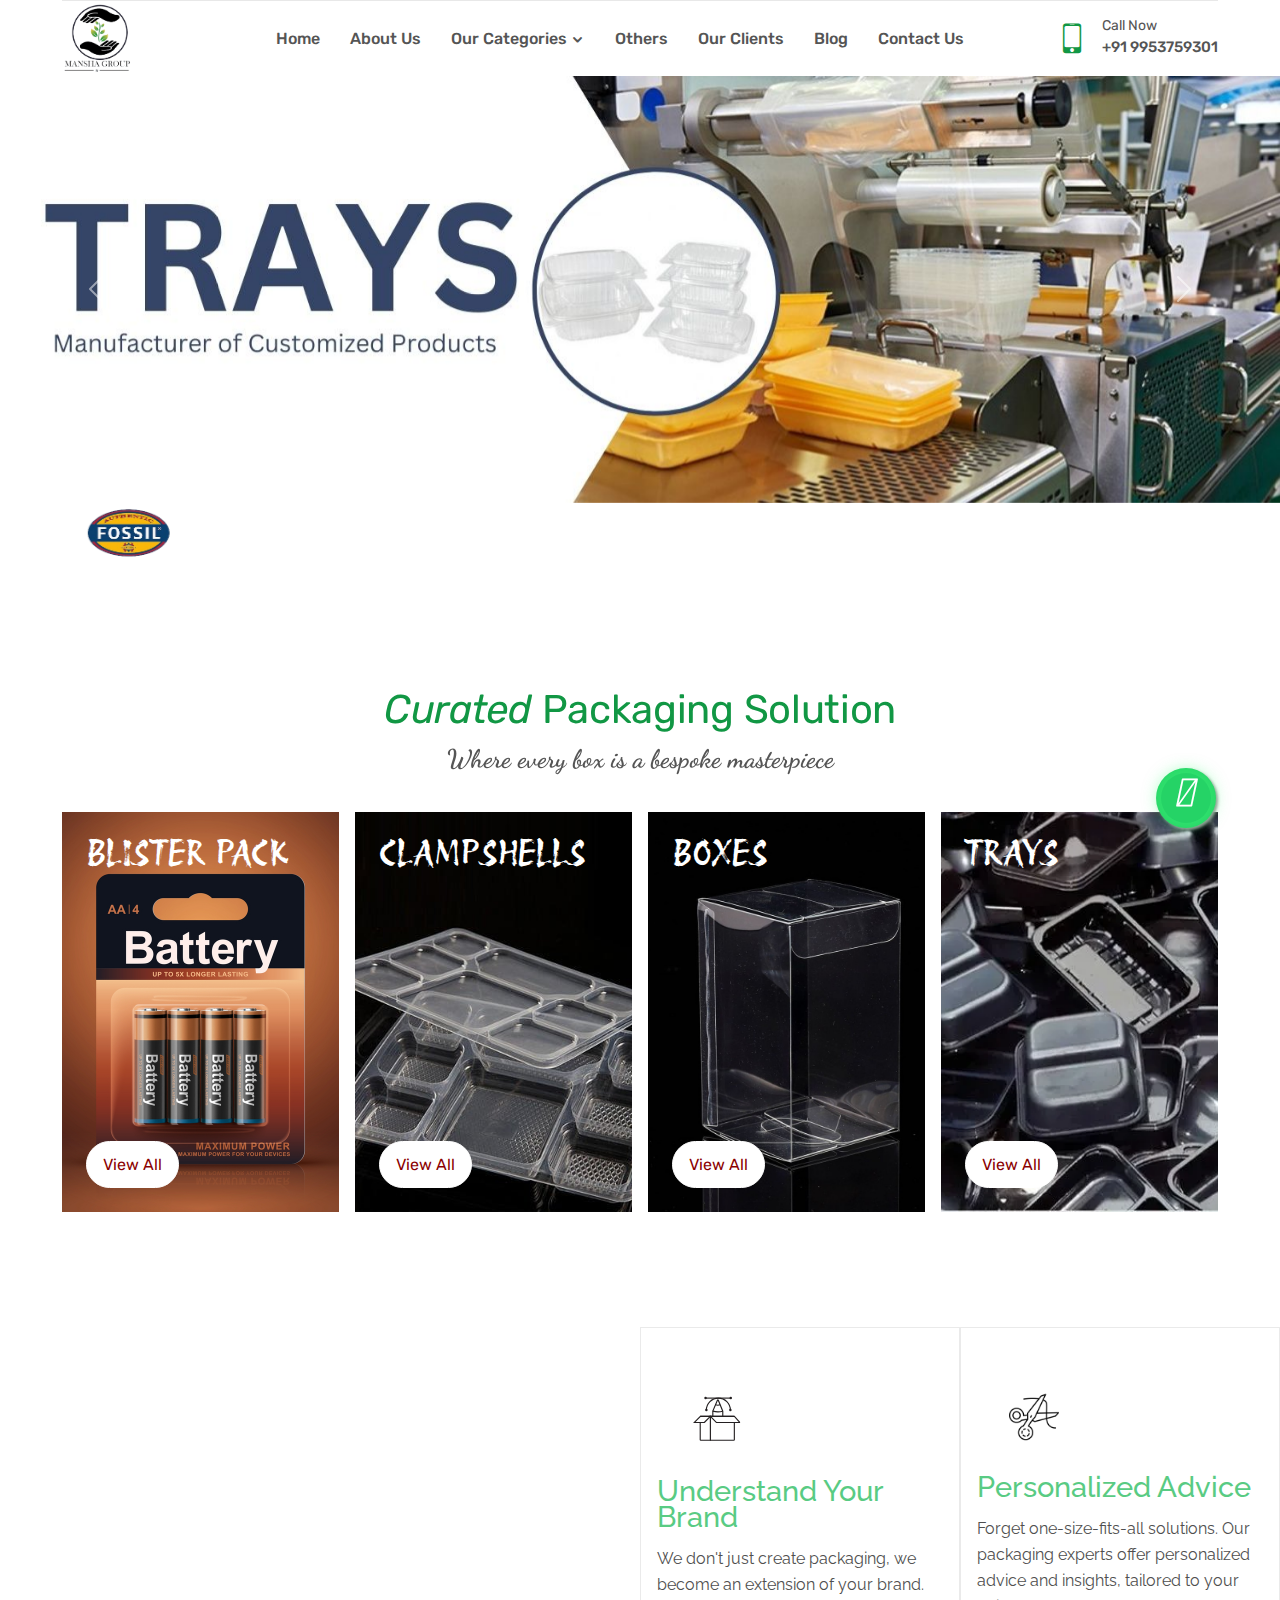
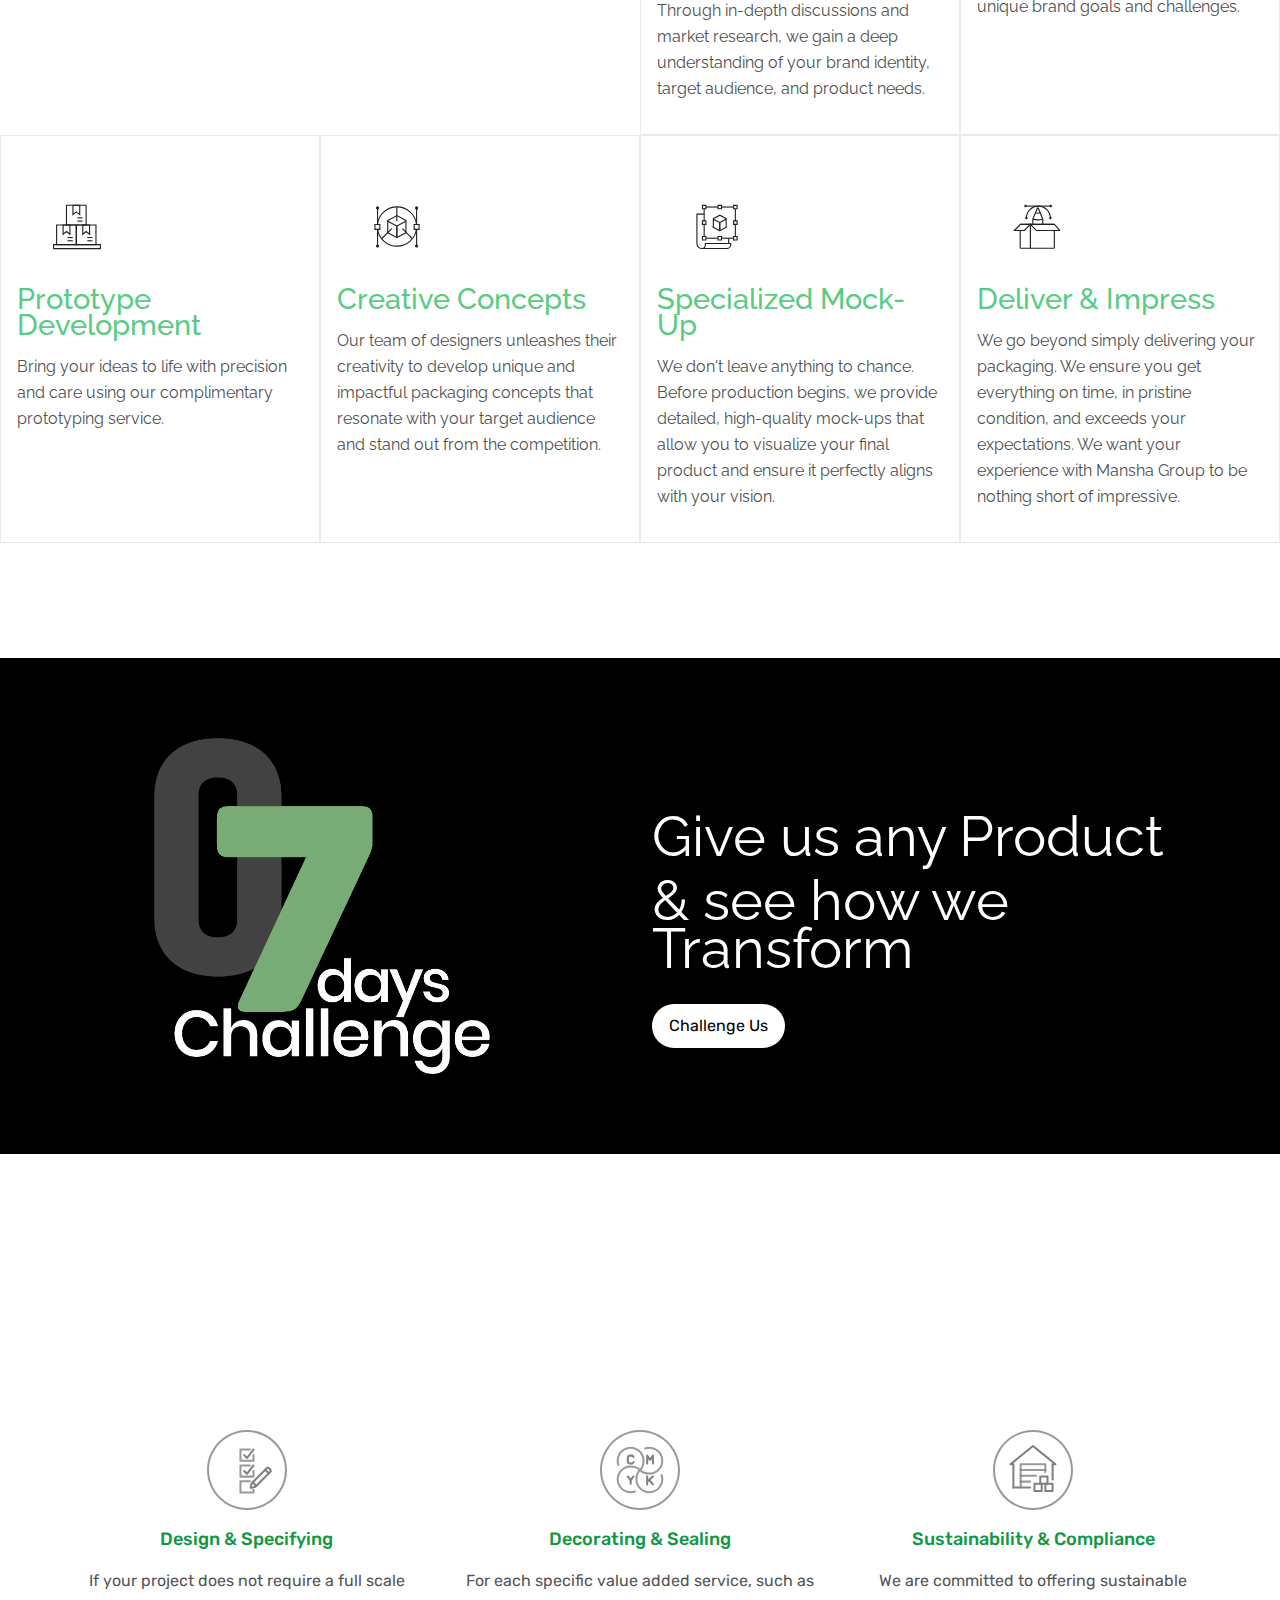
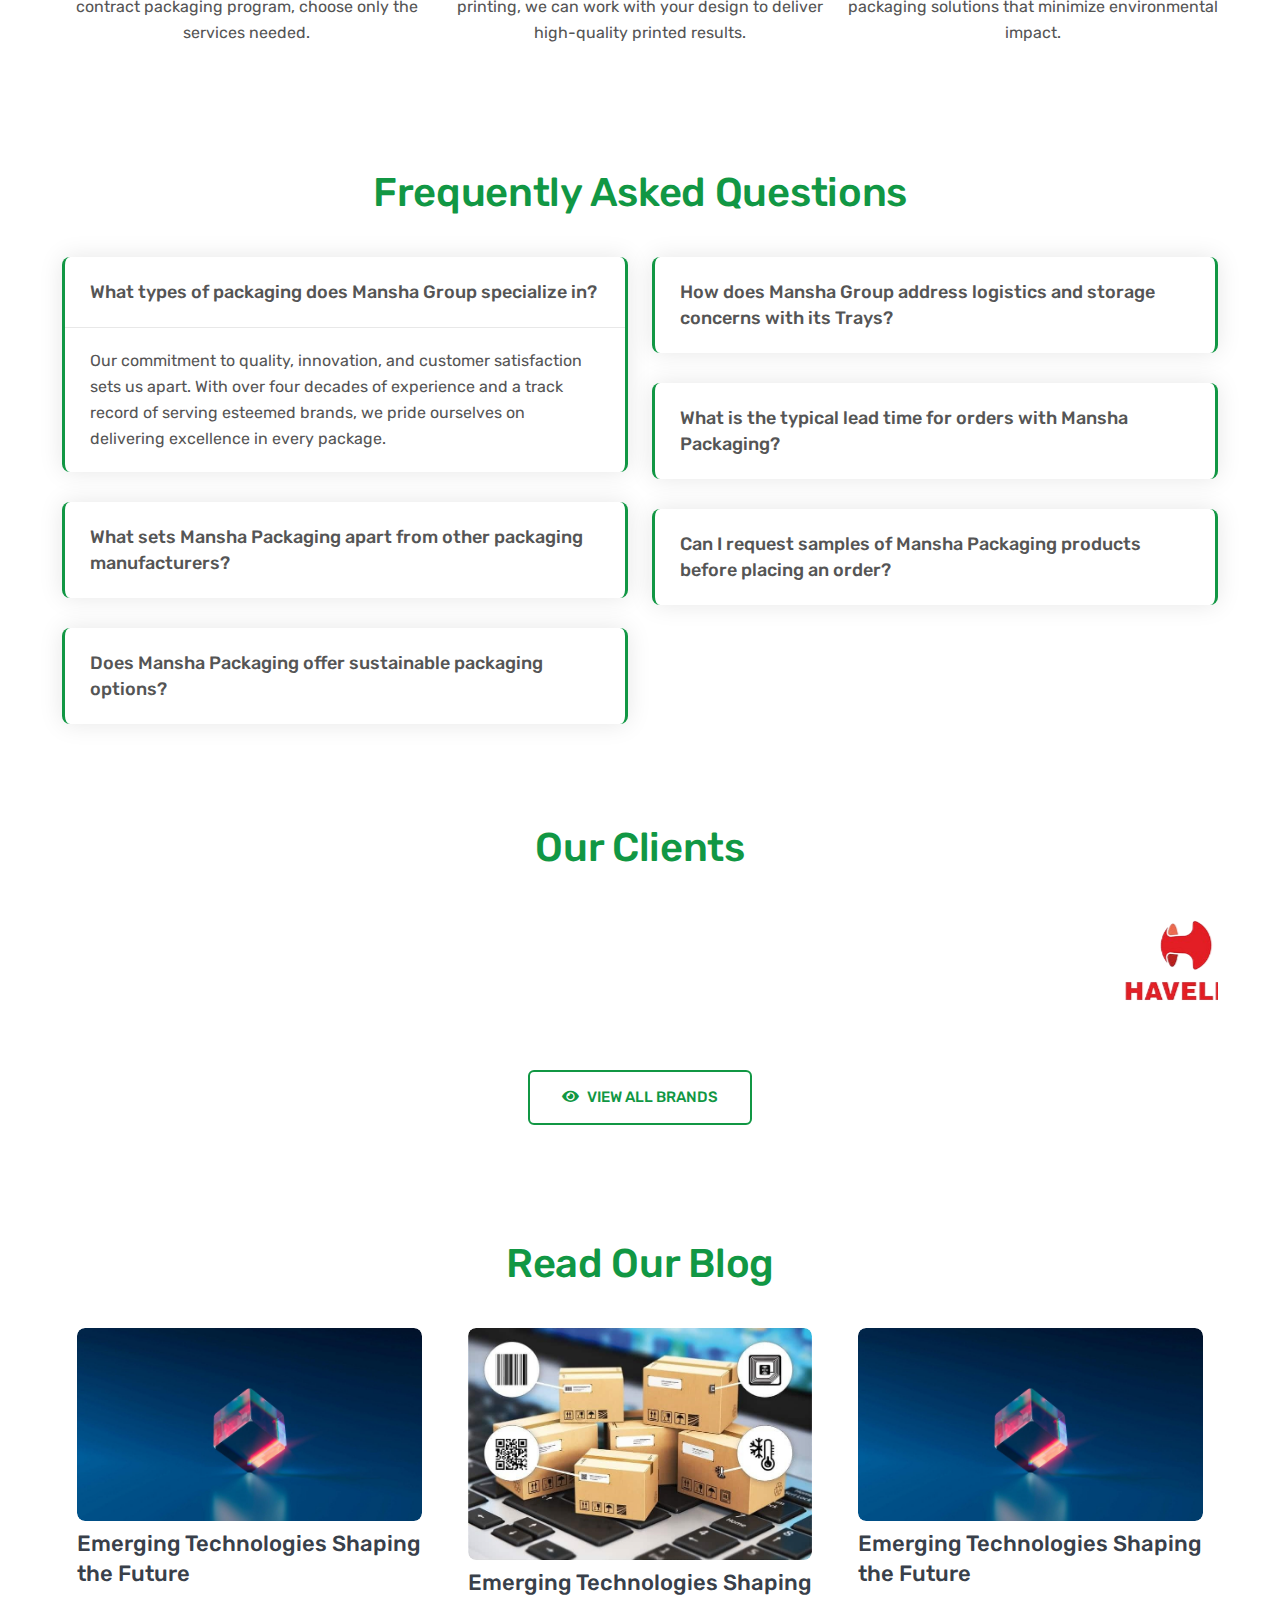
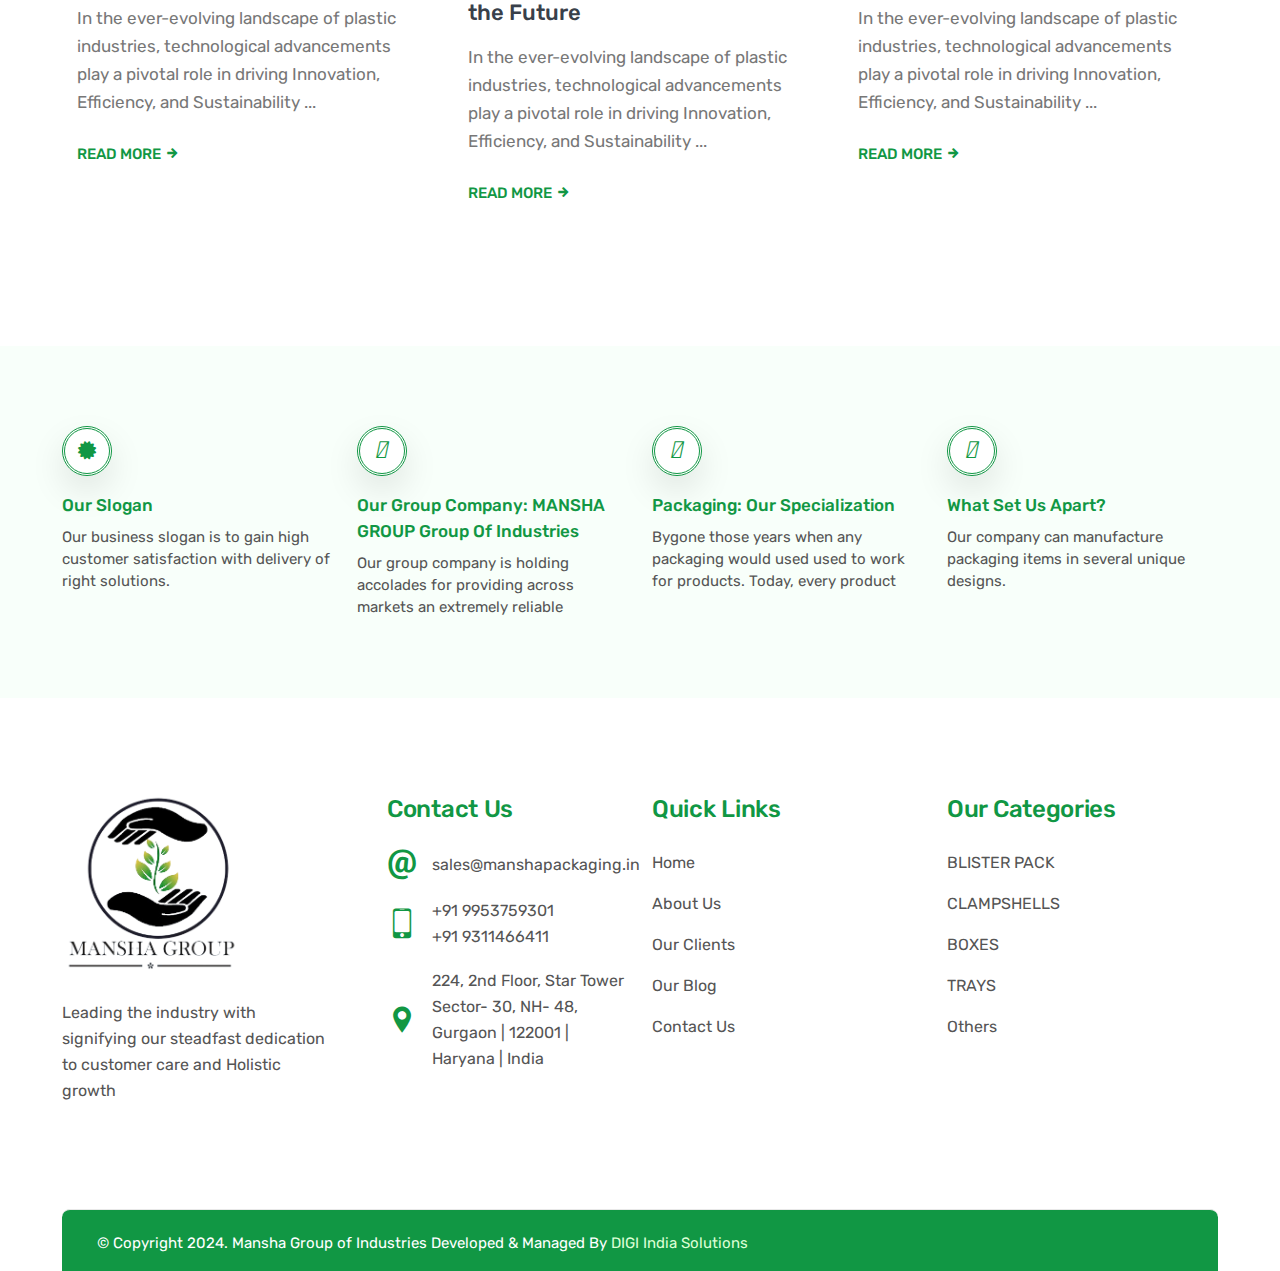
<file: index.html>
<!DOCTYPE html>
<html lang="en">

<head>
    <!--====   META TAG PART START ======-->
    <!-- REQUIRE META -->
    <meta charset="UTF-8">
    <meta name="viewport" content="width=device-width, initial-scale=1, shrink-to-fit=no">

    <!-- FAVICON -->
    <link rel="icon" href="./images/logo.png">

    <!-- AUTHOR META -->
    <meta name="author" content="Mansha Group">
    <meta name="email" content="sales@manshapackaging.in">
    <meta name="profile" content="packer and blister manufacturers">

    <meta name="title" content="Welcome to Mansha Groups">
    <meta name="keywords" content="Mansha Groups, Packaging">
    <meta name="description"
        content="Mansha Group is one of the oldest and largest manufacturers of Plastic Packaging Material. Explore our high-quality plastic packaging solutions. Visit us at 224, 2nd Floor, Star Tower, Sector-30, NH-48, Gurgaon, Haryana, India - 122001.">

    <!-- WEBPAGE TITLE -->
    <title>Mansha Group</title>

    <!--====   CSS LINK PART START =======-->
    <!-- FAVICON -->
    <link rel="icon" href="">

    <!-- FONTS -->
    <link rel="stylesheet" href="fonts/flaticon/flaticon.css">
    <link rel="stylesheet" href="fonts/icofont/icofont.min.css">
    <link rel="stylesheet" href="fonts/fontawesome/fontawesome.min.css">
    <link rel="stylesheet" href="https://cdnjs.cloudflare.com/ajax/libs/font-awesome/6.5.1/css/all.min.css"
        integrity="sha512-DTOQO9RWCH3ppGqcWaEA1BIZOC6xxalwEsw9c2QQeAIftl+Vegovlnee1c9QX4TctnWMn13TZye+giMm8e2LwA=="
        crossorigin="anonymous" referrerpolicy="no-referrer" />
    <link href="https://unpkg.com/aos@2.3.1/dist/aos.css" rel="stylesheet">

    <!-- VENDOR -->
    <link rel="stylesheet" href="vendor/venobox/venobox.min.css">
    <link rel="stylesheet" href="vendor/slickslider/slick.min.css">
    <link rel="stylesheet" href="vendor/niceselect/nice-select.min.css">
    <link rel="stylesheet" href="vendor/bootstrap/bootstrap.min.css">
    <link rel="stylesheet" href="./css/harsh_style.css">

    <!-- CUSTOM -->
    <link rel="stylesheet" href="css/main.css">
    <link rel="stylesheet" href="css/index.css">
    <link rel="stylesheet" href="css/about.css">
    <link rel="stylesheet" href="css/faq.css">
    <link rel="stylesheet" href="css/brand-list.css">
</head>

<body>
    <div class="backdrop"></div>
    <a class="backtop fas fa-arrow-up" href="#"></a>

    <!-- ----------Whatsapp---------- -->
    <a href="https://api.whatsapp.com/send?phone=919953759301" target="_blank" class="whatsapp_float"><i class="fa-brands fa-whatsapp whatsapp-icon"></i></a>

    <!--===== HEADER PART START ==========-->
    <header class="header-part">
        <div class="container">
            <div class="header-content">
                <div class="header-media-group">
                    <a href="index.html"><img src="images/logo.png" alt="logo"></a>
                    <button class="header-user">
                        <i class="fa-solid fa-bars-staggered"></i>
                    </button>
                </div>

                <a href="index.html" class="header-logo">
                    <img src="images/logo.png" alt="logo">
                </a>


                <form class="header-form">
                    <input type="text" placeholder="Search anything...">
                    <button><i class="fas fa-search"></i></button>
                </form>

            </div>
        </div>
    </header>
    <!--===== HEADER PART END ====-->


    <!--==== NAVBAR PART START ======-->
    <nav class="navbar-part">
        <div class="container">
            <div class="row">
                <div class="col-lg-12">
                    <div class="navbar-content">
                        <a href="index.html" class="header-logo">
                            <img src="images/logo.png" alt="logo">
                        </a>
                        <ul class="navbar-list">
                            <li class="navbar-item">
                                <a class="navbar-link " href="./index.html">Home</a>
                            </li>
                            <li class="navbar-item">
                                <a class="navbar-link " href="./about.html">About Us</a>
                            </li>
                            <li class="navbar-item dropdown">
                                <a class="navbar-link dropdown-arrow" href="./category.html">Our Categories</a>
                                <ul class="dropdown-position-list">
                                    <li><a href="./blister-pack.html">BLISTER PACK</a></li>
                                    <li><a href="./clampshell.html">CLAMPSHELLS</a></li>
                                    <li><a href="./boxes.html">BOXES</a></li>
                                    <li><a href="./trays.html">TRAYS</a></li>
                                </ul>
                            </li>
                            <li class="navbar-item">
                                <a class="navbar-link " href="./others.html">Others</a>
                            </li>
                            <li class="navbar-item">
                                <a class="navbar-link " href="./clients.html">Our Clients</a>
                            </li>
                            <li class="navbar-item">
                                <a class="navbar-link " href="./our-blog.html">Blog</a>
                            </li>
                            <li class="navbar-item">
                                <a class="navbar-link " href="./contact.html">Contact Us</a>
                            </li>
                        </ul>
                        <div class="navbar-info-group">
                            <div class="navbar-info">
                                <i class="icofont-ui-touch-phone"></i>
                                <p>
                                    <small>call Now</small>
                                    <span><a href="tel:+919953759301">+91 9953759301</a></span>
                                </p>
                            </div>

                        </div>
                    </div>
                </div>
            </div>
        </div>
    </nav>
    <!--=== NAVBAR PART END =====-->

    <!--==== NAV SIDEBAR PART START ======-->
    <aside class="nav-sidebar">
        <div class="nav-header">
            <a href="/"><img src="images/logo.png" alt="logo"></a>
            <button class="nav-close"><i class="icofont-close"></i></button>
        </div>
        <div class="nav-content">

            <ul class="nav-list">
                <li>
                    <a class="nav-link" href="./index.html"><i class="icofont-home"></i>Home</a>
                    <a class="nav-link" href="./about.html"><i class="fa-solid fa-book-bookmark"></i>About</a>
                </li>
                <li>
                    <a class="nav-link dropdown-link" href="./category.html"><i class="fa-solid fa-layer-group"></i>Our
                        Categories</a>
                    <ul class="dropdown-list">
                        <li><a href="./blister-pack.html">BLISTER PACK</a></li>
                        <li><a href="./clampshell.html">CLAMPSHELLS</a></li>
                        <li><a href="./boxes.html">BOXES</a></li>
                        <li><a href="./trays.html">TRAYS</a></li>
                    </ul>
                </li>
                <li><a class="nav-link" href="./others.html"><i class="fa-solid fa-hard-drive"></i></i>Others</a></li>
                <li><a class="nav-link" href="./clients.html"><i class="fa-solid fa-hard-drive"></i></i>Our Clients</a></li>
                <li><a class="nav-link" href="./our-blog.html"><i class="fa-regular fa-newspaper"></i>Blog</a></li>
                <li><a class="nav-link" href="./contact.html"><i class="fa-solid fa-phone-volume"></i>Contact Us</a></li>
            </ul>
            <div class="nav-info-group">
                <div class="nav-info">
                    <i class="icofont-ui-touch-phone"></i>
                    <p>
                        <small>call us</small>
                        <span><a href="tel:+919953759301">+91 9953759301</a></span>
                        <span><a href="tel:+919311466411">+91 9311466411</a></span>
                    </p>
                </div>
                <div class="nav-info">
                    <i class="icofont-ui-email"></i>
                    <p>
                        <small>email us</small>
                        <span><a href="mailto:sales@manshapackaging.in">sales@manshapackaging.in</a></span>
                    </p>
                </div>
                <div class="nav-info">
                    <i class="fa-solid fa-location-dot"></i>
                    <p>
                        <small>Address</small>
                        <span><a href="https://maps.app.goo.gl/K167bo6c5jgXmykb9" target="_blank">Khasra 25/1, Sampla
                                Beri Road, Jhajjar, Haryana- 124107</a></span>
                    </p>
                </div>
            </div>
            <div class="nav-footer">
                <p>All Rights Reserved by <a href="javascript:void(0)">Mansha Group</a></p>
            </div>
        </div>
    </aside>
    <!--==   NAV SIDEBAR PART END =====-->

    <section class="container-fuild">
        <div id="carouselExampleControls" class="carousel slide" data-bs-ride="carousel">
            <div class="carousel-inner">
                <div class="carousel-item active">
                    <img src="./images/home/index/banner-2.jpg" class="d-block w-100" alt="...">
                </div>
                <div class="carousel-item">
                    <img src="./images/home/index/banner-3.jpg" class="d-block w-100" alt="...">
                </div>
                <div class="carousel-item">
                    <img src="./images/home/index/banner-1.jpg" class="d-block w-100" alt="...">
                </div>
            </div>
            <button class="carousel-control-prev" type="button" data-bs-target="#carouselExampleControls"
                data-bs-slide="prev">
                <span class="carousel-control-prev-icon" aria-hidden="true"></span>
                <span class="visually-hidden">Previous</span>
            </button>
            <button class="carousel-control-next" type="button" data-bs-target="#carouselExampleControls"
                data-bs-slide="next">
                <span class="carousel-control-next-icon" aria-hidden="true"></span>
                <span class="visually-hidden">Next</span>
            </button>
        </div>
    </section>

    <section class="section container">
        <div class="row">
            <div class="col-12">
                <marquee behavior="scroll" class="brands" direction="right" scrollamount="15">
                    <img src="./images/brand/1.png" alt="Brands" />
                    <img src="./images/brand/2.png" alt="Brands" />
                    <img src="./images/brand/3.png" alt="Brands" />
                    <img src="./images/brand/4.png" alt="Brands" />
                    <img src="./images/brand/5.png" alt="Brands" />
                    <img src="./images/brand/6.png" alt="Brands" />
                    <img src="./images/brand/7.png" alt="Brands" />
                    <img src="./images/brand/8.png" alt="Brands" />
                    <img src="./images/brand/9.png" alt="Brands" />
                    <img src="./images/brand/10.png" alt="Brands" />
                    <img src="./images/brand/11.png" alt="Brands" />
                    <img src="./images/brand/12.png" alt="Brands" />
                    <img src="./images/brand/13.png" alt="Brands" />
                    <img src="./images/brand/14.png" alt="Brands" />
                    <img src="./images/brand/15.png" alt="Brands" />
                    <img src="./images/brand/16.png" alt="Brands" />
                    <img src="./images/brand/17.png" alt="Brands" />
                    <img src="./images/brand/18.png" alt="Brands" />
                    <img src="./images/brand/19.png" alt="Brands" />
                    <img src="./images/brand/20.png" alt="Brands" />
                    <img src="./images/brand/21.png" alt="Brands" />
                    <img src="./images/brand/22.png" alt="Brands" />
                    <img src="./images/brand/23.png" alt="Brands" />
                    <img src="./images/brand/24.png" alt="Brands" />
                    <img src="./images/brand/25.png" alt="Brands" />
                    <img src="./images/brand/26.png" alt="Brands" />
                    <img src="./images/brand/27.png" alt="Brands" />
                    <img src="./images/brand/28.png" alt="Brands" />
                    <img src="./images/brand/29.png" alt="Brands" />
                    <img src="./images/brand/30.png" alt="Brands" />
                    <img src="./images/brand/31.png" alt="Brands" />
                </marquee>
            </div>
        </div>
    </section>

    <!--==== ABOUT US START ====-->
    <section class="section recent-part created-package">
        <div class="container">
            <div class="row">
                <div class="col-lg-12">
                    <div class="section-heading light-head">
                        <h2><i>Curated </i> packaging solution</h2>
                        <p style="font-size: 1.6rem;">Where every box is a bespoke masterpiece</p>
                    </div>
                </div>
                <div class="col-lg-12">
                    <div class="created-images-grid-4 created-images">

                        <div class="single-col" style="background: url('./images/category/0346a9124d.jpg');">
                            <h3>BLISTER PACK</h3>
                            <a href="./shop.html">
                                <div class="get-btn">View All</div>
                            </a>
                        </div>
                        <div class="single-col"
                            style="background: url('./images/category/compostable-plastic-clamshell-tray.jpg');">
                            <h3>CLAMPSHELLS</h3>
                            <a href="./shop.html">
                                <div class="get-btn">View All</div>
                            </a>
                        </div>
                        <div class="single-col" style="background: url('./images/category/acetate-box.jpg');">
                            <h3>BOXES</h3>
                            <a href="./shop.html">
                                <div class="get-btn">View All</div>
                            </a>
                        </div>
                        <!--<div class="single-col" style="background: url('./images/category/img-content-block-black-shipping-tray.jpg');">-->
                        <div class="single-col"
                            style="background: url('./images/category/plastic-packaging-tray.webp');">
                            <h3>TRAYS</h3>
                            <a href="./shop.html">
                                <div class="get-btn">View All</div>
                            </a>
                        </div>

                    </div>
                </div>

            </div>
        </div>
    </section>

    <section class="section unique-package">
        <div class="container-fluid">
            <div class="row">
                <div class="col-md-6" data-aos="fade-up-right" data-aos-duration="5000" data-aos-offset="200">
                    <h4>Every brand has <i>unique</i> packaging needs</h4>
                    <p class="big">Unmatched Solutions, Unrivaled Service, Your Unforgettable Experience!</p>
                    <a href="" class="button">Customise your Packaging</a>
                </div>
                <div class="col-md-3 single">
                    <div class="img">
                        <svg preserveAspectRatio="xMidYMid meet" data-bbox="67.03 66.08 81.054 77.85"
                            viewBox="0 0 215.11 211.28" xmlns="http://www.w3.org/2000/svg" data-type="ugc"
                            role="presentation" aria-hidden="true">
                            <g>
                                <path d="M138.63 101.12H95.82v42.81h41.87c.52 0 .95-.42.95-.95v-30.89" fill="#ffffff"
                                    stroke="#231f20" stroke-miterlimit="10" stroke-width="2"></path>
                                <path d="M77.47 101.12h18.18v42.81H78.42a.95.95 0 0 1-.95-.95v-31.25" fill="#ffffff"
                                    stroke="#231f20" stroke-miterlimit="10" stroke-width="2"></path>
                                <path
                                    d="m95.81 101.12 10.5 10.59c.25.25.58.39.94.39h40.49c.3 0 .45-.35.26-.57l-9.28-10.31a.321.321 0 0 0-.22-.1H95.82Z"
                                    fill="none" stroke="#231f20" stroke-miterlimit="10" stroke-width="2"></path>
                                <path
                                    d="m67.03 111.99 10.83-10.83h17.79l-10.4 10.4c-.27.27-.65.43-1.03.43l-17.15.08s-.06-.05-.03-.08Z"
                                    fill="none" stroke="#231f20" stroke-miterlimit="10" stroke-width="2"></path>
                                <path d="M100.07 101.12v-9.44l8.43-20.11c.23-.54 1-.54 1.22 0l8.19 20.24v9.31"
                                    fill="none" stroke="#231f20" stroke-miterlimit="10" stroke-width="2"></path>
                                <path d="M104.84 80.3c2.69.94 5.61.95 8.31.03l.1-.03" fill="none" stroke="#231f20"
                                    stroke-miterlimit="10" stroke-width="2"></path>
                                <path d="M100.07 91.68h.03a34.798 34.798 0 0 0 17.81.13" fill="none" stroke="#231f20"
                                    stroke-miterlimit="10" stroke-width="2"></path>
                                <path d="M88.52 89.81c0-11.87 9.63-21.5 21.5-21.5s21.5 9.63 21.5 21.5" fill="none"
                                    stroke="#231f20" stroke-miterlimit="10" stroke-width="2"></path>
                                <path fill="none" stroke="#231f20" stroke-miterlimit="10" stroke-width="2"
                                    d="M86.47 68.31h45.05"></path>
                                <path fill="#231f20" d="M89.24 68.3a2.22 2.22 0 1 1-4.44 0 2.22 2.22 0 0 1 4.44 0z">
                                </path>
                                <path fill="#231f20" d="M90.74 89.81a2.22 2.22 0 1 1-4.44 0 2.22 2.22 0 0 1 4.44 0z">
                                </path>
                                <path fill="#231f20" d="M133.74 89.81a2.22 2.22 0 1 1-4.44 0 2.22 2.22 0 0 1 4.44 0z">
                                </path>
                                <path fill="#231f20" d="M134.47 68.3a2.22 2.22 0 1 1-4.44 0 2.22 2.22 0 0 1 4.44 0z">
                                </path>
                            </g>
                        </svg>
                    </div>
                    <div class="head">Understand Your Brand</div>
                    <p>We don't just create packaging, we become an extension of your brand. Through in-depth
                        discussions and market research, we gain a deep understanding of your brand identity, target
                        audience, and product needs.</p>
                </div>
                <div class="col-md-3 single">
                    <div class="img">
                        <img src="./images/icon/scissors.png" width="50px" style="margin: 2rem;" alt="icon-name"
                            loading="lazy" decoding="async">
                    </div>
                    <div class="head">Personalized Advice</div>
                    <p>Forget one-size-fits-all solutions. Our packaging experts offer personalized advice and insights,
                        tailored to your unique brand goals and challenges.</p>
                </div>
                <div class="col-md-3 single">
                    <div class="img">
                        <svg preserveAspectRatio="xMidYMid meet" data-bbox="65.66 66.8 83.79 77.68"
                            viewBox="0 0 215.11 211.28" xmlns="http://www.w3.org/2000/svg" data-type="ugc"
                            role="presentation" aria-hidden="true">
                            <g>
                                <path fill="none" stroke="#231f20" stroke-miterlimit="10" stroke-width="2"
                                    d="M123.93 66.8v35.27H88.66V66.8h35.27z"></path>
                                <path fill="none" stroke="#231f20" stroke-miterlimit="10" stroke-width="2"
                                    d="m112.46 83.58-6.09-4.91-6.1 4.91V66.8h12.19v16.78z"></path>
                                <path fill="none" stroke="#231f20" stroke-miterlimit="10" stroke-width="2"
                                    d="M108.3 89.38h9.37"></path>
                                <path fill="none" stroke="#231f20" stroke-miterlimit="10" stroke-width="2"
                                    d="M108.3 95.18h9.37"></path>
                                <path fill="none" stroke="#231f20" stroke-miterlimit="10" stroke-width="2"
                                    d="M106.29 102.07v35.27H71.02v-35.27h35.27z"></path>
                                <path fill="none" stroke="#231f20" stroke-miterlimit="10" stroke-width="2"
                                    d="M149.45 137.34v7.14H65.66v-7.14h83.79z"></path>
                                <path fill="none" stroke="#231f20" stroke-miterlimit="10" stroke-width="2"
                                    d="m94.83 118.85-6.1-4.91-6.1 4.91v-16.78h12.2v16.78z"></path>
                                <path fill="none" stroke="#231f20" stroke-miterlimit="10" stroke-width="2"
                                    d="M90.66 124.65h9.37"></path>
                                <path fill="none" stroke="#231f20" stroke-miterlimit="10" stroke-width="2"
                                    d="M90.66 130.45h9.37"></path>
                                <path fill="none" stroke="#231f20" stroke-miterlimit="10" stroke-width="2"
                                    d="M141.56 102.07v35.27h-35.27v-35.27h35.27z"></path>
                                <path fill="none" stroke="#231f20" stroke-miterlimit="10" stroke-width="2"
                                    d="m130.1 118.85-6.1-4.91-6.1 4.91v-16.78h12.2v16.78z"></path>
                                <path fill="none" stroke="#231f20" stroke-miterlimit="10" stroke-width="2"
                                    d="M125.93 124.65h9.37"></path>
                                <path fill="none" stroke="#231f20" stroke-miterlimit="10" stroke-width="2"
                                    d="M125.93 130.45h9.37"></path>
                            </g>
                        </svg>
                    </div>
                    <div class="head">Prototype Development</div>
                    <p>Bring your ideas to life with precision and care using our complimentary prototyping service.</p>
                </div>
                <div class="col-md-3 single">
                    <div class="img">
                        <svg preserveAspectRatio="xMidYMid meet" data-bbox="68.02 68.68 79.06 73.92"
                            viewBox="0 0 215.11 211.28" xmlns="http://www.w3.org/2000/svg" data-type="ugc"
                            role="presentation" aria-hidden="true">
                            <g>
                                <path d="m123.58 116.07-16.2 8.54c-.05.03-.11-.01-.11-.07v-20.55l16.32-8.6v20.67Z"
                                    fill="none" stroke="#231f20" stroke-miterlimit="10" stroke-width="2"></path>
                                <path d="m90.95 116.07 16.28 8.59s.04 0 .04-.02v-20.63l-16.32-8.6v20.67Z" fill="none"
                                    stroke="#231f20" stroke-miterlimit="10" stroke-width="2"></path>
                                <path fill="none" stroke="#231f20" stroke-miterlimit="10" stroke-width="2"
                                    d="m90.35 94.5 17.19-9.21 16.63 9.25"></path>
                                <path d="M142.3 110.24c-2.55 16.93-17.15 29.9-34.79 29.9s-32.36-13.08-34.82-30.11"
                                    fill="none" stroke="#231f20" stroke-miterlimit="10" stroke-width="2"></path>
                                <path d="M72.54 100.97c1.98-17.55 16.88-31.2 34.96-31.2s32.95 13.61 34.96 31.14"
                                    fill="none" stroke="#231f20" stroke-miterlimit="10" stroke-width="2"></path>
                                <path fill="none" stroke="#231f20" stroke-miterlimit="10" stroke-width="2"
                                    d="M107.26 95.39V69.77"></path>
                                <path fill="none" stroke="#231f20" stroke-miterlimit="10" stroke-width="2"
                                    d="m117.15 108.68 17.95 18.11"></path>
                                <path fill="none" stroke="#231f20" stroke-miterlimit="10" stroke-width="2"
                                    d="m98.38 108.68-18.47 18.11"></path>
                                <path fill="none" stroke="#231f20" stroke-miterlimit="10" stroke-width="2"
                                    d="M142.69 71v30.25"></path>
                                <path fill="none" stroke="#231f20" stroke-miterlimit="10" stroke-width="2"
                                    d="M142.69 110.31v30.25"></path>
                                <path fill="none" stroke="#231f20" stroke-miterlimit="10" stroke-width="2"
                                    d="M76.8 101.25v8.78h-8.78v-8.78h8.78z"></path>
                                <path fill="none" stroke="#231f20" stroke-miterlimit="10" stroke-width="2"
                                    d="M147.08 101.25v8.78h-8.78v-8.78h8.78z"></path>
                                <path fill="#231f20" d="M145.51 71.5a2.82 2.82 0 1 1-5.64 0 2.82 2.82 0 1 1 5.64 0z">
                                </path>
                                <path fill="#231f20" d="M145.51 139.78a2.82 2.82 0 1 1-5.64 0 2.82 2.82 0 1 1 5.64 0z">
                                </path>
                                <path fill="none" stroke="#231f20" stroke-miterlimit="10" stroke-width="2"
                                    d="M72.68 71v30.25"></path>
                                <path fill="none" stroke="#231f20" stroke-miterlimit="10" stroke-width="2"
                                    d="M72.68 110.31v30.25"></path>
                                <path fill="#231f20" d="M75.5 71.5a2.82 2.82 0 1 1-5.64 0 2.82 2.82 0 1 1 5.64 0z">
                                </path>
                                <path fill="#231f20" d="M75.5 139.78a2.82 2.82 0 1 1-5.64 0 2.82 2.82 0 1 1 5.64 0z">
                                </path>
                            </g>
                        </svg>
                    </div>
                    <div class="head">Creative Concepts</div>
                    <p>Our team of designers unleashes their creativity to develop unique and impactful packaging
                        concepts that resonate with your target audience and stand out from the competition.</p>
                </div>
                <div class="col-md-3 single">
                    <div class="img">
                        <svg preserveAspectRatio="xMidYMid meet" data-bbox="71.58 66.91 71.95 77.45"
                            viewBox="0 0 215.11 211.28" xmlns="http://www.w3.org/2000/svg" data-type="ugc"
                            role="presentation" aria-hidden="true">
                            <g>
                                <path d="m123.99 106.24-11.41 6.02s-.08 0-.08-.05V97.74l11.49-6.06v14.56Z" fill="none"
                                    stroke="#231f20" stroke-miterlimit="10" stroke-width="2"></path>
                                <path d="m101.01 106.24 11.47 6.05s.03 0 .03-.02V97.74l-11.49-6.06v14.56Z" fill="none"
                                    stroke="#231f20" stroke-miterlimit="10" stroke-width="2"></path>
                                <path fill="none" stroke="#231f20" stroke-miterlimit="10" stroke-width="2"
                                    d="m100.59 91.05 12.1-6.48 11.71 6.51"></path>
                                <path fill="none" stroke="#231f20" stroke-miterlimit="10" stroke-width="2"
                                    d="M87.66 94.85v6.19h-6.19v-6.19h6.19z"></path>
                                <path fill="none" stroke="#231f20" stroke-miterlimit="10" stroke-width="2"
                                    d="M143.53 94.85v6.19h-6.19v-6.19h6.19z"></path>
                                <path fill="none" stroke="#231f20" stroke-miterlimit="10" stroke-width="2"
                                    d="M143.53 122.79v6.19h-6.19v-6.19h6.19z"></path>
                                <path fill="none" stroke="#231f20" stroke-miterlimit="10" stroke-width="2"
                                    d="M87.66 122.79v6.19h-6.19v-6.19h6.19z"></path>
                                <path fill="none" stroke="#231f20" stroke-miterlimit="10" stroke-width="2"
                                    d="M115.59 122.79v6.19h-6.19v-6.19h6.19z"></path>
                                <path fill="none" stroke="#231f20" stroke-miterlimit="10" stroke-width="2"
                                    d="M143.53 66.91v6.19h-6.19v-6.19h6.19z"></path>
                                <path fill="none" stroke="#231f20" stroke-miterlimit="10" stroke-width="2"
                                    d="M87.66 66.91v6.19h-6.19v-6.19h6.19z"></path>
                                <path fill="none" stroke="#231f20" stroke-miterlimit="10" stroke-width="2"
                                    d="M115.59 66.91v6.19h-6.19v-6.19h6.19z"></path>
                                <path fill="none" stroke="#231f20" stroke-miterlimit="10" stroke-width="2"
                                    d="M84.56 94.51V73.27"></path>
                                <path fill="none" stroke="#231f20" stroke-miterlimit="10" stroke-width="2"
                                    d="M87.65 70.01h21.76"></path>
                                <path fill="none" stroke="#231f20" stroke-miterlimit="10" stroke-width="2"
                                    d="M115.59 70.01h21.75"></path>
                                <path fill="none" stroke="#231f20" stroke-miterlimit="10" stroke-width="2"
                                    d="M140.44 73.1v21.75"></path>
                                <path fill="none" stroke="#231f20" stroke-miterlimit="10" stroke-width="2"
                                    d="M140.44 101.04v21.41"></path>
                                <path fill="none" stroke="#231f20" stroke-miterlimit="10" stroke-width="2"
                                    d="M137.34 125.88h-21.75"></path>
                                <path fill="none" stroke="#231f20" stroke-miterlimit="10" stroke-width="2"
                                    d="M109.09 125.88H87.87"></path>
                                <path fill="none" stroke="#231f20" stroke-miterlimit="10" stroke-width="2"
                                    d="M84.56 122.3v-20.7"></path>
                                <path
                                    d="M128.47 126.3v9.12h3.58v2.07c0 3.8-3.08 6.87-6.87 6.87h-44.7c-4.92 0-8.9-3.99-8.9-8.9V82.77h12.98"
                                    fill="none" stroke="#231f20" stroke-miterlimit="10" stroke-width="2"></path>
                                <path d="M81.05 144.32s5.61-.41 5.61-6.7v-2.2h44.46" fill="none" stroke="#231f20"
                                    stroke-miterlimit="10" stroke-width="2"></path>
                            </g>
                        </svg>
                    </div>
                    <div class="head">Specialized Mock-Up</div>
                    <p>We don't leave anything to chance. Before production begins, we provide detailed, high-quality
                        mock-ups that allow you to visualize your final product and ensure it perfectly aligns with your
                        vision.</p>
                </div>
                <div class="col-md-3 single">
                    <div class="img">
                        <svg preserveAspectRatio="xMidYMid meet" data-bbox="67.03 66.08 81.054 77.85"
                            viewBox="0 0 215.11 211.28" xmlns="http://www.w3.org/2000/svg" data-type="ugc"
                            role="presentation" aria-hidden="true">
                            <g>
                                <path d="M138.63 101.12H95.82v42.81h41.87c.52 0 .95-.42.95-.95v-30.89" fill="#ffffff"
                                    stroke="#231f20" stroke-miterlimit="10" stroke-width="2"></path>
                                <path d="M77.47 101.12h18.18v42.81H78.42a.95.95 0 0 1-.95-.95v-31.25" fill="#ffffff"
                                    stroke="#231f20" stroke-miterlimit="10" stroke-width="2"></path>
                                <path
                                    d="m95.81 101.12 10.5 10.59c.25.25.58.39.94.39h40.49c.3 0 .45-.35.26-.57l-9.28-10.31a.321.321 0 0 0-.22-.1H95.82Z"
                                    fill="none" stroke="#231f20" stroke-miterlimit="10" stroke-width="2"></path>
                                <path
                                    d="m67.03 111.99 10.83-10.83h17.79l-10.4 10.4c-.27.27-.65.43-1.03.43l-17.15.08s-.06-.05-.03-.08Z"
                                    fill="none" stroke="#231f20" stroke-miterlimit="10" stroke-width="2"></path>
                                <path d="M100.07 101.12v-9.44l8.43-20.11c.23-.54 1-.54 1.22 0l8.19 20.24v9.31"
                                    fill="none" stroke="#231f20" stroke-miterlimit="10" stroke-width="2"></path>
                                <path d="M104.84 80.3c2.69.94 5.61.95 8.31.03l.1-.03" fill="none" stroke="#231f20"
                                    stroke-miterlimit="10" stroke-width="2"></path>
                                <path d="M100.07 91.68h.03a34.798 34.798 0 0 0 17.81.13" fill="none" stroke="#231f20"
                                    stroke-miterlimit="10" stroke-width="2"></path>
                                <path d="M88.52 89.81c0-11.87 9.63-21.5 21.5-21.5s21.5 9.63 21.5 21.5" fill="none"
                                    stroke="#231f20" stroke-miterlimit="10" stroke-width="2"></path>
                                <path fill="none" stroke="#231f20" stroke-miterlimit="10" stroke-width="2"
                                    d="M86.47 68.31h45.05"></path>
                                <path fill="#231f20" d="M89.24 68.3a2.22 2.22 0 1 1-4.44 0 2.22 2.22 0 0 1 4.44 0z">
                                </path>
                                <path fill="#231f20" d="M90.74 89.81a2.22 2.22 0 1 1-4.44 0 2.22 2.22 0 0 1 4.44 0z">
                                </path>
                                <path fill="#231f20" d="M133.74 89.81a2.22 2.22 0 1 1-4.44 0 2.22 2.22 0 0 1 4.44 0z">
                                </path>
                                <path fill="#231f20" d="M134.47 68.3a2.22 2.22 0 1 1-4.44 0 2.22 2.22 0 0 1 4.44 0z">
                                </path>
                            </g>
                        </svg>
                    </div>
                    <div class="head">Deliver & Impress</div>
                    <p>We go beyond simply delivering your packaging. We ensure you get everything on time, in pristine
                        condition, and exceeds your expectations. We want your experience with Mansha Group to be
                        nothing short of impressive.</p>
                </div>
            </div>
        </div>
    </section>

    <section class="section recent-part created-package">
        <div class="container-fluid">
            <div class="row">
                <div class="col-lg-12 challange">
                    <div class="row">
                        <div class="col-md-6 text-center">
                            <img src="./images/about/7days_challnge.png" alt="">
                        </div>
                        <div class="col-md-6 challange-text mt-5">
                            <h3>Give us any Product</h3>
                            <h3>& see how we Transform</h3>
                            <!-- <h5>PRODUCT SHOOT + RETOUCH + ARTWORK + VOICEOVER + PRODUCT VIDEO</h5> -->
                            <div class="text-start mt-3">
                                <a href="./contact.html" class="button">Challenge Us</a>
                            </div>
                        </div>
                    </div>
                </div>
            </div>
        </div>
    </section>

    <section class="section our-service">
        <div class="container">
            <div class="row">
                <div class="col-lg-12">
                    <div class="section-heading light-head">
                        <h2>Creating the Perfect <i>Packaging</i> Solution</h2>
                        <p>When you purchase clear packaging from Mansha Packaging many value-added options are
                            available for creating the perfect packaging solution. We can produce the packaging and
                            structure a complete contract packaging program for your project.</p>
                    </div>
                </div>
                <div class="col-lg-12">
                    <div class="row pack_service">
                        <div class="col-md-4">
                            <img src="./images/icon/icon1.svg" alt="icon">
                            <h5>Design & Specifying</h5>
                            <p>If your project does not require a full scale contract packaging program, choose only the
                                services needed.</p>
                        </div>
                        <div class="col-md-4">
                            <img src="./images/icon/icon2.svg" alt="icon">
                            <h5>Decorating & Sealing</h5>
                            <p>For each specific value added service, such as printing, we can work with your design to
                                deliver high-quality printed results.</p>
                        </div>
                        <div class="col-md-4">
                            <img src="./images/icon/icon3.svg" alt="icon">
                            <h5>Sustainability & Compliance</h5>
                            <p>We are committed to offering sustainable packaging solutions that minimize environmental
                                impact.</p>
                        </div>
                    </div>
                </div>
            </div>
        </div>
    </section>

    <!-- === Faq Start ===  -->
    <section class="inner-section faq-part">
        <div class="container">
            <div class="row">
                <div class="col">
                    <div class="section-heading">
                        <h2>Frequently Asked Questions</h2>
                    </div>
                </div>
            </div>
            <div class="row">
                <div class="col-md-6">
                    <div class="faq-parent">
                        <div class="faq-child">
                            <div class="faq-que">
                                <button>What types of packaging does Mansha Group specialize in?</button>
                            </div>
                            <div class="faq-ans">
                                <p>Our commitment to quality, innovation, and customer satisfaction sets us apart. With
                                    over four decades of experience and a track record of serving esteemed brands, we
                                    pride ourselves on delivering excellence in every package.</p>
                            </div>
                        </div>
                        <div class="faq-child">
                            <div class="faq-que">
                                <button>What sets Mansha Packaging apart from other packaging manufacturers?</button>
                            </div>
                            <div class="faq-ans">
                                <p>With over 40 years of experience, Mansha Group has been designing, developing, and
                                    producing high-quality packaging solutions for a wide range of customers.</p>
                            </div>
                        </div>
                        <div class="faq-child">
                            <div class="faq-que">
                                <button>Does Mansha Packaging offer sustainable packaging options?</button>
                            </div>
                            <div class="faq-ans">
                                <p>Yes, sustainability is a core value at Mansha Packaging. We offer eco-friendly
                                    packaging solutions and are committed to minimizing our environmental footprint.</p>
                            </div>
                        </div>
                    </div>
                </div>
                <div class="col-md-6">
                    <div class="faq-parent">
                        <div class="faq-child">
                            <div class="faq-que">
                                <button>How does Mansha Group address logistics and storage concerns with its
                                    Trays?</button>
                            </div>
                            <div class="faq-ans">
                                <p>Mansha Group's Trays are designed for safe logistics and storage. Variants include
                                    Moulded Tray, Tray with Lids, Industrial Trays, Pharma Trays, Food Trays, and
                                    Counter Display Trays.</p>
                            </div>
                        </div>
                        <div class="faq-child">
                            <div class="faq-que">
                                <button>What is the typical lead time for orders with Mansha Packaging?</button>
                            </div>
                            <div class="faq-ans">
                                <p>Lead times may vary depending on the complexity and volume of the order. Our team
                                    works efficiently to ensure timely delivery while maintaining the highest quality
                                    standards.</p>
                            </div>
                        </div>
                        <div class="faq-child">
                            <div class="faq-que">
                                <button>Can I request samples of Mansha Packaging products before placing an
                                    order?</button>
                            </div>
                            <div class="faq-ans">
                                <p>Yes, we offer sample requests to help you evaluate the quality and suitability of our
                                    packaging solutions for your specific needs.</p>
                            </div>
                        </div>
                    </div>
                </div>
            </div>
        </div>
    </section>
    <!-- === Faq End ===  -->

    <!--==== BRAND PART START =====-->
    <section class="section brand-part">
        <div class="container">
            <div class="row">
                <div class="col-12">
                    <div class="section-heading">
                        <h2>Our Clients</h2>
                    </div>
                </div>

                <div class="col-12">
                    <marquee behavior="scroll" direction="left" scrollamount="15">
                        <img src="./images/brand/1.png" alt="Brands" />
                        <img src="./images/brand/2.png" alt="Brands" />
                        <img src="./images/brand/3.png" alt="Brands" />
                        <img src="./images/brand/4.png" alt="Brands" />
                        <img src="./images/brand/5.png" alt="Brands" />
                        <img src="./images/brand/6.png" alt="Brands" />
                        <img src="./images/brand/7.png" alt="Brands" />
                        <img src="./images/brand/8.png" alt="Brands" />
                        <img src="./images/brand/9.png" alt="Brands" />
                        <img src="./images/brand/10.png" alt="Brands" />
                        <img src="./images/brand/11.png" alt="Brands" />
                        <img src="./images/brand/12.png" alt="Brands" />
                        <img src="./images/brand/13.png" alt="Brands" />
                        <img src="./images/brand/14.png" alt="Brands" />
                        <img src="./images/brand/15.png" alt="Brands" />
                        <img src="./images/brand/16.png" alt="Brands" />
                        <img src="./images/brand/17.png" alt="Brands" />
                        <img src="./images/brand/18.png" alt="Brands" />
                        <img src="./images/brand/19.png" alt="Brands" />
                        <img src="./images/brand/20.png" alt="Brands" />
                        <img src="./images/brand/21.png" alt="Brands" />
                        <img src="./images/brand/22.png" alt="Brands" />
                        <img src="./images/brand/23.png" alt="Brands" />
                        <img src="./images/brand/24.png" alt="Brands" />
                        <img src="./images/brand/25.png" alt="Brands" />
                        <img src="./images/brand/26.png" alt="Brands" />
                        <img src="./images/brand/27.png" alt="Brands" />
                        <img src="./images/brand/28.png" alt="Brands" />
                        <img src="./images/brand/29.png" alt="Brands" />
                        <img src="./images/brand/30.png" alt="Brands" />
                        <img src="./images/brand/31.png" alt="Brands" />
                    </marquee>
                </div>
            </div>
            <div class="row">
                <div class="col-lg-12">
                    <div class="section-btn-50">
                        <a href="clients.html" class="btn btn-outline">
                            <i class="fas fa-eye"></i>
                            <span>view all brands</span>
                        </a>
                    </div>
                </div>
            </div>
        </div>
    </section>
    <!--==== BRAND PART END ======-->

    <!-- --- Blog ---  -->
    <section class="section blog-part">
        <div class="container">
            <div class="row">
                <div class="col-12">
                    <div class="section-heading">
                        <h2>Read our Blog</h2>
                    </div>
                </div>
            </div>
            <div class="row">
                <div class="col-lg-12">
                    <div class="blog-slider slider-arrow">
                        <div class="blog-card">
                            <div class="blog-media">
                                <a class="blog-img" href="#">
                                    <img src="./images/blog/Picture1.jpg" alt="blog">
                                </a>
                            </div>
                            <div class="blog-content">
                                <h4 class="blog-title">
                                    <a href="./Revolutionising-Plastic-Industries.html">Emerging Technologies Shaping the Future</a>
                                </h4>
                                <p class="blog-desc">
                                    In the ever-evolving landscape of plastic industries, technological advancements play a pivotal role in driving Innovation, Efficiency, and Sustainability ...
                                </p>
                                <a class="blog-btn" href="./Revolutionising-Plastic-Industries.html">
                                    <span>read more</span>
                                    <i class="icofont-arrow-right"></i>
                                </a>
                            </div>
                        </div>
                        <div class="blog-card">
                            <div class="blog-media">
                                <a class="blog-img" href="./Revolutionising-Plastic-Industries.html">
                                    <img src="./images/blog/Picture2.jpg" alt="blog">
                                </a>
                            </div>
                            <div class="blog-content">
                                <h4 class="blog-title">
                                    <a href="./Revolutionising-Plastic-Industries.html">Emerging Technologies Shaping the Future</a>
                                </h4>
                                <p class="blog-desc">
                                    In the ever-evolving landscape of plastic industries, technological advancements play a pivotal role in driving Innovation, Efficiency, and Sustainability ...
                                </p>
                                <a class="blog-btn" href="./Revolutionising-Plastic-Industries.html">
                                    <span>read more</span>
                                    <i class="icofont-arrow-right"></i>
                                </a>
                            </div>
                        </div>
                        <div class="blog-card">
                            <div class="blog-media">
                                <a class="blog-img" href="#">
                                    <img src="./images/blog/Picture1.jpg" alt="blog">
                                </a>
                            </div>
                            <div class="blog-content">
                                <h4 class="blog-title">
                                    <a href="./Revolutionising-Plastic-Industries.html">Emerging Technologies Shaping the Future</a>
                                </h4>
                                <p class="blog-desc">
                                    In the ever-evolving landscape of plastic industries, technological advancements play a pivotal role in driving Innovation, Efficiency, and Sustainability ...
                                </p>
                                <a class="blog-btn" href="./Revolutionising-Plastic-Industries.html">
                                    <span>read more</span>
                                    <i class="icofont-arrow-right"></i>
                                </a>
                            </div>
                        </div>
                        
                    </div>
                </div>
            </div>
            <!-- <div class="row">
                <div class="col-lg-12">
                    <div class="section-btn-25">
                        <a href="blog-grid.html" class="btn btn-outline">
                            <i class="fas fa-eye"></i>
                            <span>view all blog</span>
                        </a>
                    </div>
                </div>
            </div> -->
        </div>
    </section>

    <!--==== INTRO PART  =========-->
    <section class="intro-part">
        <div class="container">
            <div class="row intro-content">
                <div class="col-sm-6 col-lg-3">
                    <div class="intro-wrap">
                        <div class="intro-icon">
                            <i class="fas fa-certificate"></i>
                        </div>
                        <div class="intro-content">
                            <h5>Our Slogan</h5>
                            <p>Our business slogan is to gain high customer satisfaction with delivery of right
                                solutions.</p>
                        </div>
                    </div>
                </div>
                <div class="col-sm-6 col-lg-3">
                    <div class="intro-wrap">
                        <div class="intro-icon">
                            <i class="fa-solid fa-building"></i>
                        </div>
                        <div class="intro-content">
                            <h5>Our Group Company: MANSHA GROUP Group Of Industries</h5>
                            <p>Our group company is holding accolades for providing across markets an extremely reliable
                            </p>
                        </div>
                    </div>
                </div>
                <div class="col-sm-6 col-lg-3">
                    <div class="intro-wrap">
                        <div class="intro-icon">
                            <i class="fa-solid fa-box"></i>
                        </div>
                        <div class="intro-content">
                            <h5>Packaging: Our Specialization</h5>
                            <p>Bygone those years when any packaging would used used to work for products. Today, every
                                product</p>
                        </div>
                    </div>
                </div>
                <div class="col-sm-6 col-lg-3 ">
                    <div class="intro-wrap">
                        <div class="intro-icon">
                            <i class="fa-solid fa-user-shield"></i>
                        </div>
                        <div class="intro-content">
                            <h5>What Set Us Apart?</h5>
                            <p>Our company can manufacture packaging items in several unique designs.</p>
                        </div>
                    </div>
                </div>
            </div>
        </div>
    </section>
    <!--====  INTRO PART END ==========-->

    <!--====== FOOTER PART START =======-->
    <footer class="footer-part">
        <div class="container">
            <div class="row">
                <div class="col-sm-6 col-xl-3">
                    <div class="footer-widget">
                        <a class="footer-logo" href="/">
                            <img src="images/logo.png" alt="logo">
                        </a>
                        <p class="footer-desc">Leading the industry with signifying our steadfast dedication to customer
                            care and Holistic growth</p>

                    </div>
                </div>
                <div class="col-sm-6 col-xl-3">
                    <div class="footer-widget contact">
                        <h3 class="footer-title">contact us</h3>
                        <ul class="footer-contact">
                            <li>
                                <i class="icofont-ui-email"></i>
                                <p>
                                    <span><a href="mailto:sales@manshapackaging.in">sales@manshapackaging.in</a></span>
                                </p>
                            </li>
                            <li>
                                <i class="icofont-ui-touch-phone"></i>
                                <p>
                                    <span><a href="tel:+919953759301">+91 9953759301</a></span>
                                    <span><a href="tel:+919311466411">+91 9311466411</a></span>
                                </p>
                            </li>
                            <li>
                                <i class="icofont-location-pin"></i>
                                <p><a href="https://maps.app.goo.gl/K167bo6c5jgXmykb9" target="_blank">224, 2nd Floor,
                                        Star Tower Sector- 30, NH- 48, Gurgaon | 122001 | Haryana | India</a></p>
                            </li>
                        </ul>
                    </div>
                </div>
                <div class="col-sm-6 col-xl-3">
                    <div class="footer-widget">
                        <h3 class="footer-title">quick Links</h3>
                        <div class="footer-links">
                            <ul>
                                <li><a href="./index.html">Home</a></li>
                                <li><a href="./about.html">About Us</a></li>
                                <li><a href="./clients.html">Our Clients</a></li>
                                <li><a href="./our-blog.html">Our Blog</a></li>
                                <li><a href="./contact.html">Contact Us</a></li>
                            </ul>
                        </div>
                    </div>
                </div>
                <div class="col-sm-6 col-xl-3">
                    <div class="footer-widget">
                        <h3 class="footer-title">Our Categories</h3>
                        <div class="footer-links">
                            <ul>
                                <li><a href="./blister-pack.html">BLISTER PACK</a></li>
                                <li><a href="./clampshell.html">CLAMPSHELLS</a></li>
                                <li><a href="./boxes.html">BOXES</a></li>
                                <li><a href="./trays.html">TRAYS</a></li>
                                <li><a href="./others.html">Others</a></li>
                            </ul>
                        </div>
                    </div>
                </div>
            </div>
            <div class="row">
                <div class="col-12">
                    <div class="footer-bottom">
                        <p class="footer-copytext">&copy; Copyright 2024. Mansha Group of Industries Developed & Managed
                            By <a target="_blank" href="https://www.digiindiasolutions.com/">DIGI India Solutions</a>
                        </p>
                    </div>
                </div>
            </div>
        </div>
    </footer>
    <!--====   FOOTER PART END =====-->

    <!--==== JS LINK PART START ======-->
    <!-- VENDOR -->
    <script src="vendor/bootstrap/jquery-1.12.4.min.js"></script>
    <script src="vendor/bootstrap/popper.min.js"></script>
    <script src="vendor/bootstrap/bootstrap.min.js"></script>
    <script src="vendor/countdown/countdown.min.js"></script>
    <script src="vendor/niceselect/nice-select.min.js"></script>
    <script src="vendor/slickslider/slick.min.js"></script>
    <script src="vendor/venobox/venobox.min.js"></script>
    <script src="https://unpkg.com/aos@2.3.1/dist/aos.js"></script>

    <!-- CUSTOM -->
    <script src="js/nice-select.js"></script>
    <script src="js/countdown.js"></script>
    <script src="js/accordion.js"></script>
    <script src="js/venobox.js"></script>
    <script src="js/slick.js"></script>
    <script src="js/main.js"></script>

</body>

</html>
</file>
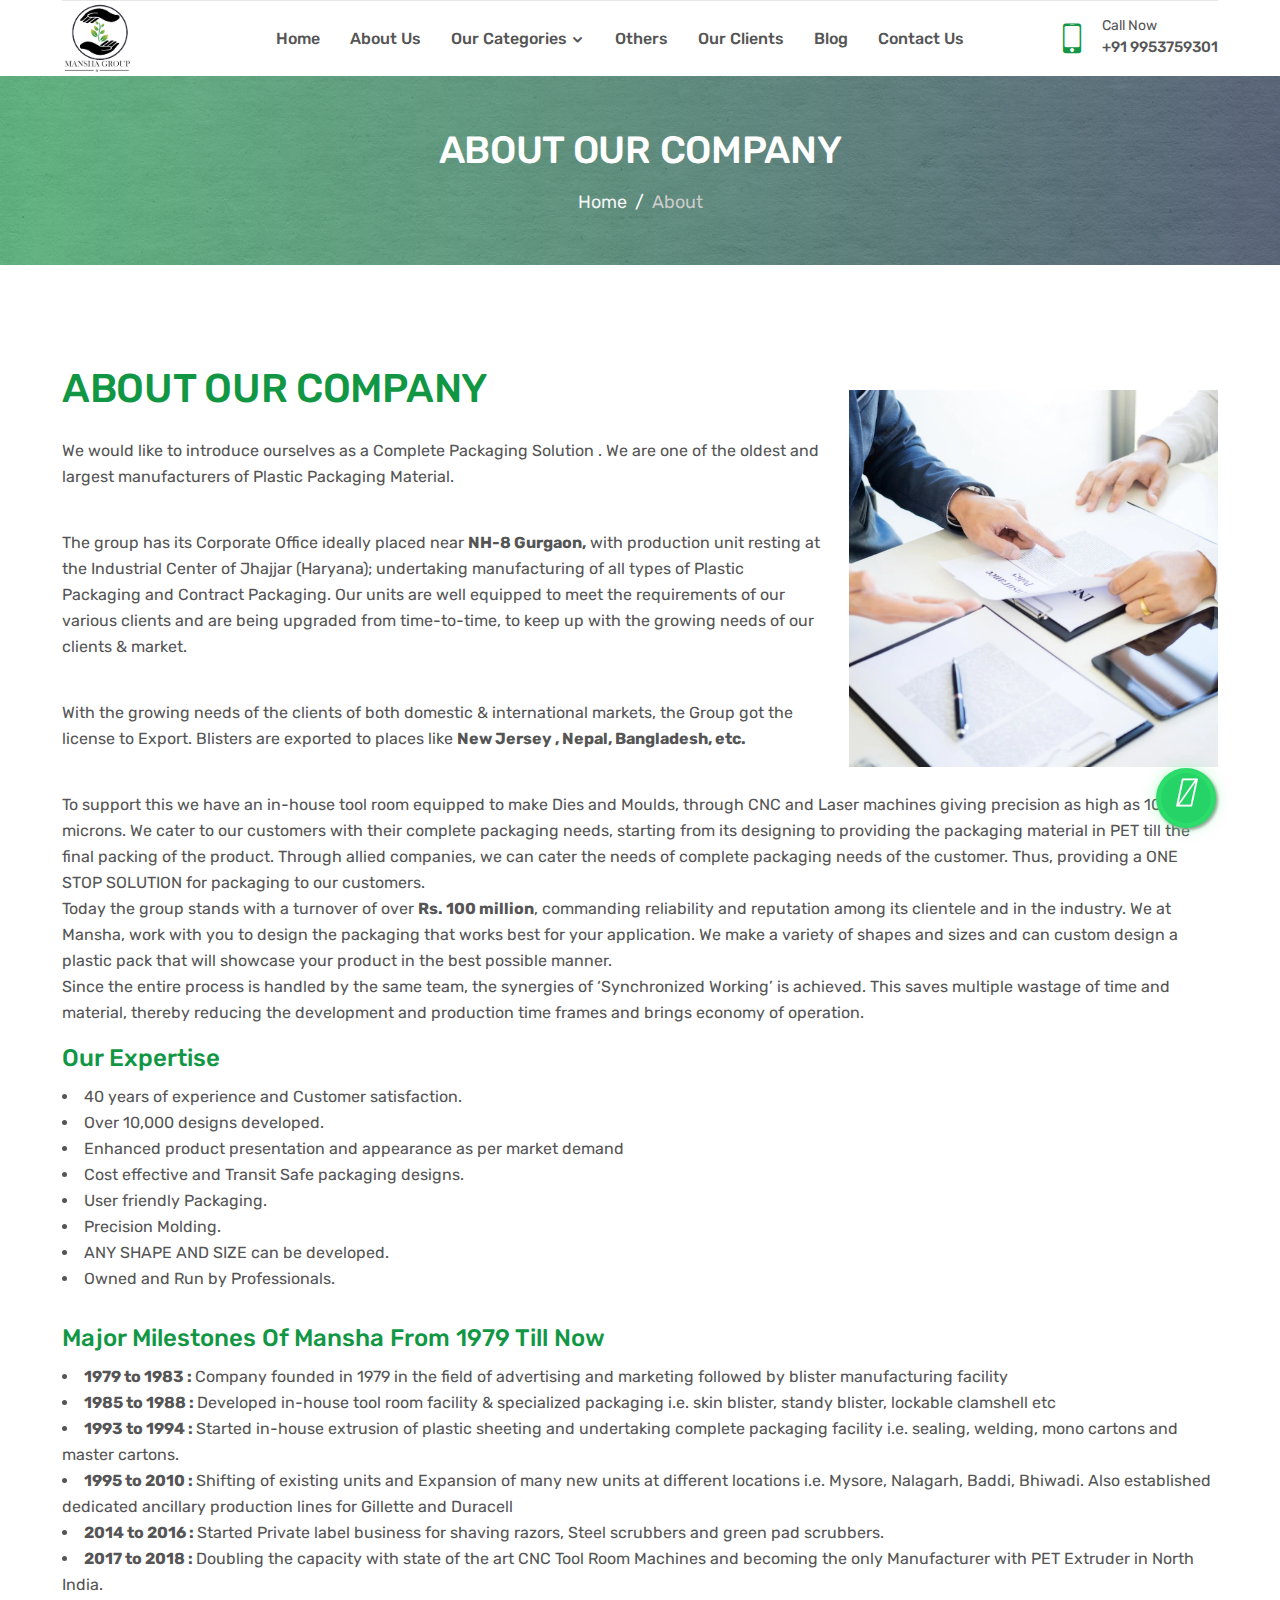
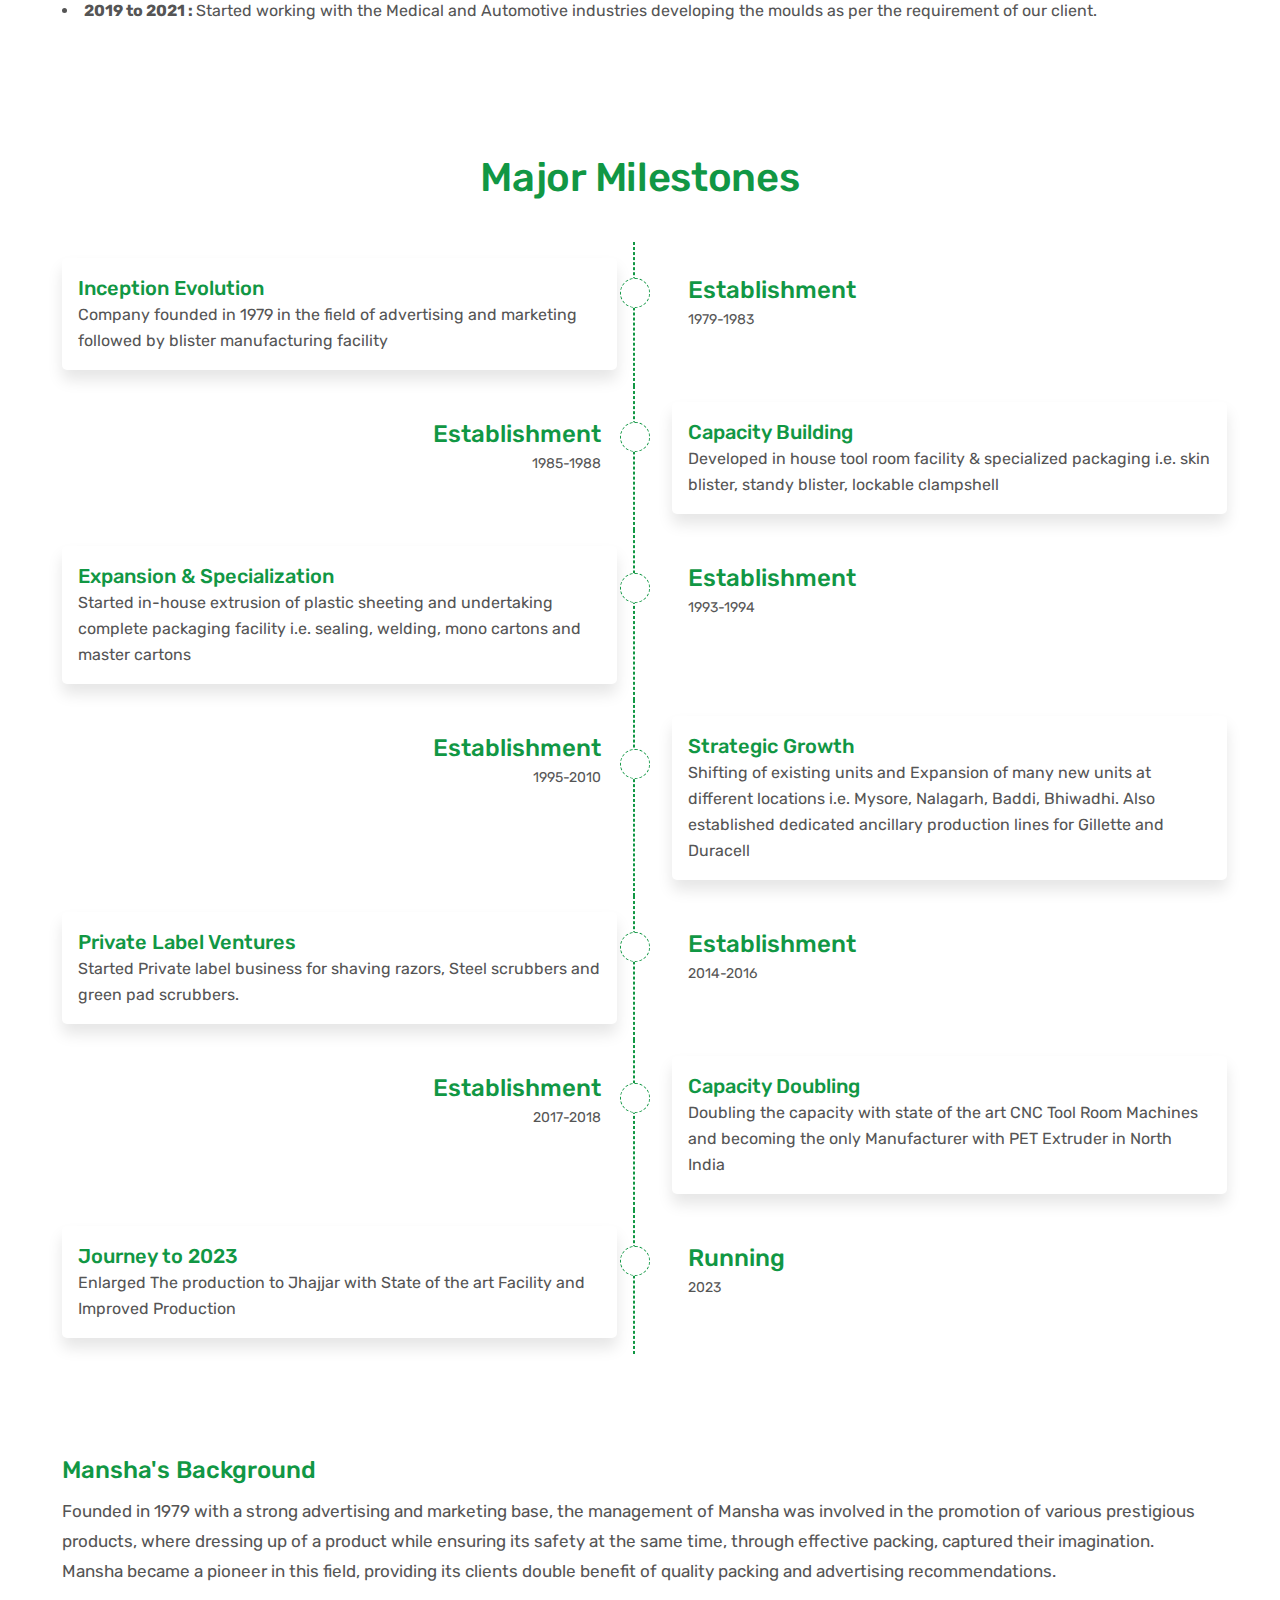
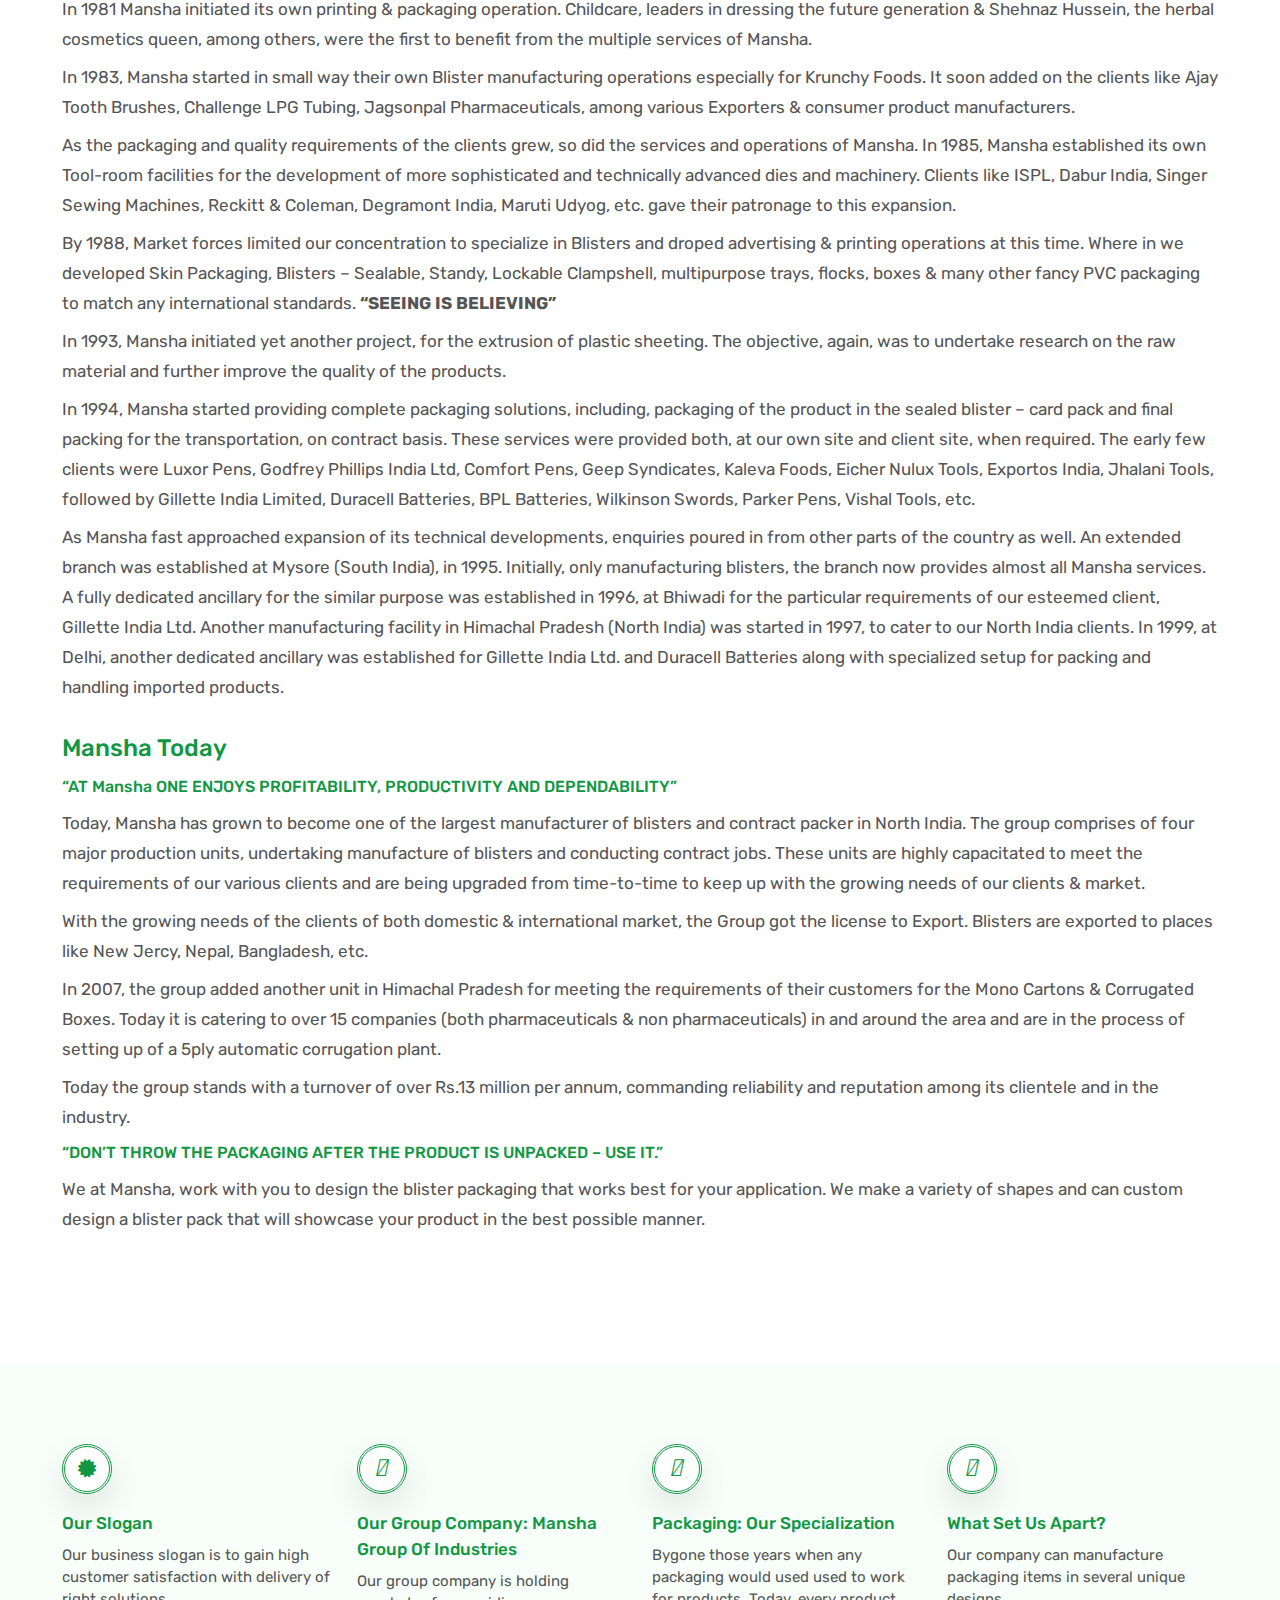
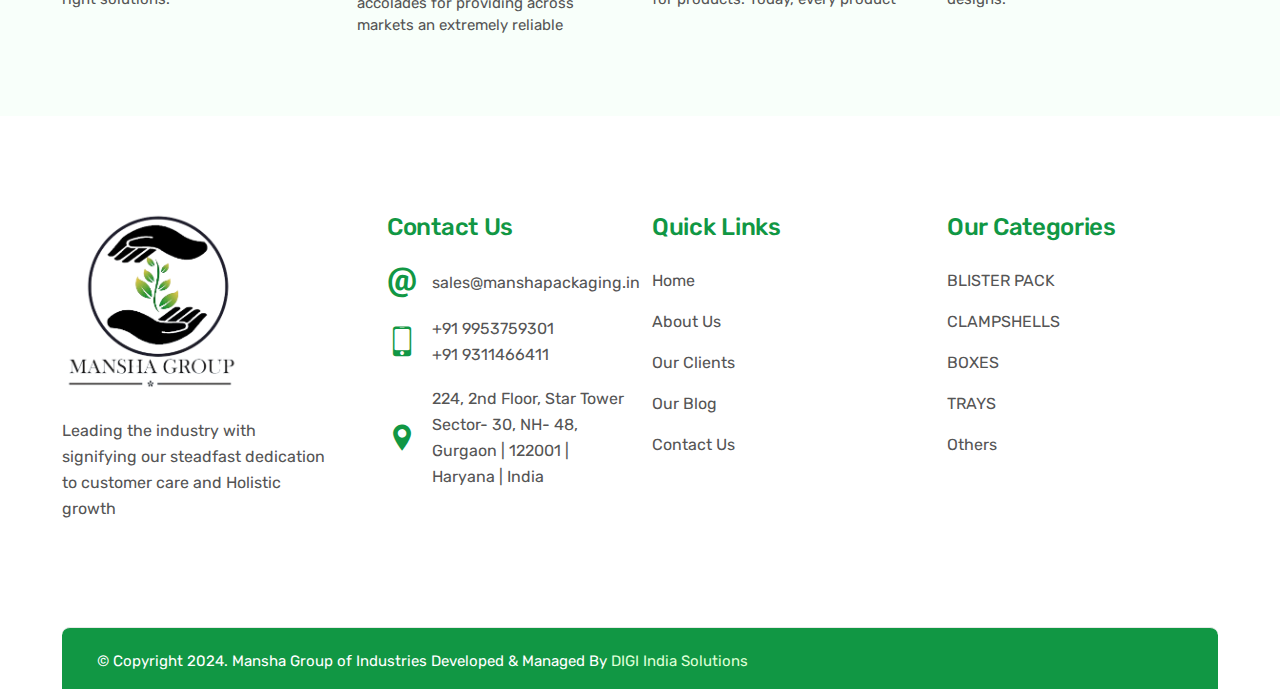
<file: about.html>
<!DOCTYPE html>
<html lang="en">

<head>
    <!--====     META TAG PART START ========-->
    <!-- REQUIRE META -->
    <meta charset="UTF-8">
    <meta name="viewport" content="width=device-width, initial-scale=1, shrink-to-fit=no">

    <!-- FAVICON -->
    <link rel="icon" href="./images/logo.png">

    <!-- AUTHOR META -->
    <meta name="author" content="">
    <meta name="email" content="">
    <meta name="profile" content="">

    <!-- TEMPLATE META -->
    <meta name="name" content="">
    <meta name="title" content="">
    <meta name="keywords" content="">
    <!--===== META-TAG PART END =-->

    <!-- WEBPAGE TITLE -->
    <title>About Us - Mansha Group</title>

    <!--====     CSS LINK PART START =======-->
    <!-- FAVICON -->
    <link rel="icon" href="">

    <!-- FONTS -->
    <link rel="stylesheet" href="fonts/flaticon/flaticon.css">
    <link rel="stylesheet" href="fonts/icofont/icofont.min.css">
    <link rel="stylesheet" href="fonts/fontawesome/fontawesome.min.css">

    <link rel="stylesheet" href="https://cdnjs.cloudflare.com/ajax/libs/font-awesome/6.5.1/css/all.min.css"
        integrity="sha512-DTOQO9RWCH3ppGqcWaEA1BIZOC6xxalwEsw9c2QQeAIftl+Vegovlnee1c9QX4TctnWMn13TZye+giMm8e2LwA=="
        crossorigin="anonymous" referrerpolicy="no-referrer" />
    <link href="https://unpkg.com/aos@2.3.1/dist/aos.css" rel="stylesheet">

    <!-- VENDOR -->
    <link rel="stylesheet" href="vendor/venobox/venobox.min.css">
    <link rel="stylesheet" href="vendor/slickslider/slick.min.css">
    <link rel="stylesheet" href="vendor/niceselect/nice-select.min.css">
    <link rel="stylesheet" href="vendor/bootstrap/bootstrap.min.css">
    <link rel="stylesheet" href="./css/harsh_style.css">

    <!-- CUSTOM -->
    <link rel="stylesheet" href="css/main.css">
    <link rel="stylesheet" href="css/index.css">
    <link rel="stylesheet" href="css/about.css">
    <link rel="stylesheet" href="css/faq.css">
    <link rel="stylesheet" href="css/privacy.css">
    <link rel="stylesheet" href="css/blog-details.css">
    <!--====   CSS LINK PART END ========-->
</head>

<body>
    <div class="backdrop"></div>
    <a class="backtop fas fa-arrow-up" href="#"></a>

    <!-- ----------Whatsapp---------- -->
    <a href="https://api.whatsapp.com/send?phone=919953759301" target="_blank" class="whatsapp_float"><i class="fa-brands fa-whatsapp whatsapp-icon"></i></a>

    <!--===== HEADER PART START ==========-->
    <header class="header-part">
        <div class="container">
            <div class="header-content">
                <div class="header-media-group">
                    <a href="index.html"><img src="images/logo.png" alt="logo"></a>
                    <button class="header-user">
                        <i class="fa-solid fa-bars-staggered"></i>
                    </button>
                </div>

                <a href="index.html" class="header-logo">
                    <img src="images/logo.png" alt="logo">
                </a>


                <form class="header-form">
                    <input type="text" placeholder="Search anything...">
                    <button><i class="fas fa-search"></i></button>
                </form>

            </div>
        </div>
    </header>
    <!--===== HEADER PART END ====-->


    <!--==== NAVBAR PART START ======-->
    <nav class="navbar-part">
        <div class="container">
            <div class="row">
                <div class="col-lg-12">
                    <div class="navbar-content">
                        <a href="index.html" class="header-logo">
                            <img src="images/logo.png" alt="logo">
                        </a>
                        <ul class="navbar-list">
                            <li class="navbar-item">
                                <a class="navbar-link " href="./index.html">Home</a>
                            </li>
                            <li class="navbar-item">
                                <a class="navbar-link " href="./about.html">About Us</a>
                            </li>
                            <li class="navbar-item dropdown">
                                <a class="navbar-link dropdown-arrow" href="./category.html">Our Categories</a>
                                <ul class="dropdown-position-list">
                                    <li><a href="./blister-pack.html">BLISTER PACK</a></li>
                                    <li><a href="./clampshell.html">CLAMPSHELLS</a></li>
                                    <li><a href="./boxes.html">BOXES</a></li>
                                    <li><a href="./trays.html">TRAYS</a></li>
                                </ul>
                            </li>
                            <li class="navbar-item">
                                <a class="navbar-link " href="./others.html">Others</a>
                            </li>
                            <li class="navbar-item">
                                <a class="navbar-link " href="./clients.html">Our Clients</a>
                            </li>
                            <li class="navbar-item">
                                <a class="navbar-link " href="./our-blog.html">Blog</a>
                            </li>
                            <li class="navbar-item">
                                <a class="navbar-link " href="./contact.html">Contact Us</a>
                            </li>
                        </ul>
                        <div class="navbar-info-group">
                            <div class="navbar-info">
                                <i class="icofont-ui-touch-phone"></i>
                                <p>
                                    <small>call Now</small>
                                    <span><a href="tel:+919953759301">+91 9953759301</a></span>
                                </p>
                            </div>

                        </div>
                    </div>
                </div>
            </div>
        </div>
    </nav>
    <!--=== NAVBAR PART END =====-->

    <!--==== NAV SIDEBAR PART START ======-->
    <aside class="nav-sidebar">
        <div class="nav-header">
            <a href="/"><img src="images/logo.png" alt="logo"></a>
            <button class="nav-close"><i class="icofont-close"></i></button>
        </div>
        <div class="nav-content">

            <ul class="nav-list">
                <li>
                    <a class="nav-link" href="./index.html"><i class="icofont-home"></i>Home</a>
                    <a class="nav-link" href="./about.html"><i class="fa-solid fa-book-bookmark"></i>About</a>
                </li>
                <li>
                    <a class="nav-link dropdown-link" href="./category.html"><i class="fa-solid fa-layer-group"></i>Our
                        Categories</a>
                    <ul class="dropdown-list">
                        <li><a href="./blister-pack.html">BLISTER PACK</a></li>
                        <li><a href="./clampshell.html">CLAMPSHELLS</a></li>
                        <li><a href="./boxes.html">BOXES</a></li>
                        <li><a href="./trays.html">TRAYS</a></li>
                    </ul>
                </li>
                <li><a class="nav-link" href="./others.html"><i class="fa-solid fa-hard-drive"></i></i>Others</a></li>
                <li><a class="nav-link" href="./clients.html"><i class="fa-solid fa-hard-drive"></i></i>Our Clients</a></li>
                <li><a class="nav-link" href="./our-blog.html"><i class="fa-regular fa-newspaper"></i>Blog</a></li>
                <li><a class="nav-link" href="./contact.html"><i class="fa-solid fa-phone-volume"></i>Contact Us</a></li>
            </ul>
            <div class="nav-info-group">
                <div class="nav-info">
                    <i class="icofont-ui-touch-phone"></i>
                    <p>
                        <small>call us</small>
                        <span><a href="tel:+919953759301">+91 9953759301</a></span>
                        <span><a href="tel:+919311466411">+91 9311466411</a></span>
                    </p>
                </div>
                <div class="nav-info">
                    <i class="icofont-ui-email"></i>
                    <p>
                        <small>email us</small>
                        <span><a href="mailto:sales@manshapackaging.in">sales@manshapackaging.in</a></span>
                    </p>
                </div>
                <div class="nav-info">
                    <i class="fa-solid fa-location-dot"></i>
                    <p>
                        <small>Address</small>
                        <span><a href="https://maps.app.goo.gl/K167bo6c5jgXmykb9" target="_blank">Khasra 25/1, Sampla
                                Beri Road, Jhajjar, Haryana- 124107</a></span>
                    </p>
                </div>
            </div>
            <div class="nav-footer">
                <p>All Rights Reserved by <a href="javascript:void(0)">Mansha Group</a></p>
            </div>
        </div>
    </aside>
    <!--==   NAV SIDEBAR PART END =====-->

    <!-- == breadcrumb ==  -->
    <section class="inner-section single-banner" style="background: url(images/bg-back.jpg) no-repeat center;">
        <div class="container">
            <h2>about our company</h2>
            <ol class="breadcrumb">
                <li class="breadcrumb-item"><a href="index.html">Home</a></li>
                <li class="breadcrumb-item active" aria-current="page">about</li>
            </ol>
        </div>
    </section>

    <!--==== ABOUT US START ====-->
    <section class="inner-section about-company">
        <div class="container">
            <div class="row align-items-center">
                <div class="col-lg-8">
                    <div class="about-content">
                        <h2>ABOUT OUR COMPANY</h2>  
                        <p>We would like to introduce ourselves as a Complete Packaging Solution . We are one of the oldest and largest manufacturers of Plastic Packaging Material.</p>
                        <p>The group has its Corporate Office ideally placed near <b>NH-8 Gurgaon,</b> with production unit resting at the Industrial Center of Jhajjar (Haryana); undertaking manufacturing of all types of Plastic Packaging and Contract Packaging. Our units are well equipped to meet the requirements of our various clients and are being upgraded from time-to-time, to keep up with the growing needs of our clients & market.</p>
                        <p>With the growing needs of the clients of both domestic & international markets, the Group got the license to Export. Blisters are exported to places like <b>New Jersey , Nepal, Bangladesh, etc.</b></p>
                    </div>
                </div>
                
                <div class="col-lg-4">
                    <img src="./images/about/1.png" alt="" width="100%">
                </div>
                <div class="col-lg-12">
                    <p>To support this we have an in-house tool room equipped to make Dies and Moulds, through CNC and Laser machines giving precision as high as 10 microns. We cater to our customers with their complete packaging needs, starting from its designing to providing the packaging material in PET till the final packing of the product. Through allied companies, we can cater the needs of complete packaging needs of the customer. Thus, providing a ONE STOP SOLUTION for packaging to our customers.</p>
                    <p>Today the group stands with a turnover of over <b>Rs. 100 million</b>, commanding reliability and reputation among its clientele and in the industry. We at Mansha, work with you to design the packaging that works best for your application. We make a variety of shapes and sizes and can custom design a plastic pack that will showcase your product in the best possible manner.</p>
                    <p>Since the entire process is handled by the same team, the synergies of ‘Synchronized Working’ is achieved. This saves multiple wastage of time and material, thereby reducing the development and production time frames and brings economy of operation.</p>

                    <div class="blog-details-subtitle mt-3">
                        <h3>Our Expertise</h3>
                        <ol style="list-style: inside;">
                            <li>40 years of experience and Customer satisfaction. </li>
                            <li>Over 10,000 designs developed. </li>
                            <li>Enhanced product presentation and appearance as per market demand</li>
                            <li>Cost effective and Transit Safe packaging designs.</li>
                            <li>User friendly Packaging.</li>
                            <li>Precision Molding. </li>
                            <li>ANY SHAPE AND SIZE can be developed. </li>
                            <li>Owned and Run by Professionals.</li>
                        </ol>
                    </div>

                    <div class="blog-details-subtitle mt-3">
                        <h3>Major Milestones Of Mansha From 1979 Till Now</h3>
                        <ol style="list-style: inside;">
                            <li> <b>1979 to 1983 : </b> Company founded in 1979 in the field of advertising and marketing followed by blister manufacturing facility</li>
                            <li> <b>1985 to 1988 : </b> Developed in-house tool room facility & specialized packaging i.e. skin blister, standy blister, lockable clamshell etc </li>
                            <li> <b>1993 to 1994 : </b> Started in-house extrusion of plastic sheeting and undertaking complete packaging facility i.e. sealing, welding, mono cartons and master cartons. </li>
                            <li> <b>1995 to 2010 : </b> Shifting of existing units and Expansion of many new units at different locations i.e. Mysore, Nalagarh, Baddi, Bhiwadi. Also established dedicated ancillary production lines for Gillette and Duracell </li>
                            <li> <b>2014 to 2016 : </b> Started Private label business for shaving razors, Steel scrubbers and green pad scrubbers. </li>
                            <li> <b>2017 to 2018 : </b> Doubling the capacity with state of the art CNC Tool Room Machines and becoming the only Manufacturer with PET Extruder in North India. </li>
                            <li> <b>2019 to 2021 : </b> Started working with the Medical and Automotive industries developing the moulds as per the requirement of our client.</li>
                        </ol>
                    </div>
                </div>
            </div>
        </div>
    </section>
    <!--==== ABOUT US END ====-->

    <!-- == Time Line ==  -->
    <section class="inner-section about-company">
        <div class="container">
            <div class="row">
                <div class="col-lg-12">
                    <div class="section-heading">
                        <h2>Major Milestones</h2>
                    </div>
                </div>
            </div>

            <div class="row">
                <div class="col-lg-12">
                    <div class="timeline">
                        <div class="single-timeline-grid">
                            <div class="content">
                                <h4>Inception Evolution</h4>
                                <p>Company founded in 1979 in the field of advertising and marketing followed by blister manufacturing facility</p>
                            </div>
                            <div class="timeline-line">
                                <div class="line"></div>
                                <span></span>
                            </div>
                            <div class="heading">
                                <h3>Establishment</h3>
                                <small>1979-1983</small>
                            </div>
                        </div>

                        <div class="single-timeline-grid">
                            <div class="content">
                                <h4>Capacity Building</h4>
                                <p>Developed in house tool room facility & specialized packaging i.e. skin blister, standy blister, lockable clampshell</p>
                            </div>
                            <div class="timeline-line">
                                <div class="line"></div>
                                <span></span>
                            </div>
                            <div class="heading">
                                <h3>Establishment</h3>
                                <small>1985-1988</small>
                            </div>
                        </div>
                        <div class="single-timeline-grid">
                            <div class="content">
                                <h4>Expansion & Specialization</h4>
                                <p>Started in-house extrusion of plastic sheeting and undertaking complete packaging facility i.e. sealing, welding, mono cartons and master cartons</p>
                            </div>
                            <div class="timeline-line">
                                <div class="line"></div>
                                <span></span>
                            </div>
                            <div class="heading">
                                <h3>Establishment</h3>
                                <small>1993-1994</small>
                            </div>
                        </div>
                        <div class="single-timeline-grid">
                            <div class="content">
                                <h4>Strategic Growth</h4>
                                <p>Shifting of existing units and Expansion of many new units at different locations i.e. Mysore, Nalagarh, Baddi, Bhiwadhi. Also established dedicated ancillary production lines for Gillette and Duracell</p>
                            </div>
                            <div class="timeline-line">
                                <div class="line"></div>
                                <span></span>
                            </div>
                            <div class="heading">
                                <h3>Establishment</h3>
                                <small>1995-2010</small>
                            </div>
                        </div>
                        <div class="single-timeline-grid">
                            <div class="content">
                                <h4>Private Label Ventures</h4>
                                <p>Started Private label business for shaving razors, Steel scrubbers and green pad scrubbers.</p>
                            </div>
                            <div class="timeline-line">
                                <div class="line"></div>
                                <span></span>
                            </div>
                            <div class="heading">
                                <h3>Establishment</h3>
                                <small>2014-2016</small>
                            </div>
                        </div>
                        <div class="single-timeline-grid">
                            <div class="content">
                                <h4>Capacity Doubling</h4>
                                <p>Doubling the capacity with state of the art CNC Tool Room Machines and becoming the only Manufacturer with PET Extruder in North India</p>
                            </div>
                            <div class="timeline-line">
                                <div class="line"></div>
                                <span></span>
                            </div>
                            <div class="heading">
                                <h3>Establishment</h3>
                                <small>2017-2018</small>
                            </div>
                        </div>
                        <div class="single-timeline-grid">
                            <div class="content">
                                <h4>Journey to 2023</h4>
                                <p>Enlarged The production to Jhajjar with State of the art Facility and Improved Production <Processes></Processes></p>
                            </div>
                            <div class="timeline-line">
                                <div class="line"></div>
                                <span></span>
                            </div>
                            <div class="heading">
                                <h3>Running</h3>
                                <small>2023</small>
                            </div>
                        </div>
                    </div>
                </div>
            </div>
        </div>
    </section>

    <section class="inner-section about-company">
        <div class="container">
            <div class="row align-items-center">
                
                <div class="col-lg-12">
                    <!-- <div class="blog-details-subtitle">
                        <h3>Packaging Today</h3>
                        <p>The selling process can be broadly defined as ‘push’ & ‘pull’ of a product. While most organisations lay heavy stress on the product push means of selling, few have been able to establish consumer pull. With the mass media advertising losing the impact slowly, most products have achieved great mileage through point-of-purchase promotion of the product. The packaging of the product, playing a major role in its display value, can best generate the ‘pull’.</p>
                        <p >In India so far, we have been content with conventional packaging means and measures. However, with the quality of life on the increase and modern trends visible everywhere, attractive and sturdy packaging has fast become the order of the day. It can make your product stand out in the shelves with a strong ‘pick me up’ look, while ensuring its safety and high shelf life at the same time.</p>
                        
                        <h6>“ YOUR PRODUCT CAN BE YOUR BEST SALESMAN ”</h6>
                        <p>We at Mansha, with a strong and extensive background can serve to most of your packaging needs. In over 40 years of service to our customers, we have developed an insight to our customer’s packaging needs and zeal to meet and strive to exceed our customer’s expectations – every time.</p>

                    </div> -->

                    <div class="blog-details-subtitle">
                        <h3>Mansha's Background</h3>
                        <p>Founded in 1979 with a strong advertising and marketing base, the management of Mansha was involved in the promotion of various prestigious products, where dressing up of a product while ensuring its safety at the same time, through effective packing, captured their imagination. Mansha became a pioneer in this field, providing its clients double benefit of quality packing and advertising recommendations.</p>
                        <p class="mt-2">In 1981 Mansha initiated its own printing & packaging operation. Childcare, leaders in dressing the future generation & Shehnaz Hussein, the herbal cosmetics queen, among others, were the first to benefit from the multiple services of Mansha.</p>
                        <p class="mt-2">In 1983, Mansha started in small way their own Blister manufacturing operations especially for Krunchy Foods. It soon added on the clients like Ajay Tooth Brushes, Challenge LPG Tubing, Jagsonpal Pharmaceuticals, among various Exporters & consumer product manufacturers. </p>
                        <p class="mt-2">As the packaging and quality requirements of the clients grew, so did the services and operations of Mansha. In 1985, Mansha established its own Tool-room facilities for the development of more sophisticated and technically advanced dies and machinery. Clients like ISPL, Dabur India, Singer Sewing Machines, Reckitt & Coleman, Degramont India, Maruti Udyog, etc. gave their patronage to this expansion.</p>
                        <p class="mt-2">By 1988, Market forces limited our concentration to specialize in Blisters and droped advertising & printing operations at this time. Where in we developed Skin Packaging, Blisters – Sealable, Standy, Lockable Clampshell, multipurpose trays, flocks, boxes & many other fancy PVC packaging to match any international standards. <b>“SEEING IS BELIEVING”</b></p>
                        <p class="mt-2">In 1993, Mansha initiated yet another project, for the extrusion of plastic sheeting. The objective, again, was to undertake research on the raw material and further improve the quality of the products.</p>
                        <p class="mt-2">In 1994, Mansha started providing complete packaging solutions, including, packaging of the product in the sealed blister – card pack and final packing for the transportation, on contract basis. These services were provided both, at our own site and client site, when required. The early few clients were Luxor Pens, Godfrey Phillips India Ltd, Comfort Pens, Geep Syndicates, Kaleva Foods, Eicher Nulux Tools, Exportos India, Jhalani Tools, followed by Gillette India Limited, Duracell Batteries, BPL Batteries, Wilkinson Swords, Parker Pens, Vishal Tools, etc. </p>
                        <p class="mt-2">As Mansha fast approached expansion of its technical developments, enquiries poured in from other parts of the country as well. An extended branch was established at Mysore (South India), in 1995. Initially, only manufacturing blisters, the branch now provides almost all Mansha services. A fully dedicated ancillary for the similar purpose was established in 1996, at Bhiwadi for the particular requirements of our esteemed client, Gillette India Ltd. Another manufacturing facility in Himachal Pradesh (North India) was started in 1997, to cater to our North India clients. In 1999, at Delhi, another dedicated ancillary was established for Gillette India Ltd. and Duracell Batteries along with specialized setup for packing and handling imported products. </p>
                    </div>

                    <div class="blog-details-subtitle">
                        <h3>Mansha Today</h3>
                        <h6>“AT Mansha ONE ENJOYS PROFITABILITY, PRODUCTIVITY AND DEPENDABILITY”</h6>

                        <p class="mt-2">Today, Mansha has grown to become one of the largest manufacturer of blisters and contract packer in North India. The group comprises of four major production units, undertaking manufacture of blisters and conducting contract jobs. These units are highly capacitated to meet the requirements of our various clients and are being upgraded from time-to-time to keep up with the growing needs of our clients & market.</p>
                        <p class="mt-2">With the growing needs of the clients of both domestic & international market, the Group got the license to Export. Blisters are exported to places like New Jercy, Nepal, Bangladesh, etc.</p>
                        <p class="mt-2">In 2007, the group added another unit in Himachal Pradesh for meeting the requirements of their customers for the Mono Cartons & Corrugated Boxes. Today it is catering to over 15 companies (both pharmaceuticals & non pharmaceuticals) in and around the area and are in the process of setting up of a 5ply automatic corrugation plant.</p>
                        <p class="mt-2">Today the group stands with a turnover of over Rs.13 million per annum, commanding reliability and reputation among its clientele and in the industry.</p>

                        <h6 class="mt-2 mb-2">“DON’T THROW THE PACKAGING AFTER THE PRODUCT IS UNPACKED – USE IT.”</h6>
                        <p>We at Mansha, work with you to design the blister packaging that works best for your application. We make a variety of shapes and can custom design a blister pack that will showcase your product in the best possible manner.</p>
                    </div>

                </div>
            </div>
        </div>
    </section>    

    <!--==== INTRO PART  =========-->
    <section class="intro-part">
        <div class="container">
            <div class="row intro-content">
                <div class="col-sm-6 col-lg-3">
                    <div class="intro-wrap">
                        <div class="intro-icon">
                            <i class="fas fa-certificate"></i>
                        </div>
                        <div class="intro-content">
                            <h5>Our Slogan</h5>
                            <p>Our business slogan is to gain high customer satisfaction with delivery of right
                                solutions.</p>
                        </div>
                    </div>
                </div>
                <div class="col-sm-6 col-lg-3">
                    <div class="intro-wrap">
                        <div class="intro-icon">
                            <i class="fa-solid fa-building"></i>
                        </div>
                        <div class="intro-content">
                            <h5>Our Group Company: Mansha Group Of Industries</h5>
                            <p>Our group company is holding accolades for providing across markets an extremely reliable
                            </p>
                        </div>
                    </div>
                </div>
                <div class="col-sm-6 col-lg-3">
                    <div class="intro-wrap">
                        <div class="intro-icon">
                            <i class="fa-solid fa-box"></i>
                        </div>
                        <div class="intro-content">
                            <h5>Packaging: Our Specialization</h5>
                            <p>Bygone those years when any packaging would used used to work for products. Today, every
                                product</p>
                        </div>
                    </div>
                </div>
                <div class="col-sm-6 col-lg-3 ">
                    <div class="intro-wrap">
                        <div class="intro-icon">
                            <i class="fa-solid fa-user-shield"></i>
                        </div>
                        <div class="intro-content">
                            <h5>What Set Us Apart?</h5>
                            <p>Our company can manufacture packaging items in several unique designs.</p>
                        </div>
                    </div>
                </div>
            </div>
        </div>
    </section>
    <!--====  INTRO PART END ==========-->

    <!--====== FOOTER PART START =======-->
    <footer class="footer-part">
        <div class="container">
            <div class="row">
                <div class="col-sm-6 col-xl-3">
                    <div class="footer-widget">
                        <a class="footer-logo" href="#">
                            <img src="images/logo.png" alt="logo">
                        </a>
                        <p class="footer-desc">Leading the industry with signifying our steadfast dedication to customer
                            care and Holistic growth</p>

                    </div>
                </div>
                <div class="col-sm-6 col-xl-3">
                    <div class="footer-widget contact">
                        <h3 class="footer-title">contact us</h3>
                        <ul class="footer-contact">
                            <li>
                                <i class="icofont-ui-email"></i>
                                <p>
                                    <span><a href="mailto:sales@manshapackaging.in">sales@manshapackaging.in</a></span>
                                </p>
                            </li>
                            <li>
                                <i class="icofont-ui-touch-phone"></i>
                                <p>
                                    <span><a href="tel:+919953759301">+91 9953759301</a></span>
                                    <span><a href="tel:+919311466411">+91 9311466411</a></span>
                                </p>
                            </li>
                            <li>
                                <i class="icofont-location-pin"></i>
                                <p><a href="https://maps.app.goo.gl/K167bo6c5jgXmykb9" target="_blank">224, 2nd Floor, Star Tower Sector- 30, NH- 48, Gurgaon | 122001 | Haryana | India</a></p>
                            </li>
                        </ul>
                    </div>
                </div>
                <div class="col-sm-6 col-xl-3">
                    <div class="footer-widget">
                        <h3 class="footer-title">quick Links</h3>
                        <div class="footer-links">
                            <ul>
                                <li><a href="./index.html">Home</a></li>
                                <li><a href="./about.html">About Us</a></li>
                                <li><a href="./clients.html">Our Clients</a></li>
                                <li><a href="./our-blog.html">Our Blog</a></li>
                                <li><a href="./contact.html">Contact Us</a></li>
                            </ul>

                        </div>
                    </div>
                </div>
                <div class="col-sm-6 col-xl-3">
                    <div class="footer-widget">
                        <h3 class="footer-title">Our Categories</h3>
                        <div class="footer-links">
                            <ul>
                                <li><a href="./blister-pack.html">BLISTER PACK</a></li>
                                <li><a href="./clampshell.html">CLAMPSHELLS</a></li>
                                <li><a href="./boxes.html">BOXES</a></li>
                                <li><a href="./trays.html">TRAYS</a></li>
                                <li><a href="./others.html">Others</a></li>
                            </ul>
                        </div>
                    </div>
                </div>
            </div>
            <div class="row">
                <div class="col-12">
                    <div class="footer-bottom">
                        <p class="footer-copytext">&copy; Copyright 2024. Mansha Group of Industries Developed & Managed
                            By <a target="_blank" href="https://www.digiindiasolutions.com/">DIGI India Solutions</a>
                        </p>
                    </div>
                </div>
            </div>
        </div>
    </footer>
    <!--====   FOOTER PART END =====-->


    <!--==== JS LINK PART START ======-->
    <!-- VENDOR -->
    <script src="vendor/bootstrap/jquery-1.12.4.min.js"></script>
    <script src="vendor/bootstrap/popper.min.js"></script>
    <script src="vendor/bootstrap/bootstrap.min.js"></script>
    <script src="vendor/countdown/countdown.min.js"></script>
    <script src="vendor/niceselect/nice-select.min.js"></script>
    <script src="vendor/slickslider/slick.min.js"></script>
    <script src="vendor/venobox/venobox.min.js"></script>
    <script src="https://unpkg.com/aos@2.3.1/dist/aos.js"></script>

    <!-- CUSTOM -->
    <script src="js/nice-select.js"></script>
    <script src="js/countdown.js"></script>
    <script src="js/accordion.js"></script>
    <script src="js/venobox.js"></script>
    <script src="js/slick.js"></script>
    <script src="js/main.js"></script>

</body>

</html>
</file>
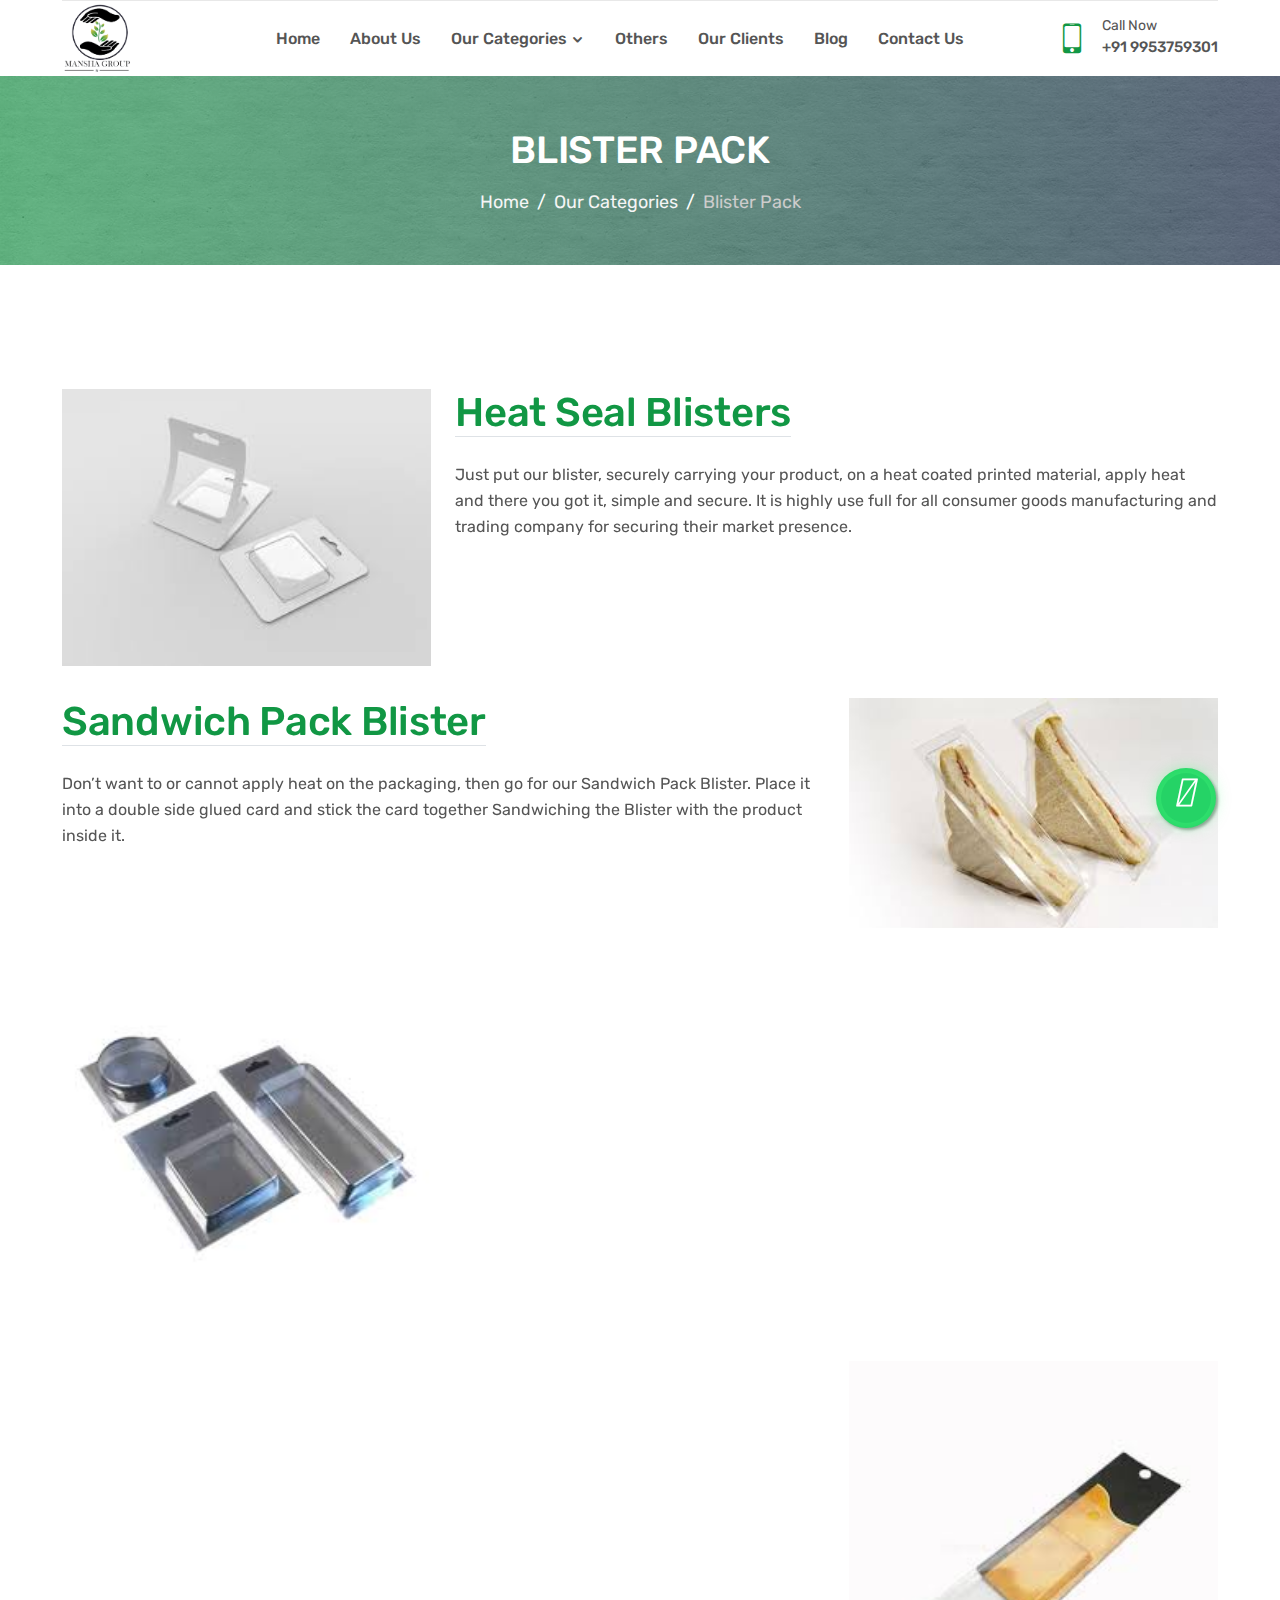
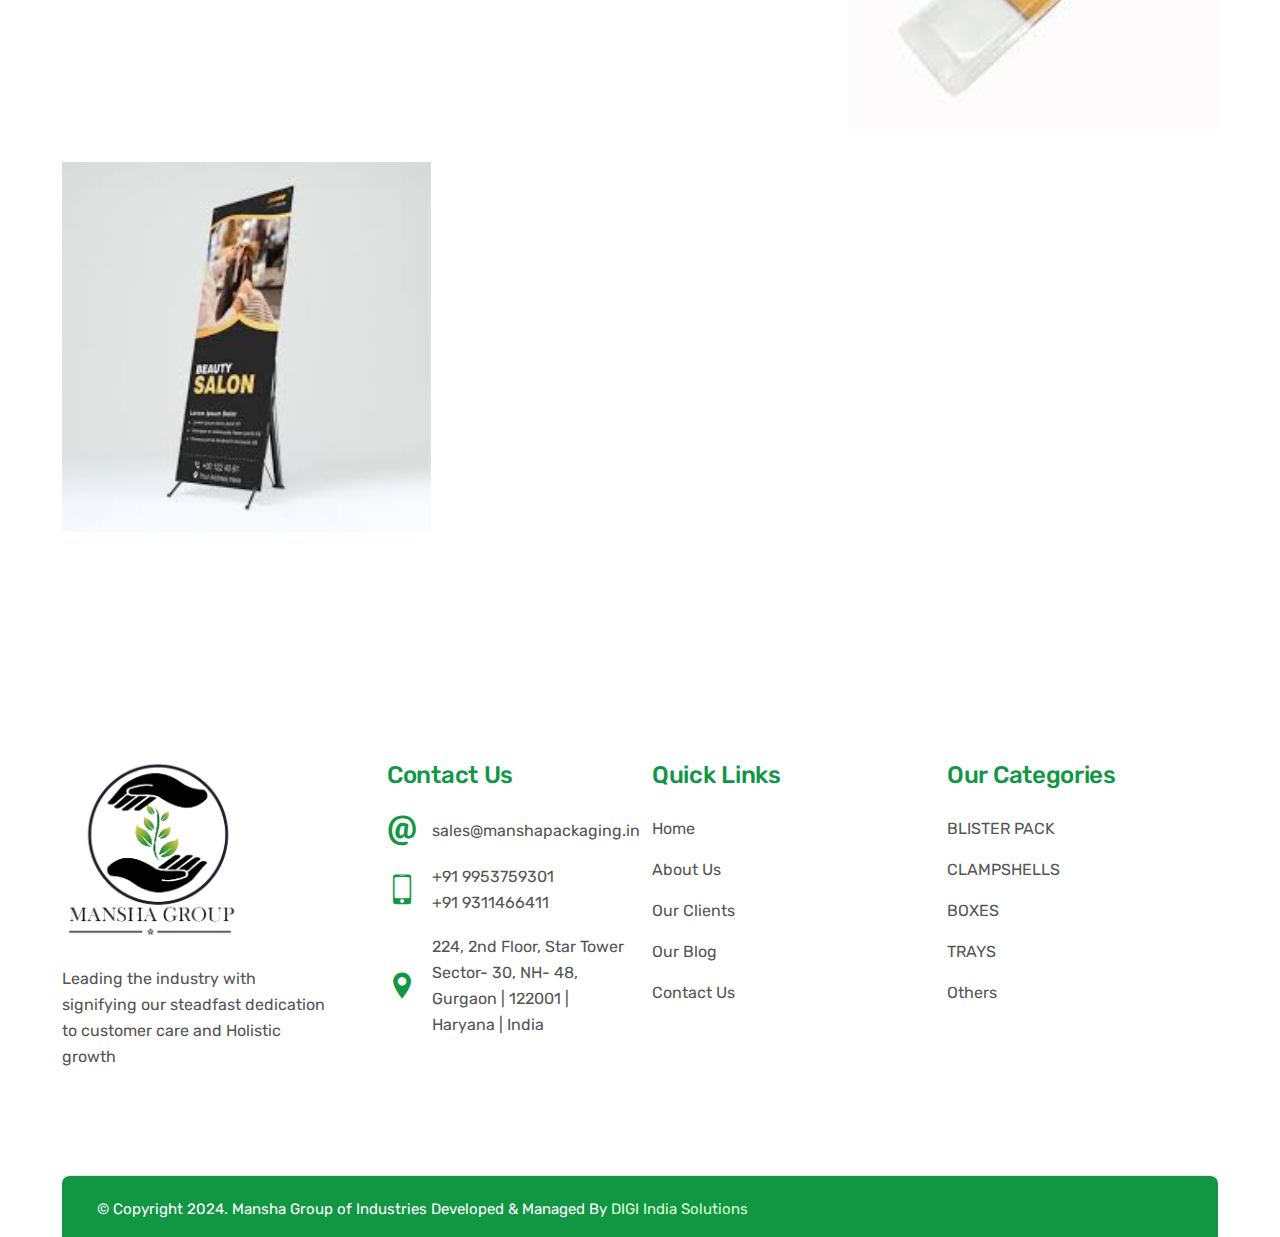
<file: blister-pack.html>
<!DOCTYPE html>
<html lang="en">

<head>
    <!--====   META TAG PART START ======-->
    <!-- REQUIRE META -->
    <meta charset="UTF-8">
    <meta name="viewport" content="width=device-width, initial-scale=1, shrink-to-fit=no">

    <!-- FAVICON -->
    <link rel="icon" href="./images/logo.png">

    <!-- AUTHOR META -->
    <meta name="author" content="Mansha Group">
    <meta name="email" content="sales@manshapackaging.in">
    <meta name="profile" content="packer and blister manufacturers">

    <meta name="title" content="Welcome to Mansha Groups">
    <meta name="keywords" content="Mansha Groups, Packaging">
    <meta name="description"
        content="Mansha Group is one of the oldest and largest manufacturers of Plastic Packaging Material. Explore our high-quality plastic packaging solutions. Visit us at 224, 2nd Floor, Star Tower, Sector-30, NH-48, Gurgaon, Haryana, India - 122001.">

    <!-- WEBPAGE TITLE -->
    <title>Blister Pack || Mansha Group</title>

    <!--====   CSS LINK PART START =======-->
    <!-- FAVICON -->
    <link rel="icon" href="">

    <!-- FONTS -->
    <link rel="stylesheet" href="fonts/flaticon/flaticon.css">
    <link rel="stylesheet" href="fonts/icofont/icofont.min.css">
    <link rel="stylesheet" href="fonts/fontawesome/fontawesome.min.css">
    <link rel="stylesheet" href="https://cdnjs.cloudflare.com/ajax/libs/font-awesome/6.5.1/css/all.min.css"
        integrity="sha512-DTOQO9RWCH3ppGqcWaEA1BIZOC6xxalwEsw9c2QQeAIftl+Vegovlnee1c9QX4TctnWMn13TZye+giMm8e2LwA=="
        crossorigin="anonymous" referrerpolicy="no-referrer" />
    <link href="https://unpkg.com/aos@2.3.1/dist/aos.css" rel="stylesheet">

    <!-- VENDOR -->
    <link rel="stylesheet" href="vendor/venobox/venobox.min.css">
    <link rel="stylesheet" href="vendor/slickslider/slick.min.css">
    <link rel="stylesheet" href="vendor/niceselect/nice-select.min.css">
    <link rel="stylesheet" href="vendor/bootstrap/bootstrap.min.css">
    <link rel="stylesheet" href="./css/harsh_style.css">

    <!-- CUSTOM -->
    <link rel="stylesheet" href="css/main.css">
    <link rel="stylesheet" href="css/index.css">
    <link rel="stylesheet" href="css/about.css">
    <link rel="stylesheet" href="css/faq.css">
    <link rel="stylesheet" href="css/brand-list.css">
</head>

<body>
    <div class="backdrop"></div>
    <a class="backtop fas fa-arrow-up" href="#"></a>

    <!-- ----------Whatsapp---------- -->
    <a href="https://api.whatsapp.com/send?phone=919953759301" target="_blank" class="whatsapp_float"><i class="fa-brands fa-whatsapp whatsapp-icon"></i></a>

    <!--===== HEADER PART START ==========-->
    <header class="header-part">
        <div class="container">
            <div class="header-content">
                <div class="header-media-group">
                    <a href="index.html"><img src="images/logo.png" alt="logo"></a>
                    <button class="header-user">
                        <i class="fa-solid fa-bars-staggered"></i>
                    </button>
                </div>

                <a href="index.html" class="header-logo">
                    <img src="images/logo.png" alt="logo">
                </a>


                <form class="header-form">
                    <input type="text" placeholder="Search anything...">
                    <button><i class="fas fa-search"></i></button>
                </form>

            </div>
        </div>
    </header>
    <!--===== HEADER PART END ====-->


    <!--==== NAVBAR PART START ======-->
    <nav class="navbar-part">
        <div class="container">
            <div class="row">
                <div class="col-lg-12">
                    <div class="navbar-content">
                        <a href="index.html" class="header-logo">
                            <img src="images/logo.png" alt="logo">
                        </a>
                        <ul class="navbar-list">
                            <li class="navbar-item">
                                <a class="navbar-link " href="./index.html">Home</a>
                            </li>
                            <li class="navbar-item">
                                <a class="navbar-link " href="./about.html">About Us</a>
                            </li>
                            <li class="navbar-item dropdown">
                                <a class="navbar-link dropdown-arrow" href="./category.html">Our Categories</a>
                                <ul class="dropdown-position-list">
                                    <li><a href="./blister-pack.html">BLISTER PACK</a></li>
                                    <li><a href="./clampshell.html">CLAMPSHELLS</a></li>
                                    <li><a href="./boxes.html">BOXES</a></li>
                                    <li><a href="./trays.html">TRAYS</a></li>
                                </ul>
                            </li>
                            <li class="navbar-item">
                                <a class="navbar-link " href="./others.html">Others</a>
                            </li>
                            <li class="navbar-item">
                                <a class="navbar-link " href="./clients.html">Our Clients</a>
                            </li>
                            <li class="navbar-item">
                                <a class="navbar-link " href="./our-blog.html">Blog</a>
                            </li>
                            <li class="navbar-item">
                                <a class="navbar-link " href="./contact.html">Contact Us</a>
                            </li>
                        </ul>
                        <div class="navbar-info-group">
                            <div class="navbar-info">
                                <i class="icofont-ui-touch-phone"></i>
                                <p>
                                    <small>call Now</small>
                                    <span><a href="tel:+919953759301">+91 9953759301</a></span>
                                </p>
                            </div>

                        </div>
                    </div>
                </div>
            </div>
        </div>
    </nav>
    <!--=== NAVBAR PART END =====-->

    <!--==== NAV SIDEBAR PART START ======-->
    <aside class="nav-sidebar">
        <div class="nav-header">
            <a href="/"><img src="images/logo.png" alt="logo"></a>
            <button class="nav-close"><i class="icofont-close"></i></button>
        </div>
        <div class="nav-content">

            <ul class="nav-list">
                <li>
                    <a class="nav-link" href="./index.html"><i class="icofont-home"></i>Home</a>
                    <a class="nav-link" href="./about.html"><i class="fa-solid fa-book-bookmark"></i>About</a>
                </li>
                <li>
                    <a class="nav-link dropdown-link" href="./category.html"><i class="fa-solid fa-layer-group"></i>Our
                        Categories</a>
                    <ul class="dropdown-list">
                        <li><a href="./blister-pack.html">BLISTER PACK</a></li>
                        <li><a href="./clampshell.html">CLAMPSHELLS</a></li>
                        <li><a href="./boxes.html">BOXES</a></li>
                        <li><a href="./trays.html">TRAYS</a></li>
                    </ul>
                </li>
                <li><a class="nav-link" href="./others.html"><i class="fa-solid fa-hard-drive"></i></i>Others</a></li>
                <li><a class="nav-link" href="./clients.html"><i class="fa-solid fa-hard-drive"></i></i>Our Clients</a></li>
                <li><a class="nav-link" href="./our-blog.html"><i class="fa-regular fa-newspaper"></i>Blog</a></li>
                <li><a class="nav-link" href="./contact.html"><i class="fa-solid fa-phone-volume"></i>Contact Us</a></li>
            </ul>
            <div class="nav-info-group">
                <div class="nav-info">
                    <i class="icofont-ui-touch-phone"></i>
                    <p>
                        <small>call us</small>
                        <span><a href="tel:+919953759301">+91 9953759301</a></span>
                        <span><a href="tel:+919311466411">+91 9311466411</a></span>
                    </p>
                </div>
                <div class="nav-info">
                    <i class="icofont-ui-email"></i>
                    <p>
                        <small>email us</small>
                        <span><a href="mailto:sales@manshapackaging.in">sales@manshapackaging.in</a></span>
                    </p>
                </div>
                <div class="nav-info">
                    <i class="fa-solid fa-location-dot"></i>
                    <p>
                        <small>Address</small>
                        <span><a href="https://maps.app.goo.gl/K167bo6c5jgXmykb9" target="_blank">Khasra 25/1, Sampla
                                Beri Road, Jhajjar, Haryana- 124107</a></span>
                    </p>
                </div>
            </div>
            <div class="nav-footer">
                <p>All Rights Reserved by <a href="javascript:void(0)">Mansha Group</a></p>
            </div>
        </div>
    </aside>
    <!--==   NAV SIDEBAR PART END =====-->


    <!-- == breadcrumb ==  -->
    <section class="inner-section single-banner" style="background: url(images/bg-back.jpg) no-repeat center;">
        <div class="container">
            <h2>Blister Pack</h2>
            <ol class="breadcrumb">
                <li class="breadcrumb-item"><a href="index.html">Home</a></li>
                <li class="breadcrumb-item"><a href="./category.html">Our Categories</a></li>
                <li class="breadcrumb-item active">Blister Pack</li>
            </ol>
        </div>
    </section>

    <section class="inner-section about-company harsh pt-4">
        <div class="container">
            <div class="row align-items-center">

                <div class="col-12">
                    <div class="row harsh-flex">
                        <div class="col-md-4">
                            <img src="./images/product/heat-seal-blisters.jpeg" alt="product-image" loading="lazy" decoding="async" width="100%" height="100%">    
                        </div>
                        <div class="col-md-8" data-aos="fade-left">
                            <div class="about-content">
                                <h2> <span class="border-bottom mb-1" style="color:var(--first-background);">Heat Seal Blisters</span></h2>
                                <p>Just put our blister, securely carrying your product, on a heat coated printed material, apply heat and there you got it, simple and secure. It is highly use full for all consumer goods manufacturing and trading company for securing their market presence.</p>
                            </div>
                        </div>
                    </div>
                    <div class="row harsh-flex">
                        <div class="col-md-8" data-aos="fade-right">
                            <div class="about-content">
                                <h2> <span class="border-bottom mb-1" style="color:var(--first-background);">Sandwich Pack Blister</span></h2>
                                <p>Don’t want to or cannot apply heat on the packaging, then go for our Sandwich Pack Blister. Place it into a double side glued card and stick the card together Sandwiching the Blister with the product inside it.</p>
                            </div>
                        </div>
                        <div class="col-md-4">
                            <img src="./images/product/sandwich-pack-blister.jpeg" alt="product-image" loading="lazy" decoding="async" width="100%" height="100%">
                        </div>
                    </div>
                    <div class="row harsh-flex">
                        <div class="col-md-4">
                            <img src="./images/product/sliding-blister.jpeg" alt="product-image" loading="lazy" decoding="async" width="100%" height="100%">    
                        </div>
                        <div class="col-md-8" data-aos="fade-left">
                            <div class="about-content">
                                <h2> <span class="border-bottom mb-1" style="color:var(--first-background);">Sliding Blister</span></h2>
                                <p>Want your customer to feel the product before buying, then try our sliding blister, where the printed material slides in and out of the blister, securing the goods in the blister.</p>
                            </div>
                        </div>
                    </div>
                    <div class="row harsh-flex">
                        <div class="col-md-8" data-aos="fade-right">
                            <div class="about-content">
                                <h2> <span class="border-bottom mb-1" style="color:var(--first-background);">In – Sliding Blister</span></h2>
                                <p>Small Product and Larger Display Material, we got just what you need. Use our in-sliding blister, which slides in and out of the printed material, providing re-usability of the packaging.</p>
                            </div>
                        </div>
                        <div class="col-md-4">
                            <img src="./images/product/in-sliding-blister.jpeg" alt="product-image" loading="lazy" decoding="async" width="100%" height="100%">
                        </div>
                    </div>
                    <div class="row harsh-flex">
                        <div class="col-md-4">
                            <img src="./images/product/standees.jpeg" alt="product-image" loading="lazy" decoding="async" width="100%" height="100%">    
                        </div>
                        <div class="col-md-8" data-aos="fade-left">
                            <div class="about-content">
                                <h2> <span class="border-bottom mb-1" style="color:var(--first-background);">Standees</span></h2>
                                <p>Make your product as attentive as you are. Use our uniquely designed blisters having the capability of self-standing on the counter.</p>
                            </div>
                        </div>
                    </div>
                </div>
            </div>
        </div>
    </section>

    <!--====== FOOTER PART START =======-->
    <footer class="footer-part">
        <div class="container">
            <div class="row">
                <div class="col-sm-6 col-xl-3">
                    <div class="footer-widget">
                        <a class="footer-logo" href="#">
                            <img src="images/logo.png" alt="logo">
                        </a>
                        <p class="footer-desc">Leading the industry with signifying our steadfast dedication to customer
                            care and Holistic growth</p>

                    </div>
                </div>
                <div class="col-sm-6 col-xl-3">
                    <div class="footer-widget contact">
                        <h3 class="footer-title">contact us</h3>
                        <ul class="footer-contact">
                            <li>
                                <i class="icofont-ui-email"></i>
                                <p>
                                    <span><a href="mailto:sales@manshapackaging.in">sales@manshapackaging.in</a></span>
                                </p>
                            </li>
                            <li>
                                <i class="icofont-ui-touch-phone"></i>
                                <p>
                                    <span><a href="tel:+919953759301">+91 9953759301</a></span>
                                    <span><a href="tel:+919311466411">+91 9311466411</a></span>
                                </p>
                            </li>
                            <li>
                                <i class="icofont-location-pin"></i>
                                <p><a href="https://maps.app.goo.gl/K167bo6c5jgXmykb9" target="_blank">224, 2nd Floor, Star Tower Sector- 30, NH- 48, Gurgaon | 122001 | Haryana | India</a></p>
                            </li>
                        </ul>
                    </div>
                </div>
                <div class="col-sm-6 col-xl-3">
                    <div class="footer-widget">
                        <h3 class="footer-title">quick Links</h3>
                        <div class="footer-links">
                            <ul>
                                <li><a href="./index.html">Home</a></li>
                                <li><a href="./about.html">About Us</a></li>
                                <li><a href="./clients.html">Our Clients</a></li>
                                <li><a href="./our-blog.html">Our Blog</a></li>
                                <li><a href="./contact.html">Contact Us</a></li>
                            </ul>

                        </div>
                    </div>
                </div>
                <div class="col-sm-6 col-xl-3">
                    <div class="footer-widget">
                        <h3 class="footer-title">Our Categories</h3>
                        <div class="footer-links">
                            <ul>
                                <li><a href="./blister-pack.html">BLISTER PACK</a></li>
                                <li><a href="./clampshell.html">CLAMPSHELLS</a></li>
                                <li><a href="./boxes.html">BOXES</a></li>
                                <li><a href="./trays.html">TRAYS</a></li>
                                <li><a href="./others.html">Others</a></li>
                            </ul>
                        </div>
                    </div>
                </div>
            </div>
            <div class="row">
                <div class="col-12">
                    <div class="footer-bottom">
                        <p class="footer-copytext">&copy; Copyright 2024. Mansha Group of Industries Developed & Managed
                            By <a target="_blank" href="https://www.digiindiasolutions.com/">DIGI India Solutions</a>
                        </p>
                    </div>
                </div>
            </div>
        </div>
    </footer>
    <!--====   FOOTER PART END =====-->

    <!--==== JS LINK PART START ======-->
    <!-- VENDOR -->
    <script src="vendor/bootstrap/jquery-1.12.4.min.js"></script>
    <script src="vendor/bootstrap/popper.min.js"></script>
    <script src="vendor/bootstrap/bootstrap.min.js"></script>
    <script src="vendor/countdown/countdown.min.js"></script>
    <script src="vendor/niceselect/nice-select.min.js"></script>
    <script src="vendor/slickslider/slick.min.js"></script>
    <script src="vendor/venobox/venobox.min.js"></script>
    <script src="https://unpkg.com/aos@2.3.1/dist/aos.js"></script>

    <!-- CUSTOM -->
    <script src="js/nice-select.js"></script>
    <script src="js/countdown.js"></script>
    <script src="js/accordion.js"></script>
    <script src="js/venobox.js"></script>
    <script src="js/slick.js"></script>
    <script src="js/main.js"></script>

</body>

</html>
</file>
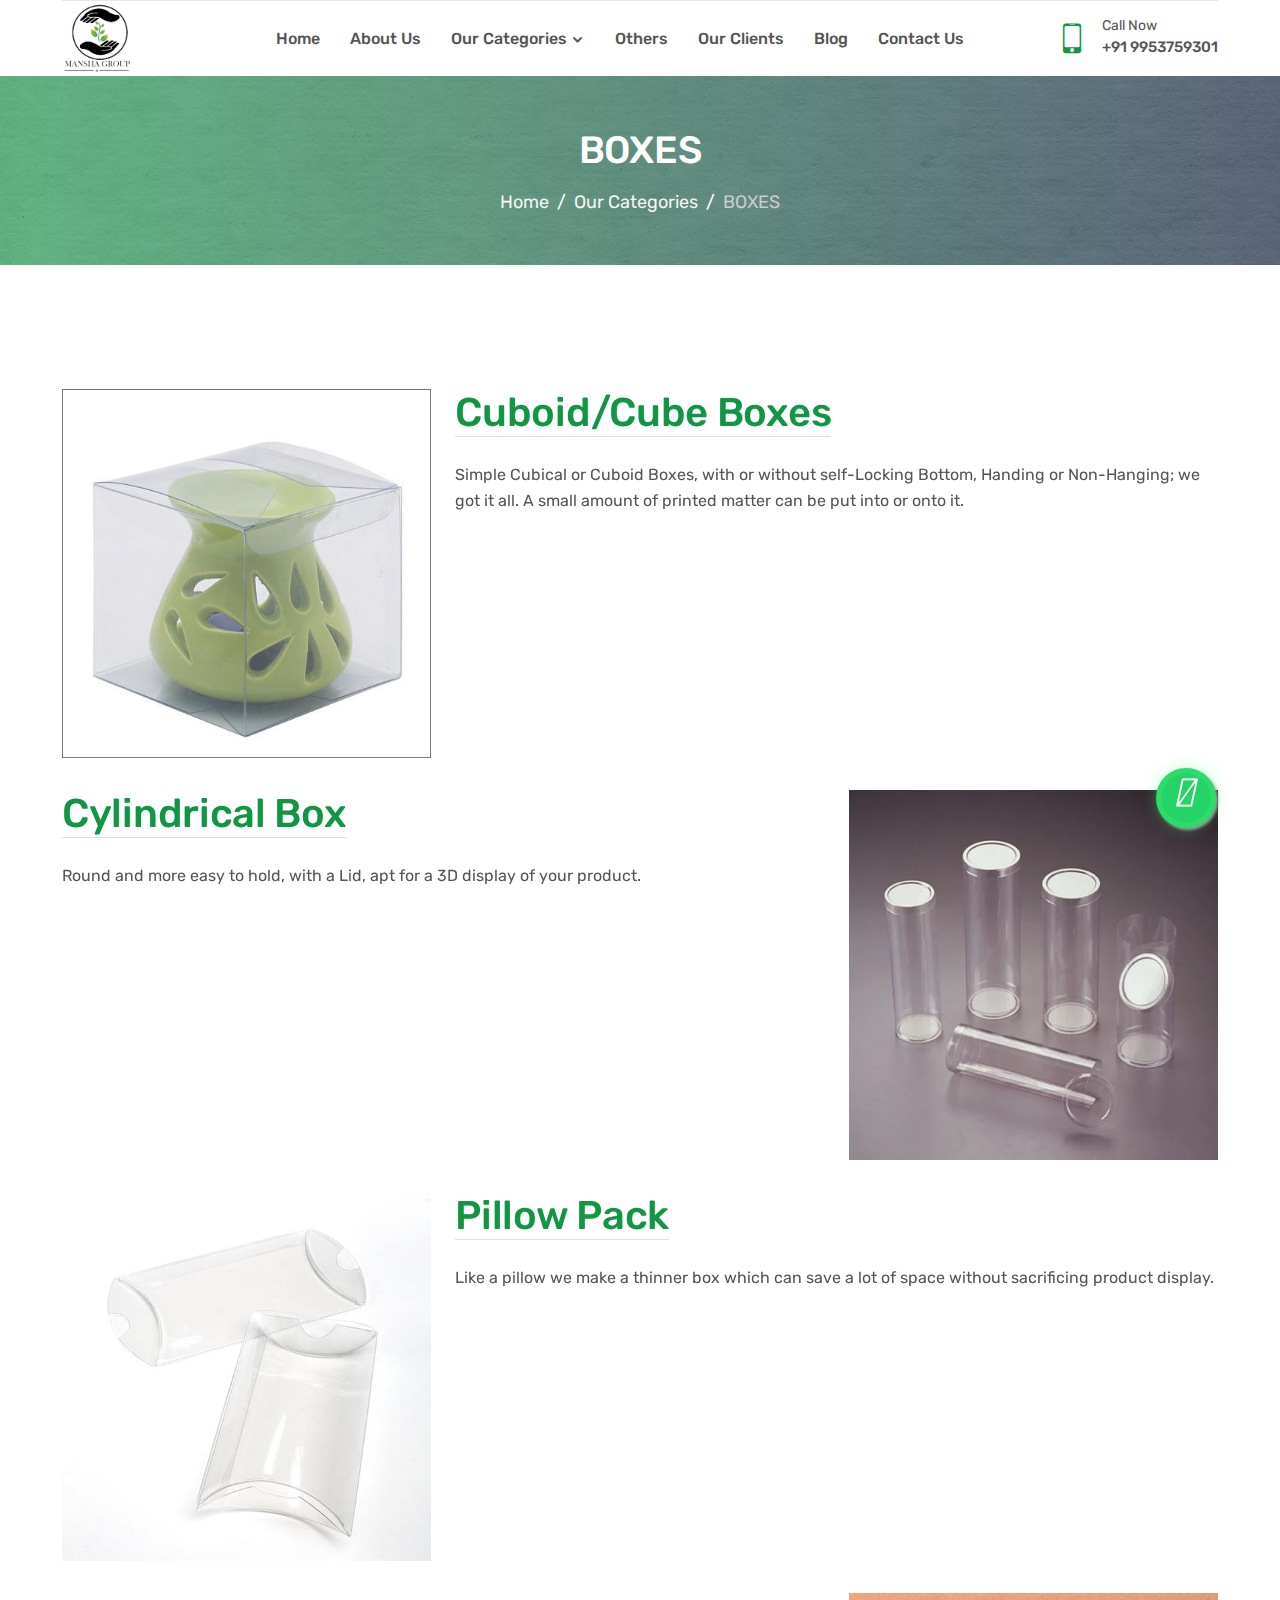
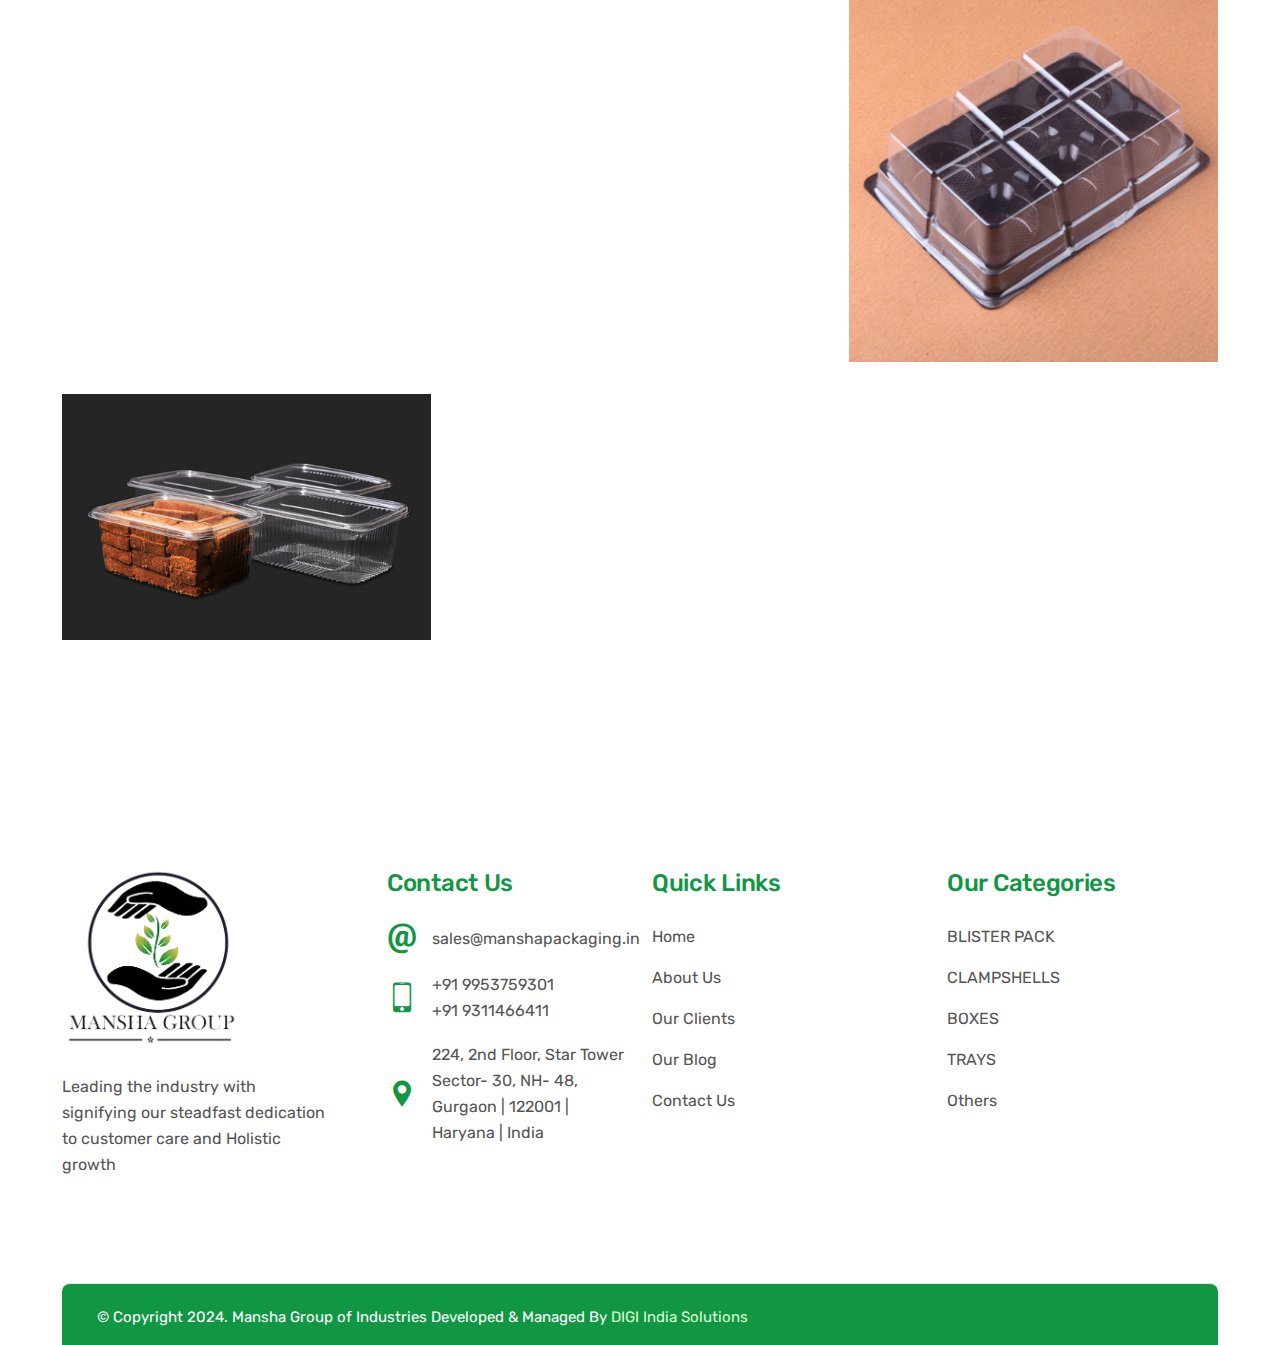
<file: boxes.html>
<!DOCTYPE html>
<html lang="en">

<head>
    <!--====   META TAG PART START ======-->
    <!-- REQUIRE META -->
    <meta charset="UTF-8">
    <meta name="viewport" content="width=device-width, initial-scale=1, shrink-to-fit=no">

    <!-- FAVICON -->
    <link rel="icon" href="./images/logo.png">

    <!-- AUTHOR META -->
    <meta name="author" content="Mansha Group">
    <meta name="email" content="sales@manshapackaging.in">
    <meta name="profile" content="packer and blister manufacturers">

    <meta name="title" content="Welcome to Mansha Groups">
    <meta name="keywords" content="Mansha Groups, Packaging">
    <meta name="description"
        content="Mansha Group is one of the oldest and largest manufacturers of Plastic Packaging Material. Explore our high-quality plastic packaging solutions. Visit us at 224, 2nd Floor, Star Tower, Sector-30, NH-48, Gurgaon, Haryana, India - 122001.">

    <!-- WEBPAGE TITLE -->
    <title>BOXES || Mansha Group</title>

    <!--====   CSS LINK PART START =======-->
    <!-- FAVICON -->
    <link rel="icon" href="">

    <!-- FONTS -->
    <link rel="stylesheet" href="fonts/flaticon/flaticon.css">
    <link rel="stylesheet" href="fonts/icofont/icofont.min.css">
    <link rel="stylesheet" href="fonts/fontawesome/fontawesome.min.css">
    <link rel="stylesheet" href="https://cdnjs.cloudflare.com/ajax/libs/font-awesome/6.5.1/css/all.min.css"
        integrity="sha512-DTOQO9RWCH3ppGqcWaEA1BIZOC6xxalwEsw9c2QQeAIftl+Vegovlnee1c9QX4TctnWMn13TZye+giMm8e2LwA=="
        crossorigin="anonymous" referrerpolicy="no-referrer" />
    <link href="https://unpkg.com/aos@2.3.1/dist/aos.css" rel="stylesheet">

    <!-- VENDOR -->
    <link rel="stylesheet" href="vendor/venobox/venobox.min.css">
    <link rel="stylesheet" href="vendor/slickslider/slick.min.css">
    <link rel="stylesheet" href="vendor/niceselect/nice-select.min.css">
    <link rel="stylesheet" href="vendor/bootstrap/bootstrap.min.css">
    <link rel="stylesheet" href="./css/harsh_style.css">

    <!-- CUSTOM -->
    <link rel="stylesheet" href="css/main.css">
    <link rel="stylesheet" href="css/index.css">
    <link rel="stylesheet" href="css/about.css">
    <link rel="stylesheet" href="css/faq.css">
    <link rel="stylesheet" href="css/brand-list.css">
</head>

<body>
    <div class="backdrop"></div>
    <a class="backtop fas fa-arrow-up" href="#"></a>

    <!-- ----------Whatsapp---------- -->
    <a href="https://api.whatsapp.com/send?phone=919953759301" target="_blank" class="whatsapp_float"><i class="fa-brands fa-whatsapp whatsapp-icon"></i></a>

    <!--===== HEADER PART START ==========-->
    <header class="header-part">
        <div class="container">
            <div class="header-content">
                <div class="header-media-group">
                    <a href="index.html"><img src="images/logo.png" alt="logo"></a>
                    <button class="header-user">
                        <i class="fa-solid fa-bars-staggered"></i>
                    </button>
                </div>

                <a href="index.html" class="header-logo">
                    <img src="images/logo.png" alt="logo">
                </a>


                <form class="header-form">
                    <input type="text" placeholder="Search anything...">
                    <button><i class="fas fa-search"></i></button>
                </form>

            </div>
        </div>
    </header>
    <!--===== HEADER PART END ====-->


    <!--==== NAVBAR PART START ======-->
    <nav class="navbar-part">
        <div class="container">
            <div class="row">
                <div class="col-lg-12">
                    <div class="navbar-content">
                        <a href="index.html" class="header-logo">
                            <img src="images/logo.png" alt="logo">
                        </a>
                        <ul class="navbar-list">
                            <li class="navbar-item">
                                <a class="navbar-link " href="./index.html">Home</a>
                            </li>
                            <li class="navbar-item">
                                <a class="navbar-link " href="./about.html">About Us</a>
                            </li>
                            <li class="navbar-item dropdown">
                                <a class="navbar-link dropdown-arrow" href="./category.html">Our Categories</a>
                                <ul class="dropdown-position-list">
                                    <li><a href="./blister-pack.html">BLISTER PACK</a></li>
                                    <li><a href="./clampshell.html">CLAMPSHELLS</a></li>
                                    <li><a href="./boxes.html">BOXES</a></li>
                                    <li><a href="./trays.html">TRAYS</a></li>
                                </ul>
                            </li>
                            <li class="navbar-item">
                                <a class="navbar-link " href="./others.html">Others</a>
                            </li>
                            <li class="navbar-item">
                                <a class="navbar-link " href="./clients.html">Our Clients</a>
                            </li>
                            <li class="navbar-item">
                                <a class="navbar-link " href="./our-blog.html">Blog</a>
                            </li>
                            <li class="navbar-item">
                                <a class="navbar-link " href="./contact.html">Contact Us</a>
                            </li>
                        </ul>
                        <div class="navbar-info-group">
                            <div class="navbar-info">
                                <i class="icofont-ui-touch-phone"></i>
                                <p>
                                    <small>call Now</small>
                                    <span><a href="tel:+919953759301">+91 9953759301</a></span>
                                </p>
                            </div>

                        </div>
                    </div>
                </div>
            </div>
        </div>
    </nav>
    <!--=== NAVBAR PART END =====-->

    <!--==== NAV SIDEBAR PART START ======-->
    <aside class="nav-sidebar">
        <div class="nav-header">
            <a href="/"><img src="images/logo.png" alt="logo"></a>
            <button class="nav-close"><i class="icofont-close"></i></button>
        </div>
        <div class="nav-content">

            <ul class="nav-list">
                <li>
                    <a class="nav-link" href="./index.html"><i class="icofont-home"></i>Home</a>
                    <a class="nav-link" href="./about.html"><i class="fa-solid fa-book-bookmark"></i>About</a>
                </li>
                <li>
                    <a class="nav-link dropdown-link" href="./category.html"><i class="fa-solid fa-layer-group"></i>Our
                        Categories</a>
                    <ul class="dropdown-list">
                        <li><a href="./blister-pack.html">BLISTER PACK</a></li>
                        <li><a href="./clampshell.html">CLAMPSHELLS</a></li>
                        <li><a href="./boxes.html">BOXES</a></li>
                        <li><a href="./trays.html">TRAYS</a></li>
                    </ul>
                </li>
                <li><a class="nav-link" href="./others.html"><i class="fa-solid fa-hard-drive"></i></i>Others</a></li>
                <li><a class="nav-link" href="./clients.html"><i class="fa-solid fa-hard-drive"></i></i>Our Clients</a></li>
                <li><a class="nav-link" href="./our-blog.html"><i class="fa-regular fa-newspaper"></i>Blog</a></li>
                <li><a class="nav-link" href="./contact.html"><i class="fa-solid fa-phone-volume"></i>Contact Us</a></li>
            </ul>
            <div class="nav-info-group">
                <div class="nav-info">
                    <i class="icofont-ui-touch-phone"></i>
                    <p>
                        <small>call us</small>
                        <span><a href="tel:+919953759301">+91 9953759301</a></span>
                        <span><a href="tel:+919311466411">+91 9311466411</a></span>
                    </p>
                </div>
                <div class="nav-info">
                    <i class="icofont-ui-email"></i>
                    <p>
                        <small>email us</small>
                        <span><a href="mailto:sales@manshapackaging.in">sales@manshapackaging.in</a></span>
                    </p>
                </div>
                <div class="nav-info">
                    <i class="fa-solid fa-location-dot"></i>
                    <p>
                        <small>Address</small>
                        <span><a href="https://maps.app.goo.gl/K167bo6c5jgXmykb9" target="_blank">Khasra 25/1, Sampla
                                Beri Road, Jhajjar, Haryana- 124107</a></span>
                    </p>
                </div>
            </div>
            <div class="nav-footer">
                <p>All Rights Reserved by <a href="javascript:void(0)">Mansha Group</a></p>
            </div>
        </div>
    </aside>
    <!--==   NAV SIDEBAR PART END =====-->


    <!-- == breadcrumb ==  -->
    <section class="inner-section single-banner" style="background: url(images/bg-back.jpg) no-repeat center;">
        <div class="container">
            <h2>BOXES</h2>
            <ol class="breadcrumb">
                <li class="breadcrumb-item"><a href="index.html">Home</a></li>
                <li class="breadcrumb-item"><a href="./category.html">Our Categories</a></li>
                <li class="breadcrumb-item active">BOXES</li>
            </ol>
        </div>
    </section>

    <section class="inner-section about-company harsh pt-4">
        <div class="container">
            <div class="row align-items-center">

                <div class="col-12">
                    <div class="row harsh-flex">
                        <div class="col-md-4">
                            <img src="./images/product/cuboid-cube-boxes.jpeg" alt="product-image" loading="lazy" decoding="async" width="100%" height="100%">    
                        </div>
                        <div class="col-md-8" data-aos="fade-left">
                            <div class="about-content">
                                <h2> <span class="border-bottom mb-1" style="color:var(--first-background);">Cuboid/Cube Boxes</span></h2>
                                <p>Simple Cubical or Cuboid Boxes, with or without self-Locking Bottom, Handing or Non-Hanging; we got it all. A small amount of printed matter can be put into or onto it.</p>
                            </div>
                        </div>
                    </div>
                    <div class="row harsh-flex">
                        <div class="col-md-8" data-aos="fade-right">
                            <div class="about-content">
                                <h2> <span class="border-bottom mb-1" style="color:var(--first-background);">Cylindrical Box</span></h2>
                                <p>Round and more easy to hold, with a Lid, apt for a 3D display of your product.</p>
                            </div>
                        </div>
                        <div class="col-md-4">
                            <img src="./images/product/cylindrical-box.jpeg" alt="product-image" loading="lazy" decoding="async" width="100%" height="100%">
                        </div>
                    </div>
                    <div class="row harsh-flex">
                        <div class="col-md-4">
                            <img src="./images/product/pillow-pack.jpeg" alt="product-image" loading="lazy" decoding="async" width="100%" height="100%">    
                        </div>
                        <div class="col-md-8" data-aos="fade-left">
                            <div class="about-content">
                                <h2> <span class="border-bottom mb-1" style="color:var(--first-background);">Pillow Pack</span></h2>
                                <p>Like a pillow we make a thinner box which can save a lot of space without sacrificing product display. </p>
                            </div>
                        </div>
                    </div>
                    <div class="row harsh-flex">
                        <div class="col-md-8" data-aos="fade-right">
                            <div class="about-content">
                                <h2> <span class="border-bottom mb-1" style="color:var(--first-background);">Box with Trays</span></h2>
                                <p>A deadly combo of Box and Trays which can give the exposure to your product that it deserves.</p>
                            </div>
                        </div>
                        <div class="col-md-4">
                            <img src="./images/product/box-with-trays.jpeg" alt="product-image" loading="lazy" decoding="async" width="100%" height="100%">
                        </div>
                    </div>
                    <div class="row harsh-flex">
                        <div class="col-md-4">
                            <img src="./images/product/box-shape-or-size.jpeg" alt="product-image" loading="lazy" decoding="async" width="100%" height="100%">    
                        </div>
                        <div class="col-md-8" data-aos="fade-left">
                            <div class="about-content">
                                <h2> <span class="border-bottom mb-1" style="color:var(--first-background);">Box Shape or Size</span></h2>
                                <p>Want something unique, try us and we won’t let you down. </p>
                            </div>
                        </div>
                    </div>
                </div>
            </div>
        </div>
    </section>

    <!--====== FOOTER PART START =======-->
    <footer class="footer-part">
        <div class="container">
            <div class="row">
                <div class="col-sm-6 col-xl-3">
                    <div class="footer-widget">
                        <a class="footer-logo" href="#">
                            <img src="images/logo.png" alt="logo">
                        </a>
                        <p class="footer-desc">Leading the industry with signifying our steadfast dedication to customer
                            care and Holistic growth</p>

                    </div>
                </div>
                <div class="col-sm-6 col-xl-3">
                    <div class="footer-widget contact">
                        <h3 class="footer-title">contact us</h3>
                        <ul class="footer-contact">
                            <li>
                                <i class="icofont-ui-email"></i>
                                <p>
                                    <span><a href="mailto:sales@manshapackaging.in">sales@manshapackaging.in</a></span>
                                </p>
                            </li>
                            <li>
                                <i class="icofont-ui-touch-phone"></i>
                                <p>
                                    <span><a href="tel:+919953759301">+91 9953759301</a></span>
                                    <span><a href="tel:+919311466411">+91 9311466411</a></span>
                                </p>
                            </li>
                            <li>
                                <i class="icofont-location-pin"></i>
                                <p><a href="https://maps.app.goo.gl/K167bo6c5jgXmykb9" target="_blank">224, 2nd Floor, Star Tower Sector- 30, NH- 48, Gurgaon | 122001 | Haryana | India</a></p>
                            </li>
                        </ul>
                    </div>
                </div>
                <div class="col-sm-6 col-xl-3">
                    <div class="footer-widget">
                        <h3 class="footer-title">quick Links</h3>
                        <div class="footer-links">
                            <ul>
                                <li><a href="./index.html">Home</a></li>
                                <li><a href="./about.html">About Us</a></li>
                                <li><a href="./clients.html">Our Clients</a></li>
                                <li><a href="./our-blog.html">Our Blog</a></li>
                                <li><a href="./contact.html">Contact Us</a></li>
                            </ul>

                        </div>
                    </div>
                </div>
                <div class="col-sm-6 col-xl-3">
                    <div class="footer-widget">
                        <h3 class="footer-title">Our Categories</h3>
                        <div class="footer-links">
                            <ul>
                                <li><a href="./blister-pack.html">BLISTER PACK</a></li>
                                <li><a href="./clampshell.html">CLAMPSHELLS</a></li>
                                <li><a href="./boxes.html">BOXES</a></li>
                                <li><a href="./trays.html">TRAYS</a></li>
                                <li><a href="./others.html">Others</a></li>
                            </ul>
                        </div>
                    </div>
                </div>
            </div>
            <div class="row">
                <div class="col-12">
                    <div class="footer-bottom">
                        <p class="footer-copytext">&copy; Copyright 2024. Mansha Group of Industries Developed & Managed
                            By <a target="_blank" href="https://www.digiindiasolutions.com/">DIGI India Solutions</a>
                        </p>
                    </div>
                </div>
            </div>
        </div>
    </footer>
    <!--====   FOOTER PART END =====-->

    <!--==== JS LINK PART START ======-->
    <!-- VENDOR -->
    <script src="vendor/bootstrap/jquery-1.12.4.min.js"></script>
    <script src="vendor/bootstrap/popper.min.js"></script>
    <script src="vendor/bootstrap/bootstrap.min.js"></script>
    <script src="vendor/countdown/countdown.min.js"></script>
    <script src="vendor/niceselect/nice-select.min.js"></script>
    <script src="vendor/slickslider/slick.min.js"></script>
    <script src="vendor/venobox/venobox.min.js"></script>
    <script src="https://unpkg.com/aos@2.3.1/dist/aos.js"></script>

    <!-- CUSTOM -->
    <script src="js/nice-select.js"></script>
    <script src="js/countdown.js"></script>
    <script src="js/accordion.js"></script>
    <script src="js/venobox.js"></script>
    <script src="js/slick.js"></script>
    <script src="js/main.js"></script>

</body>

</html>
</file>
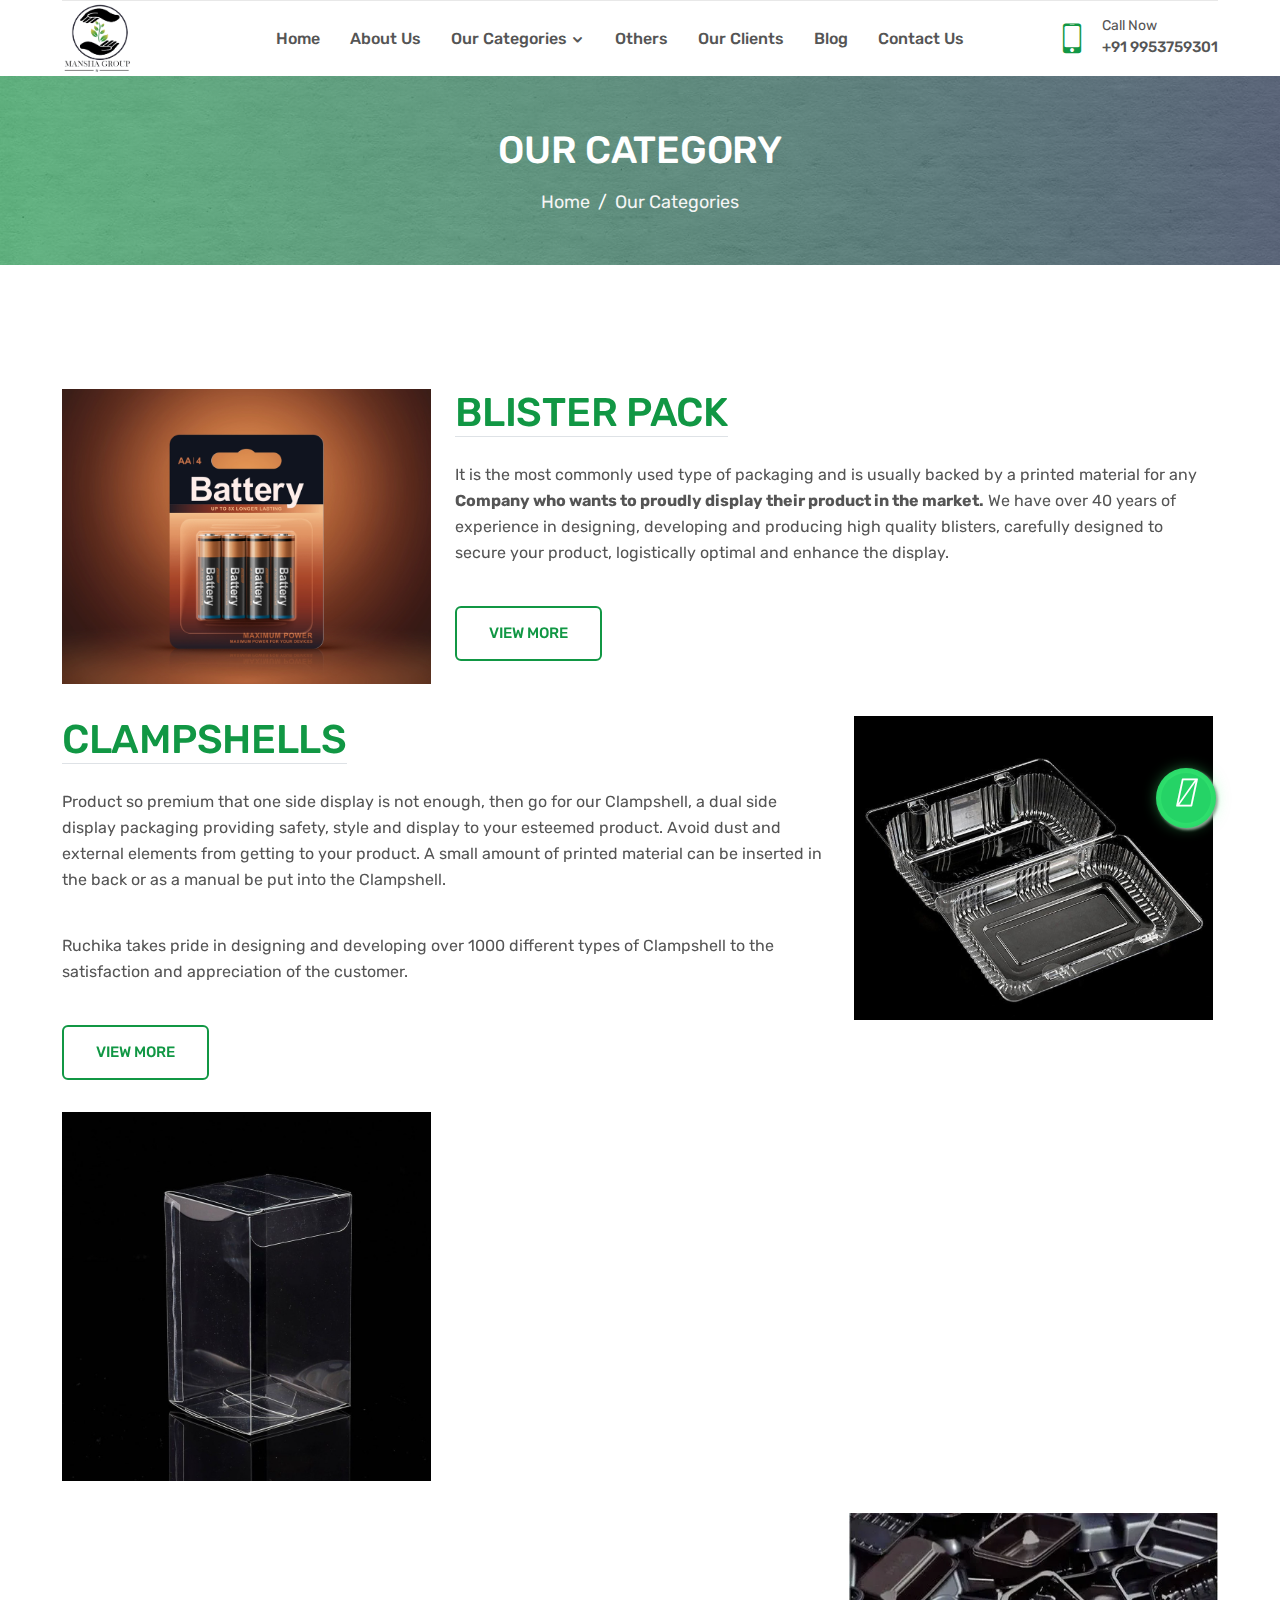
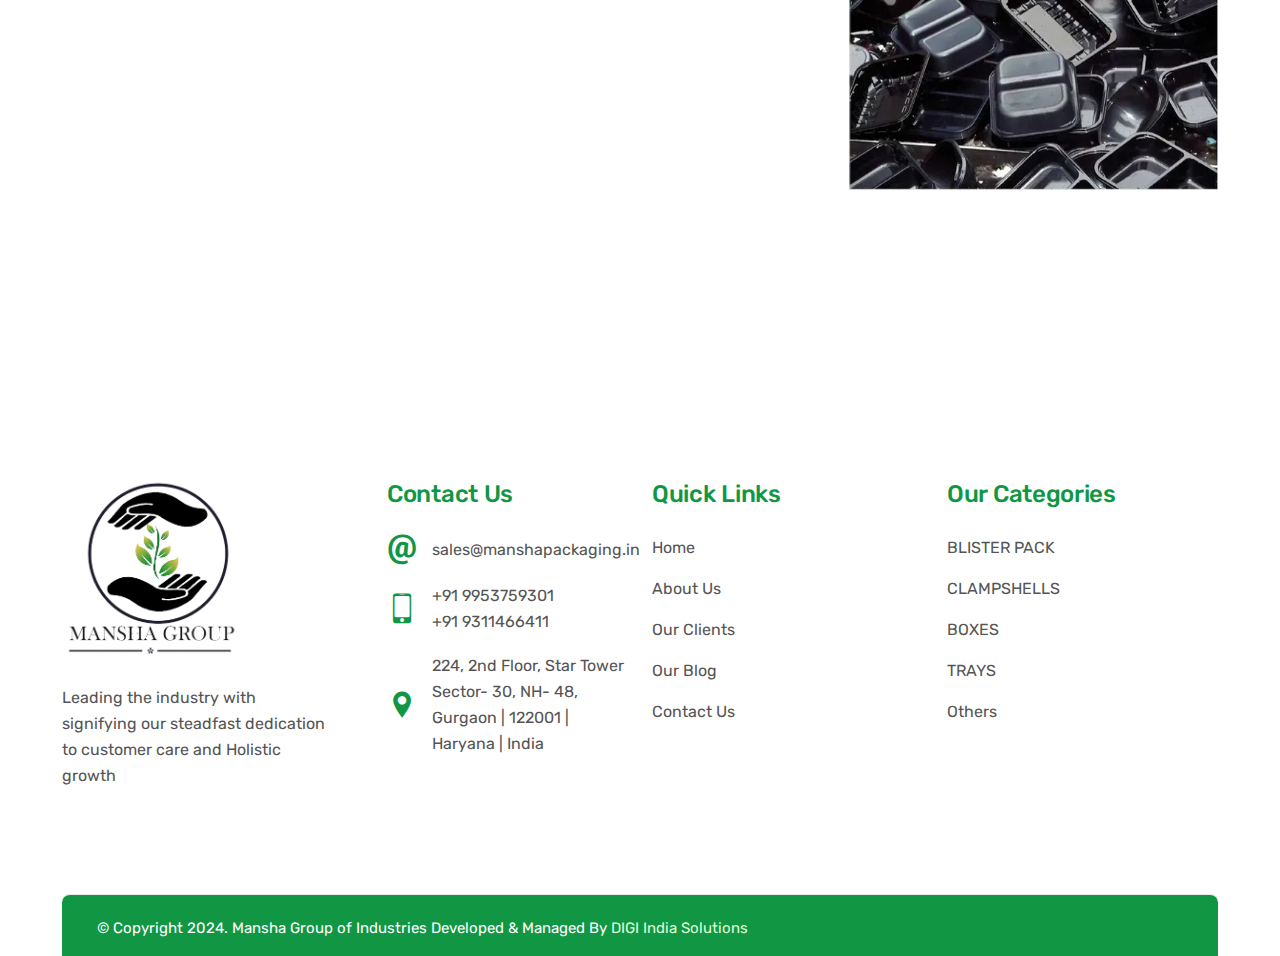
<file: category.html>
<!DOCTYPE html>
<html lang="en">

<head>
    <!--====   META TAG PART START ======-->
    <!-- REQUIRE META -->
    <meta charset="UTF-8">
    <meta name="viewport" content="width=device-width, initial-scale=1, shrink-to-fit=no">

    <!-- FAVICON -->
    <link rel="icon" href="./images/logo.png">

    <!-- AUTHOR META -->
    <meta name="author" content="Mansha Group">
    <meta name="email" content="sales@manshapackaging.in">
    <meta name="profile" content="packer and blister manufacturers">

    <meta name="title" content="Welcome to Mansha Groups">
    <meta name="keywords" content="Mansha Groups, Packaging">
    <meta name="description"
        content="Mansha Group is one of the oldest and largest manufacturers of Plastic Packaging Material. Explore our high-quality plastic packaging solutions. Visit us at 224, 2nd Floor, Star Tower, Sector-30, NH-48, Gurgaon, Haryana, India - 122001.">

    <!-- WEBPAGE TITLE -->
    <title>Category || Mansha Group</title>

    <!--====   CSS LINK PART START =======-->
    <!-- FAVICON -->
    <link rel="icon" href="">

    <!-- FONTS -->
    <link rel="stylesheet" href="fonts/flaticon/flaticon.css">
    <link rel="stylesheet" href="fonts/icofont/icofont.min.css">
    <link rel="stylesheet" href="fonts/fontawesome/fontawesome.min.css">
    <link rel="stylesheet" href="https://cdnjs.cloudflare.com/ajax/libs/font-awesome/6.5.1/css/all.min.css"
        integrity="sha512-DTOQO9RWCH3ppGqcWaEA1BIZOC6xxalwEsw9c2QQeAIftl+Vegovlnee1c9QX4TctnWMn13TZye+giMm8e2LwA=="
        crossorigin="anonymous" referrerpolicy="no-referrer" />
    <link href="https://unpkg.com/aos@2.3.1/dist/aos.css" rel="stylesheet">

    <!-- VENDOR -->
    <link rel="stylesheet" href="vendor/venobox/venobox.min.css">
    <link rel="stylesheet" href="vendor/slickslider/slick.min.css">
    <link rel="stylesheet" href="vendor/niceselect/nice-select.min.css">
    <link rel="stylesheet" href="vendor/bootstrap/bootstrap.min.css">
    <link rel="stylesheet" href="./css/harsh_style.css">

    <!-- CUSTOM -->
    <link rel="stylesheet" href="css/main.css">
    <link rel="stylesheet" href="css/index.css">
    <link rel="stylesheet" href="css/about.css">
    <link rel="stylesheet" href="css/faq.css">
    <link rel="stylesheet" href="css/brand-list.css">
</head>

<body>
    <div class="backdrop"></div>
    <a class="backtop fas fa-arrow-up" href="#"></a>

    <!-- ----------Whatsapp---------- -->
    <a href="https://api.whatsapp.com/send?phone=919953759301" target="_blank" class="whatsapp_float"><i
            class="fa-brands fa-whatsapp whatsapp-icon"></i></a>

    <!--===== HEADER PART START ==========-->
    <header class="header-part">
        <div class="container">
            <div class="header-content">
                <div class="header-media-group">
                    <a href="index.html"><img src="images/logo.png" alt="logo"></a>
                    <button class="header-user">
                        <i class="fa-solid fa-bars-staggered"></i>
                    </button>
                </div>

                <a href="index.html" class="header-logo">
                    <img src="images/logo.png" alt="logo">
                </a>


                <form class="header-form">
                    <input type="text" placeholder="Search anything...">
                    <button><i class="fas fa-search"></i></button>
                </form>

            </div>
        </div>
    </header>
    <!--===== HEADER PART END ====-->


    <!--==== NAVBAR PART START ======-->
    <nav class="navbar-part">
        <div class="container">
            <div class="row">
                <div class="col-lg-12">
                    <div class="navbar-content">
                        <a href="index.html" class="header-logo">
                            <img src="images/logo.png" alt="logo">
                        </a>
                        <ul class="navbar-list">
                            <li class="navbar-item">
                                <a class="navbar-link " href="./index.html">Home</a>
                            </li>
                            <li class="navbar-item">
                                <a class="navbar-link " href="./about.html">About Us</a>
                            </li>
                            <li class="navbar-item dropdown">
                                <a class="navbar-link dropdown-arrow" href="./category.html">Our Categories</a>
                                <ul class="dropdown-position-list">
                                    <li><a href="./blister-pack.html">BLISTER PACK</a></li>
                                    <li><a href="./clampshell.html">CLAMPSHELLS</a></li>
                                    <li><a href="./boxes.html">BOXES</a></li>
                                    <li><a href="./trays.html">TRAYS</a></li>
                                </ul>
                            </li>
                            <li class="navbar-item">
                                <a class="navbar-link " href="./others.html">Others</a>
                            </li>
                            <li class="navbar-item">
                                <a class="navbar-link " href="./clients.html">Our Clients</a>
                            </li>
                            <li class="navbar-item">
                                <a class="navbar-link " href="./our-blog.html">Blog</a>
                            </li>
                            <li class="navbar-item">
                                <a class="navbar-link " href="./contact.html">Contact Us</a>
                            </li>
                        </ul>
                        <div class="navbar-info-group">
                            <div class="navbar-info">
                                <i class="icofont-ui-touch-phone"></i>
                                <p>
                                    <small>call Now</small>
                                    <span><a href="tel:+919953759301">+91 9953759301</a></span>
                                </p>
                            </div>

                        </div>
                    </div>
                </div>
            </div>
        </div>
    </nav>
    <!--=== NAVBAR PART END =====-->

    <!--==== NAV SIDEBAR PART START ======-->
    <aside class="nav-sidebar">
        <div class="nav-header">
            <a href="/"><img src="images/logo.png" alt="logo"></a>
            <button class="nav-close"><i class="icofont-close"></i></button>
        </div>
        <div class="nav-content">

            <ul class="nav-list">
                <li>
                    <a class="nav-link" href="./index.html"><i class="icofont-home"></i>Home</a>
                    <a class="nav-link" href="./about.html"><i class="fa-solid fa-book-bookmark"></i>About</a>
                </li>
                <li>
                    <a class="nav-link dropdown-link" href="./category.html"><i class="fa-solid fa-layer-group"></i>Our
                        Categories</a>
                    <ul class="dropdown-list">
                        <li><a href="./blister-pack.html">BLISTER PACK</a></li>
                        <li><a href="./clampshell.html">CLAMPSHELLS</a></li>
                        <li><a href="./boxes.html">BOXES</a></li>
                        <li><a href="./trays.html">TRAYS</a></li>
                    </ul>
                </li>
                <li><a class="nav-link" href="./others.html"><i class="fa-solid fa-hard-drive"></i></i>Others</a></li>
                <li><a class="nav-link" href="./clients.html"><i class="fa-solid fa-hard-drive"></i></i>Our Clients</a></li>
                <li><a class="nav-link" href="./our-blog.html"><i class="fa-regular fa-newspaper"></i>Blog</a></li>
                <li><a class="nav-link" href="./contact.html"><i class="fa-solid fa-phone-volume"></i>Contact Us</a></li>
            </ul>
            <div class="nav-info-group">
                <div class="nav-info">
                    <i class="icofont-ui-touch-phone"></i>
                    <p>
                        <small>call us</small>
                        <span><a href="tel:+919953759301">+91 9953759301</a></span>
                        <span><a href="tel:+919311466411">+91 9311466411</a></span>
                    </p>
                </div>
                <div class="nav-info">
                    <i class="icofont-ui-email"></i>
                    <p>
                        <small>email us</small>
                        <span><a href="mailto:sales@manshapackaging.in">sales@manshapackaging.in</a></span>
                    </p>
                </div>
                <div class="nav-info">
                    <i class="fa-solid fa-location-dot"></i>
                    <p>
                        <small>Address</small>
                        <span><a href="https://maps.app.goo.gl/K167bo6c5jgXmykb9" target="_blank">Khasra 25/1, Sampla
                                Beri Road, Jhajjar, Haryana- 124107</a></span>
                    </p>
                </div>
            </div>
            <div class="nav-footer">
                <p>All Rights Reserved by <a href="javascript:void(0)">Mansha Group</a></p>
            </div>
        </div>
    </aside>
    <!--==   NAV SIDEBAR PART END =====-->


    <!-- == breadcrumb ==  -->
    <section class="inner-section single-banner" style="background: url(images/bg-back.jpg) no-repeat center;">
        <div class="container">
            <h2>Our Category</h2>
            <ol class="breadcrumb">
                <li class="breadcrumb-item"><a href="index.html">Home</a></li>
                <li class="breadcrumb-item active"><a href="index.html">Our Categories</a></li>
            </ol>
        </div>
    </section>

    <section class="inner-section about-company harsh pt-4">
        <div class="container">
            <div class="row align-items-center">

                <div class="col-12">
                    <div class="row harsh-flex">
                        <div class="col-md-4">
                            <div class="">
                                <div class="">
                                    <img src="./images/category/0346a9124d.jpg" alt="" width="100%" height="100%">
                                </div>
                            </div>
                        </div>
                        <div class="col-md-8" data-aos="fade-left">
                            <div class="about-content">
                                <h2> <span class="border-bottom mb-1" style="color:var(--first-background);">BLISTER
                                        PACK</span></h2>
                                <p>It is the most commonly used type of packaging and is usually backed by a printed
                                    material for any <strong>Company who wants to proudly display their product in the
                                        market.</strong>
                                    We have over 40 years of experience in designing, developing and producing high
                                    quality blisters, carefully designed to secure your product, logistically optimal
                                    and enhance the display.
                                </p>
                                <div class="col-lg-12">
                                    <div class="section-btn-50">
                                        <a href="./blister-pack.html" class="btn btn-outline">
                                            <span>view More</span>
                                        </a>
                                    </div>
                                </div>
                            </div>
                        </div>
                    </div>
                    <div class="row harsh-flex">
                        <div class="col-md-8" data-aos="fade-right">
                            <div class="about-content">
                                <h2> <span class="border-bottom mb-1" style="color:var(--first-background);">CLAMPSHELLS</span></h2>
                                <p>Product so premium that one side display is not enough, then go for our Clampshell, a dual side display packaging providing safety, style and display to your esteemed product. Avoid dust and external elements from getting to your product. A small amount of printed material can be inserted in the back or as a manual be put into the Clampshell.</p>
                                <p>Ruchika takes pride in designing and developing over 1000 different types of Clampshell to the satisfaction and appreciation of the customer.</p>
                                <div class="col-lg-12">
                                    <div class="section-btn-50">
                                        <a href="./clampshell.html" class="btn btn-outline">
                                            <span>view More</span>
                                        </a>
                                    </div>
                                </div>
                            </div>
                        </div>
                        <div class="col-md-4">
                            <div class="">
                                <div class="">
                                    <img src="./images/product/ClamshellBox2.png" alt=""
                                        width="100%" height="100%">
                                </div>
                            </div>


                        </div>
                    </div>
                    <div class="row harsh-flex">
                        <div class="col-md-4">
                            <div class="">
                                <div class="">
                                    <img src="./images/category/acetate-box.jpg" alt="" width="100%" height="100%">
                                </div>
                            </div>


                        </div>
                        <div class="col-md-8" data-aos="fade-left">
                            <div class="about-content">
                                <h2> <span class="border-bottom mb-1" style="color:var(--first-background);">TRAYS</span></h2>
                                <p>Safe logistics and storage is prime concern of the Industry. Provide your goods safely and in style, try our high impact trays, which can withstand any impact. It keeps your product as safe as a child in his Mother’s Arm. Just put your product in our trays, place in a Transit Box and you are off to go.</p>
                                <p>At Ruchika we can handle products of any size, dimension and weight and give a solution you truly deserve.</p>
                                <div class="col-lg-12">
                                    <div class="section-btn-50">
                                        <a href="./trays.html" class="btn btn-outline">
                                            <span>view More</span>
                                        </a>
                                    </div>
                                </div>
                            </div>

                        </div>
                    </div>
                    <div class="row harsh-flex">
                        <div class="col-md-8" data-aos="fade-right">
                            <div class="about-content">
                                <h2> <span class="border-bottom mb-1" style="color:var(--first-background);">BOXES</span></h2>
                                <p>Unhappy with the traditional box packaging, completely hiding your product? Go for our transparent boxes, showcasing your product anywhere it is kept. Its user friendly and is as easy to use and pack as a cardboard box. </p>
                                <p>At Ruchika we have a capacity of over 45 million boxes a month, and can cater to any size of demand.</p>
                                <div class="col-lg-12">
                                    <div class="section-btn-50">
                                        <a href="./boxes.html" class="btn btn-outline">
                                            <span>view More</span>
                                        </a>
                                    </div>
                                </div>
                            </div>

                        </div>
                        <div class="col-md-4">
                            <div class="">
                                <div class="">
                                    <img src="./images/category/plastic-packaging-tray.webp" alt="" width="100%"
                                        height="100%">
                                </div>
                            </div>


                        </div>
                    </div>
                </div>
            </div>
        </div>
    </section>

    <!--====== FOOTER PART START =======-->
    <footer class="footer-part">
        <div class="container">
            <div class="row">
                <div class="col-sm-6 col-xl-3">
                    <div class="footer-widget">
                        <a class="footer-logo" href="#">
                            <img src="images/logo.png" alt="logo">
                        </a>
                        <p class="footer-desc">Leading the industry with signifying our steadfast dedication to customer
                            care and Holistic growth</p>

                    </div>
                </div>
                <div class="col-sm-6 col-xl-3">
                    <div class="footer-widget contact">
                        <h3 class="footer-title">contact us</h3>
                        <ul class="footer-contact">
                            <li>
                                <i class="icofont-ui-email"></i>
                                <p>
                                    <span><a href="mailto:sales@manshapackaging.in">sales@manshapackaging.in</a></span>
                                </p>
                            </li>
                            <li>
                                <i class="icofont-ui-touch-phone"></i>
                                <p>
                                    <span><a href="tel:+919953759301">+91 9953759301</a></span>
                                    <span><a href="tel:+919311466411">+91 9311466411</a></span>
                                </p>
                            </li>
                            <li>
                                <i class="icofont-location-pin"></i>
                                <p><a href="https://maps.app.goo.gl/K167bo6c5jgXmykb9" target="_blank">224, 2nd Floor, Star Tower Sector- 30, NH- 48, Gurgaon | 122001 | Haryana | India</a></p>
                            </li>
                        </ul>
                    </div>
                </div>
                <div class="col-sm-6 col-xl-3">
                    <div class="footer-widget">
                        <h3 class="footer-title">quick Links</h3>
                        <div class="footer-links">
                            <ul>
                                <li><a href="./index.html">Home</a></li>
                                <li><a href="./about.html">About Us</a></li>
                                <li><a href="./clients.html">Our Clients</a></li>
                                <li><a href="./our-blog.html">Our Blog</a></li>
                                <li><a href="./contact.html">Contact Us</a></li>
                            </ul>

                        </div>
                    </div>
                </div>
                <div class="col-sm-6 col-xl-3">
                    <div class="footer-widget">
                        <h3 class="footer-title">Our Categories</h3>
                        <div class="footer-links">
                            <ul>
                                <li><a href="./blister-pack.html">BLISTER PACK</a></li>
                                <li><a href="./clampshell.html">CLAMPSHELLS</a></li>
                                <li><a href="./boxes.html">BOXES</a></li>
                                <li><a href="./trays.html">TRAYS</a></li>
                                <li><a href="./others.html">Others</a></li>
                            </ul>
                        </div>
                    </div>
                </div>
            </div>
            <div class="row">
                <div class="col-12">
                    <div class="footer-bottom">
                        <p class="footer-copytext">&copy; Copyright 2024. Mansha Group of Industries Developed & Managed
                            By <a target="_blank" href="https://www.digiindiasolutions.com/">DIGI India Solutions</a>
                        </p>
                    </div>
                </div>
            </div>
        </div>
    </footer>
    <!--====   FOOTER PART END =====-->

    <!--==== JS LINK PART START ======-->
    <!-- VENDOR -->
    <script src="vendor/bootstrap/jquery-1.12.4.min.js"></script>
    <script src="vendor/bootstrap/popper.min.js"></script>
    <script src="vendor/bootstrap/bootstrap.min.js"></script>
    <script src="vendor/countdown/countdown.min.js"></script>
    <script src="vendor/niceselect/nice-select.min.js"></script>
    <script src="vendor/slickslider/slick.min.js"></script>
    <script src="vendor/venobox/venobox.min.js"></script>
    <script src="https://unpkg.com/aos@2.3.1/dist/aos.js"></script>

    <!-- CUSTOM -->
    <script src="js/nice-select.js"></script>
    <script src="js/countdown.js"></script>
    <script src="js/accordion.js"></script>
    <script src="js/venobox.js"></script>
    <script src="js/slick.js"></script>
    <script src="js/main.js"></script>

    <!-- <div class="pdf-main">
            <div class="main"><i class="fa-solid fa-file-pdf"></i></div>
            <div class="inner">
                <a href="#"><div class="pdf pdf-1"> <i class="fa-solid fa-file-lines"></i> </div></a>
                <a href="#"><div class="pdf pdf-2"> <i class="fa-solid fa-file-lines"></i> </div></a>
                <a href="#"><div class="pdf pdf-3"> <i class="fa-solid fa-file-lines"></i> </div></a>
            </div>
        </div> -->

    <script>
        let toogle_pdf = 0;
        let btn = document.querySelector(".pdf-main");
        btn.addEventListener("click", () => {
            if (toogle_pdf == 0) {
                btn.classList.add("active");
                toogle_pdf = 1
            }
            else {
                btn.classList.remove("active");
                toogle_pdf = 0;
            }
        })
    </script>
</body>

</html>
</file>
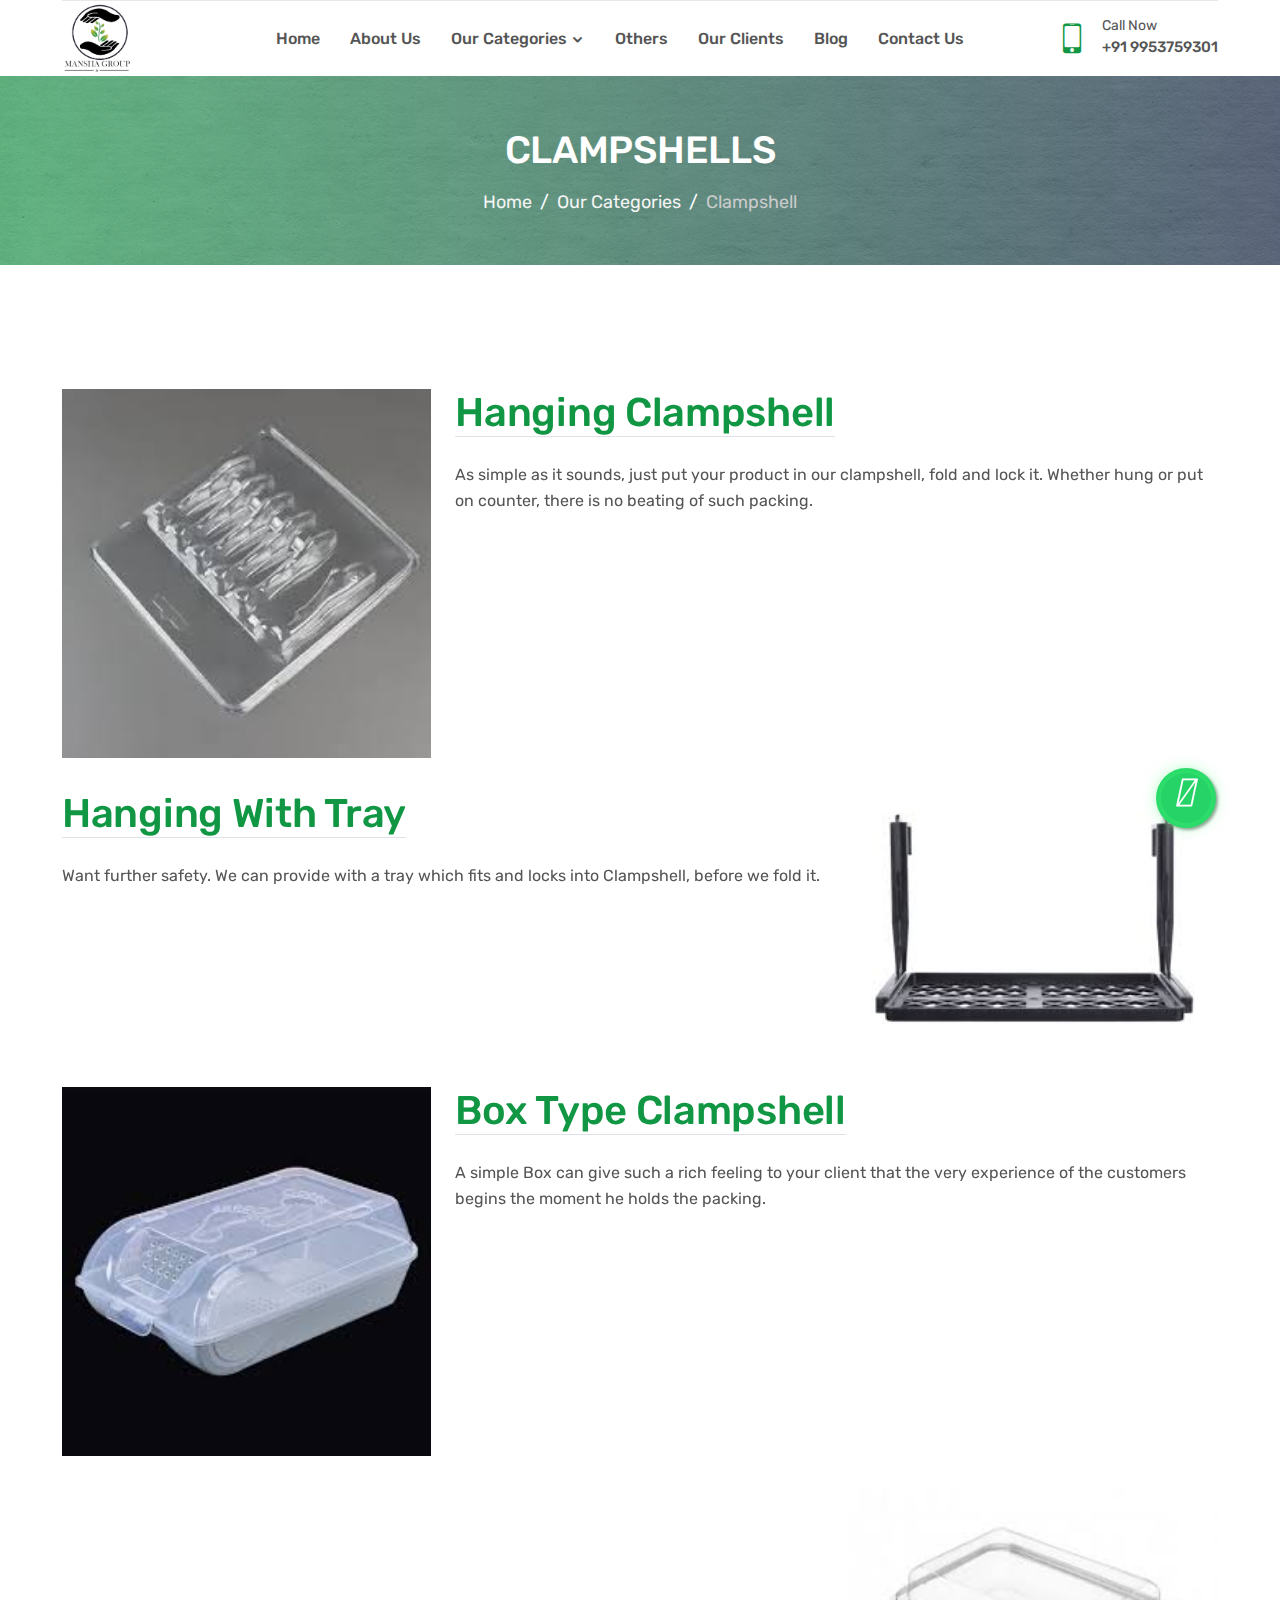
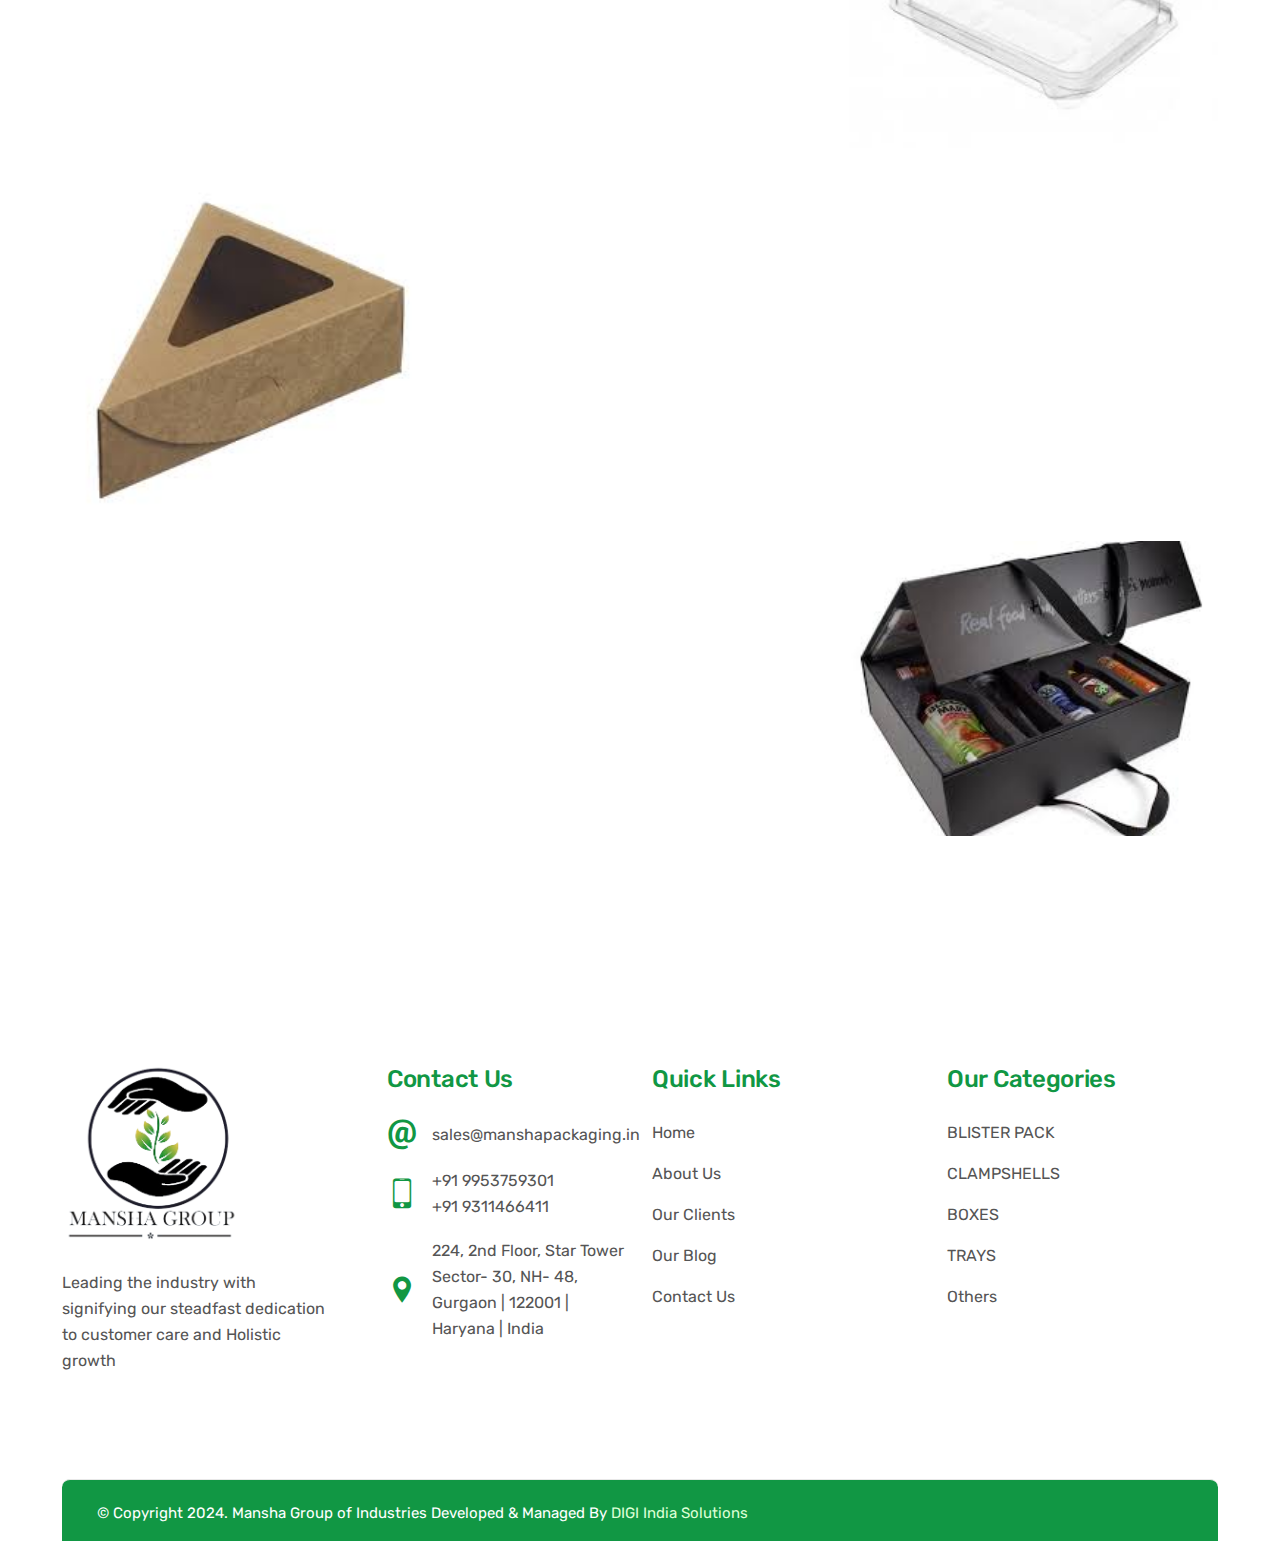
<file: clampshell.html>
<!DOCTYPE html>
<html lang="en">

<head>
    <!--====   META TAG PART START ======-->
    <!-- REQUIRE META -->
    <meta charset="UTF-8">
    <meta name="viewport" content="width=device-width, initial-scale=1, shrink-to-fit=no">

    <!-- FAVICON -->
    <link rel="icon" href="./images/logo.png">

    <!-- AUTHOR META -->
    <meta name="author" content="Mansha Group">
    <meta name="email" content="sales@manshapackaging.in">
    <meta name="profile" content="packer and blister manufacturers">

    <meta name="title" content="Welcome to Mansha Groups">
    <meta name="keywords" content="Mansha Groups, Packaging">
    <meta name="description"
        content="Mansha Group is one of the oldest and largest manufacturers of Plastic Packaging Material. Explore our high-quality plastic packaging solutions. Visit us at 224, 2nd Floor, Star Tower, Sector-30, NH-48, Gurgaon, Haryana, India - 122001.">

    <!-- WEBPAGE TITLE -->
    <title>CLAMPSHELLS || Mansha Group</title>

    <!--====   CSS LINK PART START =======-->
    <!-- FAVICON -->
    <link rel="icon" href="">

    <!-- FONTS -->
    <link rel="stylesheet" href="fonts/flaticon/flaticon.css">
    <link rel="stylesheet" href="fonts/icofont/icofont.min.css">
    <link rel="stylesheet" href="fonts/fontawesome/fontawesome.min.css">
    <link rel="stylesheet" href="https://cdnjs.cloudflare.com/ajax/libs/font-awesome/6.5.1/css/all.min.css"
        integrity="sha512-DTOQO9RWCH3ppGqcWaEA1BIZOC6xxalwEsw9c2QQeAIftl+Vegovlnee1c9QX4TctnWMn13TZye+giMm8e2LwA=="
        crossorigin="anonymous" referrerpolicy="no-referrer" />
    <link href="https://unpkg.com/aos@2.3.1/dist/aos.css" rel="stylesheet">

    <!-- VENDOR -->
    <link rel="stylesheet" href="vendor/venobox/venobox.min.css">
    <link rel="stylesheet" href="vendor/slickslider/slick.min.css">
    <link rel="stylesheet" href="vendor/niceselect/nice-select.min.css">
    <link rel="stylesheet" href="vendor/bootstrap/bootstrap.min.css">
    <link rel="stylesheet" href="./css/harsh_style.css">

    <!-- CUSTOM -->
    <link rel="stylesheet" href="css/main.css">
    <link rel="stylesheet" href="css/index.css">
    <link rel="stylesheet" href="css/about.css">
    <link rel="stylesheet" href="css/faq.css">
    <link rel="stylesheet" href="css/brand-list.css">
</head>

<body>
    <div class="backdrop"></div>
    <a class="backtop fas fa-arrow-up" href="#"></a>

    <!-- ----------Whatsapp---------- -->
    <a href="https://api.whatsapp.com/send?phone=919953759301" target="_blank" class="whatsapp_float"><i class="fa-brands fa-whatsapp whatsapp-icon"></i></a>

    <!--===== HEADER PART START ==========-->
    <header class="header-part">
        <div class="container">
            <div class="header-content">
                <div class="header-media-group">
                    <a href="index.html"><img src="images/logo.png" alt="logo"></a>
                    <button class="header-user">
                        <i class="fa-solid fa-bars-staggered"></i>
                    </button>
                </div>

                <a href="index.html" class="header-logo">
                    <img src="images/logo.png" alt="logo">
                </a>


                <form class="header-form">
                    <input type="text" placeholder="Search anything...">
                    <button><i class="fas fa-search"></i></button>
                </form>

            </div>
        </div>
    </header>
    <!--===== HEADER PART END ====-->


    <!--==== NAVBAR PART START ======-->
    <nav class="navbar-part">
        <div class="container">
            <div class="row">
                <div class="col-lg-12">
                    <div class="navbar-content">
                        <a href="index.html" class="header-logo">
                            <img src="images/logo.png" alt="logo">
                        </a>
                        <ul class="navbar-list">
                            <li class="navbar-item">
                                <a class="navbar-link " href="./index.html">Home</a>
                            </li>
                            <li class="navbar-item">
                                <a class="navbar-link " href="./about.html">About Us</a>
                            </li>
                            <li class="navbar-item dropdown">
                                <a class="navbar-link dropdown-arrow" href="./category.html">Our Categories</a>
                                <ul class="dropdown-position-list">
                                    <li><a href="./blister-pack.html">BLISTER PACK</a></li>
                                    <li><a href="./clampshell.html">CLAMPSHELLS</a></li>
                                    <li><a href="./boxes.html">BOXES</a></li>
                                    <li><a href="./trays.html">TRAYS</a></li>
                                </ul>
                            </li>
                            <li class="navbar-item">
                                <a class="navbar-link " href="./others.html">Others</a>
                            </li>
                            <li class="navbar-item">
                                <a class="navbar-link " href="./clients.html">Our Clients</a>
                            </li>
                            <li class="navbar-item">
                                <a class="navbar-link " href="./our-blog.html">Blog</a>
                            </li>
                            <li class="navbar-item">
                                <a class="navbar-link " href="./contact.html">Contact Us</a>
                            </li>
                        </ul>
                        <div class="navbar-info-group">
                            <div class="navbar-info">
                                <i class="icofont-ui-touch-phone"></i>
                                <p>
                                    <small>call Now</small>
                                    <span><a href="tel:+919953759301">+91 9953759301</a></span>
                                </p>
                            </div>

                        </div>
                    </div>
                </div>
            </div>
        </div>
    </nav>
    <!--=== NAVBAR PART END =====-->

    <!--==== NAV SIDEBAR PART START ======-->
    <aside class="nav-sidebar">
        <div class="nav-header">
            <a href="/"><img src="images/logo.png" alt="logo"></a>
            <button class="nav-close"><i class="icofont-close"></i></button>
        </div>
        <div class="nav-content">

            <ul class="nav-list">
                <li>
                    <a class="nav-link" href="./index.html"><i class="icofont-home"></i>Home</a>
                    <a class="nav-link" href="./about.html"><i class="fa-solid fa-book-bookmark"></i>About</a>
                </li>
                <li>
                    <a class="nav-link dropdown-link" href="./category.html"><i class="fa-solid fa-layer-group"></i>Our
                        Categories</a>
                    <ul class="dropdown-list">
                        <li><a href="./blister-pack.html">BLISTER PACK</a></li>
                        <li><a href="./clampshell.html">CLAMPSHELLS</a></li>
                        <li><a href="./boxes.html">BOXES</a></li>
                        <li><a href="./trays.html">TRAYS</a></li>
                    </ul>
                </li>
                <li><a class="nav-link" href="./others.html"><i class="fa-solid fa-hard-drive"></i></i>Others</a></li>
                <li><a class="nav-link" href="./clients.html"><i class="fa-solid fa-hard-drive"></i></i>Our Clients</a></li>
                <li><a class="nav-link" href="./our-blog.html"><i class="fa-regular fa-newspaper"></i>Blog</a></li>
                <li><a class="nav-link" href="./contact.html"><i class="fa-solid fa-phone-volume"></i>Contact Us</a></li>
            </ul>
            <div class="nav-info-group">
                <div class="nav-info">
                    <i class="icofont-ui-touch-phone"></i>
                    <p>
                        <small>call us</small>
                        <span><a href="tel:+919953759301">+91 9953759301</a></span>
                        <span><a href="tel:+919311466411">+91 9311466411</a></span>
                    </p>
                </div>
                <div class="nav-info">
                    <i class="icofont-ui-email"></i>
                    <p>
                        <small>email us</small>
                        <span><a href="mailto:sales@manshapackaging.in">sales@manshapackaging.in</a></span>
                    </p>
                </div>
                <div class="nav-info">
                    <i class="fa-solid fa-location-dot"></i>
                    <p>
                        <small>Address</small>
                        <span><a href="https://maps.app.goo.gl/K167bo6c5jgXmykb9" target="_blank">Khasra 25/1, Sampla
                                Beri Road, Jhajjar, Haryana- 124107</a></span>
                    </p>
                </div>
            </div>
            <div class="nav-footer">
                <p>All Rights Reserved by <a href="javascript:void(0)">Mansha Group</a></p>
            </div>
        </div>
    </aside>
    <!--==   NAV SIDEBAR PART END =====-->


    <!-- == breadcrumb ==  -->
    <section class="inner-section single-banner" style="background: url(images/bg-back.jpg) no-repeat center;">
        <div class="container">
            <h2>CLAMPSHELLS</h2>
            <ol class="breadcrumb">
                <li class="breadcrumb-item"><a href="index.html">Home</a></li>
                <li class="breadcrumb-item"><a href="./category.html">Our Categories</a></li>
                <li class="breadcrumb-item active">Clampshell</li>
            </ol>
        </div>
    </section>

    <section class="inner-section about-company harsh pt-4">
        <div class="container">
            <div class="row align-items-center">

                <div class="col-12">
                    <div class="row harsh-flex">
                        <div class="col-md-4">
                            <img src="./images/product/hanging-clampshell.jpeg" alt="product-image" loading="lazy" decoding="async" width="100%" height="100%">    
                        </div>
                        <div class="col-md-8" data-aos="fade-left">
                            <div class="about-content">
                                <h2> <span class="border-bottom mb-1" style="color:var(--first-background);">Hanging Clampshell</span></h2>
                                <p>As simple as it sounds, just put your product in our clampshell, fold and lock it. Whether hung or put on counter, there is no beating of such packing.</p>
                            </div>
                        </div>
                    </div>
                    <div class="row harsh-flex">
                        <div class="col-md-8" data-aos="fade-right">
                            <div class="about-content">
                                <h2> <span class="border-bottom mb-1" style="color:var(--first-background);">Hanging With Tray</span></h2>
                                <p>Want further safety. We can provide with a tray which fits and locks into Clampshell, before we fold it.</p>
                            </div>
                        </div>
                        <div class="col-md-4">
                            <img src="./images/product/hanging-with-tray.jpeg" alt="product-image" loading="lazy" decoding="async" width="100%" height="100%">
                        </div>
                    </div>
                    <div class="row harsh-flex">
                        <div class="col-md-4">
                            <img src="./images/product/box-type-clampshell.jpeg" alt="product-image" loading="lazy" decoding="async" width="100%" height="100%">    
                        </div>
                        <div class="col-md-8" data-aos="fade-left">
                            <div class="about-content">
                                <h2> <span class="border-bottom mb-1" style="color:var(--first-background);">Box Type Clampshell</span></h2>
                                <p>A simple Box can give such a rich feeling to your client that the very experience of the customers begins the moment he holds the packing.</p>
                            </div>
                        </div>
                    </div>
                    <div class="row harsh-flex">
                        <div class="col-md-8" data-aos="fade-right">
                            <div class="about-content">
                                <h2> <span class="border-bottom mb-1" style="color:var(--first-background);">Welded Clampshell</span></h2>
                                <p>Scared of In-Transit tampering, use our High-Frequency Compatible blisters which can only be opened by breaking or cutting the seal.</p>
                            </div>
                        </div>
                        <div class="col-md-4">
                            <img src="./images/product/welded-clampshell.jpeg" alt="product-image" loading="lazy" decoding="async" width="100%" height="100%">
                        </div>
                    </div>
                    <div class="row harsh-flex">
                        <div class="col-md-4">
                            <img src="./images/product/triangular-clampshell.jpeg" alt="product-image" loading="lazy" decoding="async" width="100%" height="100%">    
                        </div>
                        <div class="col-md-8" data-aos="fade-left">
                            <div class="about-content">
                                <h2> <span class="border-bottom mb-1" style="color:var(--first-background);">Triangular Clampshell</span></h2>
                                <p>An outstanding product deserves and outstanding packaging. Use our Three Face blisters so your product can have a 3D view.</p>
                            </div>
                        </div>
                    </div>
                    <div class="row harsh-flex">
                        <div class="col-md-8" data-aos="fade-left">
                            <div class="about-content">
                                <h2> <span class="border-bottom mb-1" style="color:var(--first-background);">Display or Sales Kit</span></h2>
                                <p>Send your salesman with more confidence, carrying a single kit with samples of all your products securely locked into it.</p>
                            </div>
                        </div>
                        <div class="col-md-4">
                            <img src="./images/product/display-or-sales-kit.jpeg" alt="product-image" loading="lazy" decoding="async" width="100%" height="100%">    
                        </div>
                    </div>
                </div>
            </div>
        </div>
    </section>

    <!--====== FOOTER PART START =======-->
    <footer class="footer-part">
        <div class="container">
            <div class="row">
                <div class="col-sm-6 col-xl-3">
                    <div class="footer-widget">
                        <a class="footer-logo" href="/">
                            <img src="images/logo.png" alt="logo">
                        </a>
                        <p class="footer-desc">Leading the industry with signifying our steadfast dedication to customer
                            care and Holistic growth</p>

                    </div>
                </div>
                <div class="col-sm-6 col-xl-3">
                    <div class="footer-widget contact">
                        <h3 class="footer-title">contact us</h3>
                        <ul class="footer-contact">
                            <li>
                                <i class="icofont-ui-email"></i>
                                <p>
                                    <span><a href="mailto:sales@manshapackaging.in">sales@manshapackaging.in</a></span>
                                </p>
                            </li>
                            <li>
                                <i class="icofont-ui-touch-phone"></i>
                                <p>
                                    <span><a href="tel:+919953759301">+91 9953759301</a></span>
                                    <span><a href="tel:+919311466411">+91 9311466411</a></span>
                                </p>
                            </li>
                            <li>
                                <i class="icofont-location-pin"></i>
                                <p><a href="https://maps.app.goo.gl/K167bo6c5jgXmykb9" target="_blank">224, 2nd Floor, Star Tower Sector- 30, NH- 48, Gurgaon | 122001 | Haryana | India</a></p>
                            </li>
                        </ul>
                    </div>
                </div>
                <div class="col-sm-6 col-xl-3">
                    <div class="footer-widget">
                        <h3 class="footer-title">quick Links</h3>
                        <div class="footer-links">
                            <ul>
                                <li><a href="./index.html">Home</a></li>
                                <li><a href="./about.html">About Us</a></li>
                                <li><a href="./clients.html">Our Clients</a></li>
                                <li><a href="./our-blog.html">Our Blog</a></li>
                                <li><a href="./contact.html">Contact Us</a></li>
                            </ul>

                        </div>
                    </div>
                </div>
                <div class="col-sm-6 col-xl-3">
                    <div class="footer-widget">
                        <h3 class="footer-title">Our Categories</h3>
                        <div class="footer-links">
                            <ul>
                                <li><a href="./blister-pack.html">BLISTER PACK</a></li>
                                <li><a href="./clampshell.html">CLAMPSHELLS</a></li>
                                <li><a href="./boxes.html">BOXES</a></li>
                                <li><a href="./trays.html">TRAYS</a></li>
                                <li><a href="./others.html">Others</a></li>
                            </ul>
                        </div>
                    </div>
                </div>
            </div>
            <div class="row">
                <div class="col-12">
                    <div class="footer-bottom">
                        <p class="footer-copytext">&copy; Copyright 2024. Mansha Group of Industries Developed & Managed
                            By <a target="_blank" href="https://www.digiindiasolutions.com/">DIGI India Solutions</a>
                        </p>
                    </div>
                </div>
            </div>
        </div>
    </footer>
    <!--====   FOOTER PART END =====-->

    <!--==== JS LINK PART START ======-->
    <!-- VENDOR -->
    <script src="vendor/bootstrap/jquery-1.12.4.min.js"></script>
    <script src="vendor/bootstrap/popper.min.js"></script>
    <script src="vendor/bootstrap/bootstrap.min.js"></script>
    <script src="vendor/countdown/countdown.min.js"></script>
    <script src="vendor/niceselect/nice-select.min.js"></script>
    <script src="vendor/slickslider/slick.min.js"></script>
    <script src="vendor/venobox/venobox.min.js"></script>
    <script src="https://unpkg.com/aos@2.3.1/dist/aos.js"></script>

    <!-- CUSTOM -->
    <script src="js/nice-select.js"></script>
    <script src="js/countdown.js"></script>
    <script src="js/accordion.js"></script>
    <script src="js/venobox.js"></script>
    <script src="js/slick.js"></script>
    <script src="js/main.js"></script>

</body>

</html>
</file>
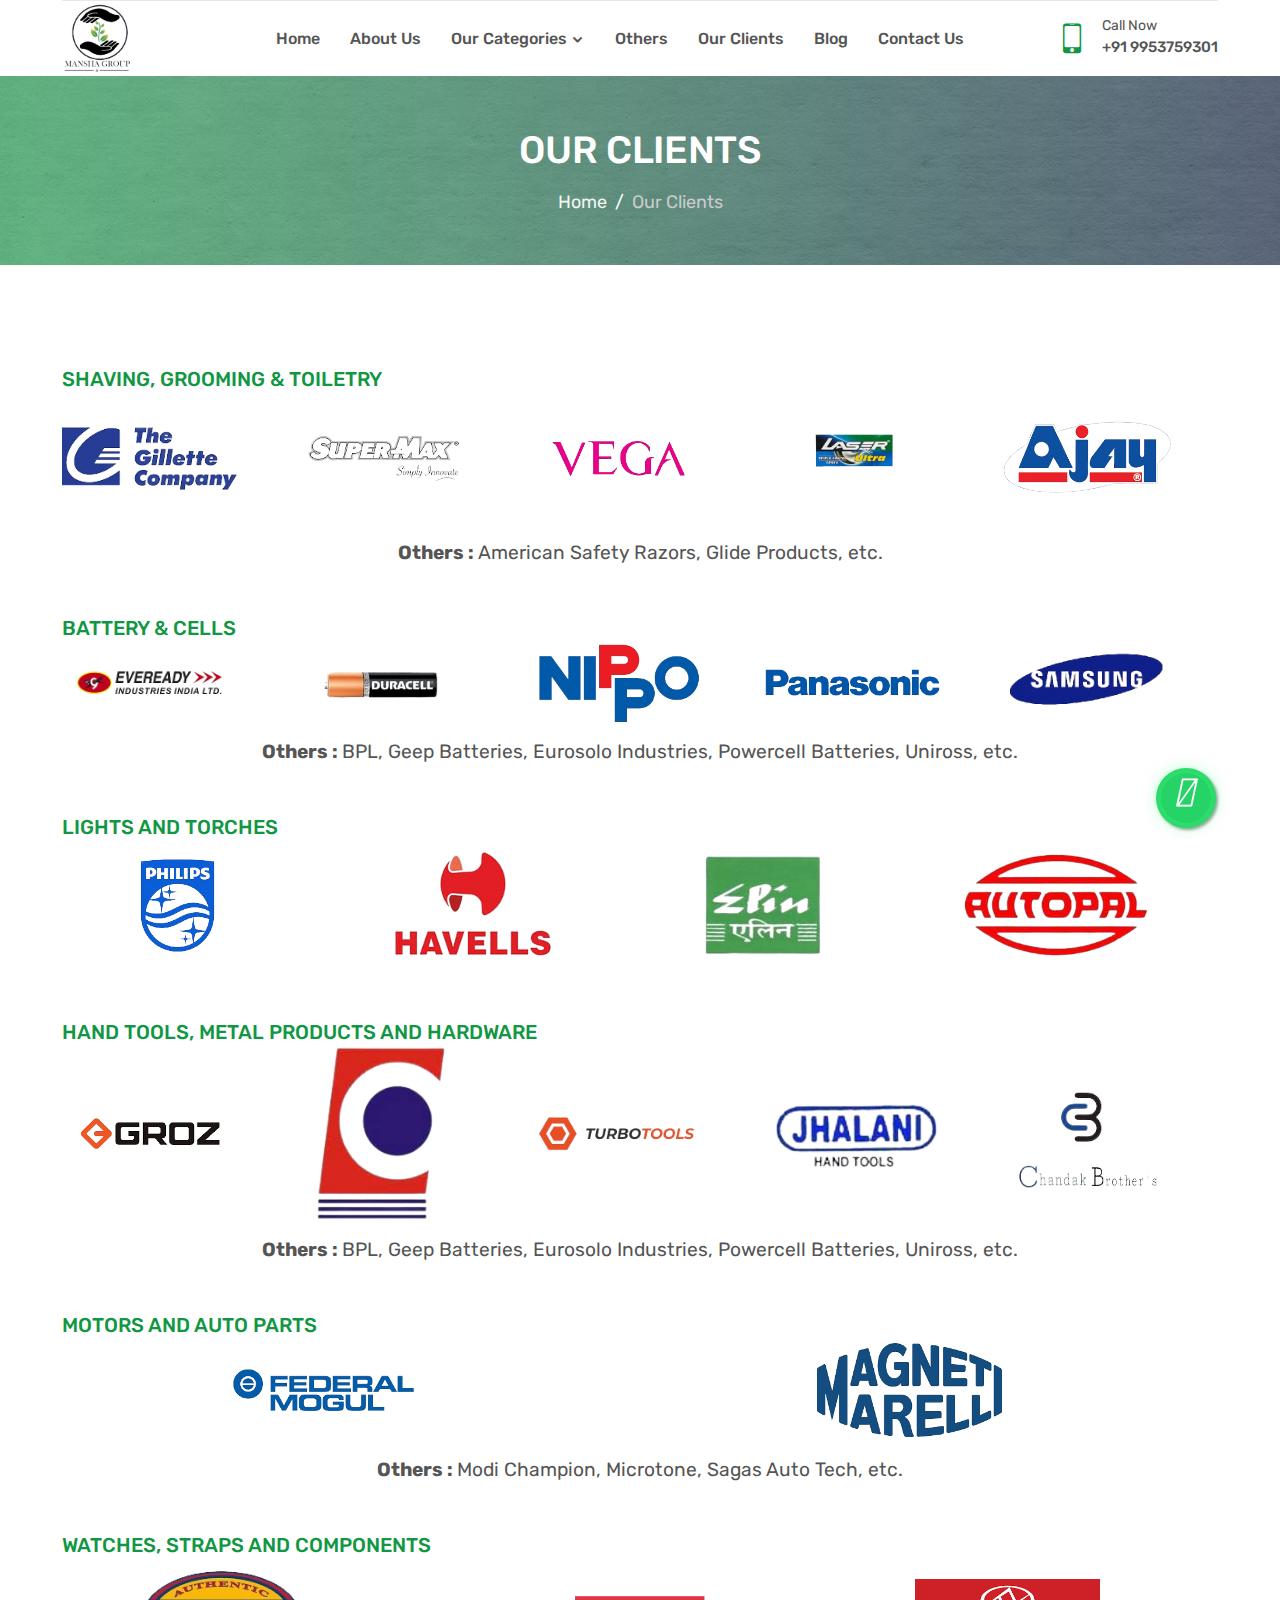
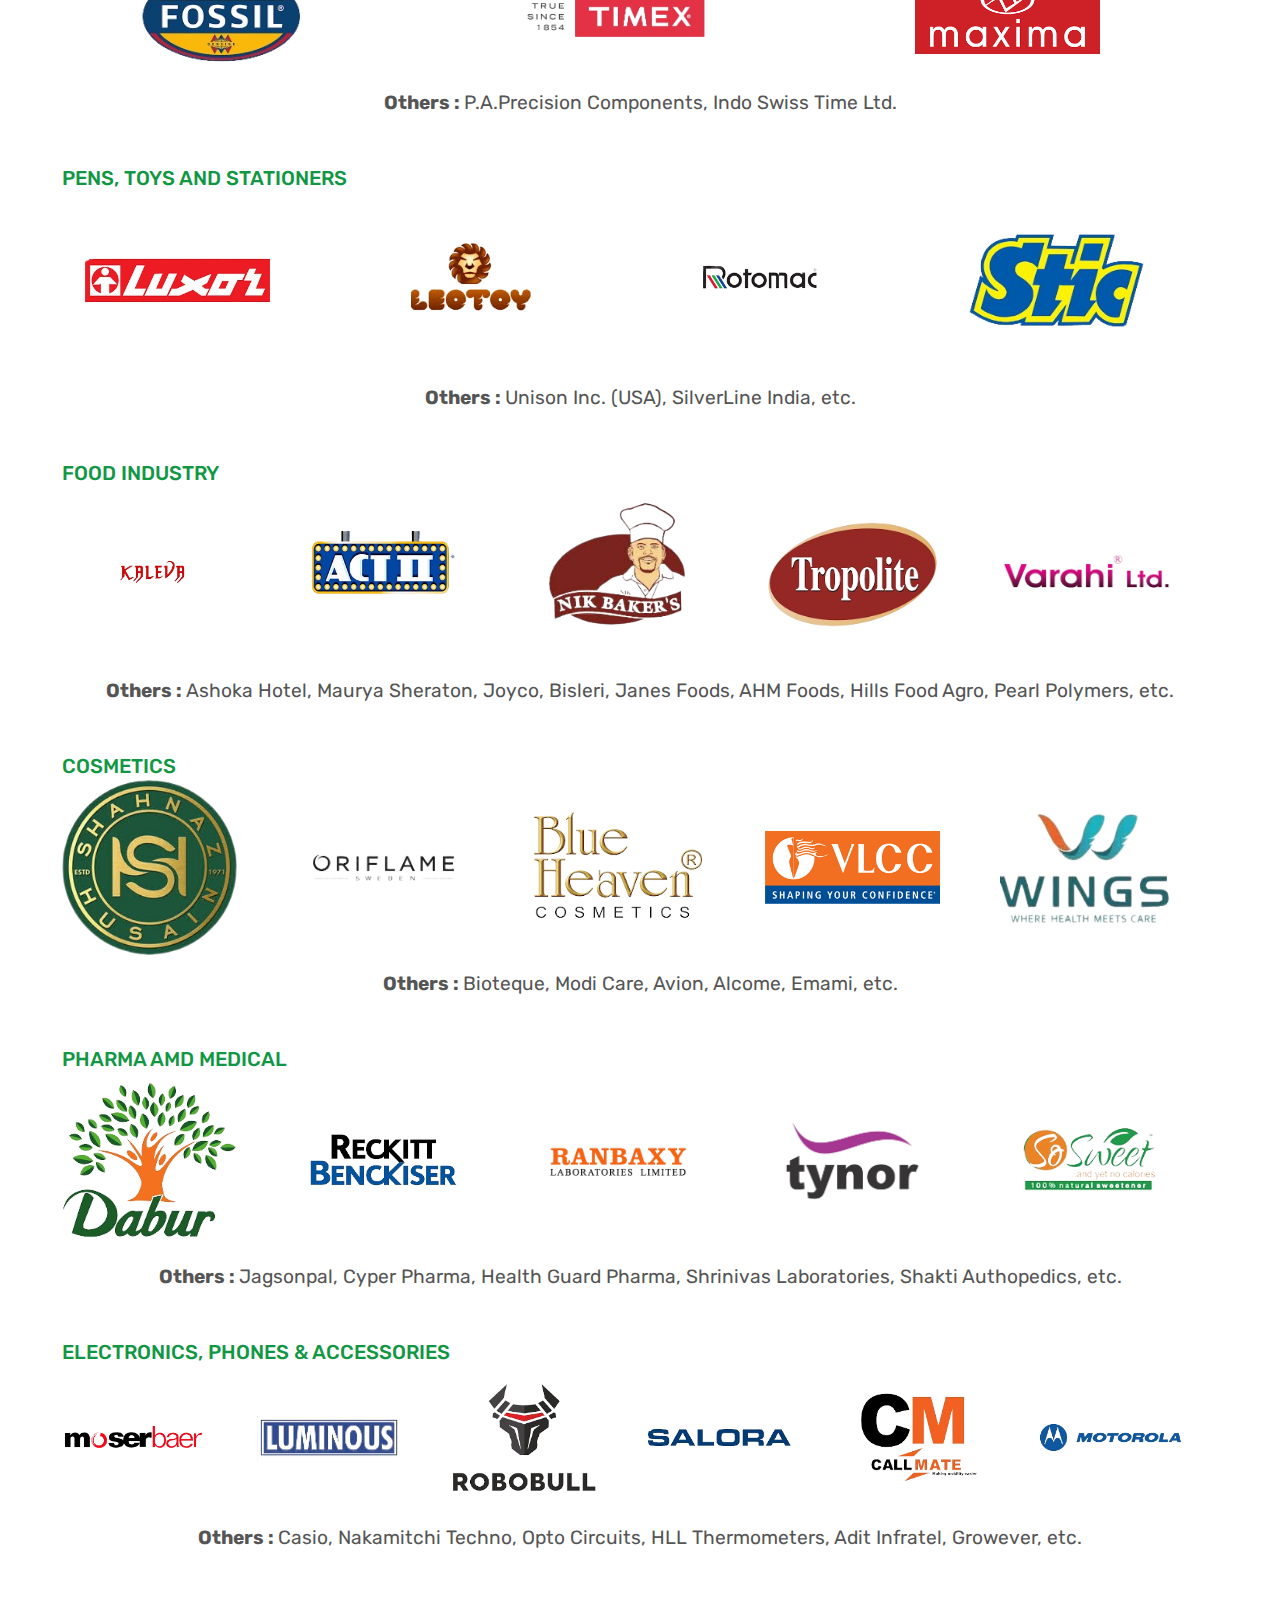
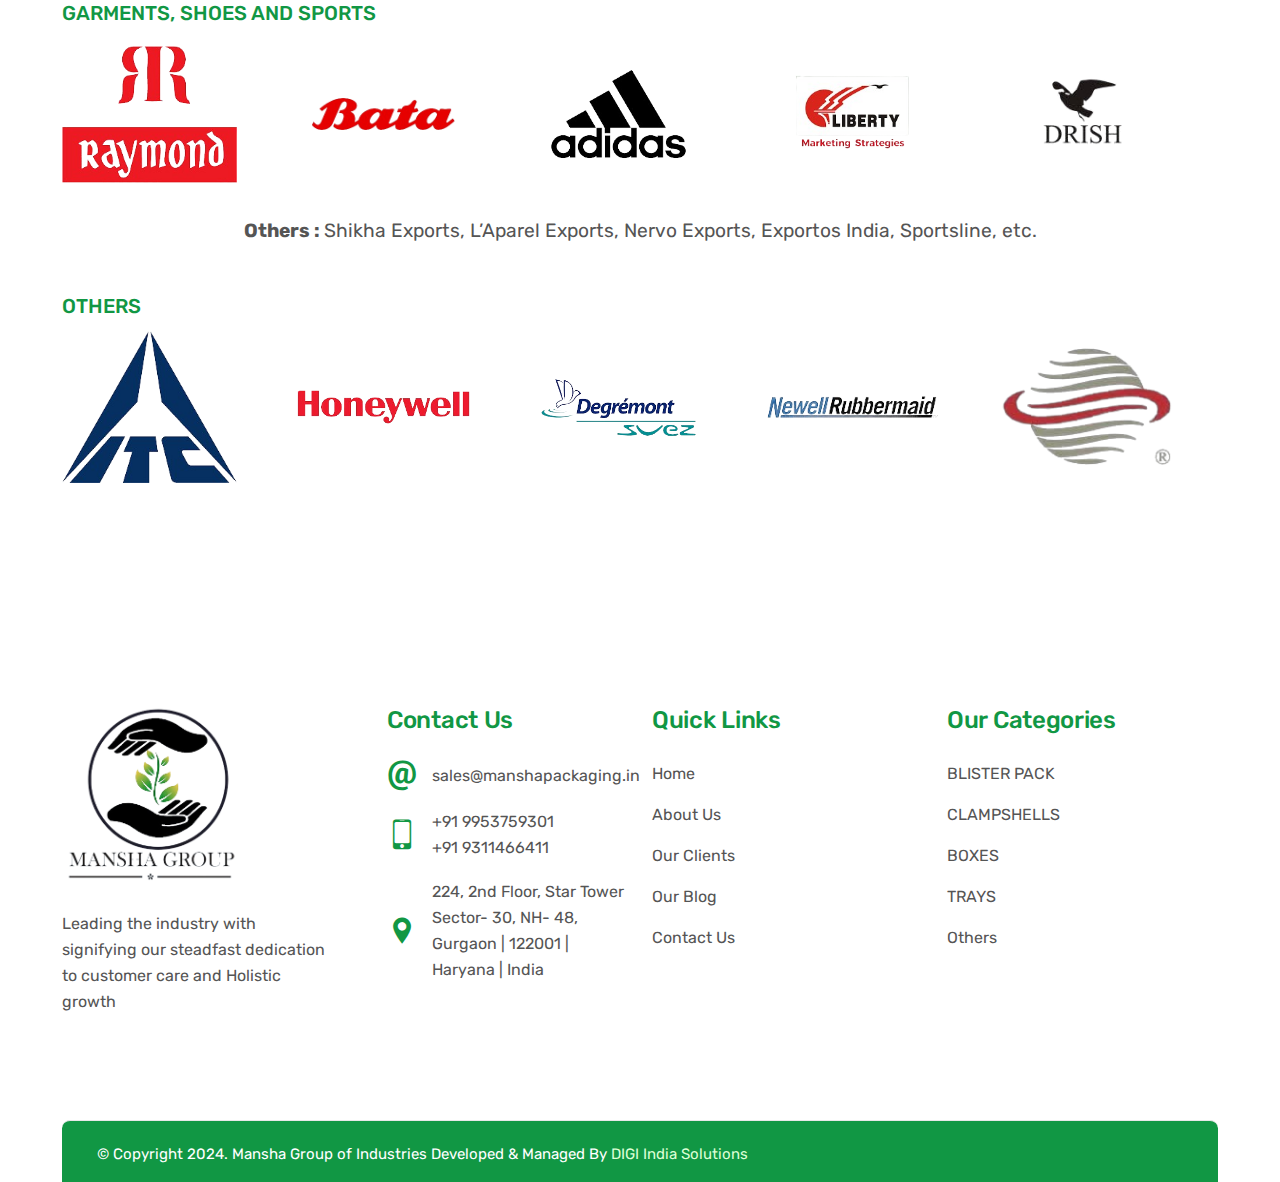
<file: clients.html>
<!DOCTYPE html>
<html lang="en">

<head>
    <!--====     META TAG PART START ========-->
    <!-- REQUIRE META -->
    <meta charset="UTF-8">
    <meta name="viewport" content="width=device-width, initial-scale=1, shrink-to-fit=no">

    <!-- FAVICON -->
    <link rel="icon" href="./images/logo.png">

    <!-- AUTHOR META -->
    <meta name="author" content="">
    <meta name="email" content="">
    <meta name="profile" content="">

    <!-- TEMPLATE META -->
    <meta name="name" content="">
    <meta name="title" content="">
    <meta name="keywords" content="">
    <!--===== META-TAG PART END =-->

    <!-- WEBPAGE TITLE -->
    <title>Brands - Mansha Group</title>

    <!--====     CSS LINK PART START =======-->
    <!-- FAVICON -->
    <link rel="icon" href="">

    <!-- FONTS -->
    <link rel="stylesheet" href="fonts/flaticon/flaticon.css">
    <link rel="stylesheet" href="fonts/icofont/icofont.min.css">
    <link rel="stylesheet" href="fonts/fontawesome/fontawesome.min.css">

    <link rel="stylesheet" href="https://cdnjs.cloudflare.com/ajax/libs/font-awesome/6.5.1/css/all.min.css"
        integrity="sha512-DTOQO9RWCH3ppGqcWaEA1BIZOC6xxalwEsw9c2QQeAIftl+Vegovlnee1c9QX4TctnWMn13TZye+giMm8e2LwA=="
        crossorigin="anonymous" referrerpolicy="no-referrer" />
    <link href="https://unpkg.com/aos@2.3.1/dist/aos.css" rel="stylesheet">

    <!-- VENDOR -->
    <link rel="stylesheet" href="vendor/venobox/venobox.min.css">
    <link rel="stylesheet" href="vendor/slickslider/slick.min.css">
    <link rel="stylesheet" href="vendor/niceselect/nice-select.min.css">
    <link rel="stylesheet" href="vendor/bootstrap/bootstrap.min.css">
    <link rel="stylesheet" href="./css/harsh_style.css">

    <!-- CUSTOM -->
    <link rel="stylesheet" href="css/main.css">
    <link rel="stylesheet" href="css/index.css">
    <link rel="stylesheet" href="css/about.css">
    <link rel="stylesheet" href="css/faq.css">
    <link rel="stylesheet" href="css/privacy.css">
    <link rel="stylesheet" href="css/blog-details.css">
    <!--====   CSS LINK PART END ========-->
</head>

<body>
    <div class="backdrop"></div>
    <a class="backtop fas fa-arrow-up" href="#"></a>

    <!-- ----------Whatsapp---------- -->
    <a href="https://api.whatsapp.com/send?phone=919953759301" target="_blank" class="whatsapp_float"><i class="fa-brands fa-whatsapp whatsapp-icon"></i></a>

    <!--===== HEADER PART START ==========-->
    <header class="header-part">
        <div class="container">
            <div class="header-content">
                <div class="header-media-group">
                    <a href="index.html"><img src="images/logo.png" alt="logo"></a>
                    <button class="header-user">
                        <i class="fa-solid fa-bars-staggered"></i>
                    </button>
                </div>

                <a href="index.html" class="header-logo">
                    <img src="images/logo.png" alt="logo">
                </a>


                <form class="header-form">
                    <input type="text" placeholder="Search anything...">
                    <button><i class="fas fa-search"></i></button>
                </form>

            </div>
        </div>
    </header>
    <!--===== HEADER PART END ====-->


    <!--==== NAVBAR PART START ======-->
    <nav class="navbar-part">
        <div class="container">
            <div class="row">
                <div class="col-lg-12">
                    <div class="navbar-content">
                        <a href="index.html" class="header-logo">
                            <img src="images/logo.png" alt="logo">
                        </a>
                        <ul class="navbar-list">
                            <li class="navbar-item">
                                <a class="navbar-link " href="./index.html">Home</a>
                            </li>
                            <li class="navbar-item">
                                <a class="navbar-link " href="./about.html">About Us</a>
                            </li>
                            <li class="navbar-item dropdown">
                                <a class="navbar-link dropdown-arrow" href="./category.html">Our Categories</a>
                                <ul class="dropdown-position-list">
                                    <li><a href="./blister-pack.html">BLISTER PACK</a></li>
                                    <li><a href="./clampshell.html">CLAMPSHELLS</a></li>
                                    <li><a href="./boxes.html">BOXES</a></li>
                                    <li><a href="./trays.html">TRAYS</a></li>
                                </ul>
                            </li>
                            <li class="navbar-item">
                                <a class="navbar-link " href="./others.html">Others</a>
                            </li>
                            <li class="navbar-item">
                                <a class="navbar-link " href="./clients.html">Our Clients</a>
                            </li>
                            <li class="navbar-item">
                                <a class="navbar-link " href="./our-blog.html">Blog</a>
                            </li>
                            <li class="navbar-item">
                                <a class="navbar-link " href="./contact.html">Contact Us</a>
                            </li>
                        </ul>
                        <div class="navbar-info-group">
                            <div class="navbar-info">
                                <i class="icofont-ui-touch-phone"></i>
                                <p>
                                    <small>call Now</small>
                                    <span><a href="tel:+919953759301">+91 9953759301</a></span>
                                </p>
                            </div>

                        </div>
                    </div>
                </div>
            </div>
        </div>
    </nav>
    <!--=== NAVBAR PART END =====-->

    <!--==== NAV SIDEBAR PART START ======-->
    <aside class="nav-sidebar">
        <div class="nav-header">
            <a href="/"><img src="images/logo.png" alt="logo"></a>
            <button class="nav-close"><i class="icofont-close"></i></button>
        </div>
        <div class="nav-content">

            <ul class="nav-list">
                <li>
                    <a class="nav-link" href="./index.html"><i class="icofont-home"></i>Home</a>
                    <a class="nav-link" href="./about.html"><i class="fa-solid fa-book-bookmark"></i>About</a>
                </li>
                <li>
                    <a class="nav-link dropdown-link" href="./category.html"><i class="fa-solid fa-layer-group"></i>Our
                        Categories</a>
                    <ul class="dropdown-list">
                        <li><a href="./blister-pack.html">BLISTER PACK</a></li>
                        <li><a href="./clampshell.html">CLAMPSHELLS</a></li>
                        <li><a href="./boxes.html">BOXES</a></li>
                        <li><a href="./trays.html">TRAYS</a></li>
                    </ul>
                </li>
                <li><a class="nav-link" href="./others.html"><i class="fa-solid fa-hard-drive"></i></i>Others</a></li>
                <li><a class="nav-link" href="./clients.html"><i class="fa-solid fa-hard-drive"></i></i>Our Clients</a></li>
                <li><a class="nav-link" href="./our-blog.html"><i class="fa-regular fa-newspaper"></i>Blog</a></li>
                <li><a class="nav-link" href="./contact.html"><i class="fa-solid fa-phone-volume"></i>Contact Us</a></li>
            </ul>
            <div class="nav-info-group">
                <div class="nav-info">
                    <i class="icofont-ui-touch-phone"></i>
                    <p>
                        <small>call us</small>
                        <span><a href="tel:+919953759301">+91 9953759301</a></span>
                        <span><a href="tel:+919311466411">+91 9311466411</a></span>
                    </p>
                </div>
                <div class="nav-info">
                    <i class="icofont-ui-email"></i>
                    <p>
                        <small>email us</small>
                        <span><a href="mailto:sales@manshapackaging.in">sales@manshapackaging.in</a></span>
                    </p>
                </div>
                <div class="nav-info">
                    <i class="fa-solid fa-location-dot"></i>
                    <p>
                        <small>Address</small>
                        <span><a href="https://maps.app.goo.gl/K167bo6c5jgXmykb9" target="_blank">Khasra 25/1, Sampla
                                Beri Road, Jhajjar, Haryana- 124107</a></span>
                    </p>
                </div>
            </div>
            <div class="nav-footer">
                <p>All Rights Reserved by <a href="javascript:void(0)">Mansha Group</a></p>
            </div>
        </div>
    </aside>
    <!--==   NAV SIDEBAR PART END =====-->

    <!-- == breadcrumb ==  -->
    <section class="inner-section single-banner" style="background: url(images/bg-back.jpg) no-repeat center;">
        <div class="container">
            <h2>Our Clients</h2>
            <ol class="breadcrumb">
                <li class="breadcrumb-item"><a href="index.html">Home</a></li>
                <li class="breadcrumb-item active" aria-current="page">Our Clients</li>
            </ol>
        </div>
    </section>

    <!--===  RECENT PART START =======-->
    <section class="section">
        <div class="container" style="margin-bottom: 0px !important;">
            <div class="row brands-main">
                <div class="col-12">
                    <h4>SHAVING, GROOMING & TOILETRY</h4>
                    <div class="img-grid">
                        <div class="img"><img src="./images/brands/gillette.png" alt="Company-Image" loading="lazy" decoding="async"></div>
                        <div class="img"><img src="./images/brands/supermax.png" alt="Company-Image" loading="lazy" decoding="async"></div>
                        <div class="img"><img src="./images/brands/vega.png" alt="Company-Image" loading="lazy" decoding="async"></div>
                        <div class="img"><img src="./images/brands/laser.png" alt="Company-Image" loading="lazy" decoding="async"></div>
                        <div class="img"><img src="./images/brands/ajay.png" alt="Company-Image" loading="lazy" decoding="async"></div>
                    </div>
                    <p> <strong>Others : </strong> American Safety Razors, Glide Products, etc.</p>
                </div>
                <div class="col-12">
                    <h4>BATTERY & CELLS</h4>
                    <div class="img-grid">
                        <div class="img"><img src="./images/brands/eveready.png" alt="Company-Image" loading="lazy" decoding="async"></div>
                        <div class="img"><img src="./images/brands/duracell.png" alt="Company-Image" loading="lazy" decoding="async"></div>
                        <div class="img"><img src="./images/brands/nippo.png" alt="Company-Image" loading="lazy" decoding="async"></div>
                        <div class="img"><img src="./images/brands/panasonic.png" alt="Company-Image" loading="lazy" decoding="async"></div>
                        <div class="img"><img src="./images/brands/samsung.png" alt="Company-Image" loading="lazy" decoding="async"></div>
                    </div>
                    <p> <strong>Others : </strong> BPL, Geep Batteries, Eurosolo Industries, Powercell Batteries,
                        Uniross, etc.</p>
                </div>
                <div class="col-12">
                    <h4>LIGHTS AND TORCHES</h4>
                    <div class="img-grid">
                        <div class="img"><img src="./images/brands/philips.png" alt="Company-Image" loading="lazy" decoding="async"></div>
                        <div class="img"><img src="./images/brands/havells.png" alt="Company-Image" loading="lazy" decoding="async"></div>
                        <div class="img"><img src="./images/brands/epin.png" alt="Company-Image" loading="lazy" decoding="async"></div>
                        <div class="img"><img src="./images/brands/autopal.png" alt="Company-Image" loading="lazy" decoding="async"></div>
                    </div>
                    <p></p>
                </div>
                <div class="col-12">
                    <h4>HAND TOOLS, METAL PRODUCTS AND HARDWARE</h4>
                    <div class="img-grid">
                        <div class="img"><img src="./images/brands/groz.png" alt="Company-Image" loading="lazy" decoding="async"></div>
                        <div class="img"><img src="./images/brands/cosmo.png" alt="Company-Image" loading="lazy" decoding="async"></div>
                        <div class="img"><img src="./images/brands/turbotools.png" alt="Company-Image" loading="lazy" decoding="async"></div>
                        <div class="img"><img src="./images/brands/jhalani.png" alt="Company-Image" loading="lazy" decoding="async"></div>
                        <div class="img"><img src="./images/brands/chandak-brothers.png" alt="Company-Image" loading="lazy"  decoding="async"></div>
                    </div>
                    <p><strong>Others : </strong> BPL, Geep Batteries, Eurosolo Industries, Powercell Batteries,
                        Uniross, etc.</p>
                    </p>
                </div>
                <div class="col-12">
                    <h4>MOTORS AND AUTO PARTS</h4>
                    <div class="img-grid">
                        <div class="img"><img src="./images/brands/federal-mogul.png" alt="Company-Image" loading="lazy" decoding="async"></div>
                        <div class="img"><img src="./images/brands/magneti-marelli.png" alt="Company-Image" loading="lazy"  decoding="async"></div>
                    </div>
                    <p><strong>Others : </strong>Modi Champion, Microtone, Sagas Auto Tech, etc.</p>
                </div>
                <div class="col-12">
                    <h4>WATCHES, STRAPS AND COMPONENTS</h4>
                    <div class="img-grid">
                        <div class="img"><img src="./images/brands/fossil.png" alt="Company-Image" loading="lazy" decoding="async"></div>
                        <div class="img"><img src="./images/brands/timex.png" alt="Company-Image" loading="lazy" decoding="async"></div>
                        <div class="img"><img src="./images/brands/maxima.png" alt="Company-Image" loading="lazy" decoding="async"></div>
                    </div>
                    <p><strong>Others : </strong>P.A.Precision Components, Indo Swiss Time Ltd.</p>
                </div>
                <div class="col-12">
                    <h4>PENS, TOYS AND STATIONERS</h4>
                    <div class="img-grid">
                        <div class="img"><img src="./images/brands/luxor.png" alt="Company-Image" loading="lazy" decoding="async"></div>
                        <div class="img"><img src="./images/brands/leotoy.png" alt="Company-Image" loading="lazy" decoding="async"></div>
                        <div class="img"><img src="./images/brands/rotomac.png" alt="Company-Image" loading="lazy" decoding="async"></div>
                        <div class="img"><img src="./images/brands/stic.png" alt="Company-Image" loading="lazy" decoding="async"></div>
                    </div>
                    <p><strong>Others : </strong>Unison Inc. (USA), SilverLine India, etc.</p>
                </div>
                <div class="col-12">
                    <h4>FOOD INDUSTRY</h4>
                    <div class="img-grid">
                        <div class="img"><img src="./images/brands/kaleva.png" alt="Company-Image" loading="lazy" decoding="async"></div>
                        <div class="img"><img src="./images/brands/act-2.png" alt="Company-Image" loading="lazy" decoding="async"></div>
                        <div class="img"><img src="./images/brands/nik-bakers.png" alt="Company-Image" loading="lazy" decoding="async"></div>
                        <div class="img"><img src="./images/brands/tropolite.png" alt="Company-Image" loading="lazy" decoding="async"></div>
                        <div class="img"><img src="./images/brands/varahi-ltd.png" alt="Company-Image" loading="lazy" decoding="async"></div>
                    </div>
                    <p><strong>Others : </strong>Ashoka Hotel, Maurya Sheraton, Joyco, Bisleri, Janes Foods, AHM Foods,
                        Hills Food Agro, Pearl Polymers, etc.</p>
                </div>
                <div class="col-12">
                    <h4>COSMETICS</h4>
                    <div class="img-grid">
                        <div class="img"><img src="./images/brands/shehnaz-husain.png" alt="Company-Image" loading="lazy"  decoding="async"></div>
                        <div class="img"><img src="./images/brands/oriflame.png" alt="Company-Image" loading="lazy" decoding="async"></div>
                        <div class="img"><img src="./images/brands/blue-heaven.png" alt="Company-Image" loading="lazy" decoding="async"></div>
                        <div class="img"><img src="./images/brands/vlcc.png" alt="Company-Image" loading="lazy" decoding="async"></div>
                        <div class="img"><img src="./images/brands/wings.png" alt="Company-Image" loading="lazy" decoding="async"></div>
                    </div>
                    <p><strong>Others : </strong>Bioteque, Modi Care, Avion, Alcome, Emami, etc.</p>
                </div>
                <div class="col-12">
                    <h4>PHARMA AMD MEDICAL</h4>
                    <div class="img-grid">
                        <div class="img"><img src="./images/brands/dabur.png" alt="Company-Image" loading="lazy" decoding="async"></div>
                        <div class="img"><img src="./images/brands/reckitt-benckiser.png" alt="Company-Image" loading="lazy" decoding="async"></div>
                        <div class="img"><img src="./images/brands/ranbaxy.png" alt="Company-Image" loading="lazy" decoding="async"></div>
                        <div class="img"><img src="./images/brands/tynor.png" alt="Company-Image" loading="lazy" decoding="async"></div>
                        <div class="img"><img src="./images/brands/so-sweet.png" alt="Company-Image" loading="lazy" decoding="async"></div>
                    </div>
                    <p><strong>Others : </strong>Jagsonpal, Cyper Pharma, Health Guard Pharma, Shrinivas Laboratories,
                        Shakti Authopedics, etc.</p>
                </div>
                <div class="col-12">
                    <h4>ELECTRONICS, PHONES & ACCESSORIES</h4>
                    <div class="img-grid">
                        <div class="img"><img src="./images/brands/moserbaer.png" alt="Company-Image" loading="lazy" decoding="async"></div>
                        <div class="img"><img src="./images/brands/luminous.png" alt="Company-Image" loading="lazy" decoding="async"></div>
                        <div class="img"><img src="./images/brands/robobull.png" alt="Company-Image" loading="lazy" decoding="async"></div>
                        <div class="img"><img src="./images/brands/salora.png" alt="Company-Image" loading="lazy" decoding="async"></div>
                        <div class="img"><img src="./images/brands/callmate.png" alt="Company-Image" loading="lazy" decoding="async"></div>
                        <div class="img"><img src="./images/brands/motorola.png" alt="Company-Image" loading="lazy" decoding="async"></div>
                    </div>
                    <p><strong>Others : </strong>Casio, Nakamitchi Techno, Opto Circuits, HLL Thermometers, Adit
                        Infratel, Growever, etc.</p>
                </div>
                <div class="col-12">
                    <h4>GARMENTS, SHOES AND SPORTS</h4>
                    <div class="img-grid">
                        <div class="img"><img src="./images/brands/raymond.png" alt="Company-Image" loading="lazy" decoding="async"></div>
                        <div class="img"><img src="./images/brands/bata.png" alt="Company-Image" loading="lazy" decoding="async"></div>
                        <div class="img"><img src="./images/brands/adidas.png" alt="Company-Image" loading="lazy" decoding="async"></div>
                        <div class="img"><img src="./images/brands/liberty.png" alt="Company-Image" loading="lazy" decoding="async"></div>
                        <div class="img"><img src="./images/brands/drish-shoes.png" alt="Company-Image" loading="lazy" decoding="async"></div>
                    </div>
                    <p><strong>Others : </strong>Shikha Exports, L’Aparel Exports, Nervo Exports, Exportos India,
                        Sportsline, etc.</p>
                </div>
                <div class="col-12">
                    <h4>OTHERS</h4>
                    <div class="img-grid">
                        <div class="img"><img src="./images/brands/itc.png" alt="Company-Image" loading="lazy" decoding="async"></div>
                        <div class="img"><img src="./images/brands/honeywell.png" alt="Company-Image" loading="lazy" decoding="async"></div>
                        <div class="img"><img src="./images/brands/degremont.png" alt="Company-Image" loading="lazy" decoding="async"></div>
                        <div class="img"><img src="./images/brands/newellRubbermaid.png" alt="Company-Image" loading="lazy"  decoding="async"></div>
                        <div class="img"><img src="./images/brands/connor.png" alt="Company-Image" loading="lazy" decoding="async"></div>
                    </div>
                </div>
            </div>
        </div>
    </section>


    <!-- <section class="section">
        <div class="container">
            <div class="row grid-brands">
                <div class="img"><img src="./images/brand/1.png" alt="Clients-Img" loading="lazy">
                <div class="img"><img src="./images/brand/2.png" alt="Clients-Img" loading="lazy">
                <div class="img"><img src="./images/brand/3.png" alt="Clients-Img" loading="lazy">
                <div class="img"><img src="./images/brand/4.png" alt="Clients-Img" loading="lazy">
                <div class="img"><img src="./images/brand/5.png" alt="Clients-Img" loading="lazy">
                <div class="img"><img src="./images/brand/6.png" alt="Clients-Img" loading="lazy">
                <div class="img"><img src="./images/brand/7.png" alt="Clients-Img" loading="lazy">
                <div class="img"><img src="./images/brand/8.png" alt="Clients-Img" loading="lazy">
                <div class="img"><img src="./images/brand/9.png" alt="Clients-Img" loading="lazy">
                <div class="img"><img src="./images/brand/10.png" alt="Clients-Img" loading="lazy">
                <div class="img"><img src="./images/brand/11.png" alt="Clients-Img" loading="lazy">
                <div class="img"><img src="./images/brand/12.png" alt="Clients-Img" loading="lazy">
                <div class="img"><img src="./images/brand/13.png" alt="Clients-Img" loading="lazy">
                <div class="img"><img src="./images/brand/14.png" alt="Clients-Img" loading="lazy">
                <div class="img"><img src="./images/brand/15.png" alt="Clients-Img" loading="lazy">
                <div class="img"><img src="./images/brand/16.png" alt="Clients-Img" loading="lazy">
                <div class="img"><img src="./images/brand/17.png" alt="Clients-Img" loading="lazy">
                <div class="img"><img src="./images/brand/18.png" alt="Clients-Img" loading="lazy">
                <div class="img"><img src="./images/brand/19.png" alt="Clients-Img" loading="lazy">
                <div class="img"><img src="./images/brand/20.png" alt="Clients-Img" loading="lazy">
                <div class="img"><img src="./images/brand/21.png" alt="Clients-Img" loading="lazy">
                <div class="img"><img src="./images/brand/22.png" alt="Clients-Img" loading="lazy">
                <div class="img"><img src="./images/brand/23.png" alt="Clients-Img" loading="lazy">
                <div class="img"><img src="./images/brand/24.png" alt="Clients-Img" loading="lazy">
                <div class="img"><img src="./images/brand/25.png" alt="Clients-Img" loading="lazy">
                <div class="img"><img src="./images/brand/26.png" alt="Clients-Img" loading="lazy">
                <div class="img"><img src="./images/brand/27.png" alt="Clients-Img" loading="lazy">
                <div class="img"><img src="./images/brand/28.png" alt="Clients-Img" loading="lazy">
                <div class="img"><img src="./images/brand/29.png" alt="Clients-Img" loading="lazy">
                <div class="img"><img src="./images/brand/30.png" alt="Clients-Img" loading="lazy">
                <div class="img"><img src="./images/brand/31.png" alt="Clients-Img" loading="lazy">
            </div>
        </div>
    </section> -->
    <!--==   RECENT PART END ======-->

    <!--====== FOOTER PART START =======-->
    <footer class="footer-part">
        <div class="container">
            <div class="row">
                <div class="col-sm-6 col-xl-3">
                    <div class="footer-widget">
                        <a class="footer-logo" href="/">
                            <img src="images/logo.png" alt="logo">
                        </a>
                        <p class="footer-desc">Leading the industry with signifying our steadfast dedication to customer
                            care and Holistic growth</p>

                    </div>
                </div>
                <div class="col-sm-6 col-xl-3">
                    <div class="footer-widget contact">
                        <h3 class="footer-title">contact us</h3>
                        <ul class="footer-contact">
                            <li>
                                <i class="icofont-ui-email"></i>
                                <p>
                                    <span><a href="mailto:sales@manshapackaging.in">sales@manshapackaging.in</a></span>
                                </p>
                            </li>
                            <li>
                                <i class="icofont-ui-touch-phone"></i>
                                <p>
                                    <span><a href="tel:+919953759301">+91 9953759301</a></span>
                                    <span><a href="tel:+919311466411">+91 9311466411</a></span>
                                </p>
                            </li>
                            <li>
                                <i class="icofont-location-pin"></i>
                                <p><a href="https://maps.app.goo.gl/K167bo6c5jgXmykb9" target="_blank">224, 2nd Floor, Star Tower Sector- 30, NH- 48, Gurgaon | 122001 | Haryana | India</a></p>
                            </li>
                        </ul>
                    </div>
                </div>
                <div class="col-sm-6 col-xl-3">
                    <div class="footer-widget">
                        <h3 class="footer-title">quick Links</h3>
                        <div class="footer-links">
                            <ul>
                                <li><a href="./index.html">Home</a></li>
                                <li><a href="./about.html">About Us</a></li>
                                <li><a href="./clients.html">Our Clients</a></li>
                                <li><a href="./our-blog.html">Our Blog</a></li>
                                <li><a href="./contact.html">Contact Us</a></li>
                            </ul>

                        </div>
                    </div>
                </div>
                <div class="col-sm-6 col-xl-3">
                    <div class="footer-widget">
                        <h3 class="footer-title">Our Categories</h3>
                        <div class="footer-links">
                            <ul>
                                <li><a href="./blister-pack.html">BLISTER PACK</a></li>
                                <li><a href="./clampshell.html">CLAMPSHELLS</a></li>
                                <li><a href="./boxes.html">BOXES</a></li>
                                <li><a href="./trays.html">TRAYS</a></li>
                                <li><a href="./others.html">Others</a></li>
                            </ul>
                        </div>
                    </div>
                </div>
            </div>
            <div class="row">
                <div class="col-12">
                    <div class="footer-bottom">
                        <p class="footer-copytext">&copy; Copyright 2024. Mansha Group of Industries Developed & Managed
                            By <a target="_blank" href="https://www.digiindiasolutions.com/">DIGI India Solutions</a>
                        </p>
                    </div>
                </div>
            </div>
        </div>
    </footer>
    <!--====   FOOTER PART END =====-->


    <!--==== JS LINK PART START ======-->
    <!-- VENDOR -->
    <script src="vendor/bootstrap/jquery-1.12.4.min.js"></script>
    <script src="vendor/bootstrap/popper.min.js"></script>
    <script src="vendor/bootstrap/bootstrap.min.js"></script>
    <script src="vendor/countdown/countdown.min.js"></script>
    <script src="vendor/niceselect/nice-select.min.js"></script>
    <script src="vendor/slickslider/slick.min.js"></script>
    <script src="vendor/venobox/venobox.min.js"></script>
    <script src="https://unpkg.com/aos@2.3.1/dist/aos.js"></script>

    <!-- CUSTOM -->
    <script src="js/nice-select.js"></script>
    <script src="js/countdown.js"></script>
    <script src="js/accordion.js"></script>
    <script src="js/venobox.js"></script>
    <script src="js/slick.js"></script>
    <script src="js/main.js"></script>

</body>

</html>
</file>
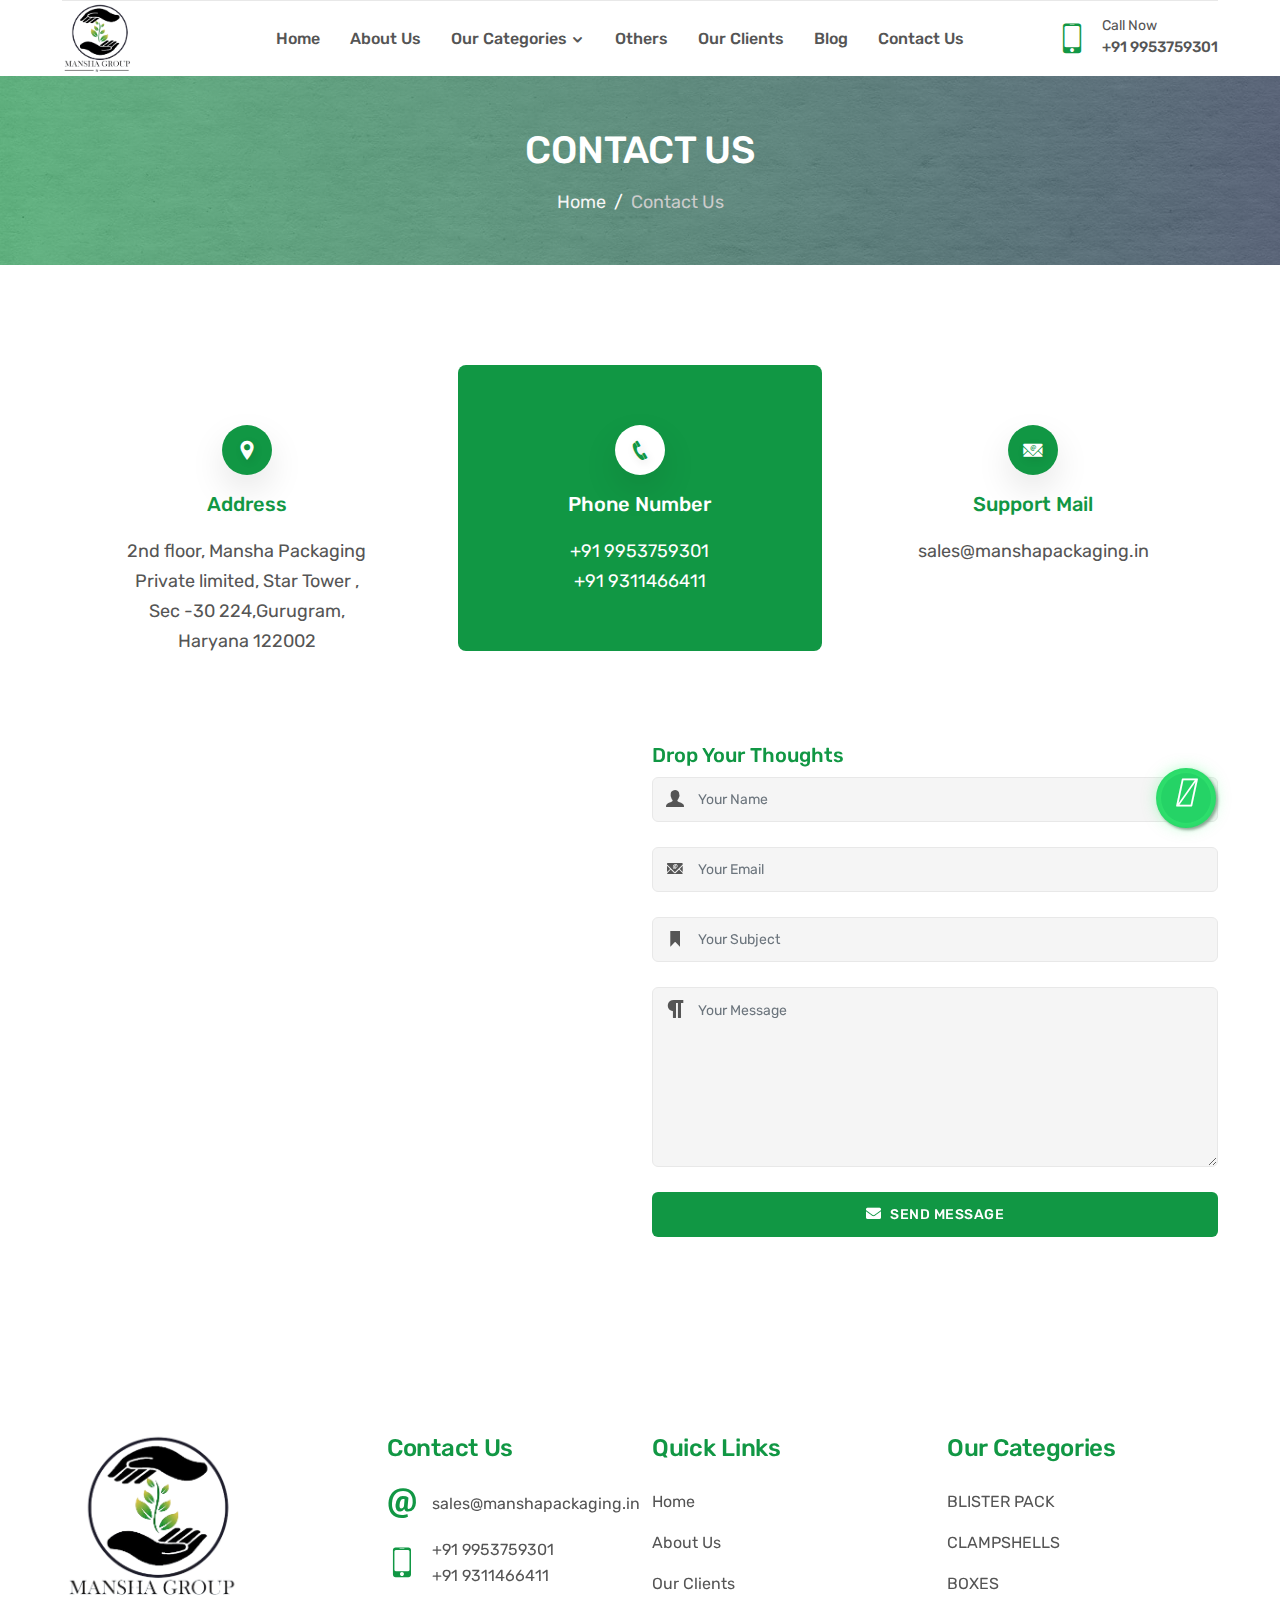
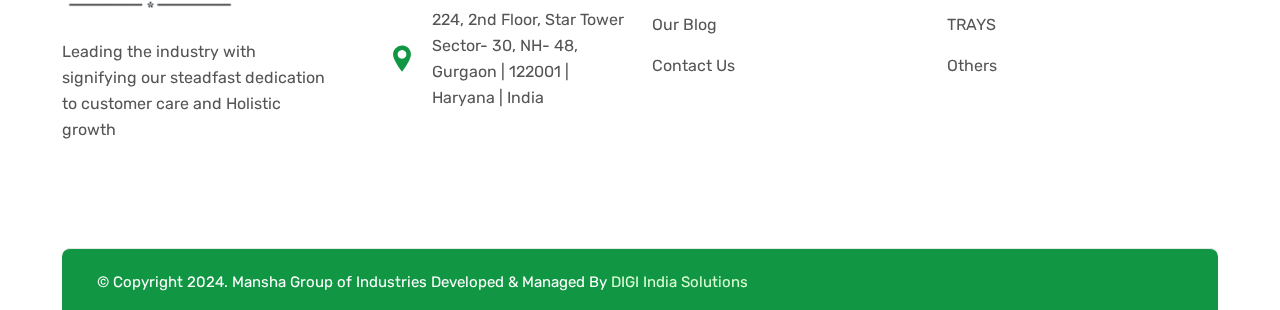
<file: contact.html>
<!DOCTYPE html>
<html lang="en">

<head>
    <!--====     META TAG PART START ========-->
    <!-- REQUIRE META -->
    <meta charset="UTF-8">
    <meta name="viewport" content="width=device-width, initial-scale=1, shrink-to-fit=no">

    <!-- FAVICON -->
    <link rel="icon" href="./images/logo.png">

    <!-- AUTHOR META -->
    <meta name="author" content="">
    <meta name="email" content="">
    <meta name="profile" content="">

    <!-- TEMPLATE META -->
    <meta name="name" content="">
    <meta name="title" content="">
    <meta name="keywords" content="">
    <!--===== META-TAG PART END =-->

    <!-- WEBPAGE TITLE -->
    <title>Contact Us - Mansha Group</title>

    <!--====     CSS LINK PART START =======-->
    <!-- FAVICON -->
    <link rel="icon" href="">

    <!-- FONTS -->
    <link rel="stylesheet" href="fonts/flaticon/flaticon.css">
    <link rel="stylesheet" href="fonts/icofont/icofont.min.css">
    <link rel="stylesheet" href="fonts/fontawesome/fontawesome.min.css">

    <link rel="stylesheet" href="https://cdnjs.cloudflare.com/ajax/libs/font-awesome/6.5.1/css/all.min.css"
        integrity="sha512-DTOQO9RWCH3ppGqcWaEA1BIZOC6xxalwEsw9c2QQeAIftl+Vegovlnee1c9QX4TctnWMn13TZye+giMm8e2LwA=="
        crossorigin="anonymous" referrerpolicy="no-referrer" />
    <link href="https://unpkg.com/aos@2.3.1/dist/aos.css" rel="stylesheet">

    <!-- VENDOR -->
    <link rel="stylesheet" href="vendor/venobox/venobox.min.css">
    <link rel="stylesheet" href="vendor/slickslider/slick.min.css">
    <link rel="stylesheet" href="vendor/niceselect/nice-select.min.css">
    <link rel="stylesheet" href="vendor/bootstrap/bootstrap.min.css">
    <link rel="stylesheet" href="./css/harsh_style.css">

    <!-- CUSTOM -->
    <link rel="stylesheet" href="css/main.css">
    <link rel="stylesheet" href="css/index.css">
    <link rel="stylesheet" href="css/about.css">
    <link rel="stylesheet" href="css/faq.css">
    <link rel="stylesheet" href="css/privacy.css">
    <link rel="stylesheet" href="css/blog-details.css">
    <!--====   CSS LINK PART END ========-->
</head>

<body>
    <div class="backdrop"></div>
    <a class="backtop fas fa-arrow-up" href="#"></a>

    <!-- ----------Whatsapp---------- -->
    <a href="https://api.whatsapp.com/send?phone=919953759301" target="_blank" class="whatsapp_float"><i class="fa-brands fa-whatsapp whatsapp-icon"></i></a>

    <!--===== HEADER PART START ==========-->
    <header class="header-part">
        <div class="container">
            <div class="header-content">
                <div class="header-media-group">
                    <a href="index.html"><img src="images/logo.png" alt="logo"></a>
                    <button class="header-user">
                        <i class="fa-solid fa-bars-staggered"></i>
                    </button>
                </div>

                <a href="index.html" class="header-logo">
                    <img src="images/logo.png" alt="logo">
                </a>


                <form class="header-form">
                    <input type="text" placeholder="Search anything...">
                    <button><i class="fas fa-search"></i></button>
                </form>

            </div>
        </div>
    </header>
    <!--===== HEADER PART END ====-->


    <!--==== NAVBAR PART START ======-->
    <nav class="navbar-part">
        <div class="container">
            <div class="row">
                <div class="col-lg-12">
                    <div class="navbar-content">
                        <a href="index.html" class="header-logo">
                            <img src="images/logo.png" alt="logo">
                        </a>
                        <ul class="navbar-list">
                            <li class="navbar-item">
                                <a class="navbar-link " href="./index.html">Home</a>
                            </li>
                            <li class="navbar-item">
                                <a class="navbar-link " href="./about.html">About Us</a>
                            </li>
                            <li class="navbar-item dropdown">
                                <a class="navbar-link dropdown-arrow" href="./category.html">Our Categories</a>
                                <ul class="dropdown-position-list">
                                    <li><a href="./blister-pack.html">BLISTER PACK</a></li>
                                    <li><a href="./clampshell.html">CLAMPSHELLS</a></li>
                                    <li><a href="./boxes.html">BOXES</a></li>
                                    <li><a href="./trays.html">TRAYS</a></li>
                                </ul>
                            </li>
                            <li class="navbar-item">
                                <a class="navbar-link " href="./others.html">Others</a>
                            </li>
                            <li class="navbar-item">
                                <a class="navbar-link " href="./clients.html">Our Clients</a>
                            </li>
                            <li class="navbar-item">
                                <a class="navbar-link " href="./our-blog.html">Blog</a>
                            </li>
                            <li class="navbar-item">
                                <a class="navbar-link " href="./contact.html">Contact Us</a>
                            </li>
                        </ul>
                        <div class="navbar-info-group">
                            <div class="navbar-info">
                                <i class="icofont-ui-touch-phone"></i>
                                <p>
                                    <small>call Now</small>
                                    <span><a href="tel:+919953759301">+91 9953759301</a></span>
                                </p>
                            </div>

                        </div>
                    </div>
                </div>
            </div>
        </div>
    </nav>
    <!--=== NAVBAR PART END =====-->

    <!--==== NAV SIDEBAR PART START ======-->
    <aside class="nav-sidebar">
        <div class="nav-header">
            <a href="/"><img src="images/logo.png" alt="logo"></a>
            <button class="nav-close"><i class="icofont-close"></i></button>
        </div>
        <div class="nav-content">

            <ul class="nav-list">
                <li>
                    <a class="nav-link" href="./index.html"><i class="icofont-home"></i>Home</a>
                    <a class="nav-link" href="./about.html"><i class="fa-solid fa-book-bookmark"></i>About</a>
                </li>
                <li>
                    <a class="nav-link dropdown-link" href="./category.html"><i class="fa-solid fa-layer-group"></i>Our
                        Categories</a>
                    <ul class="dropdown-list">
                        <li><a href="./blister-pack.html">BLISTER PACK</a></li>
                        <li><a href="./clampshell.html">CLAMPSHELLS</a></li>
                        <li><a href="./boxes.html">BOXES</a></li>
                        <li><a href="./trays.html">TRAYS</a></li>
                    </ul>
                </li>
                <li><a class="nav-link" href="./others.html"><i class="fa-solid fa-hard-drive"></i></i>Others</a></li>
                <li><a class="nav-link" href="./clients.html"><i class="fa-solid fa-hard-drive"></i></i>Our Clients</a></li>
                <li><a class="nav-link" href="./our-blog.html"><i class="fa-regular fa-newspaper"></i>Blog</a></li>
                <li><a class="nav-link" href="./contact.html"><i class="fa-solid fa-phone-volume"></i>Contact Us</a></li>
            </ul>
            <div class="nav-info-group">
                <div class="nav-info">
                    <i class="icofont-ui-touch-phone"></i>
                    <p>
                        <small>call us</small>
                        <span><a href="tel:+919953759301">+91 9953759301</a></span>
                        <span><a href="tel:+919311466411">+91 9311466411</a></span>
                    </p>
                </div>
                <div class="nav-info">
                    <i class="icofont-ui-email"></i>
                    <p>
                        <small>email us</small>
                        <span><a href="mailto:sales@manshapackaging.in">sales@manshapackaging.in</a></span>
                    </p>
                </div>
                <div class="nav-info">
                    <i class="fa-solid fa-location-dot"></i>
                    <p>
                        <small>Address</small>
                        <span><a href="https://maps.app.goo.gl/K167bo6c5jgXmykb9" target="_blank">Khasra 25/1, Sampla
                                Beri Road, Jhajjar, Haryana- 124107</a></span>
                    </p>
                </div>
            </div>
            <div class="nav-footer">
                <p>All Rights Reserved by <a href="javascript:void(0)">Mansha Group</a></p>
            </div>
        </div>
    </aside>
    <!--==   NAV SIDEBAR PART END =====-->

    <!-- == breadcrumb ==  -->
    <section class="inner-section single-banner" style="background: url(images/bg-back.jpg) no-repeat center;">
        <div class="container">
            <h2>Contact Us</h2>
            <ol class="breadcrumb">
                <li class="breadcrumb-item"><a href="index.html">Home</a></li>
                <li class="breadcrumb-item active" aria-current="page">Contact Us</li>
            </ol>
        </div>
    </section>

    <!-- ==== Contact Us ===  -->
    <section class="inner-section contact-part">
        <div class="container">
            <div class="row">
                <div class="col-md-6 col-lg-4">
                    <div class="contact-card">
                        <i class="icofont-location-pin"></i>
                        <h4>Address</h4>
                        <p>
                            <a href="https://maps.app.goo.gl/K167bo6c5jgXmykb9" target="_blank">2nd floor, Mansha Packaging Private limited, Star Tower , Sec -30 224,Gurugram, Haryana 122002 </a>
                        </p>
                    </div>
                </div>
                <div class="col-md-6 col-lg-4">
                    <div class="contact-card active">
                        <i class="icofont-phone"></i>
                        <h4>phone number</h4>
                        <p>
                            <a href="tel:+919953759301">+91 9953759301</a>
                            <a href="tel:+919311466411">+91 9311466411</a>
                        </p>
                    </div>
                </div>
                <div class="col-md-6 col-lg-4">
                    <div class="contact-card">
                        <i class="icofont-email"></i>
                        <h4>Support mail</h4>
                        <p>
                            <a href="mailto:sales@manshapackaging.in">sales@manshapackaging.in</a>
                        </p>
                    </div>
                </div>
            </div>
            <div class="row">
                <div class="col-lg-6">
                    <div class="contact-map" style="height: 100%;">
                        <iframe width="100%" height="100%" src="https://www.google.com/maps/embed?pb=!1m14!1m8!1m3!1d224243.54841574066!2d76.9254605!3d28.5756044!3m2!1i1024!2i768!4f13.1!3m3!1m2!1s0x390d19823054d0d7%3A0x63d9a63209229fa1!2sMANSHA%20GROUP!5e0!3m2!1sen!2sin!4v1704973628043!5m2!1sen!2sin" aria-hidden="false" tabindex="0"></iframe>
                    </div>
                </div>
                <div class="col-lg-6">
                    <form class="contact-form">
                        <h4>Drop Your Thoughts</h4>
                        <div class="form-group mt-2">
                            <div class="form-input-group">
                                <input class="form-control" type="text" placeholder="Your Name" required>
                                <i class="icofont-user-alt-3"></i>
                            </div>
                        </div>
                        <div class="form-group">
                            <div class="form-input-group">
                                <input class="form-control" type="email" required placeholder="Your Email">
                                <i class="icofont-email"></i>
                            </div>
                        </div>
                        <div class="form-group">
                            <div class="form-input-group">
                                <input class="form-control" type="text" required placeholder="Your Subject">
                                <i class="icofont-book-mark"></i>
                            </div>
                        </div>
                        <div class="form-group">
                            <div class="form-input-group">
                                <textarea class="form-control" required placeholder="Your Message"></textarea>
                                <i class="icofont-paragraph"></i>
                            </div>
                        </div>
                        <button type="submit" class="form-btn-group">
                            <i class="fas fa-envelope"></i>
                            <span>send message</span>
                        </button>
                    </form>
                </div>
            </div>
            
        </div>
    </section>


    <!--====== FOOTER PART START =======-->
    <footer class="footer-part">
        <div class="container">
            <div class="row">
                <div class="col-sm-6 col-xl-3">
                    <div class="footer-widget">
                        <a class="footer-logo" href="/">
                            <img src="images/logo.png" alt="logo">
                        </a>
                        <p class="footer-desc">Leading the industry with signifying our steadfast dedication to customer
                            care and Holistic growth</p>

                    </div>
                </div>
                <div class="col-sm-6 col-xl-3">
                    <div class="footer-widget contact">
                        <h3 class="footer-title">contact us</h3>
                        <ul class="footer-contact">
                            <li>
                                <i class="icofont-ui-email"></i>
                                <p>
                                    <span><a href="mailto:sales@manshapackaging.in">sales@manshapackaging.in</a></span>
                                </p>
                            </li>
                            <li>
                                <i class="icofont-ui-touch-phone"></i>
                                <p>
                                    <span><a href="tel:+919953759301">+91 9953759301</a></span>
                                    <span><a href="tel:+919311466411">+91 9311466411</a></span>
                                </p>
                            </li>
                            <li>
                                <i class="icofont-location-pin"></i>
                                <p><a href="https://maps.app.goo.gl/K167bo6c5jgXmykb9" target="_blank">224, 2nd Floor, Star Tower Sector- 30, NH- 48, Gurgaon | 122001 | Haryana | India</a></p>
                            </li>
                        </ul>
                    </div>
                </div>
                <div class="col-sm-6 col-xl-3">
                    <div class="footer-widget">
                        <h3 class="footer-title">quick Links</h3>
                        <div class="footer-links">
                            <ul>
                                <li><a href="./index.html">Home</a></li>
                                <li><a href="./about.html">About Us</a></li>
                                <li><a href="./clients.html">Our Clients</a></li>
                                <li><a href="./our-blog.html">Our Blog</a></li>
                                <li><a href="./contact.html">Contact Us</a></li>
                            </ul>

                        </div>
                    </div>
                </div>
                <div class="col-sm-6 col-xl-3">
                    <div class="footer-widget">
                        <h3 class="footer-title">Our Categories</h3>
                        <div class="footer-links">
                            <ul>
                                <li><a href="./blister-pack.html">BLISTER PACK</a></li>
                                <li><a href="./clampshell.html">CLAMPSHELLS</a></li>
                                <li><a href="./boxes.html">BOXES</a></li>
                                <li><a href="./trays.html">TRAYS</a></li>
                                <li><a href="./others.html">Others</a></li>
                            </ul>
                        </div>
                    </div>
                </div>
            </div>
            <div class="row">
                <div class="col-12">
                    <div class="footer-bottom">
                        <p class="footer-copytext">&copy; Copyright 2024. Mansha Group of Industries Developed & Managed
                            By <a target="_blank" href="https://www.digiindiasolutions.com/">DIGI India Solutions</a>
                        </p>
                    </div>
                </div>
            </div>
        </div>
    </footer>
    <!--====   FOOTER PART END =====-->


    <!--==== JS LINK PART START ======-->
    <!-- VENDOR -->
    <script src="vendor/bootstrap/jquery-1.12.4.min.js"></script>
    <script src="vendor/bootstrap/popper.min.js"></script>
    <script src="vendor/bootstrap/bootstrap.min.js"></script>
    <script src="vendor/countdown/countdown.min.js"></script>
    <script src="vendor/niceselect/nice-select.min.js"></script>
    <script src="vendor/slickslider/slick.min.js"></script>
    <script src="vendor/venobox/venobox.min.js"></script>
    <script src="https://unpkg.com/aos@2.3.1/dist/aos.js"></script>

    <!-- CUSTOM -->
    <script src="js/nice-select.js"></script>
    <script src="js/countdown.js"></script>
    <script src="js/accordion.js"></script>
    <script src="js/venobox.js"></script>
    <script src="js/slick.js"></script>
    <script src="js/main.js"></script>

</body>

</html>
</file>
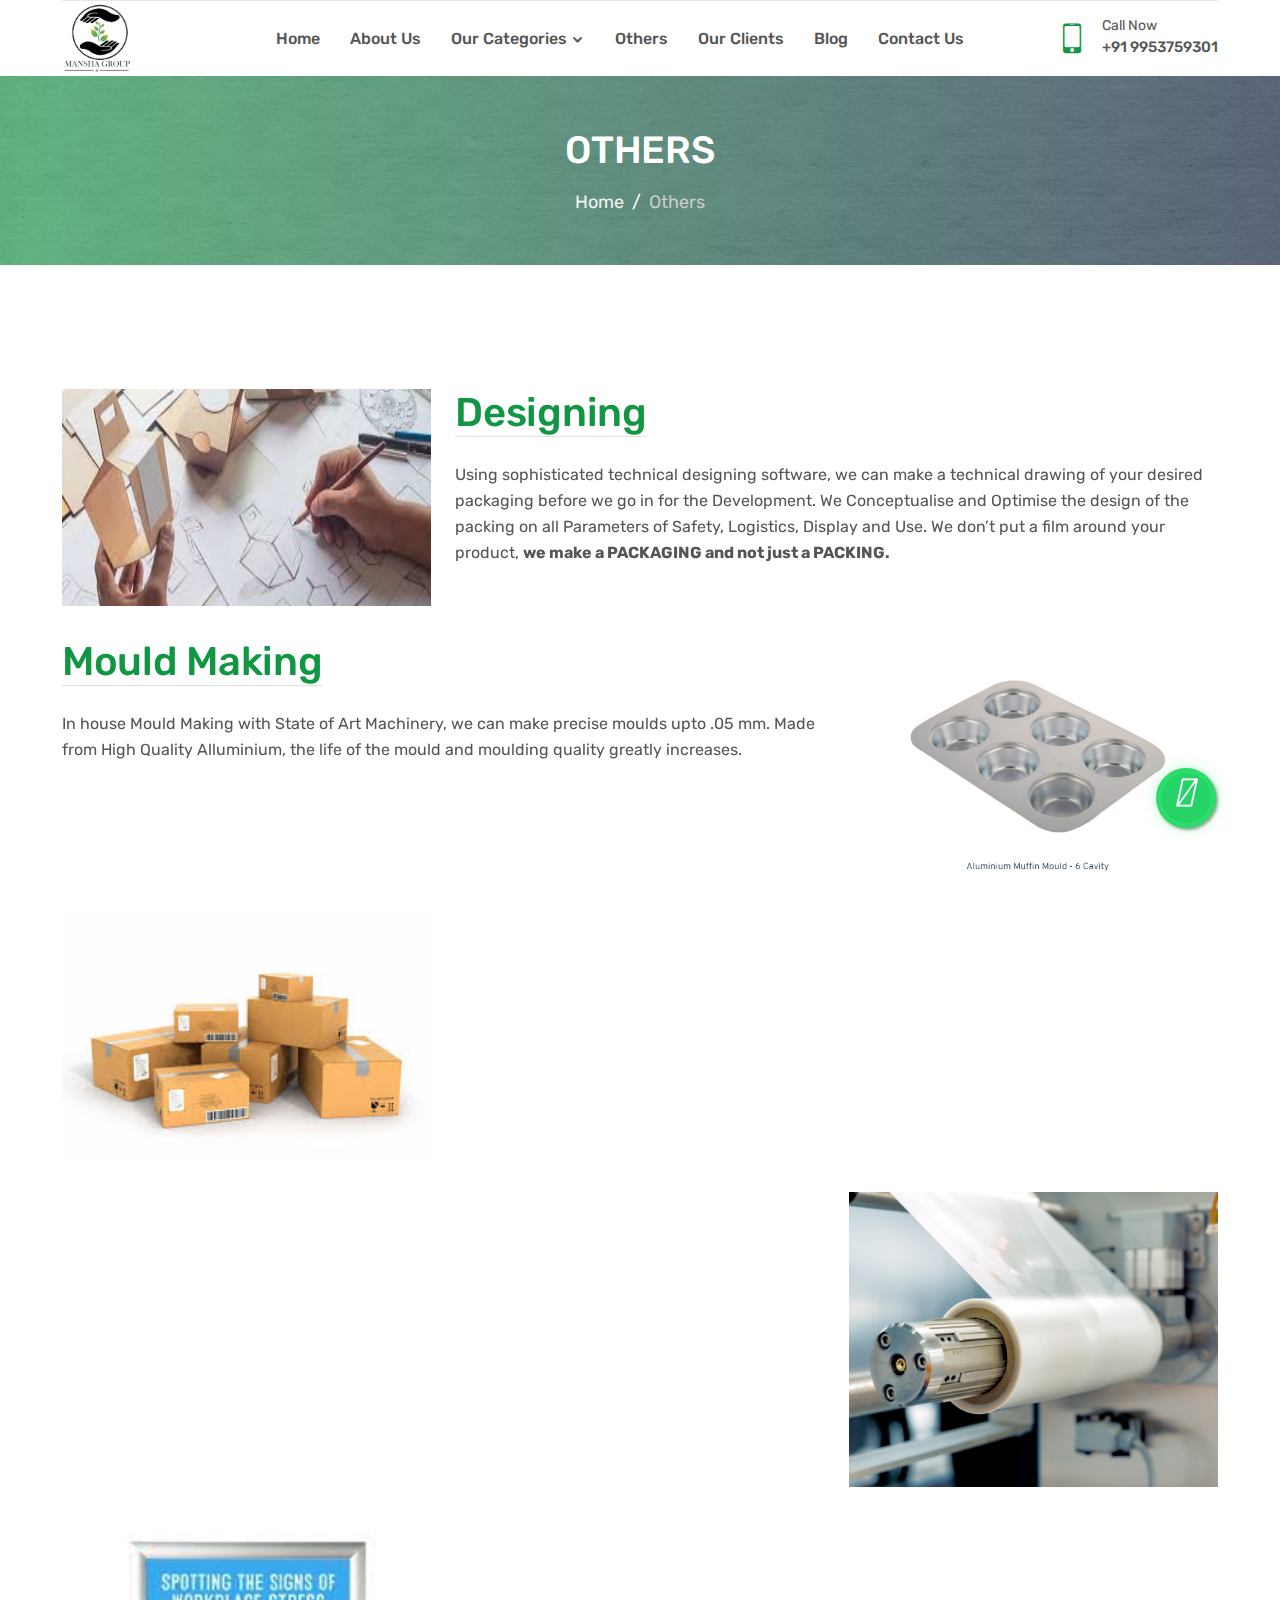
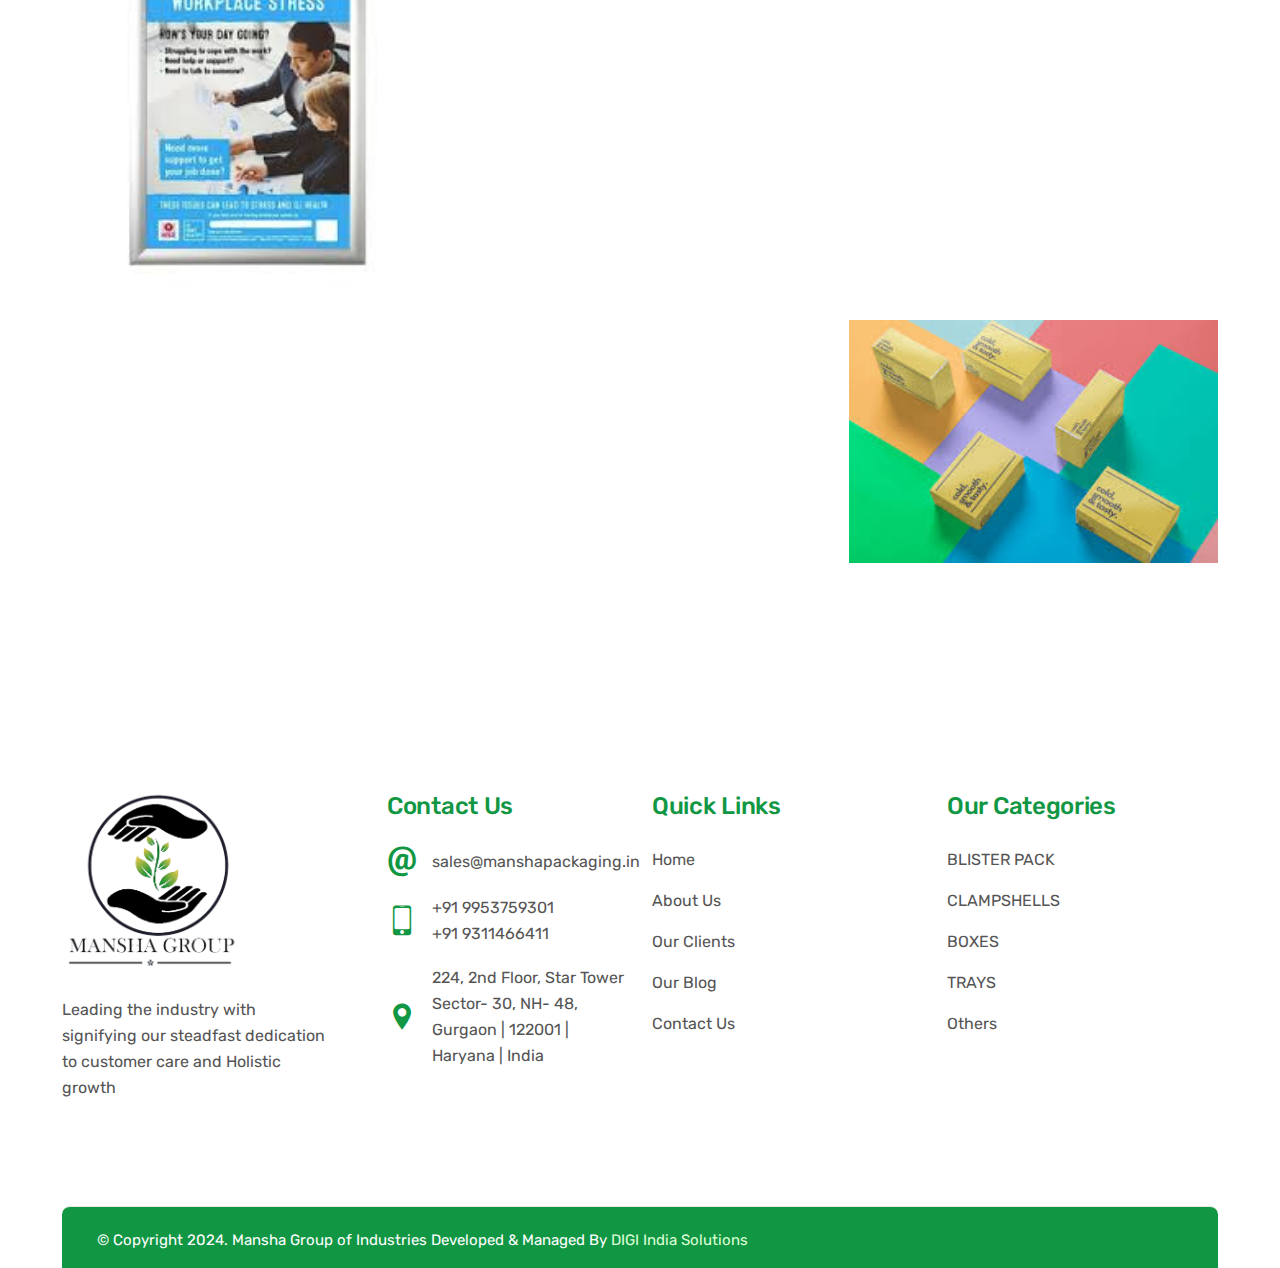
<file: others.html>
<!DOCTYPE html>
<html lang="en">

<head>
    <!--====   META TAG PART START ======-->
    <!-- REQUIRE META -->
    <meta charset="UTF-8">
    <meta name="viewport" content="width=device-width, initial-scale=1, shrink-to-fit=no">

    <!-- FAVICON -->
    <link rel="icon" href="./images/logo.png">

    <!-- AUTHOR META -->
    <meta name="author" content="Mansha Group">
    <meta name="email" content="sales@manshapackaging.in">
    <meta name="profile" content="packer and blister manufacturers">

    <meta name="title" content="Welcome to Mansha Groups">
    <meta name="keywords" content="Mansha Groups, Packaging">
    <meta name="description"
        content="Mansha Group is one of the oldest and largest manufacturers of Plastic Packaging Material. Explore our high-quality plastic packaging solutions. Visit us at 224, 2nd Floor, Star Tower, Sector-30, NH-48, Gurgaon, Haryana, India - 122001.">

    <!-- WEBPAGE TITLE -->
    <title>OTHERS || Mansha Group</title>

    <!--====   CSS LINK PART START =======-->
    <!-- FAVICON -->
    <link rel="icon" href="">

    <!-- FONTS -->
    <link rel="stylesheet" href="fonts/flaticon/flaticon.css">
    <link rel="stylesheet" href="fonts/icofont/icofont.min.css">
    <link rel="stylesheet" href="fonts/fontawesome/fontawesome.min.css">
    <link rel="stylesheet" href="https://cdnjs.cloudflare.com/ajax/libs/font-awesome/6.5.1/css/all.min.css"
        integrity="sha512-DTOQO9RWCH3ppGqcWaEA1BIZOC6xxalwEsw9c2QQeAIftl+Vegovlnee1c9QX4TctnWMn13TZye+giMm8e2LwA=="
        crossorigin="anonymous" referrerpolicy="no-referrer" />
    <link href="https://unpkg.com/aos@2.3.1/dist/aos.css" rel="stylesheet">

    <!-- VENDOR -->
    <link rel="stylesheet" href="vendor/venobox/venobox.min.css">
    <link rel="stylesheet" href="vendor/slickslider/slick.min.css">
    <link rel="stylesheet" href="vendor/niceselect/nice-select.min.css">
    <link rel="stylesheet" href="vendor/bootstrap/bootstrap.min.css">
    <link rel="stylesheet" href="./css/harsh_style.css">

    <!-- CUSTOM -->
    <link rel="stylesheet" href="css/main.css">
    <link rel="stylesheet" href="css/index.css">
    <link rel="stylesheet" href="css/about.css">
    <link rel="stylesheet" href="css/faq.css">
    <link rel="stylesheet" href="css/brand-list.css">
</head>

<body>
    <div class="backdrop"></div>
    <a class="backtop fas fa-arrow-up" href="#"></a>

    <!-- ----------Whatsapp---------- -->
    <a href="https://api.whatsapp.com/send?phone=919953759301" target="_blank" class="whatsapp_float"><i class="fa-brands fa-whatsapp whatsapp-icon"></i></a>

    <!--===== HEADER PART START ==========-->
    <header class="header-part">
        <div class="container">
            <div class="header-content">
                <div class="header-media-group">
                    <a href="index.html"><img src="images/logo.png" alt="logo"></a>
                    <button class="header-user">
                        <i class="fa-solid fa-bars-staggered"></i>
                    </button>
                </div>

                <a href="index.html" class="header-logo">
                    <img src="images/logo.png" alt="logo">
                </a>


                <form class="header-form">
                    <input type="text" placeholder="Search anything...">
                    <button><i class="fas fa-search"></i></button>
                </form>

            </div>
        </div>
    </header>
    <!--===== HEADER PART END ====-->


    <!--==== NAVBAR PART START ======-->
    <nav class="navbar-part">
    <div class="container">
        <div class="row">
            <div class="col-lg-12">
                <div class="navbar-content">
                    <a href="index.html" class="header-logo">
                        <img src="images/logo.png" alt="logo">
                    </a>
                    <ul class="navbar-list">
                        <li class="navbar-item">
                            <a class="navbar-link " href="./index.html">Home</a>
                        </li>
                        <li class="navbar-item">
                            <a class="navbar-link " href="./about.html">About Us</a>
                        </li>
                        <li class="navbar-item dropdown">
                            <a class="navbar-link dropdown-arrow" href="./category.html">Our Categories</a>
                            <ul class="dropdown-position-list">
                                <li><a href="./blister-pack.html">BLISTER PACK</a></li>
                                <li><a href="./clampshell.html">CLAMPSHELLS</a></li>
                                <li><a href="./boxes.html">BOXES</a></li>
                                <li><a href="./trays.html">TRAYS</a></li>
                            </ul>
                        </li>
                        <li class="navbar-item">
                            <a class="navbar-link " href="./others.html">Others</a>
                        </li>
                        <li class="navbar-item">
                            <a class="navbar-link " href="./clients.html">Our Clients</a>
                        </li>
                        <li class="navbar-item">
                            <a class="navbar-link " href="./our-blog.html">Blog</a>
                        </li>
                        <li class="navbar-item">
                            <a class="navbar-link " href="./contact.html">Contact Us</a>
                        </li>
                    </ul>
                    <div class="navbar-info-group">
                        <div class="navbar-info">
                            <i class="icofont-ui-touch-phone"></i>
                            <p>
                                <small>call Now</small>
                                <span><a href="tel:+919953759301">+91 9953759301</a></span>
                            </p>
                        </div>

                    </div>
                </div>
            </div>
        </div>
    </div>
    </nav>
    <!--=== NAVBAR PART END =====-->

<!--==== NAV SIDEBAR PART START ======-->
<aside class="nav-sidebar">
    <div class="nav-header">
        <a href="/"><img src="images/logo.png" alt="logo"></a>
        <button class="nav-close"><i class="icofont-close"></i></button>
    </div>
    <div class="nav-content">

        <ul class="nav-list">
            <li>
                <a class="nav-link" href="./index.html"><i class="icofont-home"></i>Home</a>
                <a class="nav-link" href="./about.html"><i class="fa-solid fa-book-bookmark"></i>About</a>
            </li>
            <li>
                <a class="nav-link dropdown-link" href="./category.html"><i class="fa-solid fa-layer-group"></i>Our
                    Categories</a>
                <ul class="dropdown-list">
                    <li><a href="./blister-pack.html">BLISTER PACK</a></li>
                    <li><a href="./clampshell.html">CLAMPSHELLS</a></li>
                    <li><a href="./boxes.html">BOXES</a></li>
                    <li><a href="./trays.html">TRAYS</a></li>
                </ul>
            </li>
            <li><a class="nav-link" href="./others.html"><i class="fa-solid fa-hard-drive"></i></i>Others</a></li>
            <li><a class="nav-link" href="./clients.html"><i class="fa-solid fa-hard-drive"></i></i>Our Clients</a></li>
            <li><a class="nav-link" href="./our-blog.html"><i class="fa-regular fa-newspaper"></i>Blog</a></li>
            <li><a class="nav-link" href="./contact.html"><i class="fa-solid fa-phone-volume"></i>Contact Us</a></li>
        </ul>
        <div class="nav-info-group">
            <div class="nav-info">
                <i class="icofont-ui-touch-phone"></i>
                <p>
                    <small>call us</small>
                    <span><a href="tel:+919953759301">+91 9953759301</a></span>
                    <span><a href="tel:+919311466411">+91 9311466411</a></span>
                </p>
            </div>
            <div class="nav-info">
                <i class="icofont-ui-email"></i>
                <p>
                    <small>email us</small>
                    <span><a href="mailto:sales@manshapackaging.in">sales@manshapackaging.in</a></span>
                </p>
            </div>
            <div class="nav-info">
                <i class="fa-solid fa-location-dot"></i>
                <p>
                    <small>Address</small>
                    <span><a href="https://maps.app.goo.gl/K167bo6c5jgXmykb9" target="_blank">Khasra 25/1, Sampla
                            Beri Road, Jhajjar, Haryana- 124107</a></span>
                </p>
            </div>
        </div>
        <div class="nav-footer">
            <p>All Rights Reserved by <a href="javascript:void(0)">Mansha Group</a></p>
        </div>
    </div>
</aside>
<!--==   NAV SIDEBAR PART END =====-->

    <!-- == breadcrumb ==  -->
    <section class="inner-section single-banner" style="background: url(images/bg-back.jpg) no-repeat center;">
        <div class="container">
            <h2>OTHERS</h2>
            <ol class="breadcrumb">
                <li class="breadcrumb-item"><a href="index.html">Home</a></li>
                <li class="breadcrumb-item active">Others</li>
            </ol>
        </div>
    </section>

    <section class="inner-section about-company harsh pt-4">
        <div class="container">
            <div class="row align-items-center">

                <div class="col-12">
                    <div class="row harsh-flex">
                        <div class="col-md-4">
                            <img src="./images/product/designing.jpeg" alt="product-image" loading="lazy" decoding="async" width="100%" height="100%">    
                        </div>
                        <div class="col-md-8" data-aos="fade-left">
                            <div class="about-content">
                                <h2> <span class="border-bottom mb-1" style="color:var(--first-background);">Designing</span></h2>
                                <p>
                                    Using sophisticated technical designing software, we can make a technical drawing of your desired packaging before we go in for the Development. We Conceptualise and Optimise the design of the packing on all Parameters of Safety, Logistics, Display and Use. We don’t put a film around your product,
                                    <strong>we make a PACKAGING and not just a PACKING.</strong>
                                </p>
                            </div>
                        </div>
                    </div>
                    <div class="row harsh-flex">
                        <div class="col-md-8" data-aos="fade-right">
                            <div class="about-content">
                                <h2> <span class="border-bottom mb-1" style="color:var(--first-background);">Mould Making</span></h2>
                                <p>In house Mould Making with State of Art Machinery, we can make precise moulds upto .05 mm. Made from High Quality Alluminium, the life of the mould and moulding quality greatly increases.</p>
                            </div>
                        </div>
                        <div class="col-md-4">
                            <img src="./images/product/mould.png" alt="product-image" loading="lazy" decoding="async" width="100%" height="100%">
                        </div>
                    </div>
                    <div class="row harsh-flex">
                        <div class="col-md-4">
                            <img src="./images/product/transit-packaging.jpeg" alt="product-image" loading="lazy" decoding="async" width="100%" height="100%">    
                        </div>
                        <div class="col-md-8" data-aos="fade-left">
                            <div class="about-content">
                                <h2> <span class="border-bottom mb-1" style="color:var(--first-background);">Transit Packaging: </span></h2>
                                <p>We took the extra step of convenience to our clients and have In-House Semi-Automatic Corrugated Box making line, with capacity over 60 Tonnes a month.</p>
                            </div>
                        </div>
                    </div>
                    <div class="row harsh-flex">
                        <div class="col-md-8" data-aos="fade-right">
                            <div class="about-content">
                                <h2> <span class="border-bottom mb-1" style="color:var(--first-background);">Poly-Films</span></h2>
                                <p>Have In-House or On-Line blister making facility? We have solutions for you to.  With our Newly Installed Extrusion Line, we can provide you with Films of Polyethylene Terephthalate (PET), Polypropylene (PP) and High Impact Polystyrene (HIPS) of High Quality, various thickness and width.</p>
                            </div>
                        </div>
                        <div class="col-md-4">
                            <img src="./images/product/poly-film.jpg" alt="product-image" loading="lazy" decoding="async" width="100%" height="100%">
                        </div>
                    </div>
                    <div class="row harsh-flex">
                        <div class="col-md-4">
                            <img src="./images/product/job-work.jpeg" alt="product-image" loading="lazy" decoding="async" width="100%" height="100%">    
                        </div>
                        <div class="col-md-8" data-aos="fade-left">
                            <div class="about-content">
                                <h2> <span class="border-bottom mb-1" style="color:var(--first-background);">Job Work</span></h2>
                                <p>Do not have Heat Seal or Welding Facility; don’t worry, we have the solution for you at economical prices and of quality workmanship.</p>
                            </div>
                        </div>
                    </div>
                    <div class="row harsh-flex">
                        <div class="col-md-8" data-aos="fade-left">
                            <div class="about-content">
                                <h2> <span class="border-bottom mb-1" style="color:var(--first-background);">3D Posters</span></h2>
                                <p>Printed and Embossed sheets are an excellent tool your market display.</p>
                            </div>
                        </div>
                        <div class="col-md-4">
                            <img src="./images/product/3D-posters.jpeg" alt="product-image" loading="lazy" decoding="async" width="100%" height="100%">    
                        </div>
                    </div>
                </div>
            </div>
        </div>
    </section>

    <!--====== FOOTER PART START =======-->
    <footer class="footer-part">
        <div class="container">
            <div class="row">
                <div class="col-sm-6 col-xl-3">
                    <div class="footer-widget">
                        <a class="footer-logo" href="/">
                            <img src="images/logo.png" alt="logo">
                        </a>
                        <p class="footer-desc">Leading the industry with signifying our steadfast dedication to customer
                            care and Holistic growth</p>

                    </div>
                </div>
                <div class="col-sm-6 col-xl-3">
                    <div class="footer-widget contact">
                        <h3 class="footer-title">contact us</h3>
                        <ul class="footer-contact">
                            <li>
                                <i class="icofont-ui-email"></i>
                                <p>
                                    <span><a href="mailto:sales@manshapackaging.in">sales@manshapackaging.in</a></span>
                                </p>
                            </li>
                            <li>
                                <i class="icofont-ui-touch-phone"></i>
                                <p>
                                    <span><a href="tel:+919953759301">+91 9953759301</a></span>
                                    <span><a href="tel:+919311466411">+91 9311466411</a></span>
                                </p>
                            </li>
                            <li>
                                <i class="icofont-location-pin"></i>
                                <p><a href="https://maps.app.goo.gl/K167bo6c5jgXmykb9" target="_blank">224, 2nd Floor, Star Tower Sector- 30, NH- 48, Gurgaon | 122001 | Haryana | India</a></p>
                            </li>
                        </ul>
                    </div>
                </div>
                <div class="col-sm-6 col-xl-3">
                    <div class="footer-widget">
                        <h3 class="footer-title">quick Links</h3>
                        <div class="footer-links">
                            <ul>
                                <li><a href="./index.html">Home</a></li>
                                <li><a href="./about.html">About Us</a></li>
                                <li><a href="./clients.html">Our Clients</a></li>
                                <li><a href="./our-blog.html">Our Blog</a></li>
                                <li><a href="./contact.html">Contact Us</a></li>
                            </ul>

                        </div>
                    </div>
                </div>
                <div class="col-sm-6 col-xl-3">
                    <div class="footer-widget">
                        <h3 class="footer-title">Our Categories</h3>
                        <div class="footer-links">
                            <ul>
                                <li><a href="./blister-pack.html">BLISTER PACK</a></li>
                                <li><a href="./clampshell.html">CLAMPSHELLS</a></li>
                                <li><a href="./boxes.html">BOXES</a></li>
                                <li><a href="./trays.html">TRAYS</a></li>
                                <li><a href="./others.html">Others</a></li>
                            </ul>
                        </div>
                    </div>
                </div>
            </div>
            <div class="row">
                <div class="col-12">
                    <div class="footer-bottom">
                        <p class="footer-copytext">&copy; Copyright 2024. Mansha Group of Industries Developed & Managed
                            By <a target="_blank" href="https://www.digiindiasolutions.com/">DIGI India Solutions</a>
                        </p>
                    </div>
                </div>
            </div>
        </div>
    </footer>
    <!--====   FOOTER PART END =====-->

    <!--==== JS LINK PART START ======-->
    <!-- VENDOR -->
    <script src="vendor/bootstrap/jquery-1.12.4.min.js"></script>
    <script src="vendor/bootstrap/popper.min.js"></script>
    <script src="vendor/bootstrap/bootstrap.min.js"></script>
    <script src="vendor/countdown/countdown.min.js"></script>
    <script src="vendor/niceselect/nice-select.min.js"></script>
    <script src="vendor/slickslider/slick.min.js"></script>
    <script src="vendor/venobox/venobox.min.js"></script>
    <script src="https://unpkg.com/aos@2.3.1/dist/aos.js"></script>

    <!-- CUSTOM -->
    <script src="js/nice-select.js"></script>
    <script src="js/countdown.js"></script>
    <script src="js/accordion.js"></script>
    <script src="js/venobox.js"></script>
    <script src="js/slick.js"></script>
    <script src="js/main.js"></script>

</body>

</html>
</file>
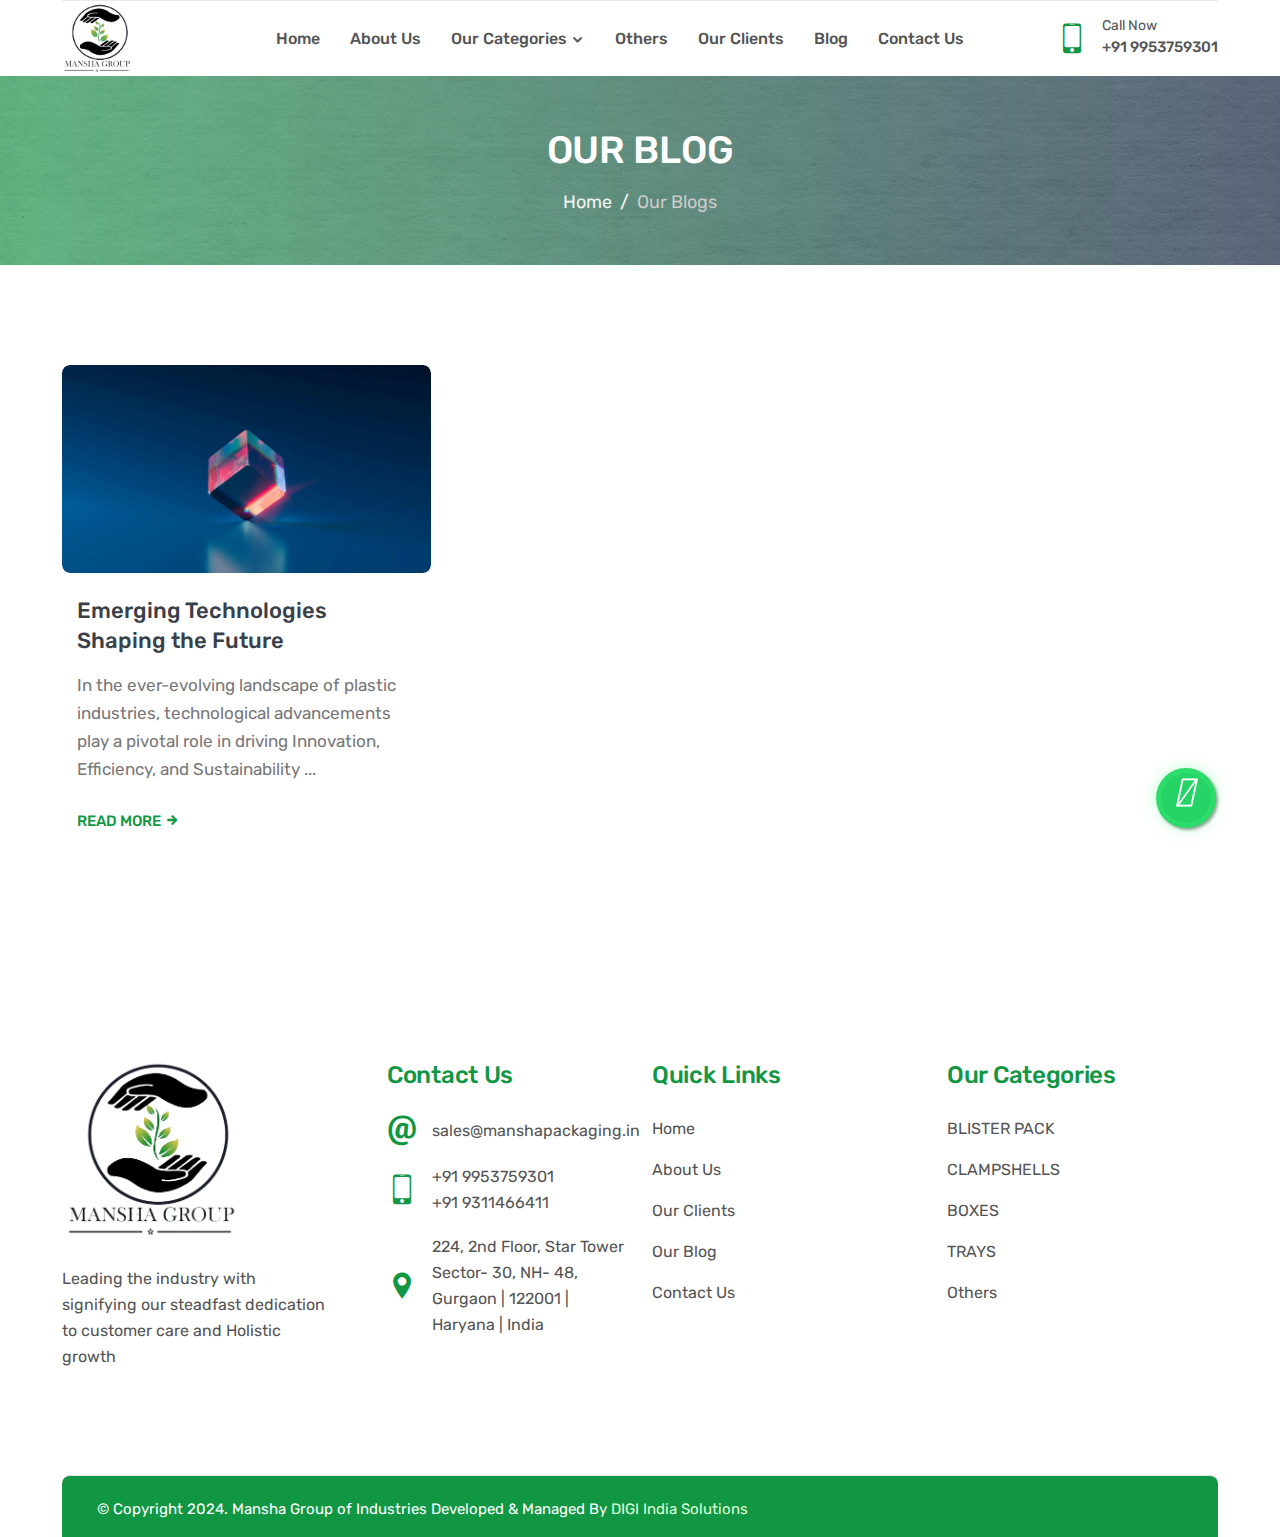
<file: our-blog.html>
<!DOCTYPE html>
<html lang="en">

<head>
    <!--====   META TAG PART START ======-->
    <!-- REQUIRE META -->
    <meta charset="UTF-8">
    <meta name="viewport" content="width=device-width, initial-scale=1, shrink-to-fit=no">

    <!-- FAVICON -->
    <link rel="icon" href="./images/logo.png">

    <!-- AUTHOR META -->
    <meta name="author" content="Mansha Group">
    <meta name="email" content="sales@manshapackaging.in">
    <meta name="profile" content="packer and blister manufacturers">

    <meta name="title" content="Welcome to Mansha Groups">
    <meta name="keywords" content="Mansha Groups, Packaging">
    <meta name="description"
        content="Mansha Group is one of the oldest and largest manufacturers of Plastic Packaging Material. Explore our high-quality plastic packaging solutions. Visit us at 224, 2nd Floor, Star Tower, Sector-30, NH-48, Gurgaon, Haryana, India - 122001.">

    <!-- WEBPAGE TITLE -->
    <title>Our Blog || Mansha Group</title>

    <!--====   CSS LINK PART START =======-->
    <!-- FAVICON -->
    <link rel="icon" href="">

    <!-- FONTS -->
    <link rel="stylesheet" href="fonts/flaticon/flaticon.css">
    <link rel="stylesheet" href="fonts/icofont/icofont.min.css">
    <link rel="stylesheet" href="fonts/fontawesome/fontawesome.min.css">
    <link rel="stylesheet" href="https://cdnjs.cloudflare.com/ajax/libs/font-awesome/6.5.1/css/all.min.css"
        integrity="sha512-DTOQO9RWCH3ppGqcWaEA1BIZOC6xxalwEsw9c2QQeAIftl+Vegovlnee1c9QX4TctnWMn13TZye+giMm8e2LwA=="
        crossorigin="anonymous" referrerpolicy="no-referrer" />
    <link href="https://unpkg.com/aos@2.3.1/dist/aos.css" rel="stylesheet">

    <!-- VENDOR -->
    <link rel="stylesheet" href="vendor/venobox/venobox.min.css">
    <link rel="stylesheet" href="vendor/slickslider/slick.min.css">
    <link rel="stylesheet" href="vendor/niceselect/nice-select.min.css">
    <link rel="stylesheet" href="vendor/bootstrap/bootstrap.min.css">
    <link rel="stylesheet" href="./css/harsh_style.css">

    <!-- CUSTOM -->
    <link rel="stylesheet" href="css/main.css">
    <link rel="stylesheet" href="css/index.css">
    <link rel="stylesheet" href="css/about.css">
    <link rel="stylesheet" href="css/faq.css">
    <link rel="stylesheet" href="css/brand-list.css">
</head>

<body>
    <div class="backdrop"></div>
    <a class="backtop fas fa-arrow-up" href="#"></a>

    <!-- ----------Whatsapp---------- -->
    <a href="https://api.whatsapp.com/send?phone=919953759301" target="_blank" class="whatsapp_float"><i class="fa-brands fa-whatsapp whatsapp-icon"></i></a>

    <!--===== HEADER PART START ==========-->
    <header class="header-part">
        <div class="container">
            <div class="header-content">
                <div class="header-media-group">
                    <a href="index.html"><img src="images/logo.png" alt="logo"></a>
                    <button class="header-user">
                        <i class="fa-solid fa-bars-staggered"></i>
                    </button>
                </div>

                <a href="index.html" class="header-logo">
                    <img src="images/logo.png" alt="logo">
                </a>


                <form class="header-form">
                    <input type="text" placeholder="Search anything...">
                    <button><i class="fas fa-search"></i></button>
                </form>

            </div>
        </div>
    </header>
    <!--===== HEADER PART END ====-->


    <!--==== NAVBAR PART START ======-->
    <nav class="navbar-part">
        <div class="container">
            <div class="row">
                <div class="col-lg-12">
                    <div class="navbar-content">
                        <a href="index.html" class="header-logo">
                            <img src="images/logo.png" alt="logo">
                        </a>
                        <ul class="navbar-list">
                            <li class="navbar-item">
                                <a class="navbar-link " href="./index.html">Home</a>
                            </li>
                            <li class="navbar-item">
                                <a class="navbar-link " href="./about.html">About Us</a>
                            </li>
                            <li class="navbar-item dropdown">
                                <a class="navbar-link dropdown-arrow" href="./category.html">Our Categories</a>
                                <ul class="dropdown-position-list">
                                    <li><a href="./blister-pack.html">BLISTER PACK</a></li>
                                    <li><a href="./clampshell.html">CLAMPSHELLS</a></li>
                                    <li><a href="./boxes.html">BOXES</a></li>
                                    <li><a href="./trays.html">TRAYS</a></li>
                                </ul>
                            </li>
                            <li class="navbar-item">
                                <a class="navbar-link " href="./others.html">Others</a>
                            </li>
                            <li class="navbar-item">
                                <a class="navbar-link " href="./clients.html">Our Clients</a>
                            </li>
                            <li class="navbar-item">
                                <a class="navbar-link " href="./our-blog.html">Blog</a>
                            </li>
                            <li class="navbar-item">
                                <a class="navbar-link " href="./contact.html">Contact Us</a>
                            </li>
                        </ul>
                        <div class="navbar-info-group">
                            <div class="navbar-info">
                                <i class="icofont-ui-touch-phone"></i>
                                <p>
                                    <small>call Now</small>
                                    <span><a href="tel:+919953759301">+91 9953759301</a></span>
                                </p>
                            </div>

                        </div>
                    </div>
                </div>
            </div>
        </div>
    </nav>
    <!--=== NAVBAR PART END =====-->

    <!--==== NAV SIDEBAR PART START ======-->
    <aside class="nav-sidebar">
        <div class="nav-header">
            <a href="/"><img src="images/logo.png" alt="logo"></a>
            <button class="nav-close"><i class="icofont-close"></i></button>
        </div>
        <div class="nav-content">

            <ul class="nav-list">
                <li>
                    <a class="nav-link" href="./index.html"><i class="icofont-home"></i>Home</a>
                    <a class="nav-link" href="./about.html"><i class="fa-solid fa-book-bookmark"></i>About</a>
                </li>
                <li>
                    <a class="nav-link dropdown-link" href="./category.html"><i class="fa-solid fa-layer-group"></i>Our
                        Categories</a>
                    <ul class="dropdown-list">
                        <li><a href="./blister-pack.html">BLISTER PACK</a></li>
                        <li><a href="./clampshell.html">CLAMPSHELLS</a></li>
                        <li><a href="./boxes.html">BOXES</a></li>
                        <li><a href="./trays.html">TRAYS</a></li>
                    </ul>
                </li>
                <li><a class="nav-link" href="./others.html"><i class="fa-solid fa-hard-drive"></i></i>Others</a></li>
                <li><a class="nav-link" href="./clients.html"><i class="fa-solid fa-hard-drive"></i></i>Our Clients</a></li>
                <li><a class="nav-link" href="./our-blog.html"><i class="fa-regular fa-newspaper"></i>Blog</a></li>
                <li><a class="nav-link" href="./contact.html"><i class="fa-solid fa-phone-volume"></i>Contact Us</a></li>
            </ul>
            <div class="nav-info-group">
                <div class="nav-info">
                    <i class="icofont-ui-touch-phone"></i>
                    <p>
                        <small>call us</small>
                        <span><a href="tel:+919953759301">+91 9953759301</a></span>
                        <span><a href="tel:+919311466411">+91 9311466411</a></span>
                    </p>
                </div>
                <div class="nav-info">
                    <i class="icofont-ui-email"></i>
                    <p>
                        <small>email us</small>
                        <span><a href="mailto:sales@manshapackaging.in">sales@manshapackaging.in</a></span>
                    </p>
                </div>
                <div class="nav-info">
                    <i class="fa-solid fa-location-dot"></i>
                    <p>
                        <small>Address</small>
                        <span><a href="https://maps.app.goo.gl/K167bo6c5jgXmykb9" target="_blank">Khasra 25/1, Sampla
                                Beri Road, Jhajjar, Haryana- 124107</a></span>
                    </p>
                </div>
            </div>
            <div class="nav-footer">
                <p>All Rights Reserved by <a href="javascript:void(0)">Mansha Group</a></p>
            </div>
        </div>
    </aside>
    <!--==   NAV SIDEBAR PART END =====-->
 
    <!-- == breadcrumb ==  -->
    <section class="inner-section single-banner" style="background: url(images/bg-back.jpg) no-repeat center;">
        <div class="container">
            <h2>Our Blog</h2>
            <ol class="breadcrumb">
                <li class="breadcrumb-item"><a href="index.html">Home</a></li>
                <li class="breadcrumb-item active">Our Blogs</li>
            </ol>
        </div>
    </section>

    <section class="inner-section blog-grid">
        <div class="container">
            <div class="row justify-content-center">
                <div class="col-lg-12">
                    
                    <div class="row">

                        <div class="col-md-4 col-lg-4">
                            <div class="blog-card">
                                <div class="blog-media">
                                    <a class="blog-img" href="./Revolutionising-Plastic-Industries.html">
                                        <img src="./images/blog/Picture1.jpg" alt="blog">
                                    </a>
                                </div>
                                <div class="blog-content">
                                    <h4 class="blog-title">
                                        <a href="./Revolutionising-Plastic-Industries.html">Emerging Technologies Shaping the Future</a>
                                    </h4>
                                    <p class="blog-desc">
                                        In the ever-evolving landscape of plastic industries, technological advancements play a pivotal role in driving Innovation, Efficiency, and Sustainability ...
                                    </p>
                                    <a class="blog-btn" href="./Revolutionising-Plastic-Industries.html">
                                        <span>read more</span>
                                        <i class="icofont-arrow-right"></i>
                                    </a>
                                </div>
                            </div>
                        </div>
                        
                    </div>
                </div>
            </div>
        </div>
    </section>

    <!--====== FOOTER PART START =======-->
    <footer class="footer-part">
        <div class="container">
            <div class="row">
                <div class="col-sm-6 col-xl-3">
                    <div class="footer-widget">
                        <a class="footer-logo" href="/">
                            <img src="images/logo.png" alt="logo">
                        </a>
                        <p class="footer-desc">Leading the industry with signifying our steadfast dedication to customer
                            care and Holistic growth</p>

                    </div>
                </div>
                <div class="col-sm-6 col-xl-3">
                    <div class="footer-widget contact">
                        <h3 class="footer-title">contact us</h3>
                        <ul class="footer-contact">
                            <li>
                                <i class="icofont-ui-email"></i>
                                <p>
                                    <span><a href="mailto:sales@manshapackaging.in">sales@manshapackaging.in</a></span>
                                </p>
                            </li>
                            <li>
                                <i class="icofont-ui-touch-phone"></i>
                                <p>
                                    <span><a href="tel:+919953759301">+91 9953759301</a></span>
                                    <span><a href="tel:+919311466411">+91 9311466411</a></span>
                                </p>
                            </li>
                            <li>
                                <i class="icofont-location-pin"></i>
                                <p><a href="https://maps.app.goo.gl/K167bo6c5jgXmykb9" target="_blank">224, 2nd Floor, Star Tower Sector- 30, NH- 48, Gurgaon | 122001 | Haryana | India</a></p>
                            </li>
                        </ul>
                    </div>
                </div>
                <div class="col-sm-6 col-xl-3">
                    <div class="footer-widget">
                        <h3 class="footer-title">quick Links</h3>
                        <div class="footer-links">
                            <ul>
                                <li><a href="./index.html">Home</a></li>
                                <li><a href="./about.html">About Us</a></li>
                                <li><a href="./clients.html">Our Clients</a></li>
                                <li><a href="./our-blog.html">Our Blog</a></li>
                                <li><a href="./contact.html">Contact Us</a></li>
                            </ul>

                        </div>
                    </div>
                </div>
                <div class="col-sm-6 col-xl-3">
                    <div class="footer-widget">
                        <h3 class="footer-title">Our Categories</h3>
                        <div class="footer-links">
                            <ul>
                                <li><a href="./blister-pack.html">BLISTER PACK</a></li>
                                <li><a href="./clampshell.html">CLAMPSHELLS</a></li>
                                <li><a href="./boxes.html">BOXES</a></li>
                                <li><a href="./trays.html">TRAYS</a></li>
                                <li><a href="./others.html">Others</a></li>
                            </ul>
                        </div>
                    </div>
                </div>
            </div>
            <div class="row">
                <div class="col-12">
                    <div class="footer-bottom">
                        <p class="footer-copytext">&copy; Copyright 2024. Mansha Group of Industries Developed & Managed
                            By <a target="_blank" href="https://www.digiindiasolutions.com/">DIGI India Solutions</a>
                        </p>
                    </div>
                </div>
            </div>
        </div>
    </footer>
    <!--====   FOOTER PART END =====-->

    <!--==== JS LINK PART START ======-->
    <!-- VENDOR -->
    <script src="vendor/bootstrap/jquery-1.12.4.min.js"></script>
    <script src="vendor/bootstrap/popper.min.js"></script>
    <script src="vendor/bootstrap/bootstrap.min.js"></script>
    <script src="vendor/countdown/countdown.min.js"></script>
    <script src="vendor/niceselect/nice-select.min.js"></script>
    <script src="vendor/slickslider/slick.min.js"></script>
    <script src="vendor/venobox/venobox.min.js"></script>
    <script src="https://unpkg.com/aos@2.3.1/dist/aos.js"></script>

    <!-- CUSTOM -->
    <script src="js/nice-select.js"></script>
    <script src="js/countdown.js"></script>
    <script src="js/accordion.js"></script>
    <script src="js/venobox.js"></script>
    <script src="js/slick.js"></script>
    <script src="js/main.js"></script>

</body>

</html>
</file>
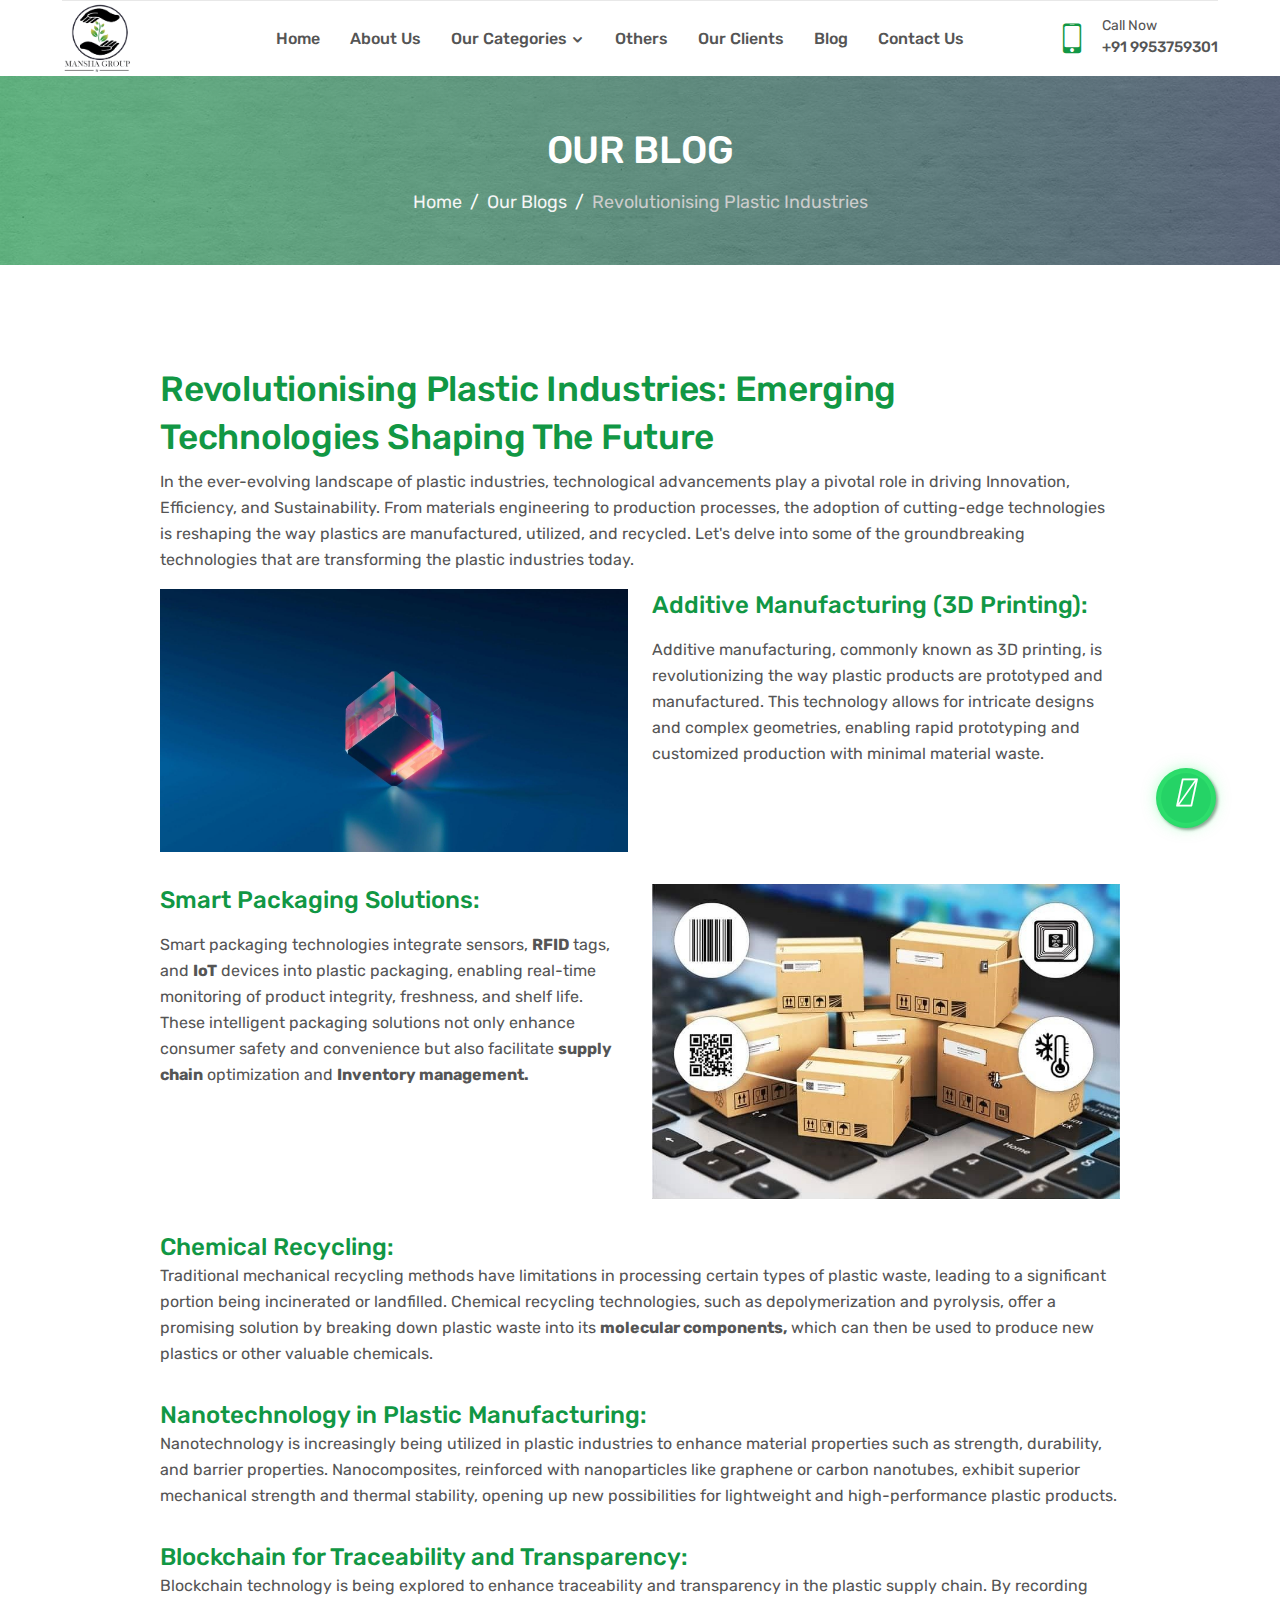
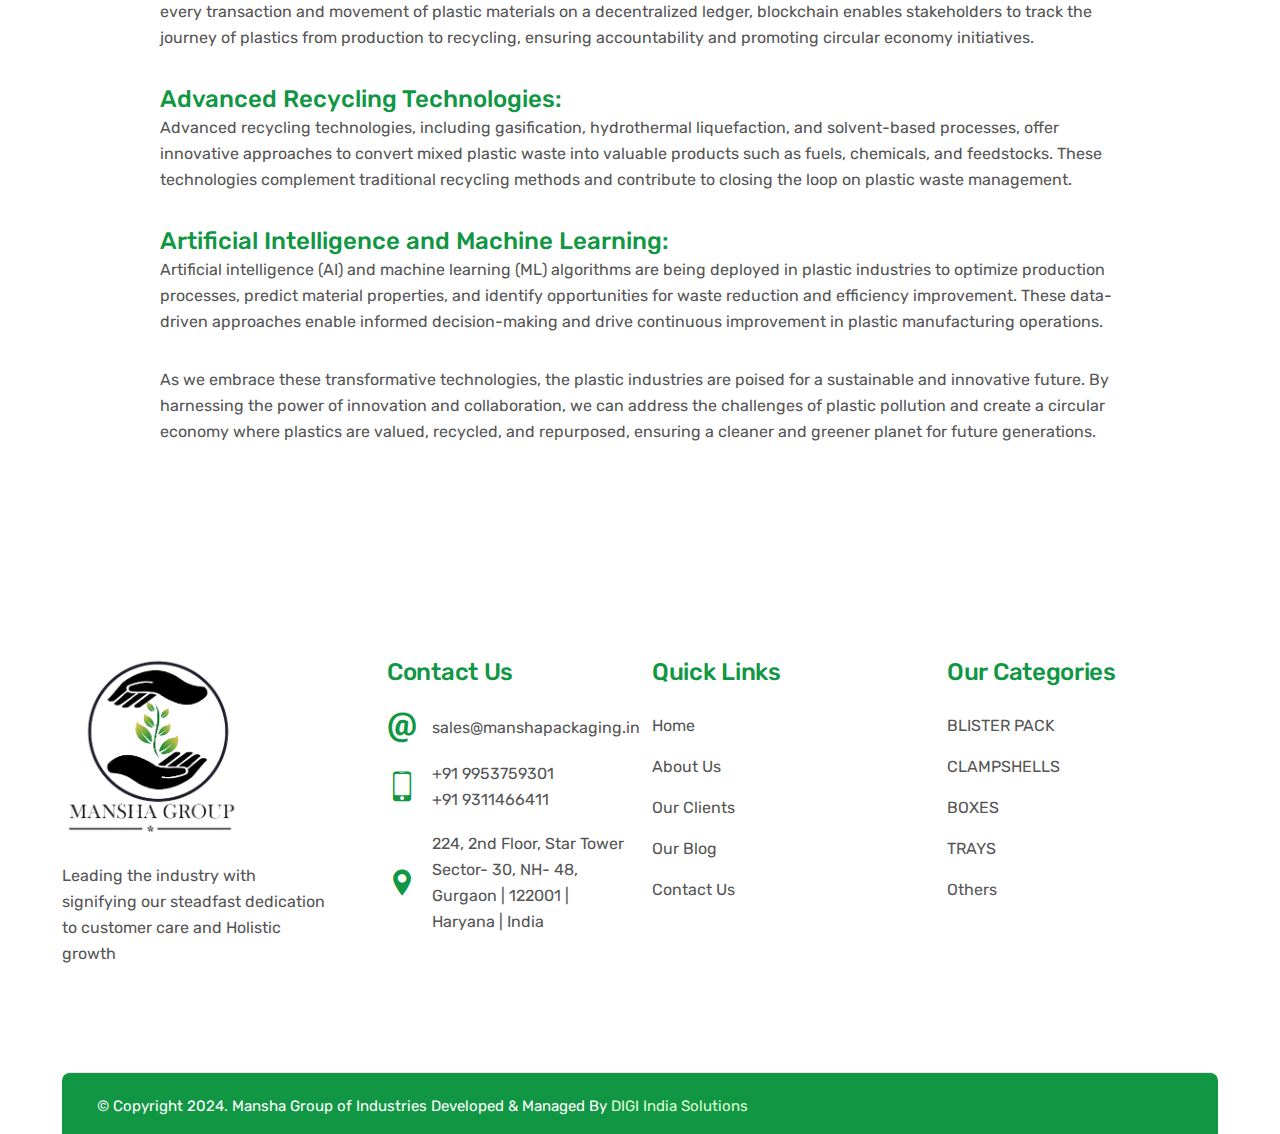
<file: Revolutionising-Plastic-Industries.html>
<!DOCTYPE html>
<html lang="en">

<head>
    <!--====   META TAG PART START ======-->
    <!-- REQUIRE META -->
    <meta charset="UTF-8">
    <meta name="viewport" content="width=device-width, initial-scale=1, shrink-to-fit=no">

    <!-- FAVICON -->
    <link rel="icon" href="./images/logo.png">

    <!-- AUTHOR META -->
    <meta name="author" content="Mansha Group">
    <meta name="email" content="sales@manshapackaging.in">
    <meta name="profile" content="packer and blister manufacturers">

    <meta name="title" content="Welcome to Mansha Groups">
    <meta name="keywords" content="Mansha Groups, Packaging">
    <meta name="description"
        content="Mansha Group is one of the oldest and largest manufacturers of Plastic Packaging Material. Explore our high-quality plastic packaging solutions. Visit us at 224, 2nd Floor, Star Tower, Sector-30, NH-48, Gurgaon, Haryana, India - 122001.">

    <!-- WEBPAGE TITLE -->
    <title>Revolutionising Plastic Industries || Mansha Group</title>

    <!--====   CSS LINK PART START =======-->
    <!-- FAVICON -->
    <link rel="icon" href="">

    <!-- FONTS -->
    <link rel="stylesheet" href="fonts/flaticon/flaticon.css">
    <link rel="stylesheet" href="fonts/icofont/icofont.min.css">
    <link rel="stylesheet" href="fonts/fontawesome/fontawesome.min.css">
    <link rel="stylesheet" href="https://cdnjs.cloudflare.com/ajax/libs/font-awesome/6.5.1/css/all.min.css"
        integrity="sha512-DTOQO9RWCH3ppGqcWaEA1BIZOC6xxalwEsw9c2QQeAIftl+Vegovlnee1c9QX4TctnWMn13TZye+giMm8e2LwA=="
        crossorigin="anonymous" referrerpolicy="no-referrer" />
    <link href="https://unpkg.com/aos@2.3.1/dist/aos.css" rel="stylesheet">

    <!-- VENDOR -->
    <link rel="stylesheet" href="vendor/venobox/venobox.min.css">
    <link rel="stylesheet" href="vendor/slickslider/slick.min.css">
    <link rel="stylesheet" href="vendor/niceselect/nice-select.min.css">
    <link rel="stylesheet" href="vendor/bootstrap/bootstrap.min.css">
    <link rel="stylesheet" href="./css/harsh_style.css">

    <!-- CUSTOM -->
    <link rel="stylesheet" href="css/main.css">
    <link rel="stylesheet" href="css/index.css">
    <link rel="stylesheet" href="css/about.css">
    <link rel="stylesheet" href="css/faq.css">
    <link rel="stylesheet" href="css/brand-list.css">
</head>

<body>
    <div class="backdrop"></div>
    <a class="backtop fas fa-arrow-up" href="#"></a>

    <!-- ----------Whatsapp---------- -->
    <a href="https://api.whatsapp.com/send?phone=919953759301" target="_blank" class="whatsapp_float"><i class="fa-brands fa-whatsapp whatsapp-icon"></i></a>

    <!--===== HEADER PART START ==========-->
    <header class="header-part">
        <div class="container">
            <div class="header-content">
                <div class="header-media-group">
                    <a href="index.html"><img src="images/logo.png" alt="logo"></a>
                    <button class="header-user">
                        <i class="fa-solid fa-bars-staggered"></i>
                    </button>
                </div>

                <a href="index.html" class="header-logo">
                    <img src="images/logo.png" alt="logo">
                </a>


                <form class="header-form">
                    <input type="text" placeholder="Search anything...">
                    <button><i class="fas fa-search"></i></button>
                </form>

            </div>
        </div>
    </header>
    <!--===== HEADER PART END ====-->


    <!--==== NAVBAR PART START ======-->
    <nav class="navbar-part">
        <div class="container">
            <div class="row">
                <div class="col-lg-12">
                    <div class="navbar-content">
                        <a href="index.html" class="header-logo">
                            <img src="images/logo.png" alt="logo">
                        </a>
                        <ul class="navbar-list">
                            <li class="navbar-item">
                                <a class="navbar-link " href="./index.html">Home</a>
                            </li>
                            <li class="navbar-item">
                                <a class="navbar-link " href="./about.html">About Us</a>
                            </li>
                            <li class="navbar-item dropdown">
                                <a class="navbar-link dropdown-arrow" href="./category.html">Our Categories</a>
                                <ul class="dropdown-position-list">
                                    <li><a href="./blister-pack.html">BLISTER PACK</a></li>
                                    <li><a href="./clampshell.html">CLAMPSHELLS</a></li>
                                    <li><a href="./boxes.html">BOXES</a></li>
                                    <li><a href="./trays.html">TRAYS</a></li>
                                </ul>
                            </li>
                            <li class="navbar-item">
                                <a class="navbar-link " href="./others.html">Others</a>
                            </li>
                            <li class="navbar-item">
                                <a class="navbar-link " href="./clients.html">Our Clients</a>
                            </li>
                            <li class="navbar-item">
                                <a class="navbar-link " href="./our-blog.html">Blog</a>
                            </li>
                            <li class="navbar-item">
                                <a class="navbar-link " href="./contact.html">Contact Us</a>
                            </li>
                        </ul>
                        <div class="navbar-info-group">
                            <div class="navbar-info">
                                <i class="icofont-ui-touch-phone"></i>
                                <p>
                                    <small>call Now</small>
                                    <span><a href="tel:+919953759301">+91 9953759301</a></span>
                                </p>
                            </div>

                        </div>
                    </div>
                </div>
            </div>
        </div>
    </nav>
    <!--=== NAVBAR PART END =====-->

    <!--==== NAV SIDEBAR PART START ======-->
    <aside class="nav-sidebar">
        <div class="nav-header">
            <a href="/"><img src="images/logo.png" alt="logo"></a>
            <button class="nav-close"><i class="icofont-close"></i></button>
        </div>
        <div class="nav-content">

            <ul class="nav-list">
                <li>
                    <a class="nav-link" href="./index.html"><i class="icofont-home"></i>Home</a>
                    <a class="nav-link" href="./about.html"><i class="fa-solid fa-book-bookmark"></i>About</a>
                </li>
                <li>
                    <a class="nav-link dropdown-link" href="./category.html"><i class="fa-solid fa-layer-group"></i>Our
                        Categories</a>
                    <ul class="dropdown-list">
                        <li><a href="./blister-pack.html">BLISTER PACK</a></li>
                        <li><a href="./clampshell.html">CLAMPSHELLS</a></li>
                        <li><a href="./boxes.html">BOXES</a></li>
                        <li><a href="./trays.html">TRAYS</a></li>
                    </ul>
                </li>
                <li><a class="nav-link" href="./others.html"><i class="fa-solid fa-hard-drive"></i></i>Others</a></li>
                <li><a class="nav-link" href="./clients.html"><i class="fa-solid fa-hard-drive"></i></i>Our Clients</a></li>
                <li><a class="nav-link" href="./our-blog.html"><i class="fa-regular fa-newspaper"></i>Blog</a></li>
                <li><a class="nav-link" href="./contact.html"><i class="fa-solid fa-phone-volume"></i>Contact Us</a></li>
            </ul>
            <div class="nav-info-group">
                <div class="nav-info">
                    <i class="icofont-ui-touch-phone"></i>
                    <p>
                        <small>call us</small>
                        <span><a href="tel:+919953759301">+91 9953759301</a></span>
                        <span><a href="tel:+919311466411">+91 9311466411</a></span>
                    </p>
                </div>
                <div class="nav-info">
                    <i class="icofont-ui-email"></i>
                    <p>
                        <small>email us</small>
                        <span><a href="mailto:sales@manshapackaging.in">sales@manshapackaging.in</a></span>
                    </p>
                </div>
                <div class="nav-info">
                    <i class="fa-solid fa-location-dot"></i>
                    <p>
                        <small>Address</small>
                        <span><a href="https://maps.app.goo.gl/K167bo6c5jgXmykb9" target="_blank">Khasra 25/1, Sampla
                                Beri Road, Jhajjar, Haryana- 124107</a></span>
                    </p>
                </div>
            </div>
            <div class="nav-footer">
                <p>All Rights Reserved by <a href="javascript:void(0)">Mansha Group</a></p>
            </div>
        </div>
    </aside>
    <!--==   NAV SIDEBAR PART END =====-->

    <!-- == breadcrumb ==  -->
    <section class="inner-section single-banner" style="background: url(images/bg-back.jpg) no-repeat center;">
        <div class="container">
            <h2>Our Blog</h2>
            <ol class="breadcrumb">
                <li class="breadcrumb-item"><a href="index.html">Home</a></li>
                <li class="breadcrumb-item"><a href="./our-blog.html">Our Blogs</a></li>
                <li class="breadcrumb-item active">Revolutionising Plastic Industries</li>
            </ol>
        </div>
    </section>

    <section class="inner-section blog-details-part">
        <div class="container">
            <div class="row justify-content-center">
                <div class="col-lg-12 col-xl-10">
                    <article class="blog-details single">

                        <div class="blog-details-content">
                            <h2 class="blog-details-title mb-2">Revolutionising Plastic Industries: Emerging Technologies Shaping the Future</h2>
                            <p class="blog-details-desc">In the ever-evolving landscape of plastic industries, technological advancements play a pivotal role in driving Innovation, Efficiency, and Sustainability. From materials engineering to production processes, the adoption of cutting-edge technologies is reshaping the way plastics are manufactured, utilized, and recycled. Let's delve into some of the groundbreaking technologies that are transforming the plastic industries today.</p>
                            
                            <div class="row blog-details-grid">
                                <div class="col-md-6 col-lg-6">
                                    <img class="img-fluid" src="./images/blog/Picture1.jpg" alt="blog">
                                </div>
                                <div class="col-md-6 col-lg-6">
                                    <h3>Additive Manufacturing (3D Printing):</h3>
                                    <p>Additive manufacturing, commonly known as 3D printing, is revolutionizing the way plastic products are prototyped and manufactured. This technology allows for intricate designs and complex geometries, enabling rapid prototyping and customized production with minimal material waste.</p>
                                </div>
                            </div>
                            <div class="row blog-details-grid">
                                <div class="col-md-6 col-lg-6">
                                    <h3>Smart Packaging Solutions:</h3>
                                    <p>Smart packaging technologies integrate sensors, <strong>RFID</strong> tags, and <strong>IoT</strong> devices into plastic packaging, enabling real-time monitoring of product integrity, freshness, and shelf life. These intelligent packaging solutions not only enhance consumer safety and convenience but also facilitate <strong>supply chain</strong> optimization and <strong>Inventory management.</strong></p>
                                </div>
                                <div class="col-md-6 col-lg-6">
                                    <img class="img-fluid" src="./images/blog/Picture2.jpg" alt="blog">
                                </div>
                            </div>
                            <div class="blog-details-subtitle">
                                <h3>Chemical Recycling:</h3>
                                <p>Traditional mechanical recycling methods have limitations in processing certain types of plastic waste, leading to a significant portion being incinerated or landfilled. Chemical recycling technologies, such as depolymerization and pyrolysis, offer a promising solution by breaking down plastic waste into its  <strong>molecular components,</strong> which can then be used to produce new plastics or other valuable chemicals.</p>
                            </div>
                            <div class="blog-details-subtitle">
                                <h3>Nanotechnology in Plastic Manufacturing:</h3>
                                <p>Nanotechnology is increasingly being utilized in plastic industries to enhance material properties such as strength, durability, and barrier properties. Nanocomposites, reinforced with nanoparticles like graphene or carbon nanotubes, exhibit superior mechanical strength and thermal stability, opening up new possibilities for lightweight and high-performance plastic products.</p>
                            </div>
                            <div class="blog-details-subtitle">
                                <h3>Blockchain for Traceability and Transparency:</h3>
                                <p>Blockchain technology is being explored to enhance traceability and transparency in the plastic supply chain. By recording every transaction and movement of plastic materials on a decentralized ledger, blockchain enables stakeholders to track the journey of plastics from production to recycling, ensuring accountability and promoting circular economy initiatives.</p>
                            </div>
                            <div class="blog-details-subtitle">
                                <h3>Advanced Recycling Technologies:</h3>
                                <p>Advanced recycling technologies, including gasification, hydrothermal liquefaction, and solvent-based processes, offer innovative approaches to convert mixed plastic waste into valuable products such as fuels, chemicals, and feedstocks. These technologies complement traditional recycling methods and contribute to closing the loop on plastic waste management.</p>
                            </div>
                            <div class="blog-details-subtitle">
                                <h3>Artificial Intelligence and Machine Learning:</h3>
                                <p>Artificial intelligence (AI) and machine learning (ML) algorithms are being deployed in plastic industries to optimize production processes, predict material properties, and identify opportunities for waste reduction and efficiency improvement. These data-driven approaches enable informed decision-making and drive continuous improvement in plastic manufacturing operations.</p>
                            </div>
                            <div class="blog-details-subtitle">
                                <p>As we embrace these transformative technologies, the plastic industries are poised for a sustainable and innovative future. By harnessing the power of innovation and collaboration, we can address the challenges of plastic pollution and create a circular economy where plastics are valued, recycled, and repurposed, ensuring a cleaner and greener planet for future generations.</p>
                            </div>
                            
                        </div>
                    </article>
                    
                </div>
            </div>
        </div>
    </section>

    <!--====== FOOTER PART START =======-->
    <footer class="footer-part">
        <div class="container">
            <div class="row">
                <div class="col-sm-6 col-xl-3">
                    <div class="footer-widget">
                        <a class="footer-logo" href="/">
                            <img src="images/logo.png" alt="logo">
                        </a>
                        <p class="footer-desc">Leading the industry with signifying our steadfast dedication to customer
                            care and Holistic growth</p>

                    </div>
                </div>
                <div class="col-sm-6 col-xl-3">
                    <div class="footer-widget contact">
                        <h3 class="footer-title">contact us</h3>
                        <ul class="footer-contact">
                            <li>
                                <i class="icofont-ui-email"></i>
                                <p>
                                    <span><a href="mailto:sales@manshapackaging.in">sales@manshapackaging.in</a></span>
                                </p>
                            </li>
                            <li>
                                <i class="icofont-ui-touch-phone"></i>
                                <p>
                                    <span><a href="tel:+919953759301">+91 9953759301</a></span>
                                    <span><a href="tel:+919311466411">+91 9311466411</a></span>
                                </p>
                            </li>
                            <li>
                                <i class="icofont-location-pin"></i>
                                <p><a href="https://maps.app.goo.gl/K167bo6c5jgXmykb9" target="_blank">224, 2nd Floor, Star Tower Sector- 30, NH- 48, Gurgaon | 122001 | Haryana | India</a></p>
                            </li>
                        </ul>
                    </div>
                </div>
                <div class="col-sm-6 col-xl-3">
                    <div class="footer-widget">
                        <h3 class="footer-title">quick Links</h3>
                        <div class="footer-links">
                            <ul>
                                <li><a href="./index.html">Home</a></li>
                                <li><a href="./about.html">About Us</a></li>
                                <li><a href="./clients.html">Our Clients</a></li>
                                <li><a href="./our-blog.html">Our Blog</a></li>
                                <li><a href="./contact.html">Contact Us</a></li>
                            </ul>

                        </div>
                    </div>
                </div>
                <div class="col-sm-6 col-xl-3">
                    <div class="footer-widget">
                        <h3 class="footer-title">Our Categories</h3>
                        <div class="footer-links">
                            <ul>
                                <li><a href="./blister-pack.html">BLISTER PACK</a></li>
                                <li><a href="./clampshell.html">CLAMPSHELLS</a></li>
                                <li><a href="./boxes.html">BOXES</a></li>
                                <li><a href="./trays.html">TRAYS</a></li>
                                <li><a href="./others.html">Others</a></li>
                            </ul>
                        </div>
                    </div>
                </div>
            </div>
            <div class="row">
                <div class="col-12">
                    <div class="footer-bottom">
                        <p class="footer-copytext">&copy; Copyright 2024. Mansha Group of Industries Developed & Managed
                            By <a target="_blank" href="https://www.digiindiasolutions.com/">DIGI India Solutions</a>
                        </p>
                    </div>
                </div>
            </div>
        </div>
    </footer>
    <!--====   FOOTER PART END =====-->

    <!--==== JS LINK PART START ======-->
    <!-- VENDOR -->
    <script src="vendor/bootstrap/jquery-1.12.4.min.js"></script>
    <script src="vendor/bootstrap/popper.min.js"></script>
    <script src="vendor/bootstrap/bootstrap.min.js"></script>
    <script src="vendor/countdown/countdown.min.js"></script>
    <script src="vendor/niceselect/nice-select.min.js"></script>
    <script src="vendor/slickslider/slick.min.js"></script>
    <script src="vendor/venobox/venobox.min.js"></script>
    <script src="https://unpkg.com/aos@2.3.1/dist/aos.js"></script>

    <!-- CUSTOM -->
    <script src="js/nice-select.js"></script>
    <script src="js/countdown.js"></script>
    <script src="js/accordion.js"></script>
    <script src="js/venobox.js"></script>
    <script src="js/slick.js"></script>
    <script src="js/main.js"></script>

</body>

</html>
</file>
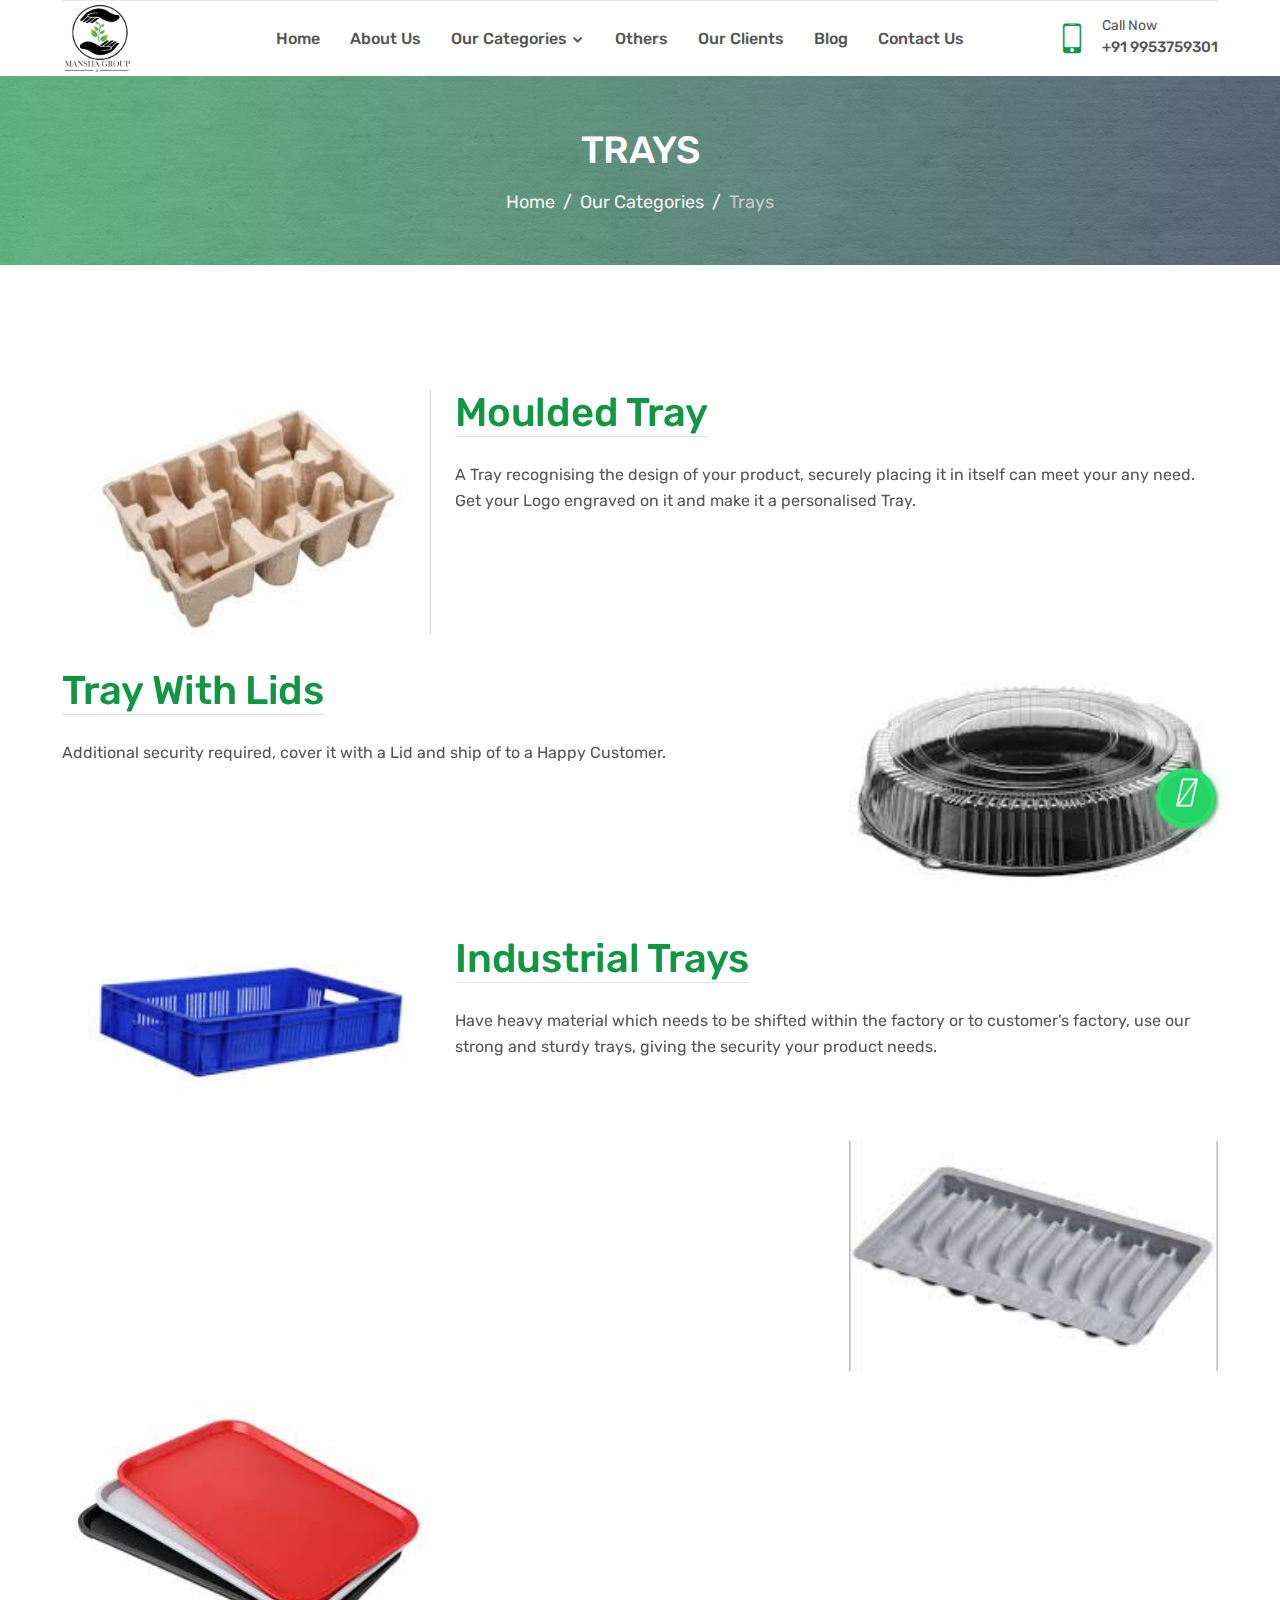
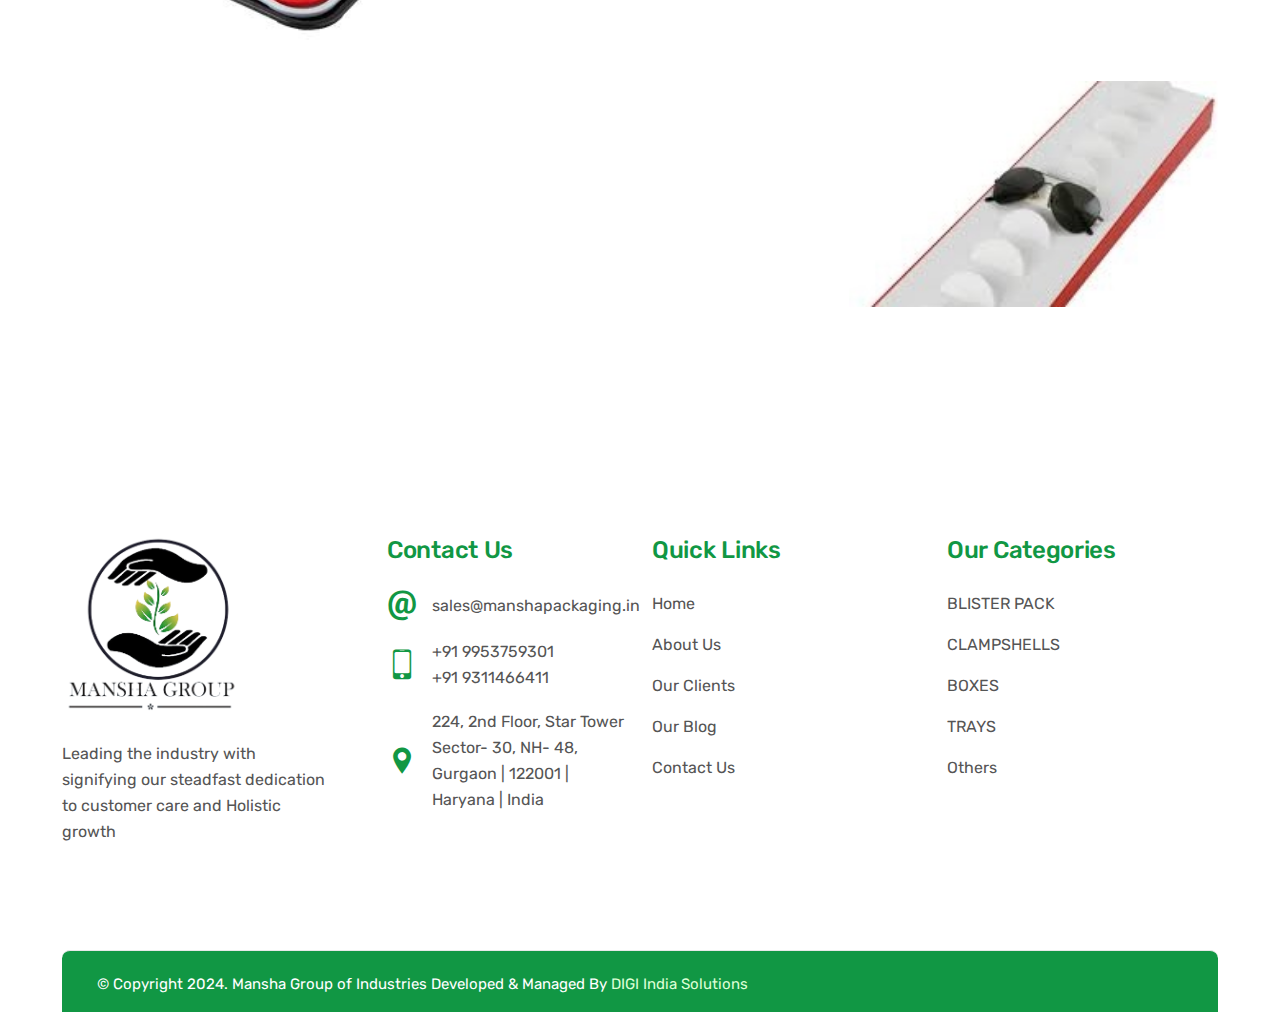
<file: trays.html>
<!DOCTYPE html>
<html lang="en">

<head>
    <!--====   META TAG PART START ======-->
    <!-- REQUIRE META -->
    <meta charset="UTF-8">
    <meta name="viewport" content="width=device-width, initial-scale=1, shrink-to-fit=no">

    <!-- FAVICON -->
    <link rel="icon" href="./images/logo.png">

    <!-- AUTHOR META -->
    <meta name="author" content="Mansha Group">
    <meta name="email" content="sales@manshapackaging.in">
    <meta name="profile" content="packer and blister manufacturers">

    <meta name="title" content="Welcome to Mansha Groups">
    <meta name="keywords" content="Mansha Groups, Packaging">
    <meta name="description"
        content="Mansha Group is one of the oldest and largest manufacturers of Plastic Packaging Material. Explore our high-quality plastic packaging solutions. Visit us at 224, 2nd Floor, Star Tower, Sector-30, NH-48, Gurgaon, Haryana, India - 122001.">

    <!-- WEBPAGE TITLE -->
    <title>TRAYS || Mansha Group</title>

    <!--====   CSS LINK PART START =======-->
    <!-- FAVICON -->
    <link rel="icon" href="">

    <!-- FONTS -->
    <link rel="stylesheet" href="fonts/flaticon/flaticon.css">
    <link rel="stylesheet" href="fonts/icofont/icofont.min.css">
    <link rel="stylesheet" href="fonts/fontawesome/fontawesome.min.css">
    <link rel="stylesheet" href="https://cdnjs.cloudflare.com/ajax/libs/font-awesome/6.5.1/css/all.min.css"
        integrity="sha512-DTOQO9RWCH3ppGqcWaEA1BIZOC6xxalwEsw9c2QQeAIftl+Vegovlnee1c9QX4TctnWMn13TZye+giMm8e2LwA=="
        crossorigin="anonymous" referrerpolicy="no-referrer" />
    <link href="https://unpkg.com/aos@2.3.1/dist/aos.css" rel="stylesheet">

    <!-- VENDOR -->
    <link rel="stylesheet" href="vendor/venobox/venobox.min.css">
    <link rel="stylesheet" href="vendor/slickslider/slick.min.css">
    <link rel="stylesheet" href="vendor/niceselect/nice-select.min.css">
    <link rel="stylesheet" href="vendor/bootstrap/bootstrap.min.css">
    <link rel="stylesheet" href="./css/harsh_style.css">

    <!-- CUSTOM -->
    <link rel="stylesheet" href="css/main.css">
    <link rel="stylesheet" href="css/index.css">
    <link rel="stylesheet" href="css/about.css">
    <link rel="stylesheet" href="css/faq.css">
    <link rel="stylesheet" href="css/brand-list.css">
</head>

<body>
    <div class="backdrop"></div>
    <a class="backtop fas fa-arrow-up" href="#"></a>

    <!-- ----------Whatsapp---------- -->
    <a href="https://api.whatsapp.com/send?phone=919953759301" target="_blank" class="whatsapp_float"><i class="fa-brands fa-whatsapp whatsapp-icon"></i></a>

    <!--===== HEADER PART START ==========-->
    <header class="header-part">
        <div class="container">
            <div class="header-content">
                <div class="header-media-group">
                    <a href="index.html"><img src="images/logo.png" alt="logo"></a>
                    <button class="header-user">
                        <i class="fa-solid fa-bars-staggered"></i>
                    </button>
                </div>

                <a href="index.html" class="header-logo">
                    <img src="images/logo.png" alt="logo">
                </a>


                <form class="header-form">
                    <input type="text" placeholder="Search anything...">
                    <button><i class="fas fa-search"></i></button>
                </form>

            </div>
        </div>
    </header>
    <!--===== HEADER PART END ====-->


    <!--==== NAVBAR PART START ======-->
    <nav class="navbar-part">
        <div class="container">
            <div class="row">
                <div class="col-lg-12">
                    <div class="navbar-content">
                        <a href="index.html" class="header-logo">
                            <img src="images/logo.png" alt="logo">
                        </a>
                        <ul class="navbar-list">
                            <li class="navbar-item">
                                <a class="navbar-link " href="./index.html">Home</a>
                            </li>
                            <li class="navbar-item">
                                <a class="navbar-link " href="./about.html">About Us</a>
                            </li>
                            <li class="navbar-item dropdown">
                                <a class="navbar-link dropdown-arrow" href="./category.html">Our Categories</a>
                                <ul class="dropdown-position-list">
                                    <li><a href="./blister-pack.html">BLISTER PACK</a></li>
                                    <li><a href="./clampshell.html">CLAMPSHELLS</a></li>
                                    <li><a href="./boxes.html">BOXES</a></li>
                                    <li><a href="./trays.html">TRAYS</a></li>
                                </ul>
                            </li>
                            <li class="navbar-item">
                                <a class="navbar-link " href="./others.html">Others</a>
                            </li>
                            <li class="navbar-item">
                                <a class="navbar-link " href="./clients.html">Our Clients</a>
                            </li>
                            <li class="navbar-item">
                                <a class="navbar-link " href="./our-blog.html">Blog</a>
                            </li>
                            <li class="navbar-item">
                                <a class="navbar-link " href="./contact.html">Contact Us</a>
                            </li>
                        </ul>
                        <div class="navbar-info-group">
                            <div class="navbar-info">
                                <i class="icofont-ui-touch-phone"></i>
                                <p>
                                    <small>call Now</small>
                                    <span><a href="tel:+919953759301">+91 9953759301</a></span>
                                </p>
                            </div>

                        </div>
                    </div>
                </div>
            </div>
        </div>
    </nav>
    <!--=== NAVBAR PART END =====-->

    <!--==== NAV SIDEBAR PART START ======-->
    <aside class="nav-sidebar">
        <div class="nav-header">
            <a href="/"><img src="images/logo.png" alt="logo"></a>
            <button class="nav-close"><i class="icofont-close"></i></button>
        </div>
        <div class="nav-content">

            <ul class="nav-list">
                <li>
                    <a class="nav-link" href="./index.html"><i class="icofont-home"></i>Home</a>
                    <a class="nav-link" href="./about.html"><i class="fa-solid fa-book-bookmark"></i>About</a>
                </li>
                <li>
                    <a class="nav-link dropdown-link" href="./category.html"><i class="fa-solid fa-layer-group"></i>Our
                        Categories</a>
                    <ul class="dropdown-list">
                        <li><a href="./blister-pack.html">BLISTER PACK</a></li>
                        <li><a href="./clampshell.html">CLAMPSHELLS</a></li>
                        <li><a href="./boxes.html">BOXES</a></li>
                        <li><a href="./trays.html">TRAYS</a></li>
                    </ul>
                </li>
                <li><a class="nav-link" href="./others.html"><i class="fa-solid fa-hard-drive"></i></i>Others</a></li>
                <li><a class="nav-link" href="./clients.html"><i class="fa-solid fa-hard-drive"></i></i>Our Clients</a></li>
                <li><a class="nav-link" href="./our-blog.html"><i class="fa-regular fa-newspaper"></i>Blog</a></li>
                <li><a class="nav-link" href="./contact.html"><i class="fa-solid fa-phone-volume"></i>Contact Us</a></li>
            </ul>
            <div class="nav-info-group">
                <div class="nav-info">
                    <i class="icofont-ui-touch-phone"></i>
                    <p>
                        <small>call us</small>
                        <span><a href="tel:+919953759301">+91 9953759301</a></span>
                        <span><a href="tel:+919311466411">+91 9311466411</a></span>
                    </p>
                </div>
                <div class="nav-info">
                    <i class="icofont-ui-email"></i>
                    <p>
                        <small>email us</small>
                        <span><a href="mailto:sales@manshapackaging.in">sales@manshapackaging.in</a></span>
                    </p>
                </div>
                <div class="nav-info">
                    <i class="fa-solid fa-location-dot"></i>
                    <p>
                        <small>Address</small>
                        <span><a href="https://maps.app.goo.gl/K167bo6c5jgXmykb9" target="_blank">Khasra 25/1, Sampla
                                Beri Road, Jhajjar, Haryana- 124107</a></span>
                    </p>
                </div>
            </div>
            <div class="nav-footer">
                <p>All Rights Reserved by <a href="javascript:void(0)">Mansha Group</a></p>
            </div>
        </div>
    </aside>
    <!--==   NAV SIDEBAR PART END =====-->

    <!-- == breadcrumb ==  -->
    <section class="inner-section single-banner" style="background: url(images/bg-back.jpg) no-repeat center;">
        <div class="container">
            <h2>TRAYS</h2>
            <ol class="breadcrumb">
                <li class="breadcrumb-item"><a href="index.html">Home</a></li>
                <li class="breadcrumb-item"><a href="./category.html">Our Categories</a></li>
                <li class="breadcrumb-item active">Trays</li>
            </ol>
        </div>
    </section>

    <section class="inner-section about-company harsh pt-4">
        <div class="container">
            <div class="row align-items-center">

                <div class="col-12">
                    <div class="row harsh-flex">
                        <div class="col-md-4">
                            <img src="./images/product/moulded-tray.jpeg" alt="product-image" loading="lazy" decoding="async" width="100%" height="100%">    
                        </div>
                        <div class="col-md-8" data-aos="fade-left">
                            <div class="about-content">
                                <h2> <span class="border-bottom mb-1" style="color:var(--first-background);">Moulded Tray</span></h2>
                                <p>A Tray recognising the design of your product, securely placing it in itself can meet your any need. Get your Logo engraved on it and make it a personalised Tray.</p>
                            </div>
                        </div>
                    </div>
                    <div class="row harsh-flex">
                        <div class="col-md-8" data-aos="fade-right">
                            <div class="about-content">
                                <h2> <span class="border-bottom mb-1" style="color:var(--first-background);">Tray with Lids</span></h2>
                                <p>Additional security required, cover it with a Lid and ship of to a Happy Customer.</p>
                            </div>
                        </div>
                        <div class="col-md-4">
                            <img src="./images/product/tray-with-lids.jpeg" alt="product-image" loading="lazy" decoding="async" width="100%" height="100%">
                        </div>
                    </div>
                    <div class="row harsh-flex">
                        <div class="col-md-4">
                            <img src="./images/product/industrial-trays.jpeg" alt="product-image" loading="lazy" decoding="async" width="100%" height="100%">    
                        </div>
                        <div class="col-md-8" data-aos="fade-left">
                            <div class="about-content">
                                <h2> <span class="border-bottom mb-1" style="color:var(--first-background);">Industrial Trays</span></h2>
                                <p>Have heavy material which needs to be shifted within the factory or to customer’s factory, use our strong and sturdy trays, giving the security your product needs.</p>
                            </div>
                        </div>
                    </div>
                    <div class="row harsh-flex">
                        <div class="col-md-8" data-aos="fade-right">
                            <div class="about-content">
                                <h2> <span class="border-bottom mb-1" style="color:var(--first-background);">Pharma Trays</span></h2>
                                <p>When your product goes out to save a person’s life, it becomes the most important thing. We recognise it and provide transit safety and storage packaging for your products.</p>
                            </div>
                        </div>
                        <div class="col-md-4">
                            <img src="./images/product/pharma-trays.jpeg" alt="product-image" loading="lazy" decoding="async" width="100%" height="100%">
                        </div>
                    </div>
                    <div class="row harsh-flex">
                        <div class="col-md-4">
                            <img src="./images/product/food-trays.jpeg" alt="product-image" loading="lazy" decoding="async" width="100%" height="100%">    
                        </div>
                        <div class="col-md-8" data-aos="fade-left">
                            <div class="about-content">
                                <h2> <span class="border-bottom mb-1" style="color:var(--first-background);">Food Trays</span></h2>
                                <p>The most customer affected industry is the food industry. With every changing mood it needs to bring about changes in itself. Uniquely designed, sturdy and made from Food Grade Plastics only, we serve your every need.</p>
                            </div>
                        </div>
                    </div>
                    <div class="row harsh-flex">
                        <div class="col-md-8" data-aos="fade-left">
                            <div class="about-content">
                                <h2> <span class="border-bottom mb-1" style="color:var(--first-background);">Counter Display Trays</span></h2>
                                <p>Occupy more counter space, place our tray with a number of your products and branding on it in front of the sales counter.</p>
                            </div>
                        </div>
                        <div class="col-md-4">
                            <img src="./images/product/counter-display-trays.jpeg" alt="product-image" loading="lazy" decoding="async" width="100%" height="100%">    
                        </div>
                    </div>
                </div>
            </div>
        </div>
    </section>

    <!--====== FOOTER PART START =======-->
    <footer class="footer-part">
        <div class="container">
            <div class="row">
                <div class="col-sm-6 col-xl-3">
                    <div class="footer-widget">
                        <a class="footer-logo" href="/">
                            <img src="images/logo.png" alt="logo">
                        </a>
                        <p class="footer-desc">Leading the industry with signifying our steadfast dedication to customer
                            care and Holistic growth</p>

                    </div>
                </div>
                <div class="col-sm-6 col-xl-3">
                    <div class="footer-widget contact">
                        <h3 class="footer-title">contact us</h3>
                        <ul class="footer-contact">
                            <li>
                                <i class="icofont-ui-email"></i>
                                <p>
                                    <span><a href="mailto:sales@manshapackaging.in">sales@manshapackaging.in</a></span>
                                </p>
                            </li>
                            <li>
                                <i class="icofont-ui-touch-phone"></i>
                                <p>
                                    <span><a href="tel:+919953759301">+91 9953759301</a></span>
                                    <span><a href="tel:+919311466411">+91 9311466411</a></span>
                                </p>
                            </li>
                            <li>
                                <i class="icofont-location-pin"></i>
                                <p><a href="https://maps.app.goo.gl/K167bo6c5jgXmykb9" target="_blank">224, 2nd Floor, Star Tower Sector- 30, NH- 48, Gurgaon | 122001 | Haryana | India</a></p>
                            </li>
                        </ul>
                    </div>
                </div>
                <div class="col-sm-6 col-xl-3">
                    <div class="footer-widget">
                        <h3 class="footer-title">quick Links</h3>
                        <div class="footer-links">
                            <ul>
                                <li><a href="./index.html">Home</a></li>
                                <li><a href="./about.html">About Us</a></li>
                                <li><a href="./clients.html">Our Clients</a></li>
                                <li><a href="./our-blog.html">Our Blog</a></li>
                                <li><a href="./contact.html">Contact Us</a></li>
                            </ul>

                        </div>
                    </div>
                </div>
                <div class="col-sm-6 col-xl-3">
                    <div class="footer-widget">
                        <h3 class="footer-title">Our Categories</h3>
                        <div class="footer-links">
                            <ul>
                                <li><a href="./blister-pack.html">BLISTER PACK</a></li>
                                <li><a href="./clampshell.html">CLAMPSHELLS</a></li>
                                <li><a href="./boxes.html">BOXES</a></li>
                                <li><a href="./trays.html">TRAYS</a></li>
                                <li><a href="./others.html">Others</a></li>
                            </ul>
                        </div>
                    </div>
                </div>
            </div>
            <div class="row">
                <div class="col-12">
                    <div class="footer-bottom">
                        <p class="footer-copytext">&copy; Copyright 2024. Mansha Group of Industries Developed & Managed
                            By <a target="_blank" href="https://www.digiindiasolutions.com/">DIGI India Solutions</a>
                        </p>
                    </div>
                </div>
            </div>
        </div>
    </footer>
    <!--====   FOOTER PART END =====-->

    <!--==== JS LINK PART START ======-->
    <!-- VENDOR -->
    <script src="vendor/bootstrap/jquery-1.12.4.min.js"></script>
    <script src="vendor/bootstrap/popper.min.js"></script>
    <script src="vendor/bootstrap/bootstrap.min.js"></script>
    <script src="vendor/countdown/countdown.min.js"></script>
    <script src="vendor/niceselect/nice-select.min.js"></script>
    <script src="vendor/slickslider/slick.min.js"></script>
    <script src="vendor/venobox/venobox.min.js"></script>
    <script src="https://unpkg.com/aos@2.3.1/dist/aos.js"></script>

    <!-- CUSTOM -->
    <script src="js/nice-select.js"></script>
    <script src="js/countdown.js"></script>
    <script src="js/accordion.js"></script>
    <script src="js/venobox.js"></script>
    <script src="js/slick.js"></script>
    <script src="js/main.js"></script>

</body>

</html>
</file>
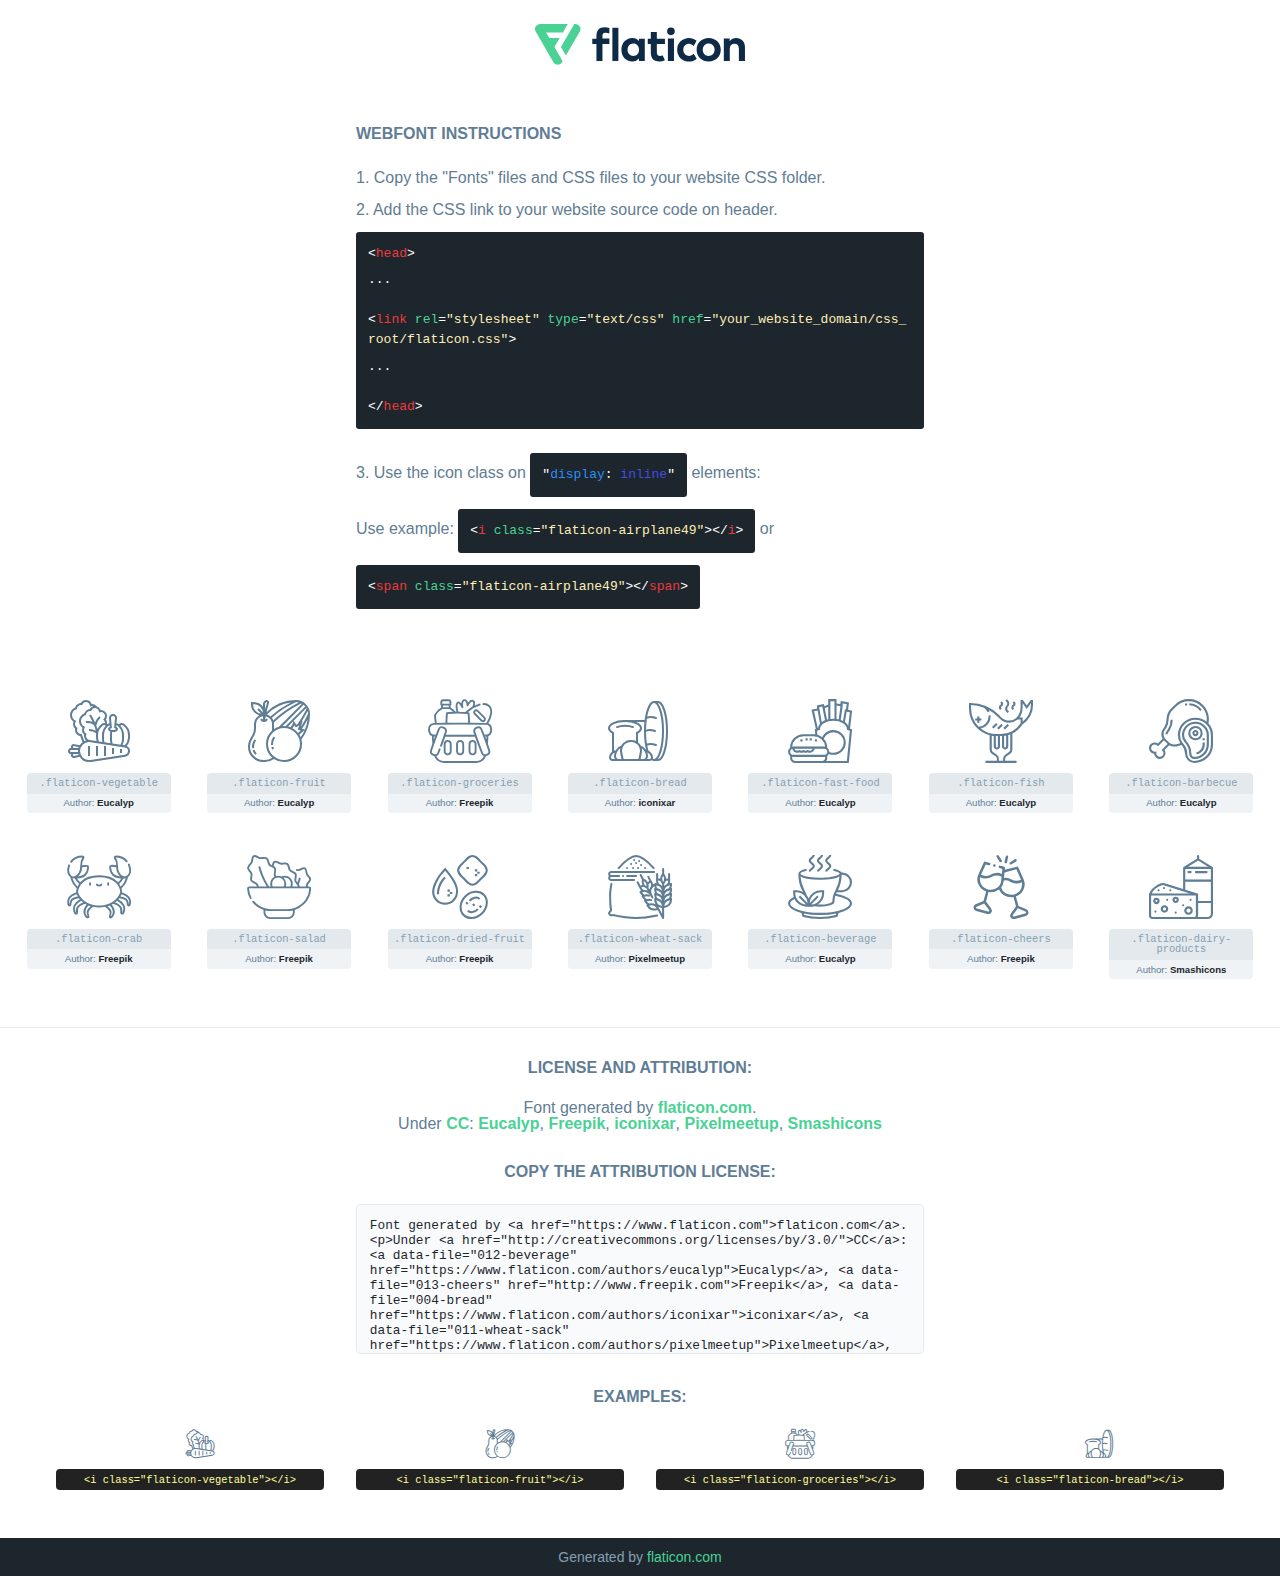
<file: fonts/flaticon/flaticon.html>
<!DOCTYPE html>
<!--
  Flaticon icon font: Flaticon
  Creation date: 08/03/2021 13:24
-->
<html>

<head>
    <title>Flaticon Webfont</title>
    <link rel="stylesheet" type="text/css" href="flaticon.css">
    <meta charset="UTF-8">
    <style>
    html, body, div, span, applet, object, iframe,
    h1, h2, h3, h4, h5, h6, p, blockquote, pre,
    a, abbr, acronym, address, big, cite, code,
    del, dfn, em, img, ins, kbd, q, s, samp,
    small, strike, strong, sub, sup, tt, var,
    b, u, i, center,
    dl, dt, dd, ol, ul, li,
    fieldset, form, label, legend,
    table, caption, tbody, tfoot, thead, tr, th, td,
    article, aside, canvas, details, embed,
    figure, figcaption, footer, header, hgroup,
    menu, nav, output, ruby, section, summary,
    time, mark, audio, video {
        margin: 0;
        padding: 0;
        border: 0;
        font-size: 100%;
        font: inherit;
        vertical-align: baseline;
    }
    /* HTML5 display-role reset for older browsers */
    article, aside, details, figcaption, figure,
    footer, header, hgroup, menu, nav, section {
        display: block;
    }
    body {
        line-height: 1;
    }
    ol, ul {
        list-style: none;
    }
    blockquote, q {
        quotes: none;
    }
    blockquote:before, blockquote:after,
    q:before, q:after {
        content: '';
        content: none;
    }
    table {
        border-collapse: collapse;
        border-spacing: 0;
    }
    body {
        font-family: Helvetica, Arial, sans-serif;
        font-size: 16px;
        color: #5f7d95;
    }
    a {
        color: #4AD295;
        font-weight: bold;
        text-decoration: none;
    }
    * {
        -moz-box-sizing: border-box;
        -webkit-box-sizing: border-box;
        box-sizing: border-box;
        margin: 0;
        padding: 0;
    }
    [class^="flaticon-"]:before, [class*=" flaticon-"]:before, [class^="flaticon-"]:after, [class*=" flaticon-"]:after {
        font-family: Flaticon;
        font-size: 30px;
        font-style: normal;
        margin-left: 20px;
        color: #333;
    }
    .wrapper {
        max-width: 600px;
        margin: auto;
        padding: 0 1em;
    }
    .title {
        margin-bottom: 24px;
        text-transform: uppercase;
        font-weight: bold;
    }
    header {
        text-align: center;
        padding: 24px;
    }
    header .logo {
        width: 210px;
        height: auto;
        border: none;
        display: inline-block;
    }
    header strong {
        font-size: 28px;
        font-weight: 500;
        vertical-align: middle;
    }
    .demo {
        margin: 2em auto;
        line-height: 1.25em;
    }
    .demo ul li {
        margin-bottom: 12px;
    }
    .demo ul li code {
        background-color: #1D262D;
        border-radius: 3px;
        padding: 12px;
        display: inline-block;
        color: #fff;
        font-family: Consolas,Monaco,Lucida Console,Liberation Mono,DejaVu Sans Mono,Bitstream Vera Sans Mono,Courier New, monospace;
        font-weight: lighter;
        margin-top: 12px;
        font-size: 13px;
        word-break: break-all;
    }
    .demo ul li code .red {
        color: #EC3A3B;
    }
    .demo ul li code .green {
        color: #4AD295;
    }
    .demo ul li code .yellow {
        color: #FFEEB6;
    }
    .demo ul li code .blue {
        color: #2C8CF4;
    }
    .demo ul li code .purple {
        color: #4949E7;
    }
    .demo ul li code .dots {
        margin-top: 0.5em;
        display: block;
    }
    #glyphs {
        border-bottom: 1px solid #E3E9ED;
        padding: 2em 0;
        text-align: center;
    }
    .glyph {
        display: inline-block;
        width: 9em;
        margin: 1em;
        text-align: center;
        vertical-align: top;
        background: #FFF;
    }
    .glyph .glyph-icon {
        padding: 10px;
        display: block;
        font-family:"Flaticon";
        font-size: 64px;
        line-height: 1;
    }
    .glyph .glyph-icon:before {
        font-size: 64px;
        color: #5f7d95;
        margin-left: 0;
    }
    .class-name {
        font-size: 0.65em;
        background-color: #E3E9ED;
        color: #869FB2;
        border-radius: 4px 4px 0 0;
        padding: 0.5em;
        font-family: Consolas,Monaco,Lucida Console,Liberation Mono,DejaVu Sans Mono,Bitstream Vera Sans Mono,Courier New, monospace;
    }
    .author-name {
        font-size: 0.6em;
        background-color: #EFF3F6;
        border-top: 0;
        border-radius: 0 0 4px 4px;
        padding: 0.5em;
    }
    .author-name a {
        color: #1D262D;
    }
    .class-name:last-child {
        font-size: 10px;
        color:#888;
    }
    .class-name:last-child a {
        font-size: 10px;
        color:#555;
    }
    .glyph > input {
        display: block;
        width: 100px;
        margin: 5px auto;
        text-align: center;
        font-size: 12px;
        cursor: text;
    }
    .glyph > input.icon-input {
        font-family:"Flaticon";
        font-size: 16px;
        margin-bottom: 10px;
    }
    .attribution .title {
        margin-top: 2em;
    }
    .attribution textarea {
        background-color: #F8FAFB;
        color: #1D262D;
        padding: 1em;
        border: none;
        box-shadow: none;
        border: 1px solid #E3E9ED;
        border-radius: 4px;
        resize: none;
        width: 100%;
        height: 150px;
        font-size: 0.8em;
        font-family: Consolas,Monaco,Lucida Console,Liberation Mono,DejaVu Sans Mono,Bitstream Vera Sans Mono,Courier New, monospace;
        -webkit-appearance: none;
    }
    .attribution textarea:hover {
        border-color: #CFD9E0;
    }
    .attribution textarea:focus {
        border-color: #4AD295;
    }
    .iconsuse {
        margin: 2em auto;
        text-align: center;
        max-width: 1200px;
    }
    .iconsuse:after {
        content: '';
        display: table;
        clear: both;
    }
    .iconsuse .image {
        float: left;
        width: 25%;
        padding: 0 1em;
    }
    .iconsuse .image p {
        margin-bottom: 1em;
    }
    .iconsuse .image span {
        display: block;
        font-size: 0.65em;
        background-color: #222;
        color: #fff;
        border-radius: 4px;
        padding: 0.5em;
        color: #FFFF99;
        margin-top: 1em;
        font-family: Consolas,Monaco,Lucida Console,Liberation Mono,DejaVu Sans Mono,Bitstream Vera Sans Mono,Courier New, monospace;
    }
    .glyph-icon:before {
        color: #5f7d95;
    }
    #footer {
        text-align: center;
        background-color: #1D262D;
        color: #869FB2;
        padding: 12px;
        font-size: 14px;
    }
    #footer a {
        font-weight: normal;
    }
    @media (max-width: 960px) {
        .iconsuse .image {
            width: 50%;
        }
    }
    </style>
</head>

<body class="characters-off">

    <header>
        <a href="https://www.flaticon.com/" target="_blank" class="logo">
            <svg xmlns="http://www.w3.org/2000/svg" viewBox="0 0 394.3 76.5"><path d="M156.6,69.4H145.3V7.1h11.3Z" style="fill:#0e2a47"/><path d="M206.2,69.4h-11V64.8a15.4,15.4,0,0,1-12.6,5.7c-11.6,0-20.3-9.5-20.3-22.1s8.8-22.1,20.3-22.1a15.4,15.4,0,0,1,12.6,5.8V27.5h11Zm-32.4-21c0,6.4,4.2,11.6,10.8,11.6s10.8-4.9,10.8-11.6-4.4-11.6-10.8-11.6S173.9,42,173.9,48.4Z" style="fill:#0e2a47"/><path d="M262.5,13.7a7.2,7.2,0,0,1-14.4,0,7.2,7.2,0,1,1,14.4,0ZM261,69.4H249.6v-42H261Z" style="fill:#0e2a47"/><path id="_Trazado_" data-name="&lt;Trazado&gt;" d="M139.6,17.8a16.6,16.6,0,0,0-8-1.4c-3.2.4-4.9,2-4.9,5.9v5.1h13V37.5h-13v32H115.4v-32h-7.8v-10h7.8V22.2c0-9.9,5.2-16.3,15-16.3a23.4,23.4,0,0,1,9.3,1.8Z" style="fill:#0e2a47"/><path d="M235.1,60c-3.5,0-6.3-1.9-6.3-7.1V37.5H244v-10H228.8V15H217.5V27.5h-5.7v10h5.7V53.7c0,10.9,5.3,16.8,15.7,16.8A22.9,22.9,0,0,0,244,68l-4.3-9.1A12.3,12.3,0,0,1,235.1,60Z" style="fill:#0e2a47"/><path d="M348.9,48.4c0,12.6-9.7,22.1-22.7,22.1s-22.7-9.4-22.7-22.1,9.6-22.1,22.7-22.1S348.9,35.8,348.9,48.4Zm-33.9,0c0,6.8,4.8,11.6,11.1,11.6s11.2-4.8,11.2-11.6-4.8-11.6-11.2-11.6S315.1,41.6,315.1,48.4Z" style="fill:#0e2a47"/><path d="M394.3,42.7V69.4H382.9V46.3c0-6.1-3-9.4-8.2-9.4s-8.9,3.2-8.9,9.5v23H354.6v-42h11v4.9c3-4.5,7.6-6.1,12.3-6.1C387.5,26.3,394.3,33,394.3,42.7Z" style="fill:#0e2a47"/><path d="M298,55.7h0a12.4,12.4,0,0,1-8.2,4.2h-.9l-1.8-.2a10,10,0,0,1-7.4-5.6,13.2,13.2,0,0,1-1.2-5.8,13,13,0,0,1,1.3-5.9,10.1,10.1,0,0,1,7.5-5.5h2.4a11.7,11.7,0,0,1,8.3,4.2l5.5-9.6a19.9,19.9,0,0,0-8.1-4.3,23.4,23.4,0,0,0-6.1-.8,25.2,25.2,0,0,0-7.5,1.1,20.9,20.9,0,0,0-8,4.6,21.9,21.9,0,0,0-6.8,16.4,21.9,21.9,0,0,0,6.7,16.3,20.9,20.9,0,0,0,8,4.6,25.2,25.2,0,0,0,7.7,1.2,23.6,23.6,0,0,0,6.2-.8,20,20,0,0,0,8.1-4.4Z" style="fill:#0e2a47"/><path d="M46.3,26.5H26.9L20.8,16H52.4L61.6,0H9.4A9.3,9.3,0,0,0,1.3,4.7a9.3,9.3,0,0,0,0,9.4L34.6,71.8a9.4,9.4,0,0,0,16.2,0l1.1-1.9L36.6,43.3Z" style="fill:#4ad295"/><path d="M84.2,4.7A9.3,9.3,0,0,0,76.1,0H73.8l-25,43.3,9.2,16L84.2,14A9.3,9.3,0,0,0,84.2,4.7Z" style="fill:#4ad295"/></svg>
        </a>
    </header>

    <section class="demo wrapper">

        <p class="title">Webfont Instructions</p>

        <ul>
            <li>
                <span class="num">1. </span>Copy the "Fonts" files and CSS files to your website CSS folder.
            </li>
            <li>
                <span class="num">2. </span>Add the CSS link to your website source code on header.
                <code class="big">
                    &lt;<span class="red">head</span>&gt;
                    <br/><span class="dots">...</span>
                    <br/>&lt;<span class="red">link</span> <span class="green">rel</span>=<span class="yellow">"stylesheet"</span> <span class="green">type</span>=<span class="yellow">"text/css"</span> <span class="green">href</span>=<span class="yellow">"your_website_domain/css_root/flaticon.css"</span>&gt;
                    <br/><span class="dots">...</span>
                    <br/>&lt;/<span class="red">head</span>&gt;
                </code>
            </li>

            <li>
                <p>
                    <span class="num">3. </span>Use the icon class on <code>"<span class="blue">display</span>:<span class="purple"> inline</span>"</code> elements:
                    <br />
                    Use example: <code>&lt;<span class="red">i</span> <span class="green">class</span>=<span class="yellow">&quot;flaticon-airplane49&quot;</span>&gt;&lt;/<span class="red">i</span>&gt;</code> or <code>&lt;<span class="red">span</span> <span class="green">class</span>=<span class="yellow">&quot;flaticon-airplane49&quot;</span>&gt;&lt;/<span class="red">span</span>&gt;</code>
            </li>
        </ul>

    </section>




   <section id="glyphs">          
    
      
        <div class="glyph"><div class="glyph-icon flaticon-vegetable"></div>
            <div class="class-name">.flaticon-vegetable</div>
            <div class="author-name">Author: <a data-file="001-vegetable" href="https://www.flaticon.com/authors/eucalyp">Eucalyp</a> </div> 
        </div>        
        
        <div class="glyph"><div class="glyph-icon flaticon-fruit"></div>
            <div class="class-name">.flaticon-fruit</div>
            <div class="author-name">Author: <a data-file="002-fruit" href="https://www.flaticon.com/authors/eucalyp">Eucalyp</a> </div> 
        </div>        
        
        <div class="glyph"><div class="glyph-icon flaticon-groceries"></div>
            <div class="class-name">.flaticon-groceries</div>
            <div class="author-name">Author: <a data-file="003-groceries" href="http://www.freepik.com">Freepik</a> </div> 
        </div>        
        
        <div class="glyph"><div class="glyph-icon flaticon-bread"></div>
            <div class="class-name">.flaticon-bread</div>
            <div class="author-name">Author: <a data-file="004-bread" href="https://www.flaticon.com/authors/iconixar">iconixar</a> </div> 
        </div>        
        
        <div class="glyph"><div class="glyph-icon flaticon-fast-food"></div>
            <div class="class-name">.flaticon-fast-food</div>
            <div class="author-name">Author: <a data-file="005-fast-food" href="https://www.flaticon.com/authors/eucalyp">Eucalyp</a> </div> 
        </div>        
        
        <div class="glyph"><div class="glyph-icon flaticon-fish"></div>
            <div class="class-name">.flaticon-fish</div>
            <div class="author-name">Author: <a data-file="006-fish" href="https://www.flaticon.com/authors/eucalyp">Eucalyp</a> </div> 
        </div>        
        
        <div class="glyph"><div class="glyph-icon flaticon-barbecue"></div>
            <div class="class-name">.flaticon-barbecue</div>
            <div class="author-name">Author: <a data-file="007-barbecue" href="https://www.flaticon.com/authors/eucalyp">Eucalyp</a> </div> 
        </div>        
        
        <div class="glyph"><div class="glyph-icon flaticon-crab"></div>
            <div class="class-name">.flaticon-crab</div>
            <div class="author-name">Author: <a data-file="008-crab" href="http://www.freepik.com">Freepik</a> </div> 
        </div>        
        
        <div class="glyph"><div class="glyph-icon flaticon-salad"></div>
            <div class="class-name">.flaticon-salad</div>
            <div class="author-name">Author: <a data-file="009-salad" href="http://www.freepik.com">Freepik</a> </div> 
        </div>        
        
        <div class="glyph"><div class="glyph-icon flaticon-dried-fruit"></div>
            <div class="class-name">.flaticon-dried-fruit</div>
            <div class="author-name">Author: <a data-file="010-dried-fruit" href="http://www.freepik.com">Freepik</a> </div> 
        </div>        
        
        <div class="glyph"><div class="glyph-icon flaticon-wheat-sack"></div>
            <div class="class-name">.flaticon-wheat-sack</div>
            <div class="author-name">Author: <a data-file="011-wheat-sack" href="https://www.flaticon.com/authors/pixelmeetup">Pixelmeetup</a> </div> 
        </div>        
        
        <div class="glyph"><div class="glyph-icon flaticon-beverage"></div>
            <div class="class-name">.flaticon-beverage</div>
            <div class="author-name">Author: <a data-file="012-beverage" href="https://www.flaticon.com/authors/eucalyp">Eucalyp</a> </div> 
        </div>        
        
        <div class="glyph"><div class="glyph-icon flaticon-cheers"></div>
            <div class="class-name">.flaticon-cheers</div>
            <div class="author-name">Author: <a data-file="013-cheers" href="http://www.freepik.com">Freepik</a> </div> 
        </div>        
        
        <div class="glyph"><div class="glyph-icon flaticon-dairy-products"></div>
            <div class="class-name">.flaticon-dairy-products</div>
            <div class="author-name">Author: <a data-file="014-dairy-products" href="https://www.flaticon.com/authors/smashicons">Smashicons</a> </div> 
        </div>        
        

    </section>



    <section class="attribution wrapper"   style="text-align:center;">

      <div class="title">License and attribution:</div><div class="attrDiv">Font generated by <a href="https://www.flaticon.com">flaticon.com</a>. <div><p>Under <a href="http://creativecommons.org/licenses/by/3.0/">CC</a>: <a data-file="012-beverage" href="https://www.flaticon.com/authors/eucalyp">Eucalyp</a>, <a data-file="013-cheers" href="http://www.freepik.com">Freepik</a>, <a data-file="004-bread" href="https://www.flaticon.com/authors/iconixar">iconixar</a>, <a data-file="011-wheat-sack" href="https://www.flaticon.com/authors/pixelmeetup">Pixelmeetup</a>, <a data-file="014-dairy-products" href="https://www.flaticon.com/authors/smashicons">Smashicons</a></p>  </div>
      </div>
      <div class="title">Copy the Attribution License:</div>

    <textarea onclick="this.focus();this.select();">Font generated by &lt;a href=&quot;https://www.flaticon.com&quot;&gt;flaticon.com&lt;/a&gt;. <p>Under <a href="http://creativecommons.org/licenses/by/3.0/">CC</a>: <a data-file="012-beverage" href="https://www.flaticon.com/authors/eucalyp">Eucalyp</a>, <a data-file="013-cheers" href="http://www.freepik.com">Freepik</a>, <a data-file="004-bread" href="https://www.flaticon.com/authors/iconixar">iconixar</a>, <a data-file="011-wheat-sack" href="https://www.flaticon.com/authors/pixelmeetup">Pixelmeetup</a>, <a data-file="014-dairy-products" href="https://www.flaticon.com/authors/smashicons">Smashicons</a></p>  
     </textarea>

    </section>

    <section class="iconsuse">

          <div class="title">Examples:</div>            
             
            <div class="image">
                <p>
                    <i class="glyph-icon flaticon-vegetable"></i> 
                    <span>&lt;i class=&quot;flaticon-vegetable&quot;&gt;&lt;/i&gt;</span>
                </p>
            </div>
            
            <div class="image">
                <p>
                    <i class="glyph-icon flaticon-fruit"></i> 
                    <span>&lt;i class=&quot;flaticon-fruit&quot;&gt;&lt;/i&gt;</span>
                </p>
            </div>
            
            <div class="image">
                <p>
                    <i class="glyph-icon flaticon-groceries"></i> 
                    <span>&lt;i class=&quot;flaticon-groceries&quot;&gt;&lt;/i&gt;</span>
                </p>
            </div>
            
            <div class="image">
                <p>
                    <i class="glyph-icon flaticon-bread"></i> 
                    <span>&lt;i class=&quot;flaticon-bread&quot;&gt;&lt;/i&gt;</span>
                </p>
            </div>
                       
        </div>
                            
    </section>

<div id="footer">
    <div>Generated by <a href="https://www.flaticon.com">flaticon.com</a>
    </div>
</div>



</body>
</html>
</file>
<file: fonts/flaticon/flaticon.css>
/*
  	Flaticon icon font: Flaticon
  	Creation date: 08/03/2021 13:24
  	*/

@font-face {
  font-family: "Flaticon";
  src: url("./Flaticon.eot");
  src: url("./Flaticon.eot?#iefix") format("embedded-opentype"),
       url("./Flaticon.woff2") format("woff2"),
       url("./Flaticon.woff") format("woff"),
       url("./Flaticon.ttf") format("truetype"),
       url("./Flaticon.svg#Flaticon") format("svg");
  font-weight: normal;
  font-style: normal;
}

@media screen and (-webkit-min-device-pixel-ratio:0) {
  @font-face {
    font-family: "Flaticon";
    src: url("./Flaticon.svg#Flaticon") format("svg");
  }
}

[class^="flaticon-"]:before, [class*=" flaticon-"]:before,
[class^="flaticon-"]:after, [class*=" flaticon-"]:after {   
  font-family: Flaticon;
  font-style: normal;
}

.flaticon-vegetable:before { content: "\f100"; }
.flaticon-fruit:before { content: "\f101"; }
.flaticon-groceries:before { content: "\f102"; }
.flaticon-bread:before { content: "\f103"; }
.flaticon-fast-food:before { content: "\f104"; }
.flaticon-fish:before { content: "\f105"; }
.flaticon-barbecue:before { content: "\f106"; }
.flaticon-crab:before { content: "\f107"; }
.flaticon-salad:before { content: "\f108"; }
.flaticon-dried-fruit:before { content: "\f109"; }
.flaticon-wheat-sack:before { content: "\f10a"; }
.flaticon-beverage:before { content: "\f10b"; }
.flaticon-cheers:before { content: "\f10c"; }
.flaticon-dairy-products:before { content: "\f10d"; }
</file>
<file: css/harsh_style.css>
/* ----- Index  ------  */
@import url('https://fonts.googleapis.com/css2?family=Raleway:ital,wght@0,100..900;1,100..900&display=swap');
@import url('https://fonts.googleapis.com/css2?family=Protest+Revolution&display=swap');
@import url('https://fonts.googleapis.com/css2?family=Dancing+Script:wght@400..700&family=Protest+Revolution&display=swap');
@import url('https://fonts.googleapis.com/css2?family=Dancing+Script:wght@400..700&family=Poppins:ital,wght@0,100;0,200;0,300;0,400;0,500;0,600;0,700;0,800;0,900;1,100;1,200;1,300;1,400;1,500;1,600;1,700;1,800;1,900&family=Protest+Revolution&display=swap');

.single-banner {
    padding: 50px 0px !important;
} 

.light-head h2{
    font-weight: 400;
}
.light-head p{
    font-weight: 900;
    font-size: 1.5rem;
    margin-top: 0.8rem;
    font-family: "Dancing Script", "cursive";
    font-optical-sizing: auto;
    font-style: normal;
}

.about-imgs img{
    width: 120px;
    height: 150px;
    object-fit: contain;
}
.suggest-part .suggest-slider img {
    height: 150px;
    width: 100%;
    width: 200px;
    object-fit: cover;
}

.navbar-info span a {
    color: var(--text);
}

.header-user i {
    font-size: 22px !important;
}

.nav-info p span a {
    color: var(--text);
}

@media only screen and (max-width: 460px) {
    .suggest-part .suggest-slider img {
        height: 150px;
        width: 100%;
        /* width: 200px; */
        object-fit: cover;
    }
}

@media only screen and (min-width: 990px) {
    .header-part {
        display: none;
    }
}

/* ------------------------------------------------------------------------------------------------ */

.created-images-grid-4{
    display: grid;
    grid-template-columns: repeat(4,1fr);
    gap: 1rem;
}
.created-images-grid-4 .single-col{
    padding: 1.5rem;
    display: flex;
    flex-direction: column;
    justify-content: space-between;
    height: 25rem;
    background-position: center !important;
    background-size: cover !important;
    
}
.created-images-grid-4 .single-col h3{
    color: white;
    font-weight: 300;
    font-size: 2.2rem;
    font-family: "Protest Revolution", sans-serif;
}
.created-images-grid-4 .single-col .get-btn{
    padding: 0.6rem 1rem;
    border-radius: 50rem;
    background: white;
    border: 1px solid white;
    color: #8B0000;
    transition: all 400ms ease-in-out;
    display: inline-block;
}
.created-images-grid-4 .single-col .get-btn:hover{
    padding: 0.6rem 1rem;
    border-radius: 50rem;
    background: transparent;
    color: white;
    border: 1px dashed white;
    transition: all 400ms ease-out;
}
/* --- unique-package --  */
.unique-package h4{
    font-size: 3rem;
    font-weight: 400;
    /* font-family: "Raleway", sans-serif; */
    font-family: "Poppins", sans-serif;
    font-optical-sizing: auto;
    font-style: normal;
    color: black;
    line-height: 3rem;
}
.unique-package p.big{
    font-size: 1.2rem;
    font-family: "Raleway", sans-serif;
    font-weight: 300;
}
.unique-package .col-md-6{
    display: flex;
    flex-direction: column;
    gap: 2rem;
    padding: 2rem;
}
.unique-package a.button{
    background: repeat padding-box border-box 0% 0% / 174% 174% scroll linear-gradient(132deg, #59cb83 0%, #f8f6ee 100%);
    border: 1px solid transparent;
    padding: 0.5rem;
    border-radius: 50rem;
    color: white;
    width: fit-content;
    transition: all 400ms ease-in-out;
}
.unique-package a.button:hover{
    background: transparent;
    border: 1px dashed #4F4F4F;
    color: black;
    transition: all 400ms ease-out;
}
.unique-package .single svg{
    width: 120px;
    object-fit: cover;
}
.unique-package .single{
    padding: 2rem 1rem;
    border: 1px solid #4f4f4f1e;
    transition:all 400ms ease-in-out;
}
.unique-package .single:hover{
    background: navajowhite;
}
.unique-package .single .head{
    font-size: 1.8rem;
    font-weight: 500;
    margin-bottom: 1rem;
    font-family: "Raleway", sans-serif;
    font-optical-sizing: auto;
    font-style: normal;
    /* color: #8B0000; */
    color: #59cb83;
}
.unique-package .single p{
    font-size: 1rem;
    font-weight: 400;
    font-family: "Raleway", sans-serif;
    font-optical-sizing: auto;
    font-style: normal;
    color: #4F4F4F;
}

@media only screen and (max-width: 1000px) {
    .created-package .container {
        max-width: 920px;
    }
    .created-images-grid-4{
        display: grid;
        grid-template-columns: repeat(2,1fr);
        gap: 1rem;
    }
}
@media only screen and (max-width: 500px) {
    .created-images-grid-4{
        display: grid;
        grid-template-columns: repeat(1,1fr);
        gap: 1rem;
    }
    .created-images-grid-4 .single-col {
        padding: 1.5rem;
        height: 20rem;
    }
}

.image-slide{
    max-height: 400px;
    overflow: hidden;
}
.image-slide img{
    height: 380px;
    object-fit: cover;
}


.challange{
    background: black;
    padding: 5rem 1rem;
}
.challange img{
    width: 55%;
    text-align: end;
}
.challange-text {
    display: flex;
    flex-direction: column;
    justify-content: center;
    gap: 1rem;
}
.challange-text h3{
    /* font-size: 2.5rem; */
    font-size: 3.5rem;
    color: white;
    line-height: 3rem;
    font-family: "Raleway", sans-serif;
    font-weight: 400;
}
.challange-text h5{
    font-size: 1.5rem;
    color: white;
    line-height: 3rem;
    font-family: "Raleway", sans-serif;
    font-weight: 400;
}
.challange-text .button{
    background: white;
    border: 1px solid transparent;
    padding: 0.5rem 1rem;
    border-radius: 50rem;
    color: black;
    width: fit-content;
    /* width: 80%; */
    text-align: center;
    transition: all 400ms ease-in-out;
}
.challange-text .button:hover{
    background: black;
    border: 1px dashed white;
    border-radius: 50rem;
    color: white;
    text-align: center;
    transition: all 400ms ease-in;
}
.brands img{
    height: 60px;
    width: 120px;
    object-fit: contain;
    margin-right: 1rem;
}


@media only screen and (max-width: 500px){
    .challange-text .button{
        width: 100%;
    }
    .challange-text h3 {
        font-size: 2rem;
        color: white;
        line-height: 2rem;
        font-family: "Raleway", sans-serif;
        font-weight: 400;
    }
    .challange-text h5 {
        font-size: 1rem;
        line-height: 3rem;
    }
    .brands img{
        height: 40px;
        width: 60px;
        object-fit: contain;
        margin-right: 0.5rem;
    }    
}



/* ---------- pack_service ---  */
.pack_service .col-md-4{
    text-align: center;
    padding : 0.5rem;
    transition: all 400ms ease-in-out;
}
.pack_service .col-md-4:hover{
    background: navajowhite;
    border-radius: 10px;
}
.pack_service .col-md-4 img{
    width: 80px;
    margin-bottom: 1rem;
        filter: invert(0.5);
}
.pack_service .col-md-4 h5{
    margin-bottom: 1rem;
}









/* ------------------------------------------------------------------------------------------------ */

/* ------ Sproduct  ----  */
.sproduct-buttons a {
    width: 100%;
}

/* -- Brands --  */
.brand-part marquee img {
    width: 250px;
    height: 100px;
    object-fit: contain;
}

.footer-contact a {
    color: var(--text);
}

/* -- Brands Page --  */
.img-grid{
    display: flex;
    align-items: center;
    justify-content: space-around;
    gap: 1rem;
}
.img-grid .img{
    width: 20%;
}
.img-grid .img img{
    width: 80%;
}
.brands-main p {
    margin-bottom: 3rem;
    margin-top: 1rem;
    text-align: center;
    font-size: 1.2rem;
}

.grid-brands {
    display: grid;
    grid-template-columns: repeat(6, 1fr);
    gap: 1rem;
}

.grid-brands img {
    border-color: var(--primary);
    -webkit-box-shadow: 0px 8px 15px 0px rgba(0, 0, 0, 0.1);
    box-shadow: 0px 8px 15px 0px rgba(0, 0, 0, 0.1);
    height: 80%;
    padding: 0.5rem;
    object-fit: contain;
}
@media only screen and (max-width: 500px){
    .img-grid {
        flex-wrap: wrap;
        margin: 1rem 0rem;
    }
    .img-grid .img {
        width: 40%;
        margin-top: 0.5rem;
    }
}
@media only screen and (max-width: 550px) {
    .grid-brands {
        grid-template-columns: repeat(4, 1fr);
        gap: 1rem;
    }
}

@media only screen and (max-width: 400px) {
    .grid-brands {
        grid-template-columns: repeat(3, 1fr);
        gap: 1rem;
    }
}




/* ==================== Whatsapp =================  */
.whatsapp_float {
    position: fixed;
    width: 60px;
    height: 60px;
    bottom: 8%;
    right: 5%;
    background-color: #25d366;
    color: #fff;
    border-radius: 50px;
    text-align: center;
    /* font-size: 30px; */
    font-size: 30px;
    box-shadow: 2px 2px 3px #999;
    z-index: 100;

    transform: all .5s ease;
    background-color: #25d366;
    line-height: 50px;

}

.whatsapp_float::before {
    content: "";
    position: absolute;
    z-index: -1;
    left: 50%;
    top: 50%;
    transform: translateX(-50%) translateY(-50%);
    display: block;
    width: 50px;
    height: 50px;
    background-color: #25d366;
    border-radius: 50%;
    -webkit-animation: pulse-border 1500ms ease-out infinite;
    animation: pulse-border 1500ms ease-out infinite;
    box-shadow: 0px 0px 15px 3px rgba(71, 254, 126, 0.5);
}

.whatsapp_float:focus {
    border: none;
    outline: none;
}

.whatsapp-icon {
    margin-top: 16px;
}

@keyframes pulse-border {
    0% {
        transform: translateX(-50%) translateY(-50%) translateZ(0) scale(1);
        opacity: 1;
    }

    100% {
        transform: translateX(-50%) translateY(-50%) translateZ(0) scale(1.5);
        opacity: 1;
    }
}

/* for mobile */
@media screen and (max-width: 767px) {
    .whatsapp-icon {
        margin-top: 0px;
        /* margin-top: 10px; */
    }

    .whatsapp_float {
        width: 40px;
        height: 40px;
        bottom: 11%;
        left: 5%;
        font-size: 2rem;
        display: flex;
        justify-content: center;
        align-items: center;
    }
    .whatsapp_float::before {
        width: 40px;
        height: 40px;
        background-color: #25d366;
    }
}







/* single-timeline-grid */
.single-timeline-grid{
    display: grid;
    grid-template-columns: 48% 2% 48%;
    gap: 1rem;
    position: relative;
}
.timeline-line{
    display: flex;
}
.timeline-line .line{
    border: 1px dashed var(--primary);
}
.single-timeline-grid .timeline-line {
    position: relative;
}
.single-timeline-grid .timeline-line span {
    position: absolute;
    top: 25%;
    left: -55%;
    border: 1px dashed var(--primary);
    border-radius: 50%;
    width: 30px;
    height: 30px;
    background: white;
}


/* ---- Gaps ----  */
.single-timeline-grid .content,
.single-timeline-grid .heading{
    padding-bottom: 2rem;
    padding: 1rem;
    
    border-radius: 5px;
    margin: 1rem 0;
}
.single-timeline-grid .content{
    box-shadow: 0 10px 15px 0px rgb(0 0 0 / 10%);
}

.single-timeline-grid:nth-child(even) .content{
    order: 3;
}
.single-timeline-grid:nth-child(even) .heading{
    order: -1;
    text-align: right;
}

@media only screen and (max-width: 1000px){
    .single-timeline-grid .timeline-line span {
        top: 25%;
        left: -70%;
    }
}
@media only screen and (max-width: 800px){
    .single-timeline-grid .timeline-line span {
        top: 25%;
        left: -120%;
    }
}
@media only screen and (max-width: 500px){
    .single-timeline-grid{
        grid-template-columns: 1fr;
    }
    .timeline-line{
        display: none;
    }
    .single-timeline-grid:nth-child(even) .heading{
        text-align: left;
    }
    .single-timeline-grid:nth-child(odd) .content{
        order: 1;
    }
    .single-timeline-grid:nth-child(odd) .heading{
        order: -1;
    }
}









.pdf-main .main{
    position: fixed;
    bottom: 20%;
    right: 3%;
    height: 55px;
    width: 55px;
    display: flex;
    align-items: center;
    justify-content: center;
    background: #f7cd00;
    font-size: 1.4rem;
    border-radius: 50%;
    cursor: pointer;
    z-index: 1;
    border: 1px dashed #f7cd00;
}
.pdf-main .main::before{
    position: absolute;
    content:"See Our Cateloge";
    left: -150px;
    font-size: 1rem;
    background: #f57821;
    color: white;
    padding: 0.2rem 0.5rem;
    border-radius: 15px;
}
.pdf-main .pdf{
    position: fixed;
    bottom: 20%;
    right: 3%;
    height: 55px;
    width: 55px;
    display: flex;
    align-items: center;
    justify-content: center;
    background: #f57821;
    border: 1px dashed white;
    color: white;
    font-size: 1.4rem;
    border-radius: 50%;
    cursor: pointer;
    transition: all 400ms ease-in-out;
}
.pdf-main.active .pdf-1{
    bottom: 30%;
}
.pdf-main.active .pdf-2{
    bottom: 40%;
}
.pdf-main.active .pdf-3{
    bottom: 50%;
}


/* ------ Category ----  */
.harsh-flex {
    margin-bottom: 2rem;
}
.harsh-flex .section-btn-50 {
    text-align: left;
    margin-top: 0rem;
}

/* --------- Blog Home ---------  */

/* .blog-slider.slider-arrow .blog-img {
    height: 10rem;
}
.blog-slider.slider-arrow .blog-img img{
    
} */
.blog-slider.slider-arrow{
    display: grid;
    grid-template-columns: repeat(3,1fr);
    gap: 1rem;
}
.blog-slider.slider-arrow .blog-content {
    padding: 0rem;
}
@media only screen and (max-width: 1000px){
    .blog-slider.slider-arrow{
        grid-template-columns: repeat(2,1fr);
    }
}
@media only screen and (max-width: 700px){
    .blog-slider.slider-arrow{
        grid-template-columns: repeat(1,1fr);
    }
}


/* -------- Blog Details ----  */
.blog-details.single .blog-details-title{
    font-size: 2.2rem;
}

.blog-details.single .blog-details-grid,
.blog-details.single .blog-details-subtitle{
    padding: 1rem 0rem;
}
.blog-details.single .blog-details-grid h3{
    padding-bottom: 1rem;
}


@media only screen and (max-width: 770px){
    .blog-details.single .blog-details-title{
        font-size: 1.5rem;
    }

    .harsh-flex .col-md-8 {
        order: 2; /* Change the order of the first column to 2 */
    }
    .harsh-flex .col-md-4 {
        margin-bottom: 1rem;
        order: 1; /* Change the order of the second column to 1 */
    }
}
@media only screen and (max-width: 400px){
    .blog-details.single .blog-details-title{
        font-size: 1.1rem;
        line-height: normal;
    }
}

html , body {
    overflow-x : hidden;
}
</file>
<file: css/main.css>
/*========================================
            ALL COMMON PART STYLE
=========================================*/
@import url("https://fonts.googleapis.com/css2?family=Rubik:wght@300;400;500;600;700;800;900&display=swap");
:root {
  --h1size: 50px;
  --h2size: 40px;
  --h3size: 24px;
  --h4size: 20px;
  --h5size: 18px;
  --h6size: 16px;
  --bodysize: 16px;
  --h1height: 58px;
  --h2height: 48px;
  --h3height: 32px;
  --h4height: 28px;
  --h5height: 26px;
  --h6height: 26px;
  --bodyheight: 26px;
  --pfamily: 'Rubik', sans-serif;
  --red: #ff3838;
  --gray: #777777;
  --text: #555555;
  --blue: #1494a9;
  --white: #ffffff;
  --chalk: #f5f5f5;
  --green: #11b76b;
  --purple: #b12fad;
  --orange: #e86121;
  --yellow: #ffab10;
  --body: #f5f6f7;
  --border: #e8e8e8;
  --heading: #39404a;
  --primary: #119744;
  --sub-heading: #565765;
  --green-chalk: #ddffd5;
  --green-dark: #072f17;
  --gray-chalk: #cccccc;
  --intro-bg: #f8fffa;
  --facebook: #3b5998;
  --linkedin: #0e76a8;
  --twitter: #00acee;
  --google: #E60023;
  --instagram: #F77737;
  --primary-bshadow: 0px 15px 35px 0px rgba(0, 0, 0, 0.1);
  --primary-tshadow: 2px 3px 8px rgba(0, 0, 0, 0.1);
}

* {
  margin: 0px;
  padding: 0px;
  outline: 0px;
}

img {
  vertical-align: middle;
}

a {
  text-decoration: none;
  display: inline-block;
}

a:hover {
  text-decoration: none;
}

ul,
ol {
  padding: 0px;
  list-style: none;
}

h1,
h2,
h3,
h4,
h5,
h6,
p,
ol,
ul,
li,
span,
label {
  margin-bottom: 0px;
}

html,
body {
  scroll-behavior: smooth;
}

body {
  color: var(--text);
  background: var(--body);
  font-size: var(--bodysize);
  font-family: var(--pfamily);
  line-height: var(--bodyheight);
  overflow-x: hidden;
}

h1,
h2,
h3,
h4,
h5,
h6 {
  font-weight: 500;
  /* color: var(--heading); */
  color: var(--primary);
}

h1 {
  font-size: var(--h1size);
  line-height: var(--h1height);
}

h2 {
  font-size: var(--h2size);
  line-height: var(--h2height);
  letter-spacing: -0.3px;
  text-transform: capitalize;
}

h3 {
  font-size: var(--h3size);
  line-height: var(--h3height);
}

h4 {
  font-size: var(--h4size);
  line-height: var(--h4height);
}

h5 {
  font-size: var(--h5size);
  line-height: var(--h5height);
}

h6 {
  font-size: var(--h6size);
  line-height: var(--h6height);
}

input::-webkit-input-placeholder,
textarea::-webkit-input-placeholder {
  font-size: 14px;
  color: var(--gray);
  text-transform: capitalize;
}

input:-ms-input-placeholder,
textarea:-ms-input-placeholder {
  font-size: 14px;
  color: var(--gray);
  text-transform: capitalize;
}

input::-ms-input-placeholder,
textarea::-ms-input-placeholder {
  font-size: 14px;
  color: var(--gray);
  text-transform: capitalize;
}

input::placeholder,
textarea::placeholder {
  font-size: 14px;
  color: var(--gray);
  text-transform: capitalize;
}

input,
button {
  border: none;
  outline: none;
  background: none;
}

button:focus {
  outline: none;
}

@media (max-width: 575px) {
  .col {
    padding: 0px 4px;
  }
}

@media (max-width: 991px) {
  .content-reverse {
    -webkit-box-orient: vertical;
    -webkit-box-direction: reverse;
        -ms-flex-direction: column-reverse;
            flex-direction: column-reverse;
  }
}

/*========================================
        ALL COMPONENTS PART STYLE
=========================================*/
.section {
  margin-bottom: 115px;
}

.inner-section {
  margin-bottom: 100px;
}

.section-heading {
  text-align: center;
  margin-bottom: 40px;
}

.section-btn-50 {
  text-align: center;
  margin-top: 50px;
}

.section-btn-25 {
  text-align: center;
  margin-top: 25px;
}

@media (max-width: 767px) {
  .section {
    margin-bottom: 55px;
  }
  .inner-section {
    margin-bottom: 60px;
  }
  .section-heading {
    margin-bottom: 30px;
  }
  .section-heading h2 {
    font-size: 28px;
    line-height: 36px;
  }
}

@media (min-width: 768px) and (max-width: 1199px) {
  .section {
    margin-bottom: 75px;
  }
  .inner-section {
    margin-bottom: 80px;
  }
}

.alert {
  border: none;
  margin: 0px;
  padding: 0px 15px;
  border-radius: 0px;
}

.alert-info {
  text-align: center;
  margin-bottom: 30px;
  padding: 20px 20px;
  border-radius: 3px;
  background: var(--white);
  border-top: 3px solid var(--primary);
  -webkit-box-shadow: 0 2px 48px 0 rgba(0, 0, 0, 0.08);
          box-shadow: 0 2px 48px 0 rgba(0, 0, 0, 0.08);
}

.alert-info p {
  font-weight: 500;
  color: var(--primary);
  text-shadow: var(--primary-shadow);
}

.alert-info p a {
  margin-left: 5px;
  text-decoration: underline;
}

.breadcrumb {
  -webkit-box-align: center;
      -ms-flex-align: center;
          align-items: center;
  -webkit-box-pack: center;
      -ms-flex-pack: center;
          justify-content: center;
  background: none;
  margin: 0px;
}

.breadcrumb .active {
  color: var(--gray-chalk);
}

.breadcrumb-item {
  font-size: 18px;
  padding: 0px !important;
  text-transform: capitalize;
}

.breadcrumb-item a {
  color: var(--chalk);
}

.breadcrumb-item a:hover {
  color: var(--primary);
  text-decoration: underline;
}

.breadcrumb-item + .breadcrumb-item::before {
  color: var(--white);
  padding: 0px 8px;
}

.backdrop {
  position: fixed;
  top: 0px;
  left: 0px;
  z-index: 4;
  width: 1000%;
  height: 100%;
  background: rgba(0, 0, 0, 0.5);
  display: none;
}

.backtop {
  position: fixed;
  right: 20px;
  bottom: 20px;
  z-index: 2;
  width: 48px;
  height: 48px;
  font-size: 15px;
  color: var(--white);
  line-height: 48px;
  text-align: center;
  display: none;
  border-radius: 50%;
  background: var(--primary);
  -webkit-box-shadow: 0px 0px 15px 3px rgba(71, 254, 126, 0.5);
          box-shadow: 0px 0px 15px 3px rgba(71, 254, 126, 0.5);
  -webkit-animation: mahmud 2s infinite;
          animation: mahmud 2s infinite;
  transition: all linear .3s;
  -webkit-transition: all linear .3s;
  -moz-transition: all linear .3s;
  -ms-transition: all linear .3s;
  -o-transition: all linear .3s;
}

.backtop:hover {
  color: var(--white);
}

@-webkit-keyframes mahmud {
  0% {
    margin-bottom: 0px;
  }
  50% {
    margin-bottom: 15px;
  }
}

@keyframes mahmud {
  0% {
    margin-bottom: 0px;
  }
  50% {
    margin-bottom: 15px;
  }
}

@media (max-width: 575px) {
  .backtop {
    width: 42px;
    height: 42px;
    line-height: 42px;
    font-size: 14px;
  }
}

@media (max-width: 991px) {
  .backtop {
    bottom: 55px;
  }
}

.btn {
  border: none;
  font-size: 15px;
  font-weight: 500;
  text-transform: uppercase;
  padding: 14px 32px;
  border-radius: 6px;
  border: 2px solid var(--primary);
}

.btn:focus {
  -webkit-box-shadow: none !important;
          box-shadow: none !important;
}

.btn i {
  margin-right: 5px;
}

.btn-inline {
  color: var(--white);
  background: var(--primary);
}

.btn-inline:hover {
  color: var(--primary);
  background: var(--white);
}

.btn-outline {
  color: var(--primary);
  background: var(--white);
}

.btn-outline:hover {
  color: var(--white);
  background: var(--primary);
}

.menu-badge {
  font-size: 10px;
  padding: 0px 5px;
  margin-left: 5px;
  line-height: 18px;
  border-radius: 3px;
  letter-spacing: 0.3px;
  display: inline-block;
  text-transform: uppercase;
  color: var(--white);
  background: var(--red);
  text-shadow: var(--primary-tshadow);
}

.dropdown-arrow {
  position: relative;
  padding-right: 18px !important;
}

.dropdown-arrow:hover::before {
  color: var(--primary);
}

.dropdown-arrow::before {
  position: absolute;
  content: "\ea99";
  top: 50%;
  right: 0px;
  font-size: 15px;
  line-height: 15px;
  color: var(--text);
  font-family: IcoFont;
  -webkit-transform: translateY(-50%);
          transform: translateY(-50%);
  transition: all linear .3s;
  -webkit-transition: all linear .3s;
  -moz-transition: all linear .3s;
  -ms-transition: all linear .3s;
  -o-transition: all linear .3s;
}

.dropdown-link {
  position: relative;
  transition: all linear .3s;
  -webkit-transition: all linear .3s;
  -moz-transition: all linear .3s;
  -ms-transition: all linear .3s;
  -o-transition: all linear .3s;
}

.dropdown-link:hover {
  color: var(--primary);
  background: var(--chalk);
}

.dropdown-link:hover::before {
  color: var(--primary);
}

.dropdown-link::before {
  position: absolute;
  top: 50%;
  right: 18px;
  content: "\f054";
  font-size: 10px;
  font-weight: 900;
  font-family: "Font Awesome 5 Free";
  -webkit-transform: translateY(-50%);
          transform: translateY(-50%);
  transition: all linear .3s;
  -webkit-transition: all linear .3s;
  -moz-transition: all linear .3s;
  -ms-transition: all linear .3s;
  -o-transition: all linear .3s;
}

.dropdown-link.active {
  color: var(--primary);
}

.dropdown-link.active::before {
  color: var(--primary);
  -webkit-transform: translateY(-50%) rotate(90deg);
          transform: translateY(-50%) rotate(90deg);
}

.dropdown-list {
  display: none;
  padding: 0px 20px;
  transition: all linear .3s;
  -webkit-transition: all linear .3s;
  -moz-transition: all linear .3s;
  -ms-transition: all linear .3s;
  -o-transition: all linear .3s;
}

.dropdown-list li a {
  width: 100%;
  font-size: 15px;
  line-height: 18px;
  border-radius: 8px;
  padding: 10px 15px 10px 35px;
  color: var(--text);
  background: var(--white);
  position: relative;
  white-space: nowrap;
  text-transform: capitalize;
  transition: all linear .3s;
  -webkit-transition: all linear .3s;
  -moz-transition: all linear .3s;
  -ms-transition: all linear .3s;
  -o-transition: all linear .3s;
}

.dropdown-list li a:hover {
  color: var(--primary);
  background: var(--chalk);
}

.dropdown-list li a::before {
  position: absolute;
  top: 50%;
  left: 15px;
  content: "\f068";
  font-size: 10px;
  font-weight: 900;
  font-family: "Font Awesome 5 Free";
  -webkit-transform: translateY(-50%);
          transform: translateY(-50%);
}

.dropdown:hover .dropdown-position-list {
  visibility: visible;
  opacity: 1;
  top: 70px;
}

.dropdown-position-list {
  position: absolute;
  top: 100px;
  left: 0px;
  z-index: 2;
  width: 200px;
  height: auto;
  visibility: hidden;
  opacity: 0;
  padding: 10px;
  border-radius: 8px;
  background: var(--white);
  border: 1px solid var(--border);
  -webkit-box-shadow: 0px 15px 35px 0px rgba(0, 0, 0, 0.1);
          box-shadow: 0px 15px 35px 0px rgba(0, 0, 0, 0.1);
  transition: all linear .3s;
  -webkit-transition: all linear .3s;
  -moz-transition: all linear .3s;
  -ms-transition: all linear .3s;
  -o-transition: all linear .3s;
}

.dropdown-position-list::before {
  position: absolute;
  content: "";
  z-index: -1;
  top: -7px;
  left: 12px;
  width: 12px;
  height: 12px;
  border-radius: 3px;
  -webkit-transform: rotate(45deg);
          transform: rotate(45deg);
  background: var(--white);
  border-top: 1px solid var(--border);
  border-left: 1px solid var(--border);
}

.dropdown-position-list li a {
  width: 100%;
  font-size: 15px;
  line-height: 18px;
  border-radius: 8px;
  padding: 8px 15px;
  color: var(--text);
  background: var(--white);
  white-space: nowrap;
  text-transform: capitalize;
  transition: all linear .3s;
  -webkit-transition: all linear .3s;
  -moz-transition: all linear .3s;
  -ms-transition: all linear .3s;
  -o-transition: all linear .3s;
}

.dropdown-position-list li a:hover {
  color: var(--primary);
  background: var(--chalk);
}

.dropdown-megamenu {
  position: static;
}

.dropdown-megamenu:hover .megamenu {
  visibility: visible;
  opacity: 1;
  top: 199px;
}

.megamenu {
  position: absolute;
  top: 230px;
  left: 50%;
  z-index: 2;
  width: 1180px;
  border-radius: 8px;
  padding: 30px;
  background: var(--white);
  border: 1px solid var(--border);
  -webkit-box-shadow: 0px 15px 35px 0px rgba(0, 0, 0, 0.1);
          box-shadow: 0px 15px 35px 0px rgba(0, 0, 0, 0.1);
  -webkit-transform: translateX(-50%);
          transform: translateX(-50%);
  visibility: hidden;
  opacity: 0;
  transition: all linear .3s;
  -webkit-transition: all linear .3s;
  -moz-transition: all linear .3s;
  -ms-transition: all linear .3s;
  -o-transition: all linear .3s;
}

.megamenu-scroll {
  height: 380px;
  overflow-y: scroll;
}

.megamenu-wrap {
  margin-bottom: 30px;
}

.megamenu-title {
  padding-bottom: 18px;
  margin-bottom: 20px;
  position: relative;
  text-transform: capitalize;
  border-bottom: 1px solid var(--border);
}

.megamenu-title::before {
  position: absolute;
  content: "";
  bottom: -2px;
  left: 0px;
  width: 50px;
  height: 2px;
  background: var(--primary);
}

.megamenu-list {
  border-left: 1px solid var(--border);
}

.megamenu-list li a {
  width: 100%;
  border-radius: 5px;
  padding: 5px 0px 5px 25px;
  color: var(--text);
  white-space: nowrap;
  text-transform: capitalize;
  transition: all linear .3s;
  -webkit-transition: all linear .3s;
  -moz-transition: all linear .3s;
  -ms-transition: all linear .3s;
  -o-transition: all linear .3s;
}

.megamenu-list li a:hover {
  color: var(--primary);
  background: var(--chalk);
}

.megamenu-promo a img {
  width: 100%;
  border-radius: 3px;
}

@media (max-width: 1199px) {
  .megamenu {
    width: 100%;
  }
}

.form-title {
  text-align: center;
  margin-bottom: 20px;
}

.form-title h3 {
  text-transform: capitalize;
}

.form-group {
  margin-bottom: 25px;
}

.form-group small {
  color: var(--gray);
  letter-spacing: 0.3px;
  padding: 0px 0px 0px 20px;
}

.form-group textarea {
  height: 150px;
  padding: 12px 20px;
}

.form-label {
  font-weight: 500;
  margin: 0px 0px 7px 3px;
  white-space: nowrap;
  text-transform: capitalize;
}

.form-control {
  width: 100%;
  height: 45px;
  border-radius: 6px;
  padding: 0px 20px 2px;
  color: var(--text);
  background: var(--chalk);
  border: 1px solid var(--border);
}

.form-control:focus-within {
  background: var(--chalk);
  border-color: var(--primary);
  -webkit-box-shadow: none;
          box-shadow: none;
  outline: 0;
}

.form-control[type=file]::-webkit-file-upload-button,
.form-control[type=file]::file-selector-button {
  border: none;
  background: none;
  height: 45px;
  line-height: 45px;
  padding: 5px 15px 0px;
  color: var(--gray);
}

.form-control[type=file]::-webkit-file-upload-button:hover,
.form-control[type=file]::file-selector-button:hover {
  background-color: transparent;
}

.form-control[type=file]::-webkit-file-upload-button:focus,
.form-control[type=file]::file-selector-button:focus {
  border: none;
  outline: none;
}

.form-select {
  height: 45px;
  font-size: 15px;
  padding: 0px 16px;
  letter-spacing: 0.3px;
  background-size: 12px 10px;
  text-transform: capitalize;
  color: var(--text);
  cursor: pointer;
}

.form-select:focus-within {
  -webkit-box-shadow: none;
          box-shadow: none;
  border-color: var(--primary);
}

.form-check-input:focus {
  border-color: var(--primary);
  -webkit-box-shadow: none;
          box-shadow: none;
}

.form-check-input:checked {
  background-color: var(--primary);
  border-color: var(--primary);
}

.form-btn {
  width: 100%;
  height: 45px;
  font-size: 14px;
  font-weight: 400;
  line-height: 45px;
  border-radius: 6px;
  letter-spacing: 0.5px;
  text-align: center;
  text-transform: uppercase;
  color: var(--white);
  background: var(--primary);
}

.form-input-group {
  position: relative;
}

.form-input-group:focus-within i {
  color: var(--primary);
}

.form-input-group input {
  padding: 0px 20px 2px 45px;
}

.form-input-group textarea {
  padding: 12px 20px 12px 45px;
}

.form-input-group i {
  position: absolute;
  top: 0px;
  left: 0px;
  width: 45px;
  height: 45px;
  font-size: 18px;
  line-height: 45px;
  border-radius: 50%;
  text-align: center;
}

.form-btn-group {
  width: 100%;
  height: 45px;
  font-size: 14px;
  font-weight: 500;
  line-height: 45px;
  border-radius: 6px;
  letter-spacing: 0.5px;
  text-align: center;
  text-transform: uppercase;
  color: var(--white);
  background: var(--primary);
}

.form-btn-group i {
  font-size: 15px;
  margin-right: 5px;
  display: inline-block;
}

.nav-tabs {
  border: none;
  padding: 25px 25px;
  border-radius: 8px;
  margin-bottom: 25px;
  -webkit-box-align: center;
      -ms-flex-align: center;
          align-items: center;
  -webkit-box-pack: center;
      -ms-flex-pack: center;
          justify-content: center;
  background: var(--white);
}

.nav-tabs li {
  padding: 0px 30px;
  border-right: 1px solid var(--border);
}

.nav-tabs li:last-child {
  border: none;
}

.tab-link {
  font-size: 15px;
  font-weight: 500;
  text-transform: uppercase;
  color: var(--heading);
  transition: all linear .3s;
  -webkit-transition: all linear .3s;
  -moz-transition: all linear .3s;
  -ms-transition: all linear .3s;
  -o-transition: all linear .3s;
}

.tab-link:hover {
  color: var(--primary);
}

.tab-link i {
  font-size: 18px;
  margin-right: 3px;
}

.tab-link.active {
  color: var(--primary);
}

.tab-pane {
  display: none;
  padding: 0px;
}

.tab-pane.active {
  display: block;
}

@media (max-width: 575px) {
  .nav-tabs {
    -ms-flex-wrap: nowrap;
        flex-wrap: nowrap;
    -webkit-box-orient: vertical;
    -webkit-box-direction: normal;
        -ms-flex-direction: column;
            flex-direction: column;
  }
  .nav-tabs li {
    padding: 5px;
    border: none;
  }
}

@media (min-width: 576px) and (max-width: 767px) {
  .nav-tabs {
    padding: 25px 10px;
  }
  .nav-tabs li {
    padding: 0px 20px;
  }
}

.pagination {
  -webkit-box-align: center;
      -ms-flex-align: center;
          align-items: center;
  -webkit-box-pack: center;
      -ms-flex-pack: center;
          justify-content: center;
}

.page-item {
  margin-left: 10px;
}

.page-item:first-child .page-link, .page-item:last-child .page-link {
  border-radius: 50%;
}

.page-item .active {
  color: var(--white);
  background: var(--primary);
}

.page-link {
  width: 40px;
  height: 40px;
  line-height: 40px;
  text-align: center;
  border-radius: 50%;
  font-weight: 400;
  border: none;
  padding: 0px;
  color: var(--text);
  background: var(--white);
}

.page-link:hover {
  color: var(--white);
  background: var(--primary);
}

.page-link:focus {
  -webkit-box-shadow: none;
          box-shadow: none;
}

@media (max-width: 991px) {
  .page-link {
    width: 35px;
    height: 35px;
    line-height: 35px;
  }
}

@media (max-width: 767px) {
  .page-item {
    margin: 0px 3px;
  }
}

.star-rating {
  direction: rtl;
  text-align: center;
  margin: 25px 0px;
}

.star-rating input {
  display: none;
}

.star-rating input:checked ~ label::after {
  opacity: 1;
}

.star-rating label {
  display: inline-block;
  position: relative;
  cursor: pointer;
  margin: 0px 8px;
}

.star-rating label:hover::after {
  opacity: 1;
}

.star-rating label:hover:hover ~ label::after {
  opacity: 1;
}

.star-rating label::before {
  content: "\ec7c";
  font-family: 'Icofont';
  font-weight: 900;
  font-size: 35px;
  display: block;
  color: #bbbbbb;
}

.star-rating label::after {
  content: "\ec7c";
  font-family: 'Icofont';
  font-weight: 900;
  font-size: 35px;
  position: absolute;
  display: block;
  top: 0px;
  left: 0px;
  color: var(--yellow);
  opacity: 0;
}

.slider-arrow:hover .dandik,
.slider-arrow:hover .bamdik {
  visibility: visible;
  opacity: 1;
}

.dandik,
.bamdik {
  position: absolute;
  top: 50%;
  -webkit-transform: translateY(-50%);
          transform: translateY(-50%);
  font-size: 20px;
  width: 45px;
  height: 45px;
  line-height: 45px;
  text-align: center;
  border-radius: 50%;
  color: var(--primary);
  background: var(--white);
  text-shadow: var(--primary-tshadow);
  -webkit-box-shadow: var(--primary-bshadow);
          box-shadow: var(--primary-bshadow);
  visibility: hidden;
  opacity: 0;
  cursor: pointer;
  z-index: 1;
  transition: all linear .3s;
  -webkit-transition: all linear .3s;
  -moz-transition: all linear .3s;
  -ms-transition: all linear .3s;
  -o-transition: all linear .3s;
}

.dandik:hover,
.bamdik:hover {
  color: var(--white);
  background: var(--primary);
}

.dandik {
  right: -10px;
}

.bamdik {
  left: -10px;
}

.slider-dots ul {
  position: absolute;
  bottom: 20px;
  left: 50%;
  -webkit-transform: translateX(-50%);
          transform: translateX(-50%);
}

.slider-dots ul li {
  width: 9px;
  height: 9px;
  margin: 0px 5px;
  border-radius: 30px;
  cursor: pointer;
  display: inline-block;
  background: var(--primary);
  -webkit-box-shadow: 0px 2px 8px 0px rgba(0, 0, 0, 0.15);
          box-shadow: 0px 2px 8px 0px rgba(0, 0, 0, 0.15);
  transition: all linear .3s;
  -webkit-transition: all linear .3s;
  -moz-transition: all linear .3s;
  -ms-transition: all linear .3s;
  -o-transition: all linear .3s;
}

.slider-dots ul li button {
  display: none;
}

.slider-dots ul li.slick-active {
  width: 25px;
  background: var(--primary);
  transition: all linear .3s;
  -webkit-transition: all linear .3s;
  -moz-transition: all linear .3s;
  -ms-transition: all linear .3s;
  -o-transition: all linear .3s;
}

@media (max-width: 575px) {
  .slider-dots ul {
    bottom: 10px;
  }
  .slider-dots ul li {
    margin: 0px 6px;
  }
}

@media (min-width: 576px) and (max-width: 767px) {
  .slider-dots ul {
    bottom: 20px;
  }
  .slider-dots ul li {
    margin: 0px 6px;
  }
}

.product-add {
  width: 100%;
  font-size: 15px;
  padding: 6px 0px;
  border-radius: 6px;
  text-align: center;
  text-transform: capitalize;
  color: var(--heading);
  background: var(--border);
  text-shadow: var(-primary-tshadow);
  display: -webkit-box;
  display: -ms-flexbox;
  display: flex;
  -webkit-box-align: center;
      -ms-flex-align: center;
          align-items: center;
  -webkit-box-pack: center;
      -ms-flex-pack: center;
          justify-content: center;
  transition: all linear .3s;
  -webkit-transition: all linear .3s;
  -moz-transition: all linear .3s;
  -ms-transition: all linear .3s;
  -o-transition: all linear .3s;
}

.product-add i {
  font-size: 14px;
  margin-right: 5px;
}

.product-action {
  display: -webkit-box;
  display: -ms-flexbox;
  display: flex;
  -webkit-box-align: center;
      -ms-flex-align: center;
          align-items: center;
  -webkit-box-pack: center;
      -ms-flex-pack: center;
          justify-content: center;
  display: none;
}

.product-action button i {
  width: 35px;
  height: 35px;
  font-size: 14px;
  line-height: 35px;
  border-radius: 6px;
  text-align: center;
  display: inline-block;
  color: var(--text);
  background: var(--chalk);
  text-shadow: var(--primary-tshadow);
  transition: all linear .3s;
  -webkit-transition: all linear .3s;
  -moz-transition: all linear .3s;
  -ms-transition: all linear .3s;
  -o-transition: all linear .3s;
}

.product-action button i:hover {
  color: var(--white);
  background: var(--primary);
}

.product-action input {
  width: 100%;
  font-size: 15px;
  margin: 0px 5px;
  padding: 6px 0px;
  border-radius: 6px;
  text-align: center;
  color: var(--white);
  background: var(--primary);
  text-shadow: var(--primary-tshadow);
}

.table-list {
  width: 100%;
}

thead tr {
  background: var(--primary);
}

thead tr th {
  font-size: 17px;
  font-weight: 500;
  white-space: nowrap;
  text-align: center;
  text-transform: capitalize;
  padding: 12px 20px;
  color: var(--white);
  border-right: 1px solid var(--border);
}

thead tr th:first-child {
  border-radius: 6px 0px 0px 6px;
}

thead tr th:last-child {
  border-right: none;
  border-radius: 0px 6px 6px 0px;
}

tbody tr {
  border-bottom: 1px solid var(--border);
}

tbody tr td {
  padding: 12px 20px;
  text-align: center;
  border-right: 1px solid var(--border);
}

tbody tr td:last-child {
  border-right: none;
}

.table-name {
  white-space: nowrap;
  text-transform: capitalize;
}

.table-image img {
  width: auto;
  height: 100px;
}

.table-price h6 {
  white-space: nowrap;
}

.table-price h6 small {
  font-size: 13px;
  margin-left: 3px;
  color: var(--gray);
  font-family: sans-serif;
}

.table-desc p {
  width: 150px;
  font-size: 15px;
  text-align: left;
}

.table-desc p a {
  text-transform: capitalize;
}

.table-desc p a:hover {
  text-decoration: underline;
}

.table-vendor a {
  font-weight: 500;
  color: var(--heading);
  text-transform: capitalize;
  transition: all linear .3s;
  -webkit-transition: all linear .3s;
  -moz-transition: all linear .3s;
  -ms-transition: all linear .3s;
  -o-transition: all linear .3s;
}

.table-vendor a:hover {
  color: var(--primary);
}

.table-status h6 {
  text-transform: capitalize;
}

.table-status .stock-in {
  color: var(--purple);
}

.table-status .stock-out {
  color: var(--orange);
}

.table-shop {
  width: 180px;
}

.table-shop .product-add {
  color: var(--white);
  background: var(--primary);
}

.table-shop .action-plus i,
.table-shop .action-minus i {
  background: var(--white);
}

.table-action a i {
  width: 35px;
  height: 35px;
  font-size: 16px;
  line-height: 35px;
  text-align: center;
  display: inline-block;
  border-radius: 5px;
  margin: 3px;
  transition: all linear .3s;
  -webkit-transition: all linear .3s;
  -moz-transition: all linear .3s;
  -ms-transition: all linear .3s;
  -o-transition: all linear .3s;
}

.table-action .view i {
  color: var(--green);
  background: var(--white);
}

.table-action .view i:hover {
  color: var(--white);
  background: var(--green);
}

.table-action .wish i {
  color: var(--green);
  background: var(--white);
}

.table-action .wish.active i {
  color: var(--white);
  background: var(--green);
}

.table-action .trash i {
  color: var(--red);
  background: var(--white);
}

.table-action .trash i:hover {
  color: var(--white);
  background: var(--red);
}

@media (max-width: 1199px) {
  .table-scroll {
    overflow-x: scroll;
  }
}

.modal-dialog {
  max-width: -webkit-max-content;
  max-width: -moz-max-content;
  max-width: max-content;
}

.modal-content {
  border: none;
  background: none;
  border-radius: 0px;
}

.modal-close {
  position: absolute;
  top: -15px;
  right: -15px;
  z-index: 1;
  width: 35px;
  height: 35px;
  font-size: 18px;
  line-height: 35px;
  border-radius: 50%;
  text-align: center;
  display: inline-block;
  background: var(--white);
  -webkit-box-shadow: 0px 5px 12px 0px rgba(0, 0, 0, 0.2);
          box-shadow: 0px 5px 12px 0px rgba(0, 0, 0, 0.2);
  transition: all linear .3s;
  -webkit-transition: all linear .3s;
  -moz-transition: all linear .3s;
  -ms-transition: all linear .3s;
  -o-transition: all linear .3s;
}

.modal-close:hover {
  color: var(--white);
  background: var(--primary);
}

.modal-form {
  width: 400px;
  padding: 30px;
  border-radius: 8px;
  background: var(--white);
}

@media (max-width: 400px) {
  .modal-form,
  .modal-dialog {
    width: 100%;
    max-width: inherit;
  }
}

@media (max-width: 1100px) {
  .modal-dialog {
    margin: 80px auto 50px;
  }
  .modal-close {
    right: 50%;
    top: -45px;
    -webkit-transform: translateX(50%);
            transform: translateX(50%);
  }
}

.order-track {
  margin-bottom: 25px;
}

.order-track-list {
  display: -webkit-box;
  display: -ms-flexbox;
  display: flex;
  -webkit-box-align: center;
      -ms-flex-align: center;
          align-items: center;
  -webkit-box-pack: center;
      -ms-flex-pack: center;
          justify-content: center;
  padding: 25px 25px;
  border-radius: 8px;
  background: var(--chalk);
}

.order-track-item {
  display: -webkit-box;
  display: -ms-flexbox;
  display: flex;
  -webkit-box-align: center;
      -ms-flex-align: center;
          align-items: center;
  -webkit-box-pack: center;
      -ms-flex-pack: center;
          justify-content: center;
  -webkit-box-orient: vertical;
  -webkit-box-direction: normal;
      -ms-flex-direction: column;
          flex-direction: column;
  position: relative;
  text-align: center;
  width: 100%;
  z-index: 1;
}

.order-track-item::before {
  position: absolute;
  content: "";
  top: 20px;
  left: 0px;
  width: 100%;
  height: 5px;
  z-index: -1;
  background: var(--white);
}

.order-track-item:first-child::before {
  border-radius: 50px 0px 0px 50px;
}

.order-track-item:last-child::before {
  border-radius: 0px 50px 50px 0px;
}

.order-track-item i {
  width: 45px;
  height: 45px;
  font-size: 20px;
  line-height: 42px;
  border-radius: 50%;
  margin-bottom: 10px;
  text-align: center;
  display: inline-block;
  color: var(--primary);
  background: var(--white);
  border: 2px dotted var(--primary);
}

.order-track-item span {
  font-weight: 500;
  line-height: 20px;
  white-space: nowrap;
  color: var(--heading);
  text-transform: capitalize;
}

.order-track-item.active::before {
  background: var(--primary);
}

.order-track-item.active i {
  color: var(--white);
  background: var(--primary);
}

.order-track-item.active span {
  color: var(--primary);
}

@media (max-width: 575px) {
  .order-track {
    overflow-x: scroll;
  }
  .order-track-list {
    width: 575px;
  }
}

@media (min-width: 576px) and (max-width: 767px) {
  .order-track-item span {
    white-space: inherit;
  }
}

.nav-pills .nav-link {
  font-weight: 400;
  list-style: decimal;
}

.nav-pills .nav-link.active {
  color: var(--primary);
  background: transparent;
}

@media (max-width: 991px) {
  .nav {
    margin-bottom: 30px;
  }
}

.countdown {
  display: -webkit-box;
  display: -ms-flexbox;
  display: flex;
  -webkit-box-align: center;
      -ms-flex-align: center;
          align-items: center;
  -webkit-box-pack: center;
      -ms-flex-pack: center;
          justify-content: center;
}

.countdown-time {
  padding: 0px 30px;
  position: relative;
  color: var(--heading);
  display: -webkit-box;
  display: -ms-flexbox;
  display: flex;
  -webkit-box-align: center;
      -ms-flex-align: center;
          align-items: center;
  -webkit-box-pack: center;
      -ms-flex-pack: center;
          justify-content: center;
  -webkit-box-orient: vertical;
  -webkit-box-direction: normal;
      -ms-flex-direction: column;
          flex-direction: column;
}

.countdown-time::before {
  position: absolute;
  content: ":";
  top: 28%;
  right: -3px;
  font-size: 25px;
  -webkit-transform: translateY(-50%);
          transform: translateY(-50%);
  color: var(--heading);
}

.countdown-time:last-child::before {
  display: none;
}

.countdown-time span {
  display: block;
  font-size: 40px;
  font-weight: 700;
  line-height: 40px;
  color: var(--primary);
}

.countdown-time small {
  font-size: 18px;
  font-weight: 500;
  text-transform: capitalize;
}

@media (max-width: 575px) {
  .countdown-time {
    padding: 0px 12px;
  }
  .countdown-time:first-child {
    padding-left: 0px;
  }
  .countdown-time:last-child {
    padding-right: 0px;
  }
  .countdown-time span {
    font-size: 35px;
  }
  .countdown-time small {
    font-size: 16px;
  }
}

/*========================================
          ALL ELEMENTS PART STYLE
=========================================*/
.suggest-card {
  position: relative;
  background:#11b76b;
}

.suggest-card::before {
  position: absolute;
  content: "";
  top: 0px;
  left: 0px;
  width: 100%;
  height: 100%;
  border-radius: 8px;
  background: rgba(0, 0, 0, 0.4);
  transition: all linear .3s;
  -webkit-transition: all linear .3s;
  -moz-transition: all linear .3s;
  -ms-transition: all linear .3s;
  -o-transition: all linear .3s;
}

.suggest-card:hover::before {
  background: rgba(17, 151, 68, 0.9);
}

.suggest-card img {
  width: 100%;
  border-radius: 8px;
}

.suggest-card h5 {
  position: absolute;
  top: 50%;
  left: 50%;
  width: 100%;
  text-align: center;
  -webkit-transform: translate(-50%, -50%);
          transform: translate(-50%, -50%);
  color: var(--white);
  font-weight: 400;
  text-transform: capitalize;
  text-shadow: var(--primary-tshadow);
}

.suggest-card h5 span {
  display: block;
  font-size: 15px;
  font-weight: 300;
}

@media (max-width: 400px) {
  .suggest-card h5 {
    font-size: 16px;
    line-height: 24px;
  }
  .suggest-card h5 span {
    font: 14px;
  }
}

.product-card {
  width: 100%;
  overflow: hidden;
  position: relative;
  margin-bottom: 25px;
  padding: 15px 18px;
  border-radius: 8px;
  background: var(--white);
  border: 1px solid var(--white);
  transition: all linear .3s;
  -webkit-transition: all linear .3s;
  -moz-transition: all linear .3s;
  -ms-transition: all linear .3s;
  -o-transition: all linear .3s;
}

.product-card:hover {
  border-color: var(--primary);
  -webkit-box-shadow: 0px 8px 15px 0px rgba(0, 0, 0, 0.1);
          box-shadow: 0px 8px 15px 0px rgba(0, 0, 0, 0.1);
}

.product-card:hover .product-widget {
  opacity: 1;
  bottom: 15px;
}

.product-card:hover .product-add {
  color: var(--white);
  background: var(--primary);
}

.product-media {
  position: relative;
}

.product-label {
  display: -webkit-box;
  display: -ms-flexbox;
  display: flex;
  -webkit-box-orient: vertical;
  -webkit-box-direction: normal;
      -ms-flex-direction: column;
          flex-direction: column;
  position: absolute;
  top: 0px;
  left: 0px;
}

.label-text {
  font-size: 14px;
  padding: 5px 8px;
  line-height: 13px;
  border-radius: 3px;
  margin-bottom: 5px;
  color: var(--white);
  text-align: center;
  text-transform: capitalize;
}

.label-text.off {
  background: var(--red);
}

.label-text.new {
  background: var(--green);
}

.label-text.sale {
  background: var(--orange);
}

.label-text.feat {
  background: var(--purple);
}

.label-text.rate {
  background: var(--yellow);
}

.label-text.order {
  background: var(--blue);
}

.product-wish {
  position: absolute;
  top: 0px;
  right: 0px;
  font-size: 18px;
  color: var(--gray-chalk);
}

.product-wish.active {
  color: var(--primary);
}

.product-image img {
  width: 100%;
}

.product-widget {
  display: -webkit-box;
  display: -ms-flexbox;
  display: flex;
  -webkit-box-align: center;
      -ms-flex-align: center;
          align-items: center;
  -webkit-box-pack: center;
      -ms-flex-pack: center;
          justify-content: center;
  position: absolute;
  bottom: 0px;
  left: 0px;
  width: 100%;
  opacity: 0;
  transition: all linear .3s;
  -webkit-transition: all linear .3s;
  -moz-transition: all linear .3s;
  -ms-transition: all linear .3s;
  -o-transition: all linear .3s;
}

.product-widget a {
  width: 40px;
  height: 40px;
  font-size: 15px;
  margin: 0px 6px;
  line-height: 40px;
  text-align: center;
  border-radius: 8px;
  color: var(--white);
  background: var(--primary);
  text-shadow: var(-primary-tshadow);
  -webkit-box-shadow: 0px 7px 12px 0px rgba(0, 0, 0, 0.12);
          box-shadow: 0px 7px 12px 0px rgba(0, 0, 0, 0.12);
}

.product-content {
  padding-top: 12px;
  text-align: center;
  border-top: 1px solid var(--border);
}

.product-rating {
  display: -webkit-box;
  display: -ms-flexbox;
  display: flex;
  -webkit-box-align: center;
      -ms-flex-align: center;
          align-items: center;
  -webkit-box-pack: center;
      -ms-flex-pack: center;
          justify-content: center;
  margin-bottom: 3px;
}

.product-rating i,
.product-rating a {
  font-size: 14px;
  margin: 0px 2px;
  color: var(--gray);
}

.product-rating a {
  white-space: nowrap;
  transition: all linear .3s;
  -webkit-transition: all linear .3s;
  -moz-transition: all linear .3s;
  -ms-transition: all linear .3s;
  -o-transition: all linear .3s;
}

.product-rating a:hover {
  color: var(--primary);
  text-decoration: underline;
}

.product-rating .active {
  color: var(--yellow);
}

.product-name {
  margin-bottom: 3px;
  text-transform: capitalize;
}

.product-name a {
  color: var(--sub-heading);
  transition: all linear .3s;
  -webkit-transition: all linear .3s;
  -moz-transition: all linear .3s;
  -ms-transition: all linear .3s;
  -o-transition: all linear .3s;
}

.product-name a:hover {
  color: var(--primary);
}

.product-price {
  display: -webkit-box;
  display: -ms-flexbox;
  display: flex;
  -webkit-box-align: center;
      -ms-flex-align: center;
          align-items: center;
  -webkit-box-pack: center;
      -ms-flex-pack: center;
          justify-content: center;
  -webkit-box-align: baseline;
      -ms-flex-align: baseline;
          align-items: baseline;
  margin-bottom: 13px;
}

.product-price del {
  color: var(--red);
  margin-right: 8px;
}

.product-price span {
  color: var(--primary);
  white-space: nowrap;
}

.product-price span small {
  font-weight: 400;
}

.product-disable {
  position: relative;
}

.product-disable:hover {
  border-color: var(--border);
  -webkit-box-shadow: none;
          box-shadow: none;
}

.product-disable:hover .product-add {
  color: var(--heading);
  background: var(--border);
}

.product-disable .product-widget {
  visibility: hidden;
}

.product-disable::before {
  position: absolute;
  content: "Out of Stock";
  top: 40%;
  left: 50%;
  z-index: 2;
  width: 100%;
  font-size: 15px;
  font-weight: 400;
  padding: 15px 0px;
  text-align: center;
  text-transform: uppercase;
  text-shadow: var(--primary-tshadow);
  -webkit-transform: translate(-50%, -50%);
          transform: translate(-50%, -50%);
  color: var(--white);
  background: rgba(224, 152, 22, 0.9);
}

.product-disable::after {
  position: absolute;
  content: "";
  top: 0px;
  left: 0px;
  z-index: 1;
  width: 100%;
  height: 100%;
  border-radius: 8px;
  background: rgba(255, 255, 255, 0.6);
}

@media (max-width: 575px) {
  .product-card {
    padding: 8px;
    margin-bottom: 8px;
  }
  .product-name {
    font-size: 15px;
    line-height: 22px;
  }
}

.feature-card {
  width: 100%;
  overflow: hidden;
  position: relative;
  margin-bottom: 25px;
  padding: 18px 18px;
  border-radius: 8px;
  background: var(--white);
  border: 1px solid var(--white);
  display: -webkit-box;
  display: -ms-flexbox;
  display: flex;
  -webkit-box-align: start;
      -ms-flex-align: start;
          align-items: flex-start;
  -webkit-box-pack: start;
      -ms-flex-pack: start;
          justify-content: flex-start;
  transition: all linear .3s;
  -webkit-transition: all linear .3s;
  -moz-transition: all linear .3s;
  -ms-transition: all linear .3s;
  -o-transition: all linear .3s;
}

.feature-card:hover {
  border-color: var(--primary);
  -webkit-box-shadow: 0px 8px 15px 0px rgba(0, 0, 0, 0.1);
          box-shadow: 0px 8px 15px 0px rgba(0, 0, 0, 0.1);
}

.feature-card:hover .feature-widget {
  opacity: 1;
  bottom: 15px;
}

.feature-card:hover .feature-add {
  color: var(--white);
  background: var(--primary);
}

.feature-media {
  position: relative;
}

.feature-label {
  display: -webkit-box;
  display: -ms-flexbox;
  display: flex;
  -webkit-box-orient: vertical;
  -webkit-box-direction: normal;
      -ms-flex-direction: column;
          flex-direction: column;
  position: absolute;
  top: 0px;
  left: 0px;
}

.label-text {
  font-size: 14px;
  padding: 5px 8px;
  line-height: 13px;
  border-radius: 3px;
  margin-bottom: 5px;
  color: var(--white);
  text-align: center;
  text-transform: capitalize;
}

.label-text.off {
  background: var(--red);
}

.label-text.new {
  background: var(--green);
}

.label-text.sale {
  background: var(--orange);
}

.label-text.feat {
  background: var(--purple);
}

.label-text.rate {
  background: var(--yellow);
}

.label-text.order {
  background: var(--blue);
}

.feature-wish {
  position: absolute;
  top: 0px;
  right: 0px;
  font-size: 18px;
  color: var(--gray-chalk);
}

.feature-wish.active {
  color: var(--primary);
}

.feature-image img {
  width: 220px;
}

.feature-widget {
  display: -webkit-box;
  display: -ms-flexbox;
  display: flex;
  -webkit-box-align: center;
      -ms-flex-align: center;
          align-items: center;
  -webkit-box-pack: center;
      -ms-flex-pack: center;
          justify-content: center;
  position: absolute;
  bottom: 0px;
  left: 0px;
  width: 100%;
  opacity: 0;
  transition: all linear .3s;
  -webkit-transition: all linear .3s;
  -moz-transition: all linear .3s;
  -ms-transition: all linear .3s;
  -o-transition: all linear .3s;
}

.feature-widget a {
  width: 40px;
  height: 40px;
  font-size: 15px;
  margin: 0px 6px;
  line-height: 40px;
  text-align: center;
  border-radius: 8px;
  color: var(--white);
  background: var(--primary);
  text-shadow: var(-primary-tshadow);
  -webkit-box-shadow: 0px 7px 12px 0px rgba(0, 0, 0, 0.12);
          box-shadow: 0px 7px 12px 0px rgba(0, 0, 0, 0.12);
}

.feature-content {
  width: 100%;
  padding-left: 25px;
  margin-left: 25px;
  border-left: 1px solid var(--border);
}

.feature-rating {
  display: -webkit-box;
  display: -ms-flexbox;
  display: flex;
  -webkit-box-align: center;
      -ms-flex-align: center;
          align-items: center;
  -webkit-box-pack: start;
      -ms-flex-pack: start;
          justify-content: flex-start;
  margin-bottom: 3px;
}

.feature-rating i,
.feature-rating a {
  font-size: 14px;
  margin: 0px 2px;
  color: var(--gray);
}

.feature-rating a {
  white-space: nowrap;
  transition: all linear .3s;
  -webkit-transition: all linear .3s;
  -moz-transition: all linear .3s;
  -ms-transition: all linear .3s;
  -o-transition: all linear .3s;
}

.feature-rating a:hover {
  color: var(--primary);
  text-decoration: underline;
}

.feature-rating .active {
  color: var(--yellow);
}

.feature-name {
  margin-bottom: 3px;
  text-transform: capitalize;
}

.feature-name a {
  color: var(--sub-heading);
  transition: all linear .3s;
  -webkit-transition: all linear .3s;
  -moz-transition: all linear .3s;
  -ms-transition: all linear .3s;
  -o-transition: all linear .3s;
}

.feature-name a:hover {
  color: var(--primary);
}

.feature-price {
  display: -webkit-box;
  display: -ms-flexbox;
  display: flex;
  -webkit-box-align: center;
      -ms-flex-align: center;
          align-items: center;
  -webkit-box-pack: start;
      -ms-flex-pack: start;
          justify-content: flex-start;
  -webkit-box-align: baseline;
      -ms-flex-align: baseline;
          align-items: baseline;
  margin-bottom: 10px;
}

.feature-price del {
  color: var(--red);
  margin-right: 8px;
}

.feature-price span {
  color: var(--primary);
  white-space: nowrap;
}

.feature-price span small {
  font-weight: 400;
}

.feature-desc {
  font-size: 15px;
  line-height: 25px;
  margin-bottom: 15px;
}

@media (max-width: 575px) {
  .feature-card {
    padding: 8px;
    margin-bottom: 15px;
  }
  .feature-image img {
    width: 100%;
  }
  .feature-name {
    font-size: 15px;
    line-height: 22px;
  }
}

@media (max-width: 450px) {
  .feature-card {
    -webkit-box-align: center;
        -ms-flex-align: center;
            align-items: center;
  }
  .feature-content {
    padding-left: 12px;
    margin-left: 12px;
  }
  .feature-desc {
    display: none;
  }
}

@media (min-width: 992px) and (max-width: 1199px) {
  .feature-image img {
    width: 190px;
  }
}

.product-standard {
  width: 100%;
  overflow: hidden;
  position: relative;
  margin-bottom: 25px;
  padding: 15px 15px;
  border-radius: 8px;
  background: var(--white);
  border: 1px solid var(--border);
  display: -webkit-box;
  display: -ms-flexbox;
  display: flex;
  -webkit-box-align: center;
      -ms-flex-align: center;
          align-items: center;
  -webkit-box-pack: start;
      -ms-flex-pack: start;
          justify-content: flex-start;
  transition: all linear .3s;
  -webkit-transition: all linear .3s;
  -moz-transition: all linear .3s;
  -ms-transition: all linear .3s;
  -o-transition: all linear .3s;
}

.product-standard:hover {
  border-color: var(--primary);
  -webkit-box-shadow: 0px 8px 15px 0px rgba(0, 0, 0, 0.1);
          box-shadow: 0px 8px 15px 0px rgba(0, 0, 0, 0.1);
}

.product-standard:hover .standard-widget {
  opacity: 1;
  bottom: 15px;
}

.product-standard:hover .standard-add {
  color: var(--white);
  background: var(--primary);
}

.standard-media {
  position: relative;
}

.standard-label-group {
  position: absolute;
  top: 15px;
  left: 15px;
  z-index: 1;
}

.standard-label {
  font-size: 14px;
  padding: 5px 8px;
  line-height: 13px;
  border-radius: 3px;
  text-transform: capitalize;
  color: var(--white);
}

.standard-label.off {
  background: var(--red);
}

.standard-label.new {
  background: var(--green);
}

.standard-label.sale {
  background: var(--orange);
}

.standard-label.feat {
  background: var(--purple);
}

.standard-label.rate {
  background: var(--yellow);
}

.standard-image img {
  width: 220px;
}

.standard-widget {
  display: -webkit-box;
  display: -ms-flexbox;
  display: flex;
  -webkit-box-align: center;
      -ms-flex-align: center;
          align-items: center;
  -webkit-box-pack: center;
      -ms-flex-pack: center;
          justify-content: center;
  position: absolute;
  bottom: 0px;
  left: 0px;
  width: 100%;
  opacity: 0;
  transition: all linear .3s;
  -webkit-transition: all linear .3s;
  -moz-transition: all linear .3s;
  -ms-transition: all linear .3s;
  -o-transition: all linear .3s;
}

.standard-widget a {
  width: 40px;
  height: 40px;
  font-size: 15px;
  margin: 0px 6px;
  line-height: 40px;
  text-align: center;
  border-radius: 8px;
  color: var(--white);
  background: var(--primary);
  text-shadow: var(-primary-tshadow);
  -webkit-box-shadow: 0px 7px 12px 0px rgba(0, 0, 0, 0.12);
          box-shadow: 0px 7px 12px 0px rgba(0, 0, 0, 0.12);
}

.standard-content {
  width: 100%;
  margin-left: 30px;
  padding-left: 30px;
  border-left: 1px solid var(--border);
}

.standard-name {
  margin-bottom: 5px;
  text-transform: capitalize;
}

.standard-name a {
  color: var(--sub-heading);
  transition: all linear .3s;
  -webkit-transition: all linear .3s;
  -moz-transition: all linear .3s;
  -ms-transition: all linear .3s;
  -o-transition: all linear .3s;
}

.standard-name a:hover {
  color: var(--primary);
}

.standard-price {
  display: -webkit-box;
  display: -ms-flexbox;
  display: flex;
  -webkit-box-align: center;
      -ms-flex-align: center;
          align-items: center;
  -webkit-box-pack: start;
      -ms-flex-pack: start;
          justify-content: flex-start;
  -webkit-box-align: baseline;
      -ms-flex-align: baseline;
          align-items: baseline;
  margin-bottom: 5px;
}

.standard-price del {
  color: var(--red);
  margin-right: 12px;
}

.standard-price span {
  color: var(--primary);
  white-space: nowrap;
}

.standard-price span small {
  font-weight: 400;
}

.standard-rating {
  display: -webkit-box;
  display: -ms-flexbox;
  display: flex;
  -webkit-box-align: center;
      -ms-flex-align: center;
          align-items: center;
  -webkit-box-pack: start;
      -ms-flex-pack: start;
          justify-content: flex-start;
  margin-bottom: 10px;
}

.standard-rating i,
.standard-rating a {
  font-size: 14px;
  margin-right: 3px;
  color: var(--gray);
}

.standard-rating a {
  white-space: nowrap;
  transition: all linear .3s;
  -webkit-transition: all linear .3s;
  -moz-transition: all linear .3s;
  -ms-transition: all linear .3s;
  -o-transition: all linear .3s;
}

.standard-rating a:hover {
  color: var(--primary);
  text-decoration: underline;
}

.standard-rating .active {
  color: var(--yellow);
}

.standard-desc {
  margin-bottom: 20px;
}

.standard-action-group {
  display: -ms-grid;
  display: grid;
  grid-gap: 15px;
  -ms-grid-columns: (minmax(180px, 1fr))[auto-fit];
      grid-template-columns: repeat(auto-fit, minmax(180px, 1fr));
}

.standard-action-group .product-add,
.standard-action-group .action-input {
  padding: 10px 0px;
  letter-spacing: 0.5px;
  text-transform: uppercase;
  color: var(--white);
  background: var(--primary);
}

.standard-action-group .product-add {
  font-size: 14px;
  font-weight: 500;
}

.standard-wish {
  padding: 10px 0px;
  border-radius: 8px;
  display: -webkit-box;
  display: -ms-flexbox;
  display: flex;
  -webkit-box-align: center;
      -ms-flex-align: center;
          align-items: center;
  -webkit-box-pack: center;
      -ms-flex-pack: center;
          justify-content: center;
  transition: all linear .3s;
  -webkit-transition: all linear .3s;
  -moz-transition: all linear .3s;
  -ms-transition: all linear .3s;
  -o-transition: all linear .3s;
}

.standard-wish i {
  font-size: 16px;
  margin-right: 6px;
}

.standard-wish span {
  font-size: 14px;
  font-weight: 500;
  letter-spacing: 0.5px;
  text-transform: uppercase;
}

.standard-wish {
  color: var(--primary);
  background: var(--border);
}

.standard-wish.active {
  color: var(--white);
  background: var(--primary);
}

.standard-action {
  display: -webkit-box;
  display: -ms-flexbox;
  display: flex;
  -webkit-box-align: center;
      -ms-flex-align: center;
          align-items: center;
  -webkit-box-pack: center;
      -ms-flex-pack: center;
          justify-content: center;
  display: none;
}

.standard-action button i,
.standard-action a i {
  width: 35px;
  height: 35px;
  font-size: 15px;
  line-height: 35px;
  border-radius: 5px;
  text-align: center;
  display: inline-block;
  color: var(--text);
  background: var(--border);
  text-shadow: var(--primary-tshadow);
  transition: all linear .3s;
  -webkit-transition: all linear .3s;
  -moz-transition: all linear .3s;
  -ms-transition: all linear .3s;
  -o-transition: all linear .3s;
}

.standard-action button i:hover,
.standard-action a i:hover {
  color: var(--white);
  background: var(--primary);
}

.standard-action input {
  width: 100%;
  height: 45px;
  margin: 0px 8px;
  font-size: 15px;
  line-height: 14px;
  border-radius: 5px;
  letter-spacing: 0.3px;
  text-align: center;
  color: var(--white);
  background: var(--primary);
  text-shadow: var(--primary-tshadow);
}

@media (max-width: 575px) {
  .product-standard {
    padding: 10px 10px;
  }
  .standard-image img {
    width: 130px;
  }
  .standard-content {
    margin-left: 10px;
    padding-left: 10px;
  }
  .standard-name {
    font-size: 16px;
    margin-bottom: 3px;
  }
  .standard-price {
    font-size: 15px;
    margin-bottom: 3px;
  }
  .standard-rating {
    margin-bottom: 6px;
  }
  .standard-desc {
    display: none;
  }
  .standard-action-group {
    grid-gap: 10px;
    -ms-grid-columns: (minmax(140px, 1fr))[auto-fit];
        grid-template-columns: repeat(auto-fit, minmax(140px, 1fr));
  }
  .product-add,
  .standard-wish {
    padding: 8px 0px;
  }
  .product-add i,
  .standard-wish i {
    display: none;
  }
  .standard-action input {
    height: 38px;
  }
}

@media (min-width: 576px) and (max-width: 767px) {
  .standard-image img {
    width: 150px;
  }
  .standard-content {
    margin-left: 10px;
    padding-left: 10px;
  }
  .standard-name {
    font-size: 18px;
  }
  .standard-price {
    font-size: 16px;
  }
  .standard-desc {
    display: none;
  }
  .standard-action-group {
    grid-gap: 10px;
    -ms-grid-columns: (minmax(140px, 1fr))[auto-fit];
        grid-template-columns: repeat(auto-fit, minmax(140px, 1fr));
  }
  .product-add,
  .standard-wish {
    padding: 8px 0px;
  }
  .product-add i,
  .standard-wish i {
    display: none;
  }
  .standard-action input {
    height: 38px;
  }
}

.testimonial-card {
  padding: 50px 50px 0px;
  margin: 0px 15px 30px;
  text-align: center;
  border-radius: 8px;
  background: var(--primary);
}

.testimonial-card i {
  font-size: 45px;
  margin-bottom: 20px;
  color: var(--white);
  transition: all linear .3s;
  -webkit-transition: all linear .3s;
  -moz-transition: all linear .3s;
  -ms-transition: all linear .3s;
  -o-transition: all linear .3s;
}

.testimonial-card p {
  font-size: 22px;
  line-height: 32px;
  margin-bottom: 25px;
  font-style: italic;
  color: var(--white);
  transition: all linear .3s;
  -webkit-transition: all linear .3s;
  -moz-transition: all linear .3s;
  -ms-transition: all linear .3s;
  -o-transition: all linear .3s;
}

.testimonial-card h5 {
  color: var(--white);
  text-transform: capitalize;
  transition: all linear .3s;
  -webkit-transition: all linear .3s;
  -moz-transition: all linear .3s;
  -ms-transition: all linear .3s;
  -o-transition: all linear .3s;
}

.testimonial-card ul {
  font-size: 14px;
  color: var(--yellow);
  margin-bottom: 13px;
}

.testimonial-card img {
  width: 80px;
  height: 80px;
  border-radius: 50%;
  margin-bottom: -35px;
  display: inline-block;
  border: 5px solid var(--body);
}

@media (max-width: 575px) {
  .testimonial-card {
    margin: 0px 0px 30px;
    padding: 25px 25px 0px;
  }
  .testimonial-card p {
    font-size: 18px;
    line-height: 28px;
  }
}

.category-wrap:hover .category-overlay {
  -webkit-transform: scale(1);
          transform: scale(1);
}

.category-media {
  position: relative;
  margin-bottom: 15px;
}

.category-media img {
  width: 100%;
  height: auto;
  border-radius: 8px;
}

.category-overlay {
  position: absolute;
  top: 0px;
  left: 0px;
  width: 100%;
  height: 100%;
  border-radius: 8px;
  text-align: center;
  background: rgba(0, 0, 0, 0.4);
  -webkit-transform: scale(0);
          transform: scale(0);
  display: -webkit-box;
  display: -ms-flexbox;
  display: flex;
  -webkit-box-align: center;
      -ms-flex-align: center;
          align-items: center;
  -webkit-box-pack: center;
      -ms-flex-pack: center;
          justify-content: center;
  transition: all linear .3s;
  -webkit-transition: all linear .3s;
  -moz-transition: all linear .3s;
  -ms-transition: all linear .3s;
  -o-transition: all linear .3s;
}

.category-overlay a i {
  width: 50px;
  height: 50px;
  line-height: 50px;
  border-radius: 50%;
  text-align: center;
  color: var(--white);
  background: var(--primary);
  transition: all linear .3s;
  -webkit-transition: all linear .3s;
  -moz-transition: all linear .3s;
  -ms-transition: all linear .3s;
  -o-transition: all linear .3s;
}

.category-overlay a i:hover {
  color: var(--primary);
  background: var(--white);
}

.category-meta {
  padding: 0px 10px;
}

.category-meta h4 {
  text-transform: capitalize;
  margin-bottom: 3px;
}

@media (max-width: 575px) {
  .category-wrap {
    width: 150px;
  }
}

@media (max-width: 1199px) {
  .category-meta {
    padding: 0px 5px;
  }
  .category-meta h4 {
    font-size: 17px;
    margin-bottom: 0px;
  }
  .category-meta p {
    font-size: 15px;
  }
}

.brand-wrap {
  text-align: center;
  padding-top: 15px;
}

.brand-wrap:hover .brand-media::before {
  border-color: var(--primary);
  -webkit-animation-play-state: running;
          animation-play-state: running;
}

.brand-wrap:hover .brand-overlay {
  -webkit-transform: scale(1);
          transform: scale(1);
}

.brand-media {
  display: inline-block;
  position: relative;
  margin-bottom: 15px;
  z-index: 1;
}

.brand-media::before {
  position: absolute;
  content: "";
  top: 50%;
  left: 50%;
  z-index: -1;
  width: 175px;
  height: 175px;
  border-radius: 50%;
  background: var(--white);
  border: 2px dashed var(--border);
  -webkit-transform: translate(-50%, -50%);
          transform: translate(-50%, -50%);
  -webkit-animation: rotate360 1.2s linear infinite;
          animation: rotate360 1.2s linear infinite;
  -webkit-animation-play-state: paused;
          animation-play-state: paused;
}

.brand-media img {
  width: 150px;
  height: 150px;
  border-radius: 50%;
}

@-webkit-keyframes rotate360 {
  to {
    -webkit-transform: translate(-50%, -50%) rotate(360deg);
            transform: translate(-50%, -50%) rotate(360deg);
  }
}

@keyframes rotate360 {
  to {
    -webkit-transform: translate(-50%, -50%) rotate(360deg);
            transform: translate(-50%, -50%) rotate(360deg);
  }
}

.brand-overlay {
  position: absolute;
  top: 0px;
  left: 0px;
  width: 100%;
  height: 100%;
  border-radius: 50%;
  text-align: center;
  background: rgba(0, 0, 0, 0.4);
  -webkit-transform: scale(0);
          transform: scale(0);
  display: -webkit-box;
  display: -ms-flexbox;
  display: flex;
  -webkit-box-align: center;
      -ms-flex-align: center;
          align-items: center;
  -webkit-box-pack: center;
      -ms-flex-pack: center;
          justify-content: center;
  transition: all linear .3s;
  -webkit-transition: all linear .3s;
  -moz-transition: all linear .3s;
  -ms-transition: all linear .3s;
  -o-transition: all linear .3s;
}

.brand-overlay a i {
  width: 50px;
  height: 50px;
  line-height: 50px;
  border-radius: 50%;
  text-align: center;
  color: var(--white);
  background: var(--primary);
  transition: all linear .3s;
  -webkit-transition: all linear .3s;
  -moz-transition: all linear .3s;
  -ms-transition: all linear .3s;
  -o-transition: all linear .3s;
}

.brand-overlay a i:hover {
  color: var(--primary);
  background: var(--white);
}

.brand-meta h4 {
  text-transform: capitalize;
  margin-bottom: 6px;
}

.brand-meta ul {
  margin-bottom: 3px;
}

.brand-meta ul li {
  font-size: 13px;
  margin: 0px 1px;
  color: var(--gray);
  display: inline-block;
}

.brand-meta ul .active {
  color: var(--yellow);
}

.brand-meta ul .total {
  color: var(--heading);
}

@media (max-width: 575px) {
  .brand-wrap {
    width: 200px;
  }
}

.choose-card {
  display: -webkit-box;
  display: -ms-flexbox;
  display: flex;
}

.choose-card:hover i {
  color: var(--white);
  background: var(--primary);
}

.choose-icon i {
  width: 75px;
  height: 75px;
  font-size: 40px;
  line-height: 75px;
  border-radius: 50%;
  margin-right: 30px;
  text-align: center;
  display: inline-block;
  color: var(--primary);
  background: var(--white);
  text-shadow: var(--primary-tshadow);
  -webkit-box-shadow: var(--primary-bshadow);
          box-shadow: var(--primary-bshadow);
  transition: all linear .3s;
  -webkit-transition: all linear .3s;
  -moz-transition: all linear .3s;
  -ms-transition: all linear .3s;
  -o-transition: all linear .3s;
}

.choose-text h4 {
  margin-bottom: 10px;
  text-transform: capitalize;
  transition: all linear .3s;
  -webkit-transition: all linear .3s;
  -moz-transition: all linear .3s;
  -ms-transition: all linear .3s;
  -o-transition: all linear .3s;
}

.blog-card {
  margin-bottom: 30px;
}

.blog-card:hover .blog-img img {
  -webkit-transform: scale(1.05);
          transform: scale(1.05);
}

.blog-media {
  position: relative;
}

.blog-calender {
  position: absolute;
  top: 20px;
  right: 20px;
  display: -webkit-box;
  display: -ms-flexbox;
  display: flex;
  -webkit-box-align: center;
      -ms-flex-align: center;
          align-items: center;
  -webkit-box-pack: center;
      -ms-flex-pack: center;
          justify-content: center;
  -webkit-box-orient: vertical;
  -webkit-box-direction: normal;
      -ms-flex-direction: column;
          flex-direction: column;
  width: 55px;
  height: 55px;
  border-radius: 6px;
  color: var(--white);
  background: rgba(0, 0, 0, 0.6);
}

.blog-calender span {
  line-height: 20px;
}

.blog-date {
  font-size: 20px;
  font-weight: 500;
}

.blog-month {
  font-size: 14px;
  letter-spacing: 0.3px;
  text-transform: uppercase;
}

.blog-img {
  overflow: hidden;
  border-radius: 8px;
}

.blog-img img {
  width: 100%;
  border-radius: 8px;
  transition: all linear .3s;
  -webkit-transition: all linear .3s;
  -moz-transition: all linear .3s;
  -ms-transition: all linear .3s;
  -o-transition: all linear .3s;
}

.blog-content {
  padding: 15px 15px 0px;
}

.blog-meta {
  display: -webkit-box;
  display: -ms-flexbox;
  display: flex;
  -webkit-box-align: center;
      -ms-flex-align: center;
          align-items: center;
  -webkit-box-pack: start;
      -ms-flex-pack: start;
          justify-content: flex-start;
  -ms-flex-wrap: wrap;
      flex-wrap: wrap;
  margin-bottom: 15px;
}

.blog-meta li {
  display: -webkit-box;
  display: -ms-flexbox;
  display: flex;
  -webkit-box-align: center;
      -ms-flex-align: center;
          align-items: center;
  margin-right: 30px;
}

.blog-meta li:last-child {
  margin: 0px;
}

.blog-meta li i {
  color: var(--primary);
  margin-right: 8px;
  font-size: 14px;
}

.blog-meta li a,
.blog-meta li span {
  font-size: 15px;
  font-weight: 400;
  white-space: nowrap;
  text-transform: uppercase;
}

.blog-meta li a {
  color: var(--text);
  transition: all linear .3s;
  -webkit-transition: all linear .3s;
  -moz-transition: all linear .3s;
  -ms-transition: all linear .3s;
  -o-transition: all linear .3s;
}

.blog-meta li a:hover {
  color: var(--primary);
}

.blog-title {
  font-size: 22px;
  line-height: 30px;
  margin-bottom: 15px;
}

.blog-title a {
  color: var(--heading);
  transition: all linear .3s;
  -webkit-transition: all linear .3s;
  -moz-transition: all linear .3s;
  -ms-transition: all linear .3s;
  -o-transition: all linear .3s;
}

.blog-title a:hover {
  color: var(--primary);
}

.blog-desc {
  font-size: 17px;
  line-height: 28px;
  color: var(--gray);
  margin-bottom: 25px;
}

.blog-btn {
  font-size: 15px;
  font-weight: 500;
  color: var(--primary);
  text-transform: uppercase;
  transition: all linear .3s;
  -webkit-transition: all linear .3s;
  -moz-transition: all linear .3s;
  -ms-transition: all linear .3s;
  -o-transition: all linear .3s;
}

.blog-btn i {
  font-size: 17px;
  transition: all linear .3s;
  -webkit-transition: all linear .3s;
  -moz-transition: all linear .3s;
  -ms-transition: all linear .3s;
  -o-transition: all linear .3s;
}

.blog-btn:hover {
  color: var(--primary);
  text-decoration: underline;
}

.blog-btn:hover i {
  margin-left: 5px;
}

@media (max-width: 575px) {
  .blog-meta li {
    margin-right: 25px;
  }
  .blog-content {
    padding: 15px 8px 0px;
  }
}

@media (min-width: 992px) and (max-width: 1199px) {
  .blog-content {
    padding: 15px 12px 0px;
  }
}

.offer-card {
  margin-bottom: 30px;
}

.offer-card a {
  width: 100%;
}

.offer-card a img {
  width: 100%;
  border-radius: 8px;
}

.offer-div {
  display: -webkit-box;
  display: -ms-flexbox;
  display: flex;
  -webkit-box-align: center;
      -ms-flex-align: center;
          align-items: center;
  -webkit-box-pack: center;
      -ms-flex-pack: center;
          justify-content: center;
  -webkit-box-pack: justify;
      -ms-flex-pack: justify;
          justify-content: space-between;
  padding: 10px 15px;
  margin: 0px 15px;
  border-radius: 0px 0px 8px 8px;
  background: var(--white);
}

.offer-div h5 {
  font-size: 15px;
  font-weight: 400;
  text-transform: uppercase;
}

.offer-div button,
.offer-div span {
  font-size: 15px;
  font-weight: 500;
  color: var(--primary);
  text-transform: capitalize;
}

@media (min-width: 351px) and (max-width: 575px) {
  .offer-card {
    width: 320px;
    margin: 0px auto 30px;
  }
}

.account-card {
  margin-bottom: 30px;
  border-radius: 8px;
  padding: 0px 30px 30px;
  background: var(--white);
}

.account-title {
  padding: 18px 0px;
  margin-bottom: 25px;
  position: relative;
  display: -webkit-box;
  display: -ms-flexbox;
  display: flex;
  -webkit-box-align: center;
      -ms-flex-align: center;
          align-items: center;
  -webkit-box-pack: center;
      -ms-flex-pack: center;
          justify-content: center;
  -webkit-box-pack: justify;
      -ms-flex-pack: justify;
          justify-content: space-between;
  border-bottom: 1px solid var(--border);
}

.account-title::before {
  position: absolute;
  content: "";
  bottom: -2px;
  left: 0px;
  width: 50px;
  height: 2px;
  background: var(--primary);
}

.account-title h4 {
  text-transform: capitalize;
}

.account-title button,
.account-title a {
  border: none;
  font-size: 15px;
  font-weight: 500;
  border-radius: 6px;
  letter-spacing: 0.3px;
  padding: 5px 15px;
  white-space: nowrap;
  text-transform: capitalize;
  color: var(--primary);
  background: var(--green-chalk);
  text-shadow: var(--primary-tshadow);
  transition: all linear .3s;
  -webkit-transition: all linear .3s;
  -moz-transition: all linear .3s;
  -ms-transition: all linear .3s;
  -o-transition: all linear .3s;
}

.account-title button:hover,
.account-title a:hover {
  color: var(--white);
  background: var(--primary);
}

@media (max-width: 575px) {
  .account-card {
    padding: 0px 15px 15px;
  }
}

.profile-card {
  padding: 25px;
  border-radius: 8px;
  margin-bottom: 25px;
  background: var(--chalk);
  border: 1px solid var(--border);
  position: relative;
  cursor: pointer;
}

.profile-card:hover ul {
  visibility: visible;
  opacity: 1;
}

.profile-card h6 {
  color: var(--text);
  margin-bottom: 8px;
  text-transform: capitalize;
}

.profile-card p {
  text-transform: capitalize;
}

.profile-card ul {
  display: -webkit-box;
  display: -ms-flexbox;
  display: flex;
  -webkit-box-align: center;
      -ms-flex-align: center;
          align-items: center;
  -webkit-box-pack: center;
      -ms-flex-pack: center;
          justify-content: center;
  -webkit-box-orient: vertical;
  -webkit-box-direction: normal;
      -ms-flex-direction: column;
          flex-direction: column;
  position: absolute;
  top: 50%;
  right: 15px;
  opacity: 0;
  visibility: hidden;
  -webkit-transform: translateY(-50%);
          transform: translateY(-50%);
  transition: all linear .3s;
  -webkit-transition: all linear .3s;
  -moz-transition: all linear .3s;
  -ms-transition: all linear .3s;
  -o-transition: all linear .3s;
}

.profile-card ul li {
  margin: 5px 0px;
}

.profile-card ul li button {
  width: 30px;
  height: 32px;
  line-height: 32px;
  border-radius: 6px;
  text-align: center;
  display: inline-block;
  background: var(--white);
  text-shadow: var(--primary-tshadow);
  -webkit-box-shadow: var(--primary-bshadow);
          box-shadow: var(--primary-bshadow);
  transition: all linear .3s;
  -webkit-transition: all linear .3s;
  -moz-transition: all linear .3s;
  -ms-transition: all linear .3s;
  -o-transition: all linear .3s;
}

.profile-card ul .edit {
  color: var(--green);
}

.profile-card ul .edit:hover {
  color: var(--white);
  background: var(--green);
}

.profile-card ul .trash {
  color: var(--red);
}

.profile-card ul .trash:hover {
  color: var(--white);
  background: var(--red);
}

.profile-card.active {
  background: var(--green-chalk);
  border-color: var(--primary);
}

.payment-card {
  padding: 25px;
  border-radius: 6px;
  margin-bottom: 25px;
  background: var(--chalk);
  border: 1px solid var(--border);
  position: relative;
  cursor: pointer;
}

.payment-card:hover button {
  visibility: visible;
  opacity: 1;
}

.payment-card img {
  margin-bottom: 18px;
}

.payment-card h4 {
  font-size: 12px;
  line-height: 20px;
  margin-bottom: 5px;
  text-transform: capitalize;
}

.payment-card p {
  color: var(--heading);
  margin-bottom: 5px;
}

.payment-card p span {
  font-size: 20px;
  margin-right: 15px;
  letter-spacing: 2px;
}

.payment-card p sup {
  font-size: 13px;
  font-weight: 500;
  letter-spacing: 2px;
}

.payment-card h5 {
  font-size: 14px;
  line-height: 22px;
  text-transform: capitalize;
}

.payment-card button {
  position: absolute;
  top: 15px;
  right: 15px;
  opacity: 0;
  visibility: hidden;
  width: 30px;
  height: 32px;
  line-height: 32px;
  border-radius: 6px;
  text-align: center;
  display: inline-block;
  background: var(--white);
  text-shadow: var(--primary-tshadow);
  -webkit-box-shadow: var(--primary-bshadow);
          box-shadow: var(--primary-bshadow);
  transition: all linear .3s;
  -webkit-transition: all linear .3s;
  -moz-transition: all linear .3s;
  -ms-transition: all linear .3s;
  -o-transition: all linear .3s;
}

.payment-card .trash {
  color: var(--red);
}

.payment-card .trash:hover {
  color: var(--white);
  background: var(--red);
}

.payment-card.active {
  background: var(--green-chalk);
  border-color: var(--primary);
}

@media (max-width: 575px) {
  .payment-card p span {
    margin-right: 8px;
  }
}

.contact-card {
  text-align: center;
  border-radius: 8px;
  margin: 0px 2.5px 30px;
  padding: 60px 15px 55px;
  background: var(--white);
  transition: all linear .3s;
  -webkit-transition: all linear .3s;
  -moz-transition: all linear .3s;
  -ms-transition: all linear .3s;
  -o-transition: all linear .3s;
}

.contact-card:hover {
  background: var(--primary);
}

.contact-card:hover i {
  color: var(--primary);
  background: var(--white);
}

.contact-card:hover h4, .contact-card:hover p, .contact-card:hover a {
  color: var(--white);
}

.contact-card i {
  width: 50px;
  height: 50px;
  font-size: 22px;
  line-height: 50px;
  border-radius: 50%;
  margin-bottom: 15px;
  text-align: center;
  display: inline-block;
  color: var(--white);
  background: var(--primary);
  text-shadow: var(--primary-tshadow);
  -webkit-box-shadow: var(--primary-bshadow);
          box-shadow: var(--primary-bshadow);
  transition: all linear .3s;
  -webkit-transition: all linear .3s;
  -moz-transition: all linear .3s;
  -ms-transition: all linear .3s;
  -o-transition: all linear .3s;
}

.contact-card h4 {
  margin-bottom: 18px;
  text-transform: capitalize;
  transition: all linear .3s;
  -webkit-transition: all linear .3s;
  -moz-transition: all linear .3s;
  -ms-transition: all linear .3s;
  -o-transition: all linear .3s;
}

.contact-card p {
  width: 250px;
  font-size: 18px;
  line-height: 30px;
  margin: 0 auto;
  transition: all linear .3s;
  -webkit-transition: all linear .3s;
  -moz-transition: all linear .3s;
  -ms-transition: all linear .3s;
  -o-transition: all linear .3s;
}

.contact-card p a {
  font-size: 18px;
  line-height: 30px;
  display: block;
  color: var(--text);
  transition: all linear .3s;
  -webkit-transition: all linear .3s;
  -moz-transition: all linear .3s;
  -ms-transition: all linear .3s;
  -o-transition: all linear .3s;
}

.contact-card.active {
  background: var(--primary);
}

.contact-card.active i {
  color: var(--primary);
  background: var(--white);
}

.contact-card.active h4, .contact-card.active p, .contact-card.active a {
  color: var(--white);
}

.branch-card {
  margin: 0px 2.5px 30px;
  position: relative;
}

.branch-card:hover::before {
  background: rgba(17, 151, 68, 0.85);
}

.branch-card:hover .branch-overlay {
  top: 50%;
}

.branch-card:hover .branch-overlay p {
  opacity: 1;
}

.branch-card::before {
  position: absolute;
  content: "";
  top: 0px;
  left: 0px;
  width: 100%;
  height: 100%;
  border-radius: 8px;
  background: rgba(0, 0, 0, 0.45);
  transition: all linear .3s;
  -webkit-transition: all linear .3s;
  -moz-transition: all linear .3s;
  -ms-transition: all linear .3s;
  -o-transition: all linear .3s;
}

.branch-card img {
  width: 100%;
  border-radius: 8px;
}

.branch-overlay {
  position: absolute;
  top: 60%;
  left: 0px;
  width: 100%;
  padding: 0px 15px;
  text-align: center;
  -webkit-transform: translateY(-50%);
          transform: translateY(-50%);
  transition: all linear .3s;
  -webkit-transition: all linear .3s;
  -moz-transition: all linear .3s;
  -ms-transition: all linear .3s;
  -o-transition: all linear .3s;
}

.branch-overlay h3 {
  color: var(--white);
  letter-spacing: 0.3px;
  margin-bottom: 8px;
  text-transform: capitalize;
  text-shadow: var(--primary-tshadow);
}

.branch-overlay p {
  width: 200px;
  margin: 0 auto;
  letter-spacing: 0.3px;
  color: var(--white);
  opacity: 0;
  text-transform: capitalize;
  text-shadow: var(--primary-tshadow);
  transition: all linear .3s;
  -webkit-transition: all linear .3s;
  -moz-transition: all linear .3s;
  -ms-transition: all linear .3s;
  -o-transition: all linear .3s;
}

.team-media {
  overflow: hidden;
  position: relative;
  border-radius: 8px;
}

.team-media:hover img {
  -webkit-transform: scale(1.05);
          transform: scale(1.05);
}

.team-media:hover .team-overlay {
  top: 0px;
  opacity: 1;
}

.team-media:hover .team-overlay a {
  padding-top: 0px;
}

.team-media img {
  width: 100%;
  border-radius: 8px;
  transition: all linear .3s;
  -webkit-transition: all linear .3s;
  -moz-transition: all linear .3s;
  -ms-transition: all linear .3s;
  -o-transition: all linear .3s;
}

.team-overlay {
  position: absolute;
  top: 0px;
  left: 0px;
  width: 100%;
  height: 100%;
  border-radius: 8px;
  opacity: 0;
  background: rgba(0, 0, 0, 0.3);
  display: -webkit-box;
  display: -ms-flexbox;
  display: flex;
  -webkit-box-align: center;
      -ms-flex-align: center;
          align-items: center;
  -webkit-box-pack: center;
      -ms-flex-pack: center;
          justify-content: center;
  transition: all linear .3s;
  -webkit-transition: all linear .3s;
  -moz-transition: all linear .3s;
  -ms-transition: all linear .3s;
  -o-transition: all linear .3s;
}

.team-overlay a {
  width: 36px;
  height: 36px;
  font-size: 15px;
  line-height: 36px;
  margin: 0px 5px;
  padding-top: 30px;
  text-align: center;
  border-radius: 50%;
  color: var(--text);
  background: var(--white);
  transition: all linear .3s;
  -webkit-transition: all linear .3s;
  -moz-transition: all linear .3s;
  -ms-transition: all linear .3s;
  -o-transition: all linear .3s;
}

.team-meta {
  text-align: center;
}

.team-meta h5 {
  text-transform: capitalize;
}

.team-meta h5 a {
  color: var(--heading);
  transition: all linear .3s;
  -webkit-transition: all linear .3s;
  -moz-transition: all linear .3s;
  -ms-transition: all linear .3s;
  -o-transition: all linear .3s;
}

.team-meta h5 a:hover {
  color: var(--primary);
}

.team-meta p {
  font-size: 15px;
  text-transform: capitalize;
}

@media (max-width: 575px) {
  .team-card {
    width: 290px;
    margin: 0px auto 50px;
  }
}

/*========================================
         ALL LAYOUTS PART STYLE
=========================================*/
.header-top {
  padding: 8px 0px;
  background: var(--primary);
}

.header-top-welcome p {
  font-size: 14px;
  color: var(--white);
  letter-spacing: 0.3px;
}

.header-top-select {
  margin-top: 3px;
  display: -webkit-box;
  display: -ms-flexbox;
  display: flex;
  -webkit-box-align: center;
      -ms-flex-align: center;
          align-items: center;
  -webkit-box-pack: center;
      -ms-flex-pack: center;
          justify-content: center;
}

.header-select {
  width: 100%;
  display: -webkit-box;
  display: -ms-flexbox;
  display: flex;
  -webkit-box-align: center;
      -ms-flex-align: center;
          align-items: center;
  -webkit-box-pack: center;
      -ms-flex-pack: center;
          justify-content: center;
  border-right: 1px solid var(--green);
}

.header-select:last-child {
  border: none;
}

.header-select i {
  font-size: 16px;
  margin-right: 8px;
  color: var(--white);
}

.header-select .nice-select {
  line-height: 20px;
}

.header-select .nice-select::after {
  border-right-color: var(--white);
  border-bottom-color: var(--white);
}

.header-select .nice-select .current {
  color: var(--white);
}

.header-top-list {
  display: -webkit-box;
  display: -ms-flexbox;
  display: flex;
  -webkit-box-align: center;
      -ms-flex-align: center;
          align-items: center;
  -webkit-box-pack: end;
      -ms-flex-pack: end;
          justify-content: flex-end;
}

.header-top-list li {
  margin-left: 35px;
}

.header-top-list li a {
  font-size: 14px;
  color: var(--white);
  letter-spacing: 0.3px;
  white-space: nowrap;
  text-transform: capitalize;
  transition: all linear .3s;
  -webkit-transition: all linear .3s;
  -moz-transition: all linear .3s;
  -ms-transition: all linear .3s;
  -o-transition: all linear .3s;
}

.header-top-list li a:hover {
  color: var(--green-chalk);
}

@media (max-width: 767px) {
  .header-top-welcome,
  .header-top-list {
    display: none;
  }
  .header-top-select {
    width: 270px;
    margin: 0px auto;
  }
}

@media (min-width: 768px) and (max-width: 991px) {
  .header-top-welcome {
    text-align: center;
    margin-bottom: 10px;
  }
}

.header-part {
  background: var(--white);
  transition: all linear .3s;
  -webkit-transition: all linear .3s;
  -moz-transition: all linear .3s;
  -ms-transition: all linear .3s;
  -o-transition: all linear .3s;
}

.header-part.active {
  position: -webkit-sticky;
  position: sticky;
  top: 0px;
  left: 0px;
  width: 100%;
  z-index: 3;
  background: var(--white);
  -webkit-box-shadow: 0px 5px 15px 0px rgba(0, 0, 0, 0.15);
          box-shadow: 0px 5px 15px 0px rgba(0, 0, 0, 0.15);
  transition: all linear .3s;
  -webkit-transition: all linear .3s;
  -moz-transition: all linear .3s;
  -ms-transition: all linear .3s;
  -o-transition: all linear .3s;
}

.header-part.active .header-content {
  padding: 15px 0px;
}

.header-part.active .header-widget:hover i {
  background: var(--primary);
}

.header-part.active .header-widget sup {
  border-color: var(--white);
}

.header-part.active .header-form {
  background: var(--white);
  border-color: var(--primary);
}

.header-content {
  padding: 18px 0px;
  display: -webkit-box;
  display: -ms-flexbox;
  display: flex;
  -webkit-box-align: center;
      -ms-flex-align: center;
          align-items: center;
  -webkit-box-pack: center;
      -ms-flex-pack: center;
          justify-content: center;
  transition: all linear .3s;
  -webkit-transition: all linear .3s;
  -moz-transition: all linear .3s;
  -ms-transition: all linear .3s;
  -o-transition: all linear .3s;
}

.header-logo {
  margin-right: 50px;
}

.header-logo img {
  width: auto;
  padding: 0.1rem 0;
  height: 75px;
  transition: all linear .3s;
  -webkit-transition: all linear .3s;
  -moz-transition: all linear .3s;
  -ms-transition: all linear .3s;
  -o-transition: all linear .3s;
}

.header-widget-group {
  display: -webkit-box;
  display: -ms-flexbox;
  display: flex;
  -webkit-box-align: center;
      -ms-flex-align: center;
          align-items: center;
  -webkit-box-pack: center;
      -ms-flex-pack: center;
          justify-content: center;
}

.header-widget-group .header-widget {
  margin-left: 20px;
}

.header-widget-group .header-widget:first-child {
  margin-left: 0px;
}

.header-widget {
  position: relative;
  display: -webkit-box;
  display: -ms-flexbox;
  display: flex;
  -webkit-box-align: center;
      -ms-flex-align: center;
          align-items: center;
  -webkit-box-pack: center;
      -ms-flex-pack: center;
          justify-content: center;
}

.header-widget:hover i {
  color: var(--white);
  background: var(--primary);
  text-shadow: var(--primary-tshadow);
}

.header-widget:hover span {
  color: var(--primary);
}

.header-widget img {
  width: 40px;
  height: 40px;
  border-radius: 50%;
}

.header-widget i {
  width: 40px;
  height: 40px;
  font-size: 15px;
  line-height: 40px;
  text-align: center;
  display: inline-block;
  border-radius: 50%;
  color: var(--text);
  background: var(--chalk);
  transition: all linear .3s;
  -webkit-transition: all linear .3s;
  -moz-transition: all linear .3s;
  -ms-transition: all linear .3s;
  -o-transition: all linear .3s;
}

.header-widget span {
  font-size: 15px;
  font-weight: 400;
  margin-left: 8px;
  letter-spacing: 0.3px;
  white-space: nowrap;
  text-align: left;
  text-transform: capitalize;
  color: var(--heading);
  transition: all linear .3s;
  -webkit-transition: all linear .3s;
  -moz-transition: all linear .3s;
  -ms-transition: all linear .3s;
  -o-transition: all linear .3s;
}

.header-widget span small {
  font-size: 16px;
  font-weight: 600;
  line-height: 20px;
  font-family: sans-serif;
  display: block;
}

.header-widget sup {
  position: absolute;
  top: -12px;
  left: 20px;
  width: 24px;
  height: 24px;
  font-size: 12px;
  line-height: 20px;
  border-radius: 50%;
  text-align: center;
  color: var(--white);
  background: var(--primary);
  border: 2px solid var(--white);
  text-shadow: var(--primary-tshadow);
}

.header-cart span {
  font-size: 12px;
  margin-left: 15px;
  line-height: 20px;
  text-transform: uppercase;
}

.header-form {
  width: 100%;
  margin: 0px 50px;
  border-radius: 8px;
  background: var(--chalk);
  border: 2px solid var(--chalk);
  display: -webkit-box;
  display: -ms-flexbox;
  display: flex;
  -webkit-box-align: center;
      -ms-flex-align: center;
          align-items: center;
  -webkit-box-pack: center;
      -ms-flex-pack: center;
          justify-content: center;
  transition: all linear .3s;
  -webkit-transition: all linear .3s;
  -moz-transition: all linear .3s;
  -ms-transition: all linear .3s;
  -o-transition: all linear .3s;
}

.header-form:focus-within {
  background: var(--white);
  border-color: var(--primary);
}

.header-form input {
  width: 100%;
  height: 45px;
  font-size: 15px;
  padding-left: 15px;
}

.header-form button i {
  width: 45px;
  height: 45px;
  font-size: 15px;
  line-height: 45px;
  text-align: center;
  border-radius: 8px;
  color: var(--text);
  display: inline-block;
  transition: all linear .3s;
  -webkit-transition: all linear .3s;
  -moz-transition: all linear .3s;
  -ms-transition: all linear .3s;
  -o-transition: all linear .3s;
}

.header-form button i:hover {
  color: var(--primary);
}

.header-media-group {
  display: none;
  -webkit-box-align: center;
      -ms-flex-align: center;
          align-items: center;
  -webkit-box-pack: justify;
      -ms-flex-pack: justify;
          justify-content: space-between;
}

.header-media-group a img {
  width: auto;
  height: 65px;
}

.header-user img,
.header-src img {
  width: 40px;
  height: 40px;
  border-radius: 50%;
}

.header-user i,
.header-src i {
  width: 40px;
  height: 40px;
  font-size: 15px;
  line-height: 40px;
  text-align: center;
  display: inline-block;
  border-radius: 50%;
  color: var(--text);
  background: var(--chalk);
  transition: all linear .3s;
  -webkit-transition: all linear .3s;
  -moz-transition: all linear .3s;
  -ms-transition: all linear .3s;
  -o-transition: all linear .3s;
}

.header-user i:hover,
.header-src i:hover {
  color: var(--white);
  background: var(--primary);
}

@media (max-width: 991px) {
  .header-content {
    padding: 10px 0px;
    -webkit-box-orient: vertical;
    -webkit-box-direction: normal;
        -ms-flex-direction: column;
            flex-direction: column;
  }
  .header-media-group {
    width: 100%;
    display: -webkit-box;
    display: -ms-flexbox;
    display: flex;
  }
  .header-widget-group,
  .header-widget,
  .header-logo {
    display: none;
  }
  .header-form {
    display: none;
    margin: 10px 0px 0px;
  }
  .header-form.active {
    display: -webkit-box;
    display: -ms-flexbox;
    display: flex;
  }
}

@media (min-width: 992px) and (max-width: 1199px) {
  .header-widget span {
    display: none;
  }
}

.navbar-part {
  background: var(--white);
}

.navbar-content {
  border-top: 1px solid var(--border);
  display: -webkit-box;
  display: -ms-flexbox;
  display: flex;
  -webkit-box-align: center;
      -ms-flex-align: center;
          align-items: center;
  -webkit-box-pack: justify;
      -ms-flex-pack: justify;
          justify-content: space-between;
}

.navbar-list {
  display: -webkit-box;
  display: -ms-flexbox;
  display: flex;
  -webkit-box-align: center;
      -ms-flex-align: center;
          align-items: center;
  -webkit-box-pack: start;
      -ms-flex-pack: start;
          justify-content: flex-start;
}

.navbar-item {
  margin-right: 30px;
}

.navbar-item:last-child {
  margin-right: 0px;
}

.navbar-link {
  padding: 22px 0px;
  font-weight: 500;
  color: var(--text);
  text-transform: capitalize;
  transition: all linear .3s;
  -webkit-transition: all linear .3s;
  -moz-transition: all linear .3s;
  -ms-transition: all linear .3s;
  -o-transition: all linear .3s;
}

.navbar-link:hover {
  color: var(--primary);
}

.navbar-focus-list {
  display: -webkit-box;
  display: -ms-flexbox;
  display: flex;
  -webkit-box-align: center;
      -ms-flex-align: center;
          align-items: center;
  -webkit-box-pack: end;
      -ms-flex-pack: end;
          justify-content: flex-end;
}

.navbar-focus-list li {
  margin-left: 30px;
}

.navbar-focus-list li:first-child {
  margin-left: 0px;
}

.navbar-focus-list li a {
  font-weight: 500;
  color: var(--text);
  text-transform: capitalize;
  transition: all linear .3s;
  -webkit-transition: all linear .3s;
  -moz-transition: all linear .3s;
  -ms-transition: all linear .3s;
  -o-transition: all linear .3s;
}

.navbar-focus-list li a:hover {
  color: var(--primary);
}

.navbar-focus-list li a i {
  font-size: 18px;
  margin-right: 5px;
}

.navbar-info-group {
  display: -webkit-box;
  display: -ms-flexbox;
  display: flex;
  -webkit-box-align: center;
      -ms-flex-align: center;
          align-items: center;
  -webkit-box-pack: center;
      -ms-flex-pack: center;
          justify-content: center;
}

.navbar-info {
  margin-right: 30px;
  display: -webkit-box;
  display: -ms-flexbox;
  display: flex;
  -webkit-box-align: center;
      -ms-flex-align: center;
          align-items: center;
  -webkit-box-pack: start;
      -ms-flex-pack: start;
          justify-content: flex-start;
}

.navbar-info:last-child {
  margin-right: 0px;
}

.navbar-info i {
  font-size: 30px;
  margin-right: 15px;
  color: var(--primary);
}

.navbar-info p small {
  font-size: 14px;
  line-height: 16px;
  display: block;
  text-align: left;
  text-transform: capitalize;
}

.navbar-info p span {
  font-size: 15px;
  font-weight: 500;
}

@media (max-width: 991px) {
  .navbar-part {
    display: none;
  }
}

@media (min-width: 992px) and (max-width: 1199px) {
  .navbar-list li {
    margin-right: 18px;
  }
  .navbar-link {
    font-size: 15px;
  }
  .navbar-info {
    margin-right: 15px;
  }
  .navbar-info p span {
    font-size: 14px;
  }
  .navbar-info i {
    margin-right: 10px;
  }
}

.nav-sidebar {
  position: fixed;
  top: 0px;
  left: -320px;
  width: 280px;
  height: 100vh;
  padding: 0px;
  z-index: 5;
  background: var(--white);
  -webkit-box-shadow: 15px 0px 25px 0px rgba(0, 0, 0, 0.15);
          box-shadow: 15px 0px 25px 0px rgba(0, 0, 0, 0.15);
  transition: all linear .3s;
  -webkit-transition: all linear .3s;
  -moz-transition: all linear .3s;
  -ms-transition: all linear .3s;
  -o-transition: all linear .3s;
}

.nav-sidebar.active {
  left: 0px;
}

.nav-header {
  padding: 15px 0px;
  position: relative;
  text-align: center;
  border-bottom: 1px solid var(--border);
}

.nav-header a img {
  width: auto;
  height: 80px;
}

.nav-close {
  position: absolute;
  top: 50%;
  right: -18px;
  -webkit-transform: translateY(-50%);
          transform: translateY(-50%);
}

.nav-close i {
  width: 35px;
  height: 35px;
  font-size: 18px;
  line-height: 35px;
  border-radius: 50%;
  text-align: center;
  display: inline-block;
  color: var(--text);
  background: var(--white);
  text-shadow: var(--primary-tshadow);
  transition: all linear .3s;
  -webkit-transition: all linear .3s;
  -moz-transition: all linear .3s;
  -ms-transition: all linear .3s;
  -o-transition: all linear .3s;
}

.nav-close i:hover {
  color: var(--white);
  background: var(--primary);
}

.nav-content {
  padding: 0px 18px;
  overflow-y: scroll;
  max-height: calc(100vh - 100px);
}

.nav-btn {
  width: 100%;
  padding: 50px 0px;
  margin-bottom: 20px;
  text-align: center;
  background: var(--chalk);
}

.nav-btn .btn {
  font-size: 14px;
  padding: 12px 28px;
  letter-spacing: 0.3px;
}

.nav-btn .btn i {
  font-size: 14px;
}

.nav-profile {
  width: 100%;
  text-align: center;
  padding: 18px 0px 0px;
}

.nav-user {
  margin-bottom: 10px;
  border-radius: 50%;
  border: 2px solid var(--primary);
}

.nav-user img {
  width: 85px;
  height: 85px;
  border-radius: 50%;
  border: 2px solid var(--white);
}

.nav-name {
  margin-bottom: 18px;
  text-transform: capitalize;
}

.nav-name a {
  color: var(--heading);
  transition: all linear .3s;
  -webkit-transition: all linear .3s;
  -moz-transition: all linear .3s;
  -ms-transition: all linear .3s;
  -o-transition: all linear .3s;
}

.nav-name a:hover {
  color: var(--primary);
}

.nav-select-group {
  display: -webkit-box;
  display: -ms-flexbox;
  display: flex;
  -webkit-box-align: center;
      -ms-flex-align: center;
          align-items: center;
  -webkit-box-pack: center;
      -ms-flex-pack: center;
          justify-content: center;
  padding-bottom: 18px;
  border-bottom: 1px solid var(--border);
}

.nav-select {
  display: -webkit-box;
  display: -ms-flexbox;
  display: flex;
  -webkit-box-align: center;
      -ms-flex-align: center;
          align-items: center;
  -webkit-box-pack: center;
      -ms-flex-pack: center;
          justify-content: center;
  margin-right: 18px;
  padding-right: 18px;
  line-height: 20px;
  border-right: 1px solid var(--gray-chalk);
}

.nav-select:last-child {
  padding: 0px;
  margin: 0px;
  border: none;
}

.nav-select i {
  margin-right: 5px;
}

.nav-list {
  width: 100%;
}

.nav-list li {
  width: 100%;
}

.nav-link {
  width: 100%;
  font-weight: 500;
  padding: 12px 15px;
  border-radius: 8px;
  color: var(--text);
  text-transform: capitalize;
  transition: all linear .3s;
  -webkit-transition: all linear .3s;
  -moz-transition: all linear .3s;
  -ms-transition: all linear .3s;
  -o-transition: all linear .3s;
}

.nav-link:hover {
  color: var(--primary);
  background: var(--chalk);
}

.nav-link::before {
  right: 15px;
}

.nav-link i {
  font-size: 20px;
  margin-right: 12px;
}

.nav-link.active {
  color: var(--primary);
  background: var(--green-chalk);
}

.nav-info-group {
  padding: 20px 0px;
  margin-top: 15px;
  margin-bottom: 25px;
  border-top: 1px solid var(--border);
  border-bottom: 1px solid var(--border);
}

.nav-info {
  margin-bottom: 20px;
  display: -webkit-box;
  display: -ms-flexbox;
  display: flex;
  -webkit-box-align: center;
      -ms-flex-align: center;
          align-items: center;
  -webkit-box-pack: start;
      -ms-flex-pack: start;
          justify-content: flex-start;
}

.nav-info:last-child {
  margin-bottom: 0px;
}

.nav-info i {
  font-size: 30px;
  margin-right: 15px;
  color: var(--primary);
}

.nav-info p small {
  font-size: 14px;
  line-height: 18px;
  display: block;
  text-align: left;
  text-transform: capitalize;
}

.nav-info p span {
  font-size: 16px;
  font-weight: 500;
}

.nav-footer {
  text-align: center;
}

.nav-footer p {
  font-size: 14px;
  color: var(--gray);
}

.nav-footer p a {
  color: var(--primary);
}

.cart-sidebar {
  position: fixed;
  top: 0px;
  right: -450px;
  width: 400px;
  height: 100vh;
  z-index: 5;
  background: var(--white);
  -webkit-box-shadow: -15px 0px 25px 0px rgba(0, 0, 0, 0.15);
          box-shadow: -15px 0px 25px 0px rgba(0, 0, 0, 0.15);
  transition: all linear .3s;
  -webkit-transition: all linear .3s;
  -moz-transition: all linear .3s;
  -ms-transition: all linear .3s;
  -o-transition: all linear .3s;
}

.cart-sidebar.active {
  right: 0px;
}

.cart-header {
  padding: 18px 25px;
  text-align: center;
  position: relative;
  border-bottom: 1px solid var(--border);
}

.cart-total {
  display: -webkit-box;
  display: -ms-flexbox;
  display: flex;
  -webkit-box-align: center;
      -ms-flex-align: center;
          align-items: center;
  -webkit-box-pack: center;
      -ms-flex-pack: center;
          justify-content: center;
}

.cart-total i {
  font-size: 20px;
  margin-right: 8px;
  color: var(--primary);
}

.cart-total span {
  font-weight: 500;
  color: var(--primary);
  text-transform: capitalize;
}

.cart-close {
  position: absolute;
  top: 50%;
  left: -18px;
  -webkit-transform: translateY(-50%);
          transform: translateY(-50%);
}

.cart-close i {
  width: 35px;
  height: 35px;
  font-size: 18px;
  line-height: 35px;
  border-radius: 50%;
  text-align: center;
  display: inline-block;
  color: var(--text);
  background: var(--white);
  text-shadow: var(--primary-tshadow);
  transition: all linear .3s;
  -webkit-transition: all linear .3s;
  -moz-transition: all linear .3s;
  -ms-transition: all linear .3s;
  -o-transition: all linear .3s;
}

.cart-close i:hover {
  color: var(--white);
  background: var(--primary);
}

.cart-list {
  height: 100%;
  padding: 0px 15px;
  max-height: calc(100vh - 210px);
  overflow-y: scroll;
}

.cart-item {
  padding: 15px 0px;
  display: -webkit-box;
  display: -ms-flexbox;
  display: flex;
  -webkit-box-align: center;
      -ms-flex-align: center;
          align-items: center;
  -webkit-box-pack: center;
      -ms-flex-pack: center;
          justify-content: center;
  -webkit-box-align: start;
      -ms-flex-align: start;
          align-items: flex-start;
  border-bottom: 1px solid var(--border);
}

.cart-item:hover .cart-media button {
  -webkit-transform: scale(1);
          transform: scale(1);
}

.cart-item:last-child {
  border-bottom: none;
}

.cart-media {
  position: relative;
  margin-right: 25px;
}

.cart-media a img {
  width: 100px;
  border-radius: 8px;
}

.cart-media button {
  position: absolute;
  top: 0px;
  left: 0px;
  width: 100%;
  height: 100%;
  border-radius: 8px;
  background: rgba(0, 0, 0, 0.2);
  -webkit-transform: scale(0);
          transform: scale(0);
  transition: all linear .3s;
  -webkit-transition: all linear .3s;
  -moz-transition: all linear .3s;
  -ms-transition: all linear .3s;
  -o-transition: all linear .3s;
}

.cart-media button i {
  width: 32px;
  height: 32px;
  font-size: 18px;
  line-height: 32px;
  text-align: center;
  border-radius: 5px;
  display: inline-block;
  color: var(--red);
  background: rgba(255, 255, 255, 0.9);
  transition: all linear .3s;
  -webkit-transition: all linear .3s;
  -moz-transition: all linear .3s;
  -ms-transition: all linear .3s;
  -o-transition: all linear .3s;
}

.cart-media button i:hover {
  color: var(--white);
  background: var(--red);
}

.cart-info-group {
  width: 100%;
}

.cart-info {
  margin-bottom: 13px;
}

.cart-info h6 {
  font-weight: 400;
  text-transform: capitalize;
}

.cart-info h6 a {
  color: var(--heading);
}

.cart-info p {
  font-size: 14px;
}

.cart-action-group {
  display: -webkit-box;
  display: -ms-flexbox;
  display: flex;
  -webkit-box-align: center;
      -ms-flex-align: center;
          align-items: center;
  -webkit-box-pack: center;
      -ms-flex-pack: center;
          justify-content: center;
  -webkit-box-pack: justify;
      -ms-flex-pack: justify;
          justify-content: space-between;
}

.cart-action-group .product-action {
  display: -webkit-box;
  display: -ms-flexbox;
  display: flex;
}

.cart-action-group .product-action button i {
  width: 30px;
  height: 30px;
  font-size: 12px;
  line-height: 30px;
  border-radius: 5px;
}

.cart-action-group .product-action input {
  width: 45px;
  height: 30px;
  font-size: 14px;
  border-radius: 5px;
  color: var(--primary);
  background: var(--chalk);
}

.cart-action-group h6 {
  font-weight: 500;
  color: var(--primary);
}

.cart-footer {
  padding: 20px 15px 0px;
  text-align: center;
  -webkit-box-shadow: 0px -3px 7px 0px rgba(0, 0, 0, 0.08);
          box-shadow: 0px -3px 7px 0px rgba(0, 0, 0, 0.08);
}

.coupon-btn {
  font-weight: 500;
  margin-bottom: 20px;
  color: var(--primary);
  text-shadow: var(--primary-tshadow);
}

.coupon-btn:hover {
  text-decoration: underline;
}

.coupon-form {
  padding: 3px;
  border-radius: 8px;
  margin-bottom: 18px;
  display: -webkit-box;
  display: -ms-flexbox;
  display: flex;
  -webkit-box-align: center;
      -ms-flex-align: center;
          align-items: center;
  -webkit-box-pack: center;
      -ms-flex-pack: center;
          justify-content: center;
  border: 1px solid var(--border);
  -webkit-box-shadow: 0px 7px 13px 0px rgba(0, 0, 0, 0.1);
          box-shadow: 0px 7px 13px 0px rgba(0, 0, 0, 0.1);
  transition: all linear .3s;
  -webkit-transition: all linear .3s;
  -moz-transition: all linear .3s;
  -ms-transition: all linear .3s;
  -o-transition: all linear .3s;
  display: none;
}

.coupon-form:focus-within {
  border-color: var(--primary);
}

.coupon-form input {
  width: 100%;
  height: 38px;
  padding: 0px 15px;
}

.coupon-form button span {
  width: 100px;
  height: 38px;
  font-size: 14px;
  line-height: 38px;
  border-radius: 8px;
  display: block;
  text-align: center;
  text-transform: uppercase;
  color: var(--white);
  background: var(--primary);
}

.cart-checkout-btn {
  padding: 10px 0px;
  border-radius: 8px;
  background: var(--primary);
  display: -webkit-box;
  display: -ms-flexbox;
  display: flex;
  -webkit-box-align: center;
      -ms-flex-align: center;
          align-items: center;
  -webkit-box-pack: center;
      -ms-flex-pack: center;
          justify-content: center;
  transition: all linear .3s;
  -webkit-transition: all linear .3s;
  -moz-transition: all linear .3s;
  -ms-transition: all linear .3s;
  -o-transition: all linear .3s;
}

.cart-checkout-btn:hover {
  background: var(--heading);
}

.checkout-label {
  width: 100%;
  height: 30px;
  font-size: 15px;
  line-height: 30px;
  letter-spacing: 0.3px;
  text-align: center;
  text-transform: capitalize;
  color: var(--white);
}

.checkout-price {
  padding: 0px 25px;
  letter-spacing: 0.3px;
  color: var(--white);
  border-left: 1px solid var(--border);
}

@media (max-width: 450px) {
  .cart-sidebar {
    right: 0px;
    width: 100%;
    height: 100vh;
    -webkit-transform: scale(0);
            transform: scale(0);
    margin: 80px 0px 0px;
    border-radius: 15px 15px 0px 0px;
    transition: all linear .3s;
    -webkit-transition: all linear .3s;
    -moz-transition: all linear .3s;
    -ms-transition: all linear .3s;
    -o-transition: all linear .3s;
  }
  .cart-sidebar.active {
    -webkit-transform: scale(1);
            transform: scale(1);
    -webkit-transform-origin: top;
            transform-origin: top;
  }
  .cart-close {
    left: 50%;
    top: -45px;
    bottom: inherit;
    -webkit-transform: translateX(-50%);
            transform: translateX(-50%);
    border-radius: 50px 50px 0px 0px;
    -webkit-box-shadow: 0px -8px 10px 0px rgba(0, 0, 0, 0.15);
            box-shadow: 0px -8px 10px 0px rgba(0, 0, 0, 0.15);
  }
  .cart-list {
    max-height: calc(100vh - 290px);
  }
  .cart-media a img {
    width: 80px;
  }
}

.category-sidebar {
  position: fixed;
  top: 0px;
  left: -320px;
  width: 280px;
  height: 100vh;
  z-index: 5;
  background: var(--white);
  -webkit-box-shadow: 15px 0px 25px 0px rgba(0, 0, 0, 0.15);
          box-shadow: 15px 0px 25px 0px rgba(0, 0, 0, 0.15);
  transition: all linear .3s;
  -webkit-transition: all linear .3s;
  -moz-transition: all linear .3s;
  -ms-transition: all linear .3s;
  -o-transition: all linear .3s;
}

.category-sidebar.active {
  left: 0px;
}

.category-header {
  padding: 15px 18px;
  position: relative;
  border-bottom: 1px solid var(--border);
  display: -webkit-box;
  display: -ms-flexbox;
  display: flex;
  -webkit-box-align: center;
      -ms-flex-align: center;
          align-items: center;
  -webkit-box-pack: start;
      -ms-flex-pack: start;
          justify-content: flex-start;
}

.category-title {
  color: var(--primary);
  text-transform: capitalize;
  display: -webkit-box;
  display: -ms-flexbox;
  display: flex;
  -webkit-box-align: center;
      -ms-flex-align: center;
          align-items: center;
  -webkit-box-pack: start;
      -ms-flex-pack: start;
          justify-content: flex-start;
}

.category-title i {
  margin-right: 8px;
}

.category-close {
  position: absolute;
  top: 50%;
  right: -18px;
  -webkit-transform: translateY(-50%);
          transform: translateY(-50%);
}

.category-close i {
  width: 35px;
  height: 35px;
  font-size: 18px;
  line-height: 35px;
  border-radius: 50%;
  text-align: center;
  display: inline-block;
  color: var(--text);
  background: var(--white);
  text-shadow: var(--primary-tshadow);
  transition: all linear .3s;
  -webkit-transition: all linear .3s;
  -moz-transition: all linear .3s;
  -ms-transition: all linear .3s;
  -o-transition: all linear .3s;
}

.category-close i:hover {
  color: var(--white);
  background: var(--primary);
}

.category-list {
  width: 100%;
  padding: 0px 15px;
  overflow-y: scroll;
  height: calc(100vh - 130px);
}

.category-item {
  width: 100%;
  border-bottom: 1px solid var(--border);
}

.category-link {
  font-size: 16px;
  font-weight: 400;
  padding: 12px 15px;
  color: var(--text);
  text-transform: capitalize;
  display: -webkit-box;
  display: -ms-flexbox;
  display: flex;
  -webkit-box-align: center;
      -ms-flex-align: center;
          align-items: center;
  -webkit-box-pack: start;
      -ms-flex-pack: start;
          justify-content: flex-start;
  transition: all linear .3s;
  -webkit-transition: all linear .3s;
  -moz-transition: all linear .3s;
  -ms-transition: all linear .3s;
  -o-transition: all linear .3s;
}

.category-link i {
  font-size: 25px;
  margin-right: 15px;
  display: inline-block;
}

.category-footer {
  text-align: center;
  margin-top: 20px;
}

.category-footer p {
  font-size: 14px;
  color: var(--gray);
}

.category-footer p a {
  color: var(--primary);
}

.mobile-menu {
  position: fixed;
  bottom: 0px;
  left: 0px;
  width: 100%;
  z-index: 3;
  background: var(--white);
  border-radius: 10px 10px 0px 0px;
  -webkit-box-shadow: 0px -5px 15px 0px rgba(0, 0, 0, 0.1);
          box-shadow: 0px -5px 15px 0px rgba(0, 0, 0, 0.1);
  display: -webkit-box;
  display: -ms-flexbox;
  display: flex;
  -webkit-box-align: center;
      -ms-flex-align: center;
          align-items: center;
  -webkit-box-pack: center;
      -ms-flex-pack: center;
          justify-content: center;
  -webkit-box-pack: justify;
      -ms-flex-pack: justify;
          justify-content: space-between;
  display: none;
}

.mobile-menu a,
.mobile-menu button {
  display: -webkit-box;
  display: -ms-flexbox;
  display: flex;
  -webkit-box-align: center;
      -ms-flex-align: center;
          align-items: center;
  -webkit-box-pack: center;
      -ms-flex-pack: center;
          justify-content: center;
  -webkit-box-orient: vertical;
  -webkit-box-direction: normal;
      -ms-flex-direction: column;
          flex-direction: column;
  width: 80px;
  padding: 8px 0px;
  border-radius: 8px;
  position: relative;
}

.mobile-menu a:hover,
.mobile-menu button:hover {
  background: var(--chalk);
}

.mobile-menu a:hover i,
.mobile-menu button:hover i {
  color: var(--primary);
}

.mobile-menu a:hover span,
.mobile-menu button:hover span {
  color: var(--primary);
}

.mobile-menu a i,
.mobile-menu button i {
  font-size: 15px;
  margin-bottom: 5px;
  color: var(--text);
  text-shadow: 2px 3px 8px rgba(0, 0, 0, 0.1);
}

.mobile-menu a span,
.mobile-menu button span {
  font-size: 10px;
  line-height: 12px;
  color: var(--text);
  text-transform: uppercase;
}

.mobile-menu a sup,
.mobile-menu button sup {
  position: absolute;
  top: -5px;
  left: 75%;
  width: 24px;
  height: 24px;
  font-size: 12px;
  line-height: 20px;
  border-radius: 50%;
  text-align: center;
  -webkit-transform: translateX(-50%);
          transform: translateX(-50%);
  color: var(--white);
  background: var(--primary);
  border: 2px solid var(--green-chalk);
  text-shadow: var(--primary-tshadow);
}

.mobile-menu a .fas fa-shopping-basket,
.mobile-menu button .fas fa-shopping-basket {
  font-size: 18px;
}

@media (max-width: 991px) {
  .mobile-menu {
    display: -webkit-box;
    display: -ms-flexbox;
    display: flex;
  }
}

.product-view {
  max-width: 1000px;
  border-radius: 8px;
  background: var(--white);
}

.view-gallery {
  margin: 30px;
  position: relative;
}

.view-label-group {
  position: absolute;
  top: 0px;
  left: 0px;
  z-index: 1;
  display: -webkit-box;
  display: -ms-flexbox;
  display: flex;
  -webkit-box-orient: vertical;
  -webkit-box-direction: normal;
      -ms-flex-direction: column;
          flex-direction: column;
}

.view-label {
  font-size: 15px;
  padding: 6px 10px;
  margin-bottom: 6px;
  line-height: 13px;
  border-radius: 3px;
  text-align: center;
  text-transform: capitalize;
  color: var(--white);
}

.view-label:last-child {
  margin-bottom: 0px;
}

.view-label.off {
  background: var(--red);
}

.view-label.new {
  background: var(--green);
}

.view-label.sale {
  background: var(--orange);
}

.view-label.feat {
  background: var(--purple);
}

.view-label.rate {
  background: var(--yellow);
}

.view-details {
  margin: 30px;
}

.view-name {
  font-size: 26px;
  line-height: 34px;
  margin-bottom: 5px;
  text-transform: capitalize;
}

.view-name a {
  color: var(--heading);
}

.view-name a:hover {
  color: var(--primary);
}

.view-meta {
  margin-bottom: 12px;
  display: -webkit-box;
  display: -ms-flexbox;
  display: flex;
  -webkit-box-align: center;
      -ms-flex-align: center;
          align-items: center;
  -webkit-box-pack: start;
      -ms-flex-pack: start;
          justify-content: flex-start;
}

.view-meta p {
  font-size: 13px;
  margin-right: 20px;
  text-transform: uppercase;
  color: var(--placeholder);
}

.view-meta span,
.view-meta a {
  margin-left: 5px;
  color: var(--placeholder);
}

.view-meta a:hover {
  text-decoration: underline;
  color: var(--primary);
}

.view-rating {
  display: -webkit-box;
  display: -ms-flexbox;
  display: flex;
  -webkit-box-align: center;
      -ms-flex-align: center;
          align-items: center;
  -webkit-box-pack: start;
      -ms-flex-pack: start;
          justify-content: flex-start;
  margin-bottom: 15px;
}

.view-rating i,
.view-rating a {
  font-size: 15px;
  margin-right: 3px;
  color: var(--gray);
}

.view-rating a {
  margin-left: 8px;
  white-space: nowrap;
  text-transform: capitalize;
  transition: all linear .3s;
  -webkit-transition: all linear .3s;
  -moz-transition: all linear .3s;
  -ms-transition: all linear .3s;
  -o-transition: all linear .3s;
}

.view-rating a:hover {
  color: var(--primary);
  text-decoration: underline;
}

.view-rating .active {
  color: var(--yellow);
}

.view-price {
  margin-bottom: 20px;
}

.view-price del {
  color: var(--red);
  margin-right: 25px;
}

.view-price span {
  color: var(--primary);
}

.view-price span small {
  font-size: 14px;
  font-weight: 400;
  text-transform: capitalize;
}

.view-desc {
  margin-bottom: 25px;
}

.view-list-group {
  display: -webkit-box;
  display: -ms-flexbox;
  display: flex;
  -webkit-box-align: center;
      -ms-flex-align: center;
          align-items: center;
  -webkit-box-pack: center;
      -ms-flex-pack: center;
          justify-content: center;
  -webkit-box-pack: start;
      -ms-flex-pack: start;
          justify-content: flex-start;
  margin-bottom: 25px;
}

.view-list-group:last-child {
  margin-bottom: 0px;
}

.view-list-title {
  font-weight: 500;
  margin-right: 15px;
  color: var(--heading);
  text-transform: capitalize;
}

.view-tag-list {
  display: -webkit-box;
  display: -ms-flexbox;
  display: flex;
  -webkit-box-align: center;
      -ms-flex-align: center;
          align-items: center;
  -webkit-box-pack: center;
      -ms-flex-pack: center;
          justify-content: center;
}

.view-tag-list li {
  margin-right: 8px;
}

.view-tag-list li a {
  font-size: 14px;
  line-height: 12px;
  padding: 8px 10px;
  border-radius: 5px;
  letter-spacing: 0.3px;
  text-transform: capitalize;
  color: var(--text);
  background: var(--chalk);
  transition: all linear .3s;
  -webkit-transition: all linear .3s;
  -moz-transition: all linear .3s;
  -ms-transition: all linear .3s;
  -o-transition: all linear .3s;
}

.view-tag-list li a:hover {
  color: var(--white);
  background: var(--primary);
}

.view-share-list {
  display: -webkit-box;
  display: -ms-flexbox;
  display: flex;
  -webkit-box-align: center;
      -ms-flex-align: center;
          align-items: center;
  -webkit-box-pack: center;
      -ms-flex-pack: center;
          justify-content: center;
}

.view-share-list li {
  margin-right: 8px;
}

.view-share-list li a {
  width: 35px;
  height: 35px;
  font-size: 16px;
  line-height: 35px;
  border-radius: 50%;
  text-align: center;
  color: var(--text);
  background: var(--chalk);
  transition: all linear .3s;
  -webkit-transition: all linear .3s;
  -moz-transition: all linear .3s;
  -ms-transition: all linear .3s;
  -o-transition: all linear .3s;
}

.view-share-list li a:hover {
  color: var(--white);
  background: var(--primary);
}

.view-add-group {
  margin: 45px 0px 15px;
}

.view-add-group .product-add,
.view-add-group .action-input {
  height: 46px;
  line-height: 46px;
  letter-spacing: 0.3px;
  text-transform: uppercase;
  color: var(--white);
  background: var(--primary);
}

.view-action-group {
  display: -ms-grid;
  display: grid;
  grid-gap: 15px;
  -ms-grid-columns: (minmax(200px, 1fr))[auto-fit];
      grid-template-columns: repeat(auto-fit, minmax(200px, 1fr));
  position: relative;
}

.view-action-group a {
  padding: 10px 0px;
  border-radius: 8px;
  color: var(--text);
  background: var(--border);
  display: -webkit-box;
  display: -ms-flexbox;
  display: flex;
  -webkit-box-align: center;
      -ms-flex-align: center;
          align-items: center;
  -webkit-box-pack: center;
      -ms-flex-pack: center;
          justify-content: center;
  transition: all linear .3s;
  -webkit-transition: all linear .3s;
  -moz-transition: all linear .3s;
  -ms-transition: all linear .3s;
  -o-transition: all linear .3s;
}

.view-action-group a i {
  font-size: 16px;
  margin-right: 8px;
}

.view-action-group a span {
  font-size: 14px;
  font-weight: 500;
  letter-spacing: 0.5px;
  text-transform: uppercase;
}

.view-wish.active {
  color: var(--white);
  background: var(--primary);
}

.preview-slider {
  margin-bottom: 20px;
}

.preview-slider li img {
  width: 100%;
  border-radius: 8px;
}

.thumb-slider li {
  margin: 0px 10px;
  cursor: pointer;
}

.thumb-slider li img {
  width: 100%;
  border-radius: 8px;
  border: 1px solid var(--border);
}

.thumb-slider .slick-center img {
  border: 1px solid var(--primary);
}

@media (max-width: 500px) {
  .view-gallery,
  .view-details {
    margin: 25px;
  }
  .view-list-group {
    -webkit-box-align: start;
        -ms-flex-align: start;
            align-items: flex-start;
    -webkit-box-orient: vertical;
    -webkit-box-direction: normal;
        -ms-flex-direction: column;
            flex-direction: column;
  }
  .view-list-title {
    margin: 0px 0px 10px;
  }
}

@media (max-width: 767px) {
  .product-view {
    max-width: 480px;
  }
}

.countdown-part {
  padding: 80px 0px;
  background: -webkit-gradient(linear, right top, left top, from(#c3ffda), to(#a1f3c0));
  background: linear-gradient(to left, #c3ffda, #a1f3c0);
}

.countdown-content {
  text-align: center;
}

.countdown-content h3 {
  font-size: 40px;
  font-weight: 700;
  line-height: 48px;
  text-transform: uppercase;
  margin-bottom: 12px;
}

.countdown-content p {
  margin-bottom: 38px;
}

.countdown-clock {
  margin-bottom: 45px;
}

.countdown-img {
  position: relative;
}

.countdown-img img {
  width: 100%;
}

.countdown-off {
  width: 120px;
  height: 120px;
  border-radius: 50%;
  padding: 35px 30px 30px;
  background: var(--red);
  position: absolute;
  top: 0px;
  left: 0px;
}

.countdown-off span {
  display: block;
  text-transform: uppercase;
  font-size: 30px;
  font-weight: 500;
  letter-spacing: 0.5px;
  color: var(--white);
}

@media (max-width: 767px) {
  .countdown-part {
    padding: 60px 0px;
  }
  .countdown-img {
    margin-top: 30px;
  }
}

.news-part {
  background-size: cover !important;
  padding: 70px 0px;
  position: relative;
  z-index: 1;
}

.news-part::before {
  position: absolute;
  content: "";
  top: 0px;
  left: 0px;
  width: 100%;
  height: 100%;
  background: -webkit-gradient(linear, left top, right top, from(rgba(6, 23, 56, 0.8)), to(rgba(17, 151, 68, 0.8)));
  background: linear-gradient(to right, rgba(6, 23, 56, 0.8), rgba(17, 151, 68, 0.8));
  z-index: -1;
}

.news-text h2 {
  font-size: 35px;
  color: var(--white);
  margin-bottom: 5px;
}

.news-text p {
  font-size: 18px;
  font-weight: 300;
  color: var(--white);
}

.news-form {
  width: 100%;
  padding: 6px;
  border-radius: 8px;
  background: var(--white);
  display: -webkit-box;
  display: -ms-flexbox;
  display: flex;
  -webkit-box-align: center;
      -ms-flex-align: center;
          align-items: center;
  -webkit-box-pack: center;
      -ms-flex-pack: center;
          justify-content: center;
}

.news-form input {
  width: 100%;
  height: 50px;
  padding: 0px 20px;
  line-height: 50px;
}

.news-form button span {
  width: 180px;
  font-size: 14px;
  font-weight: 500;
  padding: 12px 0px;
  border-radius: 8px;
  text-align: center;
  display: inline-block;
  text-transform: uppercase;
  color: var(--white);
  background: var(--primary);
}

.news-form button span i {
  margin-right: 5px;
}

@media (max-width: 575px) {
  .news-form {
    -webkit-box-orient: vertical;
    -webkit-box-direction: normal;
        -ms-flex-direction: column;
            flex-direction: column;
  }
}

@media (max-width: 767px) {
  .news-text {
    margin-bottom: 30px;
  }
}

@media (max-width: 991px) {
  .news-part {
    padding: 50px 30px 60px;
  }
  .news-part .container-fluid {
    padding: 0px;
  }
}

.intro-part {
  padding: 80px 0px;
  background: var(--intro-bg);
}

.intro-wrap {
  display: -webkit-box;
  display: -ms-flexbox;
  display: flex;
  flex-direction: column;
  gap: 1rem;
  -webkit-box-align: start;
      -ms-flex-align: start;
          align-items: flex-start;
  -webkit-box-pack: start;
      -ms-flex-pack: start;
          justify-content: flex-start;
}

.intro-wrap:hover .intro-icon i {
  color: var(--white);
  background: var(--primary);
}

.intro-icon {
  margin-right: 20px;
}

.intro-icon i {
  width: 50px;
  height: 50px;
  font-size: 18px;
  line-height: 43px;
  border-radius: 50%;
  text-align: center;
  display: inline-block;
  color: var(--primary);
  background: var(--white);
  border: 3px double var(--primary);
  -webkit-box-shadow: var(--primary-bshadow);
          box-shadow: var(--primary-bshadow);
  transition: all linear .3s;
  -webkit-transition: all linear .3s;
  -moz-transition: all linear .3s;
  -ms-transition: all linear .3s;
  -o-transition: all linear .3s;
}

.intro-content h5 {
  font-size: 17px;
  margin-bottom: 8px;
  text-transform: capitalize;
}

.intro-content p {
  font-size: 15px;
  line-height: 22px;
}

@media (max-width: 767px) {
  .intro-part {
    padding: 60px 0px 30px;
  }
  .intro-wrap {
    margin-bottom: 30px;
  }
}

@media (min-width: 768px) and (max-width: 991px) {
  .intro-part {
    padding: 80px 0px 50px;
  }
  .intro-wrap {
    margin-bottom: 30px;
  }
}

/*=====================================
            FOOTER PART STYLE
======================================*/
.footer-part {
  padding-top: 95px;
}

.footer-widget {
  display: -ms-grid;
  display: grid;
  -ms-grid-columns: 100%;
      grid-template-columns: 100%;
}

.footer-logo {
  margin-bottom: 25px;
}

.footer-logo img {
  width: 180px;
}

.footer-desc {
  margin-bottom: 30px;
}

.footer-social li {
  display: inline-block;
  margin-right: 7px;
}

.footer-social li:last-child {
  margin-right: 0px;
}

.footer-social li a {
  width: 40px;
  height: 40px;
  font-size: 16px;
  line-height: 40px;
  border-radius: 50%;
  text-align: center;
  color: var(--primary);
  background: var(--white);
  text-shadow: var(--primary-tshadow);
  -webkit-box-shadow: var(--primary-bshadow);
          box-shadow: var(--primary-bshadow);
  transition: all linear .3s;
  -webkit-transition: all linear .3s;
  -moz-transition: all linear .3s;
  -ms-transition: all linear .3s;
  -o-transition: all linear .3s;
}

.footer-social li a:hover {
  color: var(--white);
  background: var(--primary);
}

.footer-title {
  margin-bottom: 25px;
  letter-spacing: -0.3px;
  text-transform: capitalize;
}

.footer-widget.contact {
  margin-left: 30px;
}

.footer-contact li {
  display: -webkit-box;
  display: -ms-flexbox;
  display: flex;
  -webkit-box-align: center;
      -ms-flex-align: center;
          align-items: center;
  margin-bottom: 18px;
}

.footer-contact li:last-child {
  margin-bottom: 0px;
}

.footer-contact li i {
  font-size: 30px;
  margin-right: 15px;
  color: var(--primary);
}

.footer-contact li p span {
  display: block;
}

.footer-links {
  display: -ms-grid;
  display: grid;
  grid-gap: 50px;
  -ms-grid-columns: 1fr;
      grid-template-columns: 1fr;
}

.footer-links ul li {
  margin-bottom: 15px;
}

.footer-links ul li:last-child {
  margin-bottom: 0px;
}

.footer-links ul li a {
  color: var(--text);
  text-transform: capitalize;
  transition: all linear .3s;
  -webkit-transition: all linear .3s;
  -moz-transition: all linear .3s;
  -ms-transition: all linear .3s;
  -o-transition: all linear .3s;
}

.footer-links ul li a:hover {
  color: var(--primary);
  text-decoration: underline;
}

.footer-app {
  display: -ms-grid;
  display: grid;
  grid-gap: 10px;
  -ms-grid-columns: 1fr 1fr;
      grid-template-columns: 1fr 1fr;
}

.footer-app a img {
  width: 100%;
}

.footer-bottom {
  margin-top: 75px;
  padding: 20px 35px 15px;
  border-radius: 8px 8px 0px 0px;
  background: var(--primary);
  border-top: 1px solid var(--border);
  display: -webkit-box;
  display: -ms-flexbox;
  display: flex;
  -webkit-box-align: center;
      -ms-flex-align: center;
          align-items: center;
  -webkit-box-pack: justify;
      -ms-flex-pack: justify;
          justify-content: space-between;
}

.footer-copytext {
  font-size: 15px;
  color: var(--white);
}

.footer-copytext a {
  color: var(--green-chalk);
}

.footer-copytext a:hover {
  text-decoration: underline;
}

.footer-card a {
  margin-left: 10px;
}

.footer-card a img {
  width: 50px;
  border-radius: 3px;
}

@media (max-width: 768px) {
  .footer-part .container-fluid {
    padding: 0px 25px;
  }
  .footer-widget.contact {
    margin-left: 0px;
  }
}

@media (max-width: 1199px) {
  .footer-part {
    padding-top: 50px;
  }
  .footer-widget {
    margin-bottom: 40px;
  }
  .footer-bottom {
    margin-top: 10px;
  }
}

@media (max-width: 767px) {
  .footer-bottom {
    padding: 25px 15px;
    -webkit-box-orient: vertical;
    -webkit-box-direction: normal;
        -ms-flex-direction: column;
            flex-direction: column;
    text-align: center;
  }
  .footer-copytext {
    margin-bottom: 10px;
  }
  .footer-card a {
    margin: 0px 3px;
  }
}

@media (min-width: 768px) and (max-width: 991px) {
  .footer-bottom {
    padding: 25px 30px 75px;
  }
}

.blog-widget {
  margin-bottom: 30px;
  margin-left: 5px;
  border-radius: 8px;
  padding: 18px 25px 25px;
  background: var(--white);
}

.blog-widget:last-child {
  margin-bottom: 0px;
}

.blog-widget-title {
  padding-bottom: 16px;
  margin-bottom: 20px;
  position: relative;
  text-transform: capitalize;
  border-bottom: 1px solid var(--border);
}

.blog-widget-title::before {
  position: absolute;
  content: "";
  bottom: -2px;
  left: 0px;
  width: 50px;
  height: 2px;
  background: var(--primary);
}

.blog-widget-form {
  position: relative;
}

.blog-widget-form input {
  width: 100%;
  height: 45px;
  padding: 0px 15px 0px 60px;
  border-radius: 8px;
  background: var(--chalk);
  border: 1px solid var(--border);
  transition: all linear .3s;
  -webkit-transition: all linear .3s;
  -moz-transition: all linear .3s;
  -ms-transition: all linear .3s;
  -o-transition: all linear .3s;
}

.blog-widget-form input:focus-within {
  border-color: var(--primary);
}

.blog-widget-form button {
  position: absolute;
  top: 0px;
  left: 0px;
  width: 45px;
  height: 45px;
  line-height: 45px;
  text-align: center;
  color: var(--white);
  background: var(--primary);
  border-radius: 8px 0px 0px 8px;
}

.blog-widget-feed li {
  display: -webkit-box;
  display: -ms-flexbox;
  display: flex;
  margin-bottom: 25px;
  padding-bottom: 25px;
  border-bottom: 1px solid var(--border);
}

.blog-widget-feed li:last-child {
  margin: 0px;
  padding: 0px;
  border: none;
}

.blog-widget-media img {
  width: 100px;
  border-radius: 8px;
  margin-right: 20px;
  transition: all linear .3s;
  -webkit-transition: all linear .3s;
  -moz-transition: all linear .3s;
  -ms-transition: all linear .3s;
  -o-transition: all linear .3s;
}

.blog-widget-text {
  font-size: 17px;
  line-height: 24px;
}

.blog-widget-text a {
  color: var(--heading);
  transition: all linear .3s;
  -webkit-transition: all linear .3s;
  -moz-transition: all linear .3s;
  -ms-transition: all linear .3s;
  -o-transition: all linear .3s;
}

.blog-widget-text a:hover {
  color: var(--primary);
}

.blog-widget-text span {
  display: block;
  margin-top: 8px;
  font-size: 13px;
  font-weight: 400;
  text-transform: uppercase;
}

.blog-widget-category li {
  margin-bottom: 15px;
  padding-bottom: 15px;
  border-bottom: 1px solid var(--border);
}

.blog-widget-category li:last-child {
  margin: 0px;
  padding: 0px;
  border: none;
}

.blog-widget-category li:hover a {
  color: var(--primary);
}

.blog-widget-category li:hover a span {
  background: var(--primary);
}

.blog-widget-category li a {
  width: 100%;
  font-size: 17px;
  color: var(--text);
  text-transform: capitalize;
  transition: all linear .3s;
  -webkit-transition: all linear .3s;
  -moz-transition: all linear .3s;
  -ms-transition: all linear .3s;
  -o-transition: all linear .3s;
}

.blog-widget-category li a span {
  font-size: 14px;
  float: right;
  width: 30px;
  height: 30px;
  line-height: 32px;
  text-align: center;
  border-radius: 50%;
  color: var(--white);
  background: var(--heading);
  transition: all linear .3s;
  -webkit-transition: all linear .3s;
  -moz-transition: all linear .3s;
  -ms-transition: all linear .3s;
  -o-transition: all linear .3s;
}

.blog-widget-tag li {
  display: inline-block;
  margin: 0px 8px 12px 0px;
}

.blog-widget-tag li a {
  font-size: 14px;
  padding: 5px 12px;
  border-radius: 3px;
  color: var(--text);
  background: var(--chalk);
  text-transform: capitalize;
  transition: all linear .3s;
  -webkit-transition: all linear .3s;
  -moz-transition: all linear .3s;
  -ms-transition: all linear .3s;
  -o-transition: all linear .3s;
}

.blog-widget-tag li a:hover {
  color: var(--white);
  background: var(--primary);
}

.blog-widget-social li {
  display: inline-block;
  margin-right: 10px;
}

.blog-widget-social li a {
  width: 45px;
  height: 45px;
  font-size: 18px;
  line-height: 45px;
  text-align: center;
  border-radius: 3px;
  color: var(--white);
  background: var(--heading);
  transition: all linear .3s;
  -webkit-transition: all linear .3s;
  -moz-transition: all linear .3s;
  -ms-transition: all linear .3s;
  -o-transition: all linear .3s;
}

.blog-widget-social li a:hover {
  background: var(--primary);
}

@media (max-width: 575px) {
  .blog-widget-social li {
    margin-right: 5px;
  }
  .blog-widget-social li a {
    width: 40px;
    height: 40px;
    font-size: 16px;
    line-height: 40px;
  }
}

@media (min-width: 992px) and (max-width: 1199px) {
  .blog-widget-media img {
    width: 95px;
  }
  .blog-widget-social li {
    margin-right: 5px;
  }
  .blog-widget-social li a {
    width: 40px;
    height: 40px;
    font-size: 16px;
    line-height: 40px;
  }
}

@media (max-width: 991px) {
  .blog-widget {
    margin-left: 0px;
  }
}

.shop-filter {
  padding: 20px 30px;
  border-radius: 8px;
  margin-bottom: 25px;
  background: var(--white);
  border: 1px solid var(--border);
  display: -webkit-box;
  display: -ms-flexbox;
  display: flex;
  -webkit-box-align: center;
      -ms-flex-align: center;
          align-items: center;
  -webkit-box-pack: justify;
      -ms-flex-pack: justify;
          justify-content: space-between;
}

.shop-filter .nice-select {
  border-radius: 6px;
  background: var(--chalk);
  padding: 8px 35px 8px 20px;
  border: 1px solid var(--border);
}

.shop-filter .nice-select::after {
  right: 20px;
}

.shop-filter .nice-select .current {
  font-size: 15px;
}

.shop-filter .nice-select .list {
  top: 45px;
  -webkit-box-align: start;
      -ms-flex-align: start;
          align-items: flex-start;
  -webkit-box-orient: vertical;
  -webkit-box-direction: normal;
      -ms-flex-direction: column;
          flex-direction: column;
}

.shop-filter ul {
  display: -webkit-box;
  display: -ms-flexbox;
  display: flex;
  -webkit-box-align: center;
      -ms-flex-align: center;
          align-items: center;
  -webkit-box-pack: center;
      -ms-flex-pack: center;
          justify-content: center;
}

.shop-filter ul li {
  margin: 0px 5px;
}

.shop-filter ul li a {
  width: 40px;
  height: 40px;
  font-size: 16px;
  line-height: 40px;
  border-radius: 50%;
  text-align: center;
  color: var(--text);
  background: var(--chalk);
}

.shop-filter ul li .active {
  color: var(--white);
  background: var(--primary);
}

.shop-filter p {
  font-size: 15px;
  text-transform: capitalize;
}

@media (max-width: 767px) {
  .shop-filter {
    -webkit-box-orient: vertical;
    -webkit-box-direction: normal;
        -ms-flex-direction: column;
            flex-direction: column;
  }
  .shop-filter .nice-select {
    margin-bottom: 15px;
  }
  .shop-filter ul {
    margin-bottom: 15px;
  }
}

.shop-widget-promo {
  margin-bottom: 25px;
  border-radius: 8px;
  text-align: center;
  overflow: hidden;
}

.shop-widget-promo img {
  width: 100%;
  border-radius: 8px;
  transition: all linear .3s;
  -webkit-transition: all linear .3s;
  -moz-transition: all linear .3s;
  -ms-transition: all linear .3s;
  -o-transition: all linear .3s;
}

.shop-widget-promo img:hover {
  -webkit-transform: scale(1.05);
          transform: scale(1.05);
}

.shop-widget {
  padding: 20px 20px;
  border-radius: 8px;
  margin-bottom: 25px;
  background: var(--white);
  border: 1px solid var(--white);
}

.shop-widget:last-child {
  margin-bottom: 0px;
}

.shop-widget-title {
  padding-bottom: 12px;
  text-transform: uppercase;
  border-bottom: 1px solid var(--border);
}

.shop-widget-btn {
  width: 100%;
  font-size: 15px;
  padding: 8px 0px;
  border-radius: 8px;
  color: var(--heading);
  background: var(--border);
  display: -webkit-box;
  display: -ms-flexbox;
  display: flex;
  -webkit-box-align: center;
      -ms-flex-align: center;
          align-items: center;
  -webkit-box-pack: center;
      -ms-flex-pack: center;
          justify-content: center;
  transition: all linear .3s;
  -webkit-transition: all linear .3s;
  -moz-transition: all linear .3s;
  -ms-transition: all linear .3s;
  -o-transition: all linear .3s;
}

.shop-widget-btn:hover {
  color: var(--white);
  background: var(--primary);
}

.shop-widget-btn i {
  margin-right: 8px;
  margin-top: -1px;
}

.shop-widget-btn span {
  text-transform: capitalize;
}

.shop-widget-group {
  display: -ms-grid;
  display: grid;
  grid-gap: 10px;
  -ms-grid-columns: (1fr)[2];
      grid-template-columns: repeat(2, 1fr);
  -ms-grid-rows: auto;
      grid-template-rows: auto;
  margin: 15px 0px;
}

.shop-widget-group input {
  width: 100%;
  height: 45px;
  border-radius: 5px;
  background: var(--chalk);
  text-align: center;
}

.shop-widget-list {
  margin: 18px 0px 20px;
}

.shop-widget-list li {
  margin-bottom: 12px;
  color: var(--gray);
  display: -webkit-box;
  display: -ms-flexbox;
  display: flex;
  -webkit-box-align: center;
      -ms-flex-align: center;
          align-items: center;
  -webkit-box-pack: justify;
      -ms-flex-pack: justify;
          justify-content: space-between;
  transition: all linear .3s;
  -webkit-transition: all linear .3s;
  -moz-transition: all linear .3s;
  -ms-transition: all linear .3s;
  -o-transition: all linear .3s;
}

.shop-widget-list li:hover {
  color: var(--primary);
}

.shop-widget-list li:last-child {
  margin-bottom: 0px;
}

.shop-widget-content {
  display: -webkit-box;
  display: -ms-flexbox;
  display: flex;
  -webkit-box-align: center;
      -ms-flex-align: center;
          align-items: center;
  -webkit-box-pack: start;
      -ms-flex-pack: start;
          justify-content: flex-start;
}

.shop-widget-content input {
  width: 15px;
  height: 15px;
  margin-right: 12px;
  cursor: pointer;
}

.shop-widget-content label {
  cursor: pointer;
  display: -webkit-box;
  display: -ms-flexbox;
  display: flex;
  -webkit-box-align: center;
      -ms-flex-align: center;
          align-items: center;
  -webkit-box-pack: center;
      -ms-flex-pack: center;
          justify-content: center;
  text-transform: capitalize;
}

.shop-widget-content label i {
  font-size: 15px;
  margin-left: 8px;
  color: var(--gray);
}

.shop-widget-content label i:first-child {
  margin-left: 0px;
}

.shop-widget-content label i.active {
  color: var(--yellow);
}

.shop-widget-number {
  font-size: 15px;
}

.shop-widget-search {
  width: 100%;
  height: 40px;
  padding: 0px 15px;
  border-radius: 5px;
  background: var(--chalk);
  border: 1px solid var(--border);
  transition: all linear .3s;
  -webkit-transition: all linear .3s;
  -moz-transition: all linear .3s;
  -ms-transition: all linear .3s;
  -o-transition: all linear .3s;
}

.shop-widget-search:focus-within {
  border-color: var(--primary);
}

.shop-widget-scroll {
  height: 279px;
  overflow-y: scroll;
  padding-right: 10px;
}

.single-banner {
  background-size: cover !important;
  padding: 100px 0px;
  text-align: center;
  position: relative;
  z-index: 1;
}

.single-banner::before {
  position: absolute;
  content: "";
  top: 0px;
  left: 0px;
  width: 100%;
  height: 100%;
  background: -webkit-gradient(linear, right top, left top, from(rgba(6, 23, 56, 0.6)), to(rgba(17, 151, 68, 0.6)));
  background: linear-gradient(to left, rgba(6, 23, 56, 0.6), rgba(17, 151, 68, 0.6));
  z-index: -1;
}

.single-banner h2 {
  font-size: 38px;
  margin-bottom: 15px;
  color: var(--white);
  text-transform: uppercase;
}

@media (max-width: 767px) {
  .single-banner {
    padding: 60px 0px;
  }
  .single-banner h2 {
    font-size: 32px;
    margin-bottom: 12px;
  }
}

.top-filter {
  display: -webkit-box;
  display: -ms-flexbox;
  display: flex;
  -webkit-box-align: center;
      -ms-flex-align: center;
          align-items: center;
  -webkit-box-pack: justify;
      -ms-flex-pack: justify;
          justify-content: space-between;
  margin-bottom: 25px;
}

.filter-short {
  width: 225px;
  display: -webkit-box;
  display: -ms-flexbox;
  display: flex;
  -webkit-box-align: center;
      -ms-flex-align: center;
          align-items: center;
  -webkit-box-pack: center;
      -ms-flex-pack: center;
          justify-content: center;
}

.filter-show {
  width: 125px;
  display: -webkit-box;
  display: -ms-flexbox;
  display: flex;
  -webkit-box-align: center;
      -ms-flex-align: center;
          align-items: center;
  -webkit-box-pack: center;
      -ms-flex-pack: center;
          justify-content: center;
}

.filter-label {
  font-size: 14px;
  font-weight: 500;
  margin-right: 8px;
  white-space: nowrap;
  text-transform: uppercase;
}

.filter-select {
  height: 40px;
  background-color: transparent;
}

.filter-select:focus-within {
  border-color: #ced4da;
}

.filter-action {
  display: -webkit-box;
  display: -ms-flexbox;
  display: flex;
  -webkit-box-align: center;
      -ms-flex-align: center;
          align-items: center;
  -webkit-box-pack: end;
      -ms-flex-pack: end;
          justify-content: flex-end;
}

.filter-action a i {
  width: 40px;
  height: 40px;
  font-size: 16px;
  line-height: 40px;
  border-radius: 50%;
  text-align: center;
  color: var(--text);
  background: transparent;
}

.filter-action a i:hover {
  color: var(--primary);
}

.filter-action .active i {
  color: var(--white);
  background: var(--primary);
}

.filter-action .active i:hover {
  color: var(--white);
}

@media (max-width: 575px) {
  .filter-label,
  .filter-action {
    display: none;
  }
  .filter-show {
    width: 80px;
  }
  .filter-short {
    width: 130px;
  }
}

.bottom-paginate {
  padding-top: 25px;
  border-top: 1px solid var(--border);
  display: -webkit-box;
  display: -ms-flexbox;
  display: flex;
  -webkit-box-align: center;
      -ms-flex-align: center;
          align-items: center;
  -webkit-box-pack: justify;
      -ms-flex-pack: justify;
          justify-content: space-between;
}

.page-info {
  font-weight: 400;
  color: var(--text);
}

@media (max-width: 575px) {
  .bottom-paginate {
    margin-bottom: 30px;
    -webkit-box-orient: vertical;
    -webkit-box-direction: normal;
        -ms-flex-direction: column;
            flex-direction: column;
  }
  .page-info {
    margin-bottom: 15px;
  }
}

@media (min-width: 576px) and (max-width: 991px) {
  .bottom-paginate {
    margin-bottom: 30px;
  }
}
</file>
<file: css/index.css>
/*========================================
            INDEX PAGE STYLE
=========================================*/
.home-index-slider .dandik {
  right: 30px;
}

.home-index-slider .bamdik {
  left: 30px;
}

.home-index-slider .slick-dots {
  bottom: 50px;
}

.banner-part {
  /* padding: 50px 0px 60px; */
  margin-bottom: 25px;
  position: relative;
  z-index: 1;
}

.banner-part::before {
  position: absolute;
  content: "";
  top: 0px;
  left: 0px;
  width: 100%;
  height: 100%;
  z-index: -1;
  opacity: 0.05;
  /* background: url(../images/banner-shape.png); */
  background-repeat: no-repeat;
  background-position: center;
  background-size: cover;
}

.banner-1 {
  /* background: -webkit-gradient(linear, left top, right top, from(#45f76354), to(#ffc3d024));
  background: linear-gradient(to right, #45f76354, #ffc3d024); */
}

.banner-2 {
  /* background: -webkit-gradient(linear, right top, left top, from(#45f76354), to(#ffc3d024));
  background: linear-gradient(to left, #45f76354, #ffc3d024); */
}

.banner-content h1 {
  text-transform: capitalize;
  margin-bottom: 22px;
}

.banner-content p {
  font-size: 18px;
  line-height: 28px;
  margin-bottom: 50px;
}

.banner-btn .btn {
  margin-right: 15px;
}

.banner-img img {
  width: 100%;
}

@media (max-width: 767px) {
  .banner-content h1 {
    font-size: 38px;
    line-height: 48px;
  }
  .banner-img {
    display: none;
  }
  .banner-btn .btn {
    margin: 8px;
  }
}

@media (min-width: 768px) and (max-width: 991px) {
  .banner-content h1 {
    font-size: 32px;
    line-height: 42px;
  }
  .banner-btn .btn {
    padding: 14px 22px;
    margin-right: 10px;
  }
}

.suggest-slider li {
  margin: 0px 10px;
}

@media (max-width: 575px) {
  .suggest-slider li {
    margin: 0px 5px;
  }
}

.promo-img {
  width: 100%;
  overflow: hidden;
  border-radius: 8px;
}

.promo-img a {
  width: 100%;
}

.promo-img a img {
  width: 100%;
  border-radius: 8px;
  transition: all linear .3s;
  -webkit-transition: all linear .3s;
  -moz-transition: all linear .3s;
  -ms-transition: all linear .3s;
  -o-transition: all linear .3s;
}

.promo-img a img:hover {
  -webkit-transform: scale(1.05);
          transform: scale(1.05);
}

@media (max-width: 767px) {
  .promo-img {
    margin: 12px 0px;
  }
}

.new-slider li {
  margin: 0px 12px;
}

@media (max-width: 575px) {
  .new-slider .product-card {
    width: 220px;
  }
}

.testimonial-slider .slick-slide {
  opacity: 0.3;
  -webkit-transform: scale(0.75);
          transform: scale(0.75);
  transition: all linear .3s;
  -webkit-transition: all linear .3s;
  -moz-transition: all linear .3s;
  -ms-transition: all linear .3s;
  -o-transition: all linear .3s;
}

.testimonial-slider .slick-center {
  opacity: 1;
  -webkit-transform: scale(1);
          transform: scale(1);
  transition: all linear .3s;
  -webkit-transition: all linear .3s;
  -moz-transition: all linear .3s;
  -ms-transition: all linear .3s;
  -o-transition: all linear .3s;
}

.testimonial-slider .dandik,
.testimonial-slider .bamdik {
  opacity: 1;
  visibility: visible;
}

.testimonial-slider .dandik {
  right: 50px;
}

.testimonial-slider .bamdik {
  left: 50px;
}

.brand-slider .dandik,
.brand-slider .bamdik {
  top: 35%;
}

.blog-slider .blog-card {
  margin: 0px 15px 25px;
}

.blog-slider .dandik,
.blog-slider .bamdik {
  top: 43%;
}

@media (max-width: 767px) {
  .blog-slider .blog-card {
    margin: 0px 10px 25px;
  }
}
</file>
<file: css/about.css>
/*========================================
            ABOUT PAGE STYLE
=========================================*/
body {
  background: var(--white);
}

.about-content h2 {
  margin-bottom: 25px;
}

.about-content p {
  margin-bottom: 40px;
}

.about-list {
  display: -webkit-box;
  display: -ms-flexbox;
  display: flex;
  -webkit-box-align: center;
      -ms-flex-align: center;
          align-items: center;
  -webkit-box-pack: justify;
      -ms-flex-pack: justify;
          justify-content: space-between;
}

.about-list li {
  padding-left: 30px;
  border-left: 1px solid var(--border);
}

.about-list li:first-child {
  border-left: 0px;
  padding-left: 0px;
}

.about-list li h3 {
  margin-bottom: 5px;
}

.about-list li h6 {
  font-weight: 400;
  color: var(--text);
  text-transform: capitalize;
}

.about-img {
  display: -ms-grid;
  display: grid;
  grid-gap: 20px;
  -ms-grid-columns: 1fr 1fr;
      grid-template-columns: 1fr 1fr;
  margin-left: 50px;
}

.about-img img {
  width: 100%;
  border-radius: 8px;
}

.about-testimonial {
  background: url(../../images/testimonial-shape.png);
  background-repeat: no-repeat;
  background-position: center;
  background-size: cover;
  padding: 100px 0px 70px;
}

.testi-content {
  display: -webkit-box;
  display: -ms-flexbox;
  display: flex;
  -webkit-box-align: center;
      -ms-flex-align: center;
          align-items: center;
  -webkit-box-pack: center;
      -ms-flex-pack: center;
          justify-content: center;
  padding-bottom: 30px;
}

.testi-img {
  margin-right: 80px;
  border-radius: 50%;
  -webkit-box-shadow: var(--primary-bshadow);
          box-shadow: var(--primary-bshadow);
}

.testi-img img {
  width: 300px;
  height: 300px;
  border-radius: 50%;
  border: 10px solid var(--white);
}

.testi-quote {
  width: 600px;
}

.testi-quote i {
  font-size: 50px;
  color: var(--primary);
  display: inline-block;
  margin-bottom: 30px;
}

.testi-quote p {
  font-size: 24px;
  line-height: 38px;
  margin-bottom: 30px;
}

.testi-quote h4 {
  text-transform: capitalize;
  margin-bottom: 5px;
}

.testi-quote h6 {
  font-weight: 400;
  color: var(--text);
}

.about-choose {
  margin-bottom: 75px;
}

.choose-card {
  margin: 25px 15px;
}

.about-brand {
  background: var(--green-chalk);
  padding: 90px 0px 100px;
}

.brand-slider li {
  margin: 0px 10px;
  padding: 20px 0px;
  border-radius: 8px;
  background: var(--white);
}

.brand-slider li img {
  width: 100%;
}

.team-slider li {
  margin: 0px 12px;
}

.team-slider .dandik,
.team-slider .bamdik {
  top: 40%;
}

@media (max-width: 575px) {
  .about-list li {
    padding-left: 15px;
  }
}

@media (max-width: 767px) {
  .testi-content {
    -webkit-box-orient: vertical;
    -webkit-box-direction: normal;
        -ms-flex-direction: column;
            flex-direction: column;
  }
  .testi-img {
    margin-right: 0px;
  }
  .testi-quote {
    width: 100%;
  }
}

@media (min-width: 768px) and (max-width: 1199px) {
  .testi-img {
    margin-right: 50px;
  }
  .testi-quote {
    width: 100%;
  }
}

@media (max-width: 991px) {
  .about-list {
    margin-bottom: 30px;
  }
  .about-img {
    margin-left: 0px;
  }
}
</file>
<file: css/faq.css>
/*========================================
            FAQS PAGE STYLE
=========================================*/
.faq-child {
  border-radius: 8px;
  margin-bottom: 30px;
  background: var(--white);
  border-left: 3px solid var(--primary);
  border-right: 3px solid var(--primary);
  -webkit-box-shadow: 0px 0px 25px 0px rgba(0, 0, 0, 0.1);
          box-shadow: 0px 0px 25px 0px rgba(0, 0, 0, 0.1);
}

.faq-child:hover .faq-que button {
  color: var(--primary);
}

.faq-child:last-child {
  margin-bottom: 0px;
}

.faq-que button {
  width: 100%;
  border: none;
  outline: none;
  background: none;
  text-align: left;
  padding: 22px 25px;
  color: var(--text);
  font-size: 18px;
  font-weight: 500;
  transition: all linear .3s;
  -webkit-transition: all linear .3s;
  -moz-transition: all linear .3s;
  -ms-transition: all linear .3s;
  -o-transition: all linear .3s;
}

.faq-ans p {
  font-size: 16px;
  line-height: 26px;
  padding: 20px 25px;
  border-top: 1px solid var(--border);
}
</file>
<file: css/brand-list.css>
.brand-wrap {
  padding: 15px 0px 50px;
}

.brand-media {
  margin-bottom: 25px;
}

@media (max-width: 575px) {
  .brand-wrap {
    width: 100%;
    padding: 15px 0px 30px;
  }
  .brand-media::before {
    width: 135px;
    height: 135px;
  }
  .brand-media img {
    width: 100px;
    height: 100px;
  }
  .brand-meta h4 {
    font-size: 16px;
  }
}
</file>
<file: css/privacy.css>
/*========================================
            PRIVACY PAGE STYLE
=========================================*/
.scrollspy {
  position: relative;
}

.scrollspy-content {
  margin-bottom: 50px;
}

.scrollspy-content:last-child {
  margin-bottom: 0px;
}

.scrollspy-content h3 {
  margin-bottom: 20px;
  padding-left: 50px;
  position: relative;
}

.scrollspy-content h3::before {
  position: absolute;
  content: "\efcc";
  top: 50%;
  left: 0px;
  width: 35px;
  height: 35px;
  font-size: 16px;
  font-family: icofont;
  -webkit-transform: translateY(-50%);
          transform: translateY(-50%);
  line-height: 35px;
  border-radius: 50%;
  text-align: center;
  color: var(--white);
  background: var(--primary);
}
</file>
<file: css/blog-details.css>
/*========================================
          BLOG-DETAILS PAGE STYLE
=========================================*/
.blog-details-thumb img {
  width: 100%;
  border-radius: 10px;
}

.blog-details-content {
  /* padding: 50px; */
  margin-bottom: 30px;
  background: var(--white);
  border-radius: 0px 0px 10px 10px;
}

.blog-details-meta {
  display: -webkit-box;
  display: -ms-flexbox;
  display: flex;
  -webkit-box-align: center;
      -ms-flex-align: center;
          align-items: center;
  -webkit-box-pack: start;
      -ms-flex-pack: start;
          justify-content: flex-start;
  -ms-flex-wrap: wrap;
      flex-wrap: wrap;
  margin-bottom: 20px;
}

.blog-details-meta li {
  display: -webkit-box;
  display: -ms-flexbox;
  display: flex;
  -webkit-box-align: center;
      -ms-flex-align: center;
          align-items: center;
  margin-right: 40px;
}

.blog-details-meta li:last-child {
  margin: 0px;
}

.blog-details-meta li i {
  color: var(--primary);
  margin-right: 10px;
  font-size: 16px;
}

.blog-details-meta li a,
.blog-details-meta li span {
  font-size: 16px;
  white-space: nowrap;
  text-transform: uppercase;
}

.blog-details-meta li a {
  color: var(--text);
  transition: all linear .3s;
  -webkit-transition: all linear .3s;
  -moz-transition: all linear .3s;
  -ms-transition: all linear .3s;
  -o-transition: all linear .3s;
}

.blog-details-meta li a:hover {
  color: var(--primary);
}

.blog-details-title {
  line-height: 44px;
  margin-bottom: 25px;
}

.blog-details-desc {
  font-size: 17px;
  line-height: 30px;
  margin-bottom: 20px;
}

.blog-details-quote {
  padding: 60px 60px 60px 180px;
  border-radius: 10px;
  margin-bottom: 20px;
  background: var(--heading);
  position: relative;
}

.blog-details-quote::before {
  position: absolute;
  content: "\efcd";
  left: 60px;
  top: 60px;
  font-size: 60px;
  font-family: "icofont";
  color: var(--primary);
}

.blog-details-quote p {
  font-size: 28px;
  line-height: 1.4;
  margin-bottom: 20px;
  color: var(--white);
}

.blog-details-quote footer {
  letter-spacing: 3px;
  color: var(--green-chalk);
  text-transform: uppercase;
}

.blog-details-grid {
  margin-bottom: 30px;
}

.blog-details-grid img {
  border-radius: 10px;
}

.blog-details-grid p {
  font-size: 17px;
  line-height: 30px;
}

.blog-details-subtitle {
  margin-bottom: 30px;
}

.blog-details-subtitle h3 {
  margin-bottom: 10px;
}

.blog-details-subtitle p {
  font-size: 17px;
  line-height: 30px;
}

.blog-details-list {
  list-style-type: decimal;
  margin: 0px 30px 0px 50px;
}

.blog-details-list li {
  margin-bottom: 25px;
}

.blog-details-footer {
  padding-top: 45px;
  margin-top: 50px;
  border-top: 1px solid var(--border);
  display: -webkit-box;
  display: -ms-flexbox;
  display: flex;
  -webkit-box-align: center;
      -ms-flex-align: center;
          align-items: center;
  -webkit-box-pack: justify;
      -ms-flex-pack: justify;
          justify-content: space-between;
}

.blog-details-share li span {
  font-size: 18px;
  font-weight: 500;
  margin-bottom: 10px;
  text-transform: capitalize;
  display: block;
}

.blog-details-share li {
  margin-right: 8px;
  display: inline-block;
}

.blog-details-share li a {
  width: 40px;
  height: 40px;
  font-size: 15px;
  line-height: 40px;
  border-radius: 50%;
  text-align: center;
  color: var(--text);
  background: var(--chalk);
  text-transform: capitalize;
  transition: all linear .3s;
  -webkit-transition: all linear .3s;
  -moz-transition: all linear .3s;
  -ms-transition: all linear .3s;
  -o-transition: all linear .3s;
}

.blog-details-share li a:hover {
  color: var(--white);
  background: var(--primary);
}

.blog-details-tag li span {
  font-size: 18px;
  font-weight: 500;
  margin-bottom: 10px;
  text-transform: capitalize;
  display: block;
}

.blog-details-tag li {
  margin-right: 8px;
  display: inline-block;
}

.blog-details-tag li a {
  font-size: 14px;
  padding: 3px 12px;
  border-radius: 3px;
  color: var(--text);
  background: var(--chalk);
  text-transform: capitalize;
  transition: all linear .3s;
  -webkit-transition: all linear .3s;
  -moz-transition: all linear .3s;
  -ms-transition: all linear .3s;
  -o-transition: all linear .3s;
}

.blog-details-tag li a:hover {
  color: var(--white);
  background: var(--primary);
}

.blog-details-profile {
  padding: 50px;
  border-radius: 10px;
  margin-bottom: 30px;
  background: var(--white);
  text-align: center;
}

.blog-details-profile a img {
  width: 100px;
  height: 100px;
  border-radius: 50%;
  margin-bottom: 15px;
  border: 8px solid var(--chalk);
}

.blog-details-profile h3 {
  text-transform: capitalize;
}

.blog-details-profile h4 {
  font-size: 15px;
  font-weight: 400;
  color: var(--primary);
  margin-bottom: 15px;
}

.blog-details-profile ul {
  margin-bottom: 25px;
}

.blog-details-profile ul li {
  display: inline-block;
  margin: 0px 5px;
}

.blog-details-profile ul li a {
  width: 40px;
  height: 40px;
  font-size: 15px;
  line-height: 40px;
  border-radius: 50%;
  text-align: center;
  color: var(--text);
  background: var(--chalk);
  text-transform: capitalize;
  transition: all linear .3s;
  -webkit-transition: all linear .3s;
  -moz-transition: all linear .3s;
  -ms-transition: all linear .3s;
  -o-transition: all linear .3s;
}

.blog-details-profile ul li a:hover {
  color: var(--white);
  background: var(--primary);
}

.blog-details-profile p {
  font-size: 17px;
  line-height: 30px;
}

.blog-details-navigate {
  padding: 30px;
  border-radius: 10px;
  margin-bottom: 30px;
  background: var(--white);
}

.blog-details-prev,
.blog-details-next {
  margin: 15px;
}

.blog-details-prev h4,
.blog-details-next h4 {
  margin-bottom: 20px;
}

.blog-details-prev h4 a,
.blog-details-next h4 a {
  color: var(--heading);
  transition: all linear .3s;
  -webkit-transition: all linear .3s;
  -moz-transition: all linear .3s;
  -ms-transition: all linear .3s;
  -o-transition: all linear .3s;
}

.blog-details-prev h4 a:hover,
.blog-details-next h4 a:hover {
  color: var(--primary);
}

.blog-details-prev .nav-arrow,
.blog-details-next .nav-arrow {
  font-size: 14px;
  padding: 10px 25px;
  border-radius: 5px;
  color: var(--heading);
  background: var(--chalk);
  text-transform: uppercase;
  transition: all linear .3s;
  -webkit-transition: all linear .3s;
  -moz-transition: all linear .3s;
  -ms-transition: all linear .3s;
  -o-transition: all linear .3s;
}

.blog-details-prev .nav-arrow:hover,
.blog-details-next .nav-arrow:hover {
  color: var(--white);
  background: var(--primary);
}

.blog-details-next {
  text-align: right;
}

.blog-details-comment {
  padding: 50px;
  border-radius: 10px;
  margin-bottom: 30px;
  background: var(--white);
}

.comment-title {
  margin-bottom: 30px;
  text-transform: capitalize;
}

.comment-item {
  padding: 45px 45px;
  border-radius: 8px;
  margin-bottom: 30px;
  background: var(--chalk);
  border: 1px solid var(--border);
}

.comment-item:last-child {
  margin-bottom: 0px;
}

.comment-media {
  margin-bottom: 15px;
  display: -webkit-box;
  display: -ms-flexbox;
  display: flex;
  -webkit-box-align: center;
      -ms-flex-align: center;
          align-items: center;
  -webkit-box-pack: start;
      -ms-flex-pack: start;
          justify-content: flex-start;
}

.comment-avatar {
  border-radius: 50%;
  margin-right: 20px;
  border: 2px solid var(--primary);
}

.comment-avatar img {
  width: 65px;
  border-radius: 50%;
  border: 2px solid var(--white);
}

.comment-meta a {
  color: var(--heading);
  text-transform: capitalize;
  transition: all linear .3s;
  -webkit-transition: all linear .3s;
  -moz-transition: all linear .3s;
  -ms-transition: all linear .3s;
  -o-transition: all linear .3s;
}

.comment-meta a:hover {
  color: var(--primary);
}

.comment-meta span {
  display: block;
  font-size: 14px;
  font-weight: 400;
  color: var(--heading);
  text-transform: capitalize;
}

.comment-desc {
  margin-bottom: 20px;
}

.comment-reply {
  display: -webkit-box;
  display: -ms-flexbox;
  display: flex;
  -webkit-box-align: center;
      -ms-flex-align: center;
          align-items: center;
  -webkit-box-pack: start;
      -ms-flex-pack: start;
          justify-content: flex-start;
}

.comment-reply input {
  width: 100%;
  padding: 7px 18px;
  border-radius: 6px;
  margin-right: 20px;
  background: var(--white);
}

.comment-reply button {
  font-size: 15px;
  padding: 6px 15px;
  border-radius: 6px;
  color: var(--white);
  background: var(--primary);
  text-transform: capitalize;
  transition: all linear .3s;
  -webkit-transition: all linear .3s;
  -moz-transition: all linear .3s;
  -ms-transition: all linear .3s;
  -o-transition: all linear .3s;
}

.comment-reply button:hover {
  background: var(--heading);
}

.comment-reply button i {
  margin-right: 5px;
}

.comment-reply-list {
  margin-left: 80px;
  margin-top: 35px;
  border-top: 1px solid var(--border);
}

.comment-reply-item {
  padding: 30px 0px;
  border-bottom: 1px solid var(--border);
}

.comment-reply-item:last-child {
  padding-bottom: 0px;
  border-bottom: none;
}

.blog-details-form {
  padding: 50px;
  border-radius: 10px;
  background: var(--white);
}

.details-form-title {
  margin-bottom: 30px;
  text-transform: capitalize;
}

.form-group textarea {
  height: 180px;
}

@media (max-width: 575px) {
  .blog-details-content {
    /* padding: 20px; */
  }
  .blog-details-title {
    font-size: 28px;
    line-height: 38px;
  }
  .blog-details-quote {
    padding: 75px 25px 25px;
  }
  .blog-details-quote::before {
    font-size: 50px;
    left: 25px;
    top: 25px;
  }
  .blog-details-quote p {
    font-size: 22px;
  }
  .blog-details-list {
    margin: 0px 15px 0px 35px;
  }
  .blog-details-footer {
    margin-top: 0px;
    padding-top: 25px;
    -webkit-box-orient: vertical;
    -webkit-box-direction: normal;
        -ms-flex-direction: column;
            flex-direction: column;
  }
  .blog-details-share {
    margin-bottom: 30px;
  }
  .blog-details-navigate li a {
    padding: 13px 13px;
  }
  .blog-details-profile {
    padding: 25px 15px;
  }
  .blog-details-comment {
    padding: 15px;
  }
  .comment-item {
    padding: 20px 20px;
  }
  .comment-reply {
    -webkit-box-orient: vertical;
    -webkit-box-direction: normal;
        -ms-flex-direction: column;
            flex-direction: column;
  }
  .comment-reply input {
    margin-right: 0px;
    margin-bottom: 10px;
  }
  .comment-reply-list {
    margin-left: 15px;
  }
  .blog-details-form {
    padding: 20px;
  }
}

@media (min-width: 576px) and (max-width: 767px) {
  .blog-details-quote {
    padding: 120px 60px 60px;
  }
  .blog-details-footer {
    -webkit-box-orient: vertical;
    -webkit-box-direction: normal;
        -ms-flex-direction: column;
            flex-direction: column;
  }
  .blog-details-share {
    margin-bottom: 30px;
  }
  .comment-reply-list {
    margin-left: 30px;
  }
}
</file>
